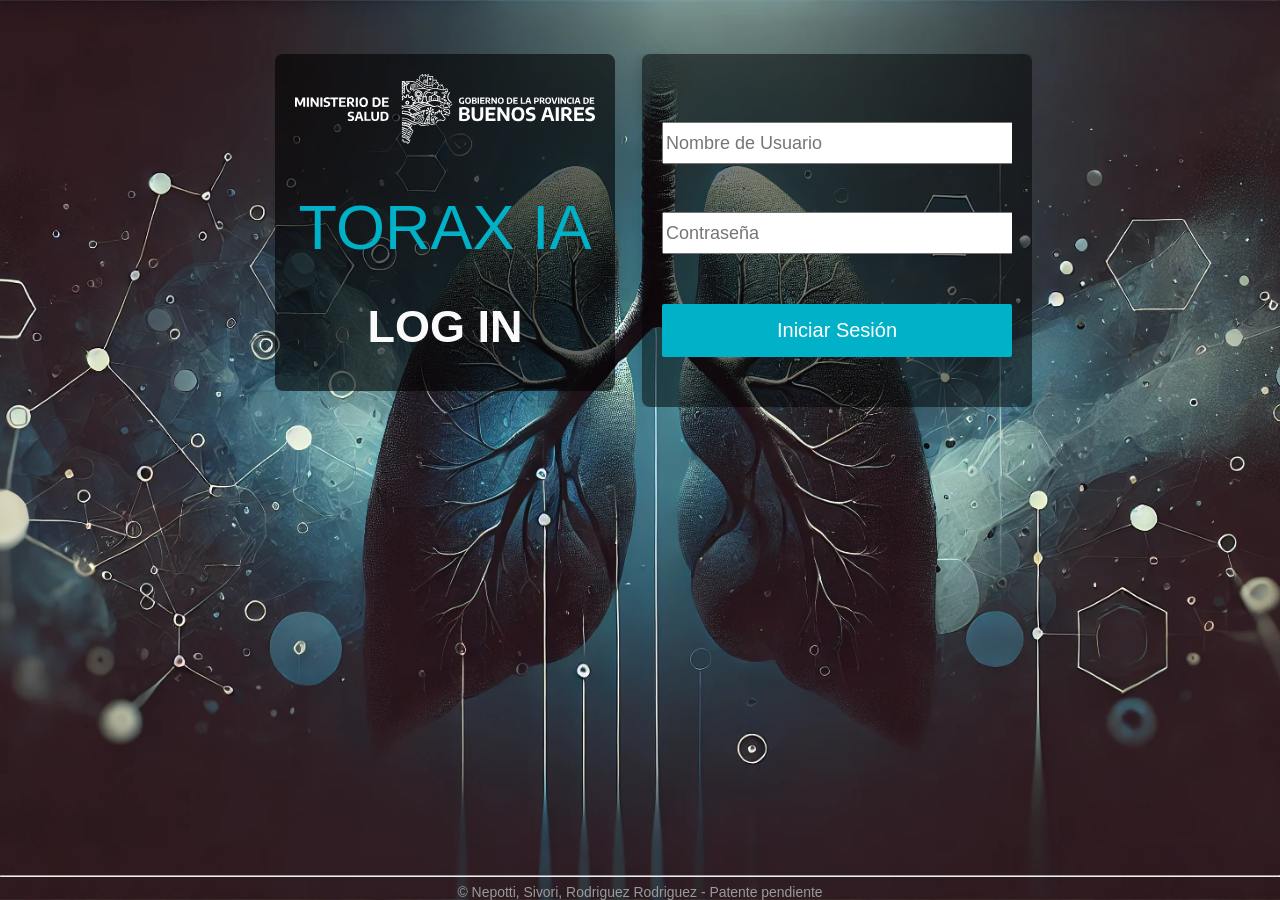
<file: frontEnd ToraxIA/index.html>
<!DOCTYPE html>
<html lang="en">

<head>
    <meta charset="UTF-8">
    <meta name="viewport" content="width=device-width, initial-scale=1.0">
    <title>Torax iA - Login</title>
    <link rel="icon" type="image/vnd.microsoft.icon" href="./assets/img/favicon.ico">
    <link href="./css/style.css" rel="stylesheet">
</head>

<body>
    <div class="content-wrapper"> <!-- Contenedor padre para flexbox -->
        <div class="col col-12 col-lg-7">
            <div class="card intranet-card intranet-card--left ">
                <div class="card-body intranet-card__body">
                    <div class="logo">
                        <svg xmlns="http://www.w3.org/2000/svg" width="100%" height="100%" viewBox="0 0 346.286 80.912">
                            <defs>
                                <style>
                                    .a {
                                        fill: #fff;
                                    }
                                </style>
                            </defs>
                            <g transform="translate(-7.3 -8.4)">
                                <path class="a"
                                    d="M347.629,260.1a8.648,8.648,0,0,1-1.533-.126,9.589,9.589,0,0,1-1.425-.325v-1.876a10.858,10.858,0,0,0,1.461.343,8.98,8.98,0,0,0,1.5.126,2.783,2.783,0,0,0,1.479-.307,1.012,1.012,0,0,0,.451-.92,1.071,1.071,0,0,0-.144-.559,1.414,1.414,0,0,0-.469-.4,4.3,4.3,0,0,0-.92-.325l-.794-.216a4.33,4.33,0,0,1-2.128-1.1,2.675,2.675,0,0,1-.7-1.93,2.782,2.782,0,0,1,1.118-2.363,5.432,5.432,0,0,1,3.3-.83c.469,0,.92.036,1.353.072a7.094,7.094,0,0,1,1.172.234V251.5a6.363,6.363,0,0,0-1.136-.234,9.627,9.627,0,0,0-1.245-.09,3.3,3.3,0,0,0-1.7.325.956.956,0,0,0-.379.379.9.9,0,0,0-.126.523,1,1,0,0,0,.126.541,1.189,1.189,0,0,0,.415.379,4.864,4.864,0,0,0,.812.307l.794.2a4.785,4.785,0,0,1,2.273,1.118,2.655,2.655,0,0,1,.721,1.948,2.926,2.926,0,0,1-.505,1.732,3.185,3.185,0,0,1-1.461,1.118A6.745,6.745,0,0,1,347.629,260.1Zm12.716-.126-.866-2.814h-3.932l-.866,2.814h-2.273l3.427-10.533h3.409l3.427,10.533Zm-4.239-4.653h2.8l-1.389-4.491Zm7.593,4.653V249.426h2.327v8.6h4.87v1.93h-7.2Zm12.409.126a4.642,4.642,0,0,1-3.391-1.1,4.7,4.7,0,0,1-1.082-3.391v-6.187h2.345v6.4a2.627,2.627,0,0,0,.523,1.8,2.521,2.521,0,0,0,3.211,0,2.626,2.626,0,0,0,.523-1.8v-6.4h2.291v6.169a4.668,4.668,0,0,1-1.082,3.391,4.31,4.31,0,0,1-3.337,1.118Zm9.2-.018a24.945,24.945,0,0,1-2.9-.162V249.679a16.215,16.215,0,0,1,3.373-.343,6.336,6.336,0,0,1,4.383,1.317,5.214,5.214,0,0,1,1.461,4.058,5.936,5.936,0,0,1-.7,3.066,4.15,4.15,0,0,1-2.074,1.75,9.88,9.88,0,0,1-3.535.559Zm.613-1.894a4.274,4.274,0,0,0,1.858-.343,2.184,2.184,0,0,0,1.082-1.118,4.88,4.88,0,0,0,.361-2.02,4.6,4.6,0,0,0-.361-2.02,2.251,2.251,0,0,0-1.082-1.118,4.229,4.229,0,0,0-1.84-.361,6.952,6.952,0,0,0-1.19.108v6.836C385.037,258.174,385.433,258.192,385.92,258.192Z"
                                    transform="translate(-276.298 -197.45)"></path>
                                <path class="a"
                                    d="M16.12,158.6h2.9v10.75H16.787v-7.611l-2.651,6.042H12.17l-2.651-5.844v7.413H7.3V158.6h2.9l2.994,6.782Z"
                                    transform="translate(0 -123.109)"></path>
                                <path class="a" d="M83.2,158.6h2.381v10.75H83.2Z"
                                    transform="translate(-62.21 -123.109)">
                                </path>
                                <path class="a"
                                    d="M114.27,158.6h2.255v10.75h-2.4l-4.69-7.2v7.2H107.2V158.6h2.4l4.69,7.2v-7.2Z"
                                    transform="translate(-81.881 -123.109)"></path>
                                <path class="a" d="M169.6,158.6h2.381v10.75H169.6Z"
                                    transform="translate(-133.026 -123.109)"></path>
                                <path class="a"
                                    d="M192.113,168.812a10.7,10.7,0,0,1-1.461-.343v-1.912a8.7,8.7,0,0,0,1.5.343,9.187,9.187,0,0,0,1.515.126,2.739,2.739,0,0,0,1.515-.325,1.046,1.046,0,0,0,.469-.92,1.1,1.1,0,0,0-.144-.577,1.414,1.414,0,0,0-.469-.4,4.446,4.446,0,0,0-.938-.325l-.812-.216a4.394,4.394,0,0,1-2.164-1.118,2.82,2.82,0,0,1-.721-1.984,2.85,2.85,0,0,1,1.136-2.417,5.507,5.507,0,0,1,3.373-.848,11.411,11.411,0,0,1,1.371.09,7.325,7.325,0,0,1,1.19.234v1.93a8.216,8.216,0,0,0-1.154-.253,9.906,9.906,0,0,0-1.263-.09,3.407,3.407,0,0,0-1.732.325,1,1,0,0,0-.4.379.9.9,0,0,0-.126.523,1.089,1.089,0,0,0,.126.541,1.188,1.188,0,0,0,.415.379,4.569,4.569,0,0,0,.83.307l.812.2a4.85,4.85,0,0,1,2.309,1.136,2.68,2.68,0,0,1,.74,1.984,3.011,3.011,0,0,1-.523,1.768,3.115,3.115,0,0,1-1.5,1.136,6.04,6.04,0,0,1-2.327.4A7.629,7.629,0,0,1,192.113,168.812Z"
                                    transform="translate(-150.075 -122.535)"></path>
                                <path class="a" d="M236.209,169.45v-8.784H232.8V158.7H242v1.966H238.59v8.784Z"
                                    transform="translate(-184.827 -123.191)"></path>
                                <path class="a"
                                    d="M292.045,167.556h5.321v1.894H289.7V158.7h7.593v1.894h-5.249v2.417h4.509v1.876h-4.509Z"
                                    transform="translate(-231.464 -123.191)"></path>
                                <path class="a"
                                    d="M342.845,163.022c.4.036.794.072,1.172.072a3.011,3.011,0,0,0,1.75-.415,1.494,1.494,0,0,0,.559-1.317,1.517,1.517,0,0,0-.541-1.3,2.735,2.735,0,0,0-1.659-.415,7.67,7.67,0,0,0-1.281.108Zm4.022,5.772-2.76-3.95h-.126c-.343,0-.721-.018-1.136-.036v3.986H340.5V158.279a14.837,14.837,0,0,1,1.641-.271,13.944,13.944,0,0,1,1.732-.108,5.921,5.921,0,0,1,3.517.848,3.026,3.026,0,0,1,1.172,2.615,3.339,3.339,0,0,1-.559,1.93,3.285,3.285,0,0,1-1.605,1.172l3.066,4.329Z"
                                    transform="translate(-273.102 -122.535)"></path>
                                <path class="a" d="M396.3,158.6h2.381v10.75H396.3Z"
                                    transform="translate(-318.837 -123.109)"></path>
                                <path class="a"
                                    d="M425.188,166.161a5.825,5.825,0,0,0,0-5.483,2.337,2.337,0,0,0-1.966-.866,2.436,2.436,0,0,0-1.984.848,4.348,4.348,0,0,0-.685,2.706,4.588,4.588,0,0,0,.667,2.8,2.373,2.373,0,0,0,1.984.866A2.477,2.477,0,0,0,425.188,166.161Zm-4.69,2.164a4.148,4.148,0,0,1-1.768-1.84,7.763,7.763,0,0,1,0-6.132,4.158,4.158,0,0,1,1.768-1.84,5.551,5.551,0,0,1,2.706-.613,5.76,5.76,0,0,1,2.705.613,4.253,4.253,0,0,1,1.768,1.84,7.762,7.762,0,0,1,0,6.132,4.067,4.067,0,0,1-1.768,1.84,5.6,5.6,0,0,1-2.705.613A6.1,6.1,0,0,1,420.5,168.325Z"
                                    transform="translate(-336.705 -122.535)"></path>
                                <path class="a"
                                    d="M509.283,166.694a2.327,2.327,0,0,0,1.1-1.136,5.1,5.1,0,0,0,.361-2.074,4.757,4.757,0,0,0-.379-2.056,2.288,2.288,0,0,0-1.1-1.154,4.344,4.344,0,0,0-1.876-.361,7.157,7.157,0,0,0-1.208.108V167a10.576,10.576,0,0,0,1.19.054A4.517,4.517,0,0,0,509.283,166.694ZM503.8,168.8V158.361a13.608,13.608,0,0,1,1.677-.271,14.877,14.877,0,0,1,1.768-.09,6.421,6.421,0,0,1,4.455,1.353,5.322,5.322,0,0,1,1.5,4.148,6.148,6.148,0,0,1-.7,3.12,4.109,4.109,0,0,1-2.128,1.786,9.708,9.708,0,0,1-3.589.577C505.73,168.966,504.738,168.912,503.8,168.8Z"
                                    transform="translate(-406.948 -122.617)"></path>
                                <path class="a"
                                    d="M566.945,167.556h5.339v1.894H564.6V158.7h7.611v1.894h-5.249v2.417h4.509v1.876h-4.509v2.669Z"
                                    transform="translate(-456.782 -123.191)"></path>
                                <path class="a"
                                    d="M1062.206,162.588v3.463a11.347,11.347,0,0,1-1.822.162,4.594,4.594,0,0,1-3.138-.9,3.511,3.511,0,0,1-1.046-2.778,3.55,3.55,0,0,1,1.064-2.8,4.475,4.475,0,0,1,3.084-.938,6.939,6.939,0,0,1,1.641.18V160.3a6.937,6.937,0,0,0-1.5-.18,3.761,3.761,0,0,0-1.479.253,1.691,1.691,0,0,0-.848.776,3.152,3.152,0,0,0-.271,1.407,2.039,2.039,0,0,0,2.363,2.345h.451v-2.291h1.5Z"
                                    transform="translate(-859.713 -123.273)"></path>
                                <path class="a"
                                    d="M1100.08,164.091a2.9,2.9,0,0,0,.469-1.822,3.009,3.009,0,0,0-.469-1.876,1.592,1.592,0,0,0-1.335-.6,1.631,1.631,0,0,0-1.335.577,2.9,2.9,0,0,0-.469,1.822,3.019,3.019,0,0,0,.451,1.876,1.63,1.63,0,0,0,1.335.577A1.516,1.516,0,0,0,1100.08,164.091Zm-3.174,1.461a2.741,2.741,0,0,1-1.19-1.245,5.394,5.394,0,0,1,0-4.148,2.843,2.843,0,0,1,1.19-1.245,3.9,3.9,0,0,1,1.84-.415,3.954,3.954,0,0,1,1.84.415,2.748,2.748,0,0,1,1.19,1.245,4.449,4.449,0,0,1,.415,2.056,4.58,4.58,0,0,1-.415,2.056,2.694,2.694,0,0,1-1.208,1.245,3.827,3.827,0,0,1-1.822.415A3.549,3.549,0,0,1,1096.905,165.552Z"
                                    transform="translate(-891.761 -123.027)"></path>
                                <path class="a"
                                    d="M1142.9,164.587a.87.87,0,0,0,.523-.343,1.14,1.14,0,0,0-.18-1.353,1.823,1.823,0,0,0-1.064-.234h-1.19v1.984a6.818,6.818,0,0,0,.9.036A3.206,3.206,0,0,0,1142.9,164.587Zm-1.912-4.888v1.786h1.028a1.66,1.66,0,0,0,1.028-.234.773.773,0,0,0,.307-.7.82.82,0,0,0-.144-.541.914.914,0,0,0-.433-.307,2.552,2.552,0,0,0-.83-.09A4.291,4.291,0,0,0,1140.987,159.7Zm3.715,2.9a1.749,1.749,0,0,1,.361,1.136,1.837,1.837,0,0,1-.361,1.154,2.147,2.147,0,0,1-1.154.7,7.347,7.347,0,0,1-2.092.234,15.76,15.76,0,0,1-2.056-.144v-7.034a9.39,9.39,0,0,1,1.136-.18,9.236,9.236,0,0,1,1.208-.072,4.218,4.218,0,0,1,2.363.505,1.679,1.679,0,0,1,.74,1.515,1.662,1.662,0,0,1-.307.992,1.579,1.579,0,0,1-.866.577A2.118,2.118,0,0,1,1144.7,162.6Z"
                                    transform="translate(-927.907 -122.945)"></path>
                                <path class="a" d="M1175.9,159.1h1.605v7.251H1175.9Z"
                                    transform="translate(-957.824 -123.519)"></path>
                                <path class="a"
                                    d="M1193.787,165.088h3.607v1.281H1192.2V159.1h5.14v1.281h-3.553V162h3.048v1.281h-3.048Z"
                                    transform="translate(-971.184 -123.519)"></path>
                                <path class="a"
                                    d="M1228.005,162.063a6.116,6.116,0,0,0,.794.036,2.008,2.008,0,0,0,1.172-.271,1.026,1.026,0,0,0,.379-.884,1.066,1.066,0,0,0-.361-.884,1.881,1.881,0,0,0-1.136-.271,4.678,4.678,0,0,0-.866.072v2.2Zm2.724,3.9-1.876-2.669h-.09c-.234,0-.487,0-.776-.018v2.687H1226.4v-7.106c.343-.072.721-.126,1.118-.18a8.7,8.7,0,0,1,1.172-.072,4.1,4.1,0,0,1,2.381.577,2.036,2.036,0,0,1,.794,1.75,2.131,2.131,0,0,1-.379,1.3,2.364,2.364,0,0,1-1.082.794l2.074,2.922h-1.75Z"
                                    transform="translate(-999.215 -123.109)"></path>
                                <path class="a"
                                    d="M1269,159.1h1.515v7.251h-1.623l-3.174-4.852v4.852H1264.2V159.1h1.623l3.174,4.87Z"
                                    transform="translate(-1030.197 -123.519)"></path>
                                <path class="a"
                                    d="M1309.98,164.091a2.91,2.91,0,0,0,.451-1.822,3.009,3.009,0,0,0-.469-1.876,1.592,1.592,0,0,0-1.335-.6,1.631,1.631,0,0,0-1.335.577,2.9,2.9,0,0,0-.469,1.822,3.019,3.019,0,0,0,.451,1.876,1.631,1.631,0,0,0,1.335.577A1.549,1.549,0,0,0,1309.98,164.091Zm-3.174,1.461a2.741,2.741,0,0,1-1.19-1.245,4.478,4.478,0,0,1-.415-2.074,4.719,4.719,0,0,1,.415-2.074,2.843,2.843,0,0,1,1.19-1.245,4.287,4.287,0,0,1,3.679,0,2.659,2.659,0,0,1,1.19,1.245,4.69,4.69,0,0,1,.415,2.056,4.58,4.58,0,0,1-.415,2.056,2.835,2.835,0,0,1-1.19,1.245,4.464,4.464,0,0,1-3.679.036Z"
                                    transform="translate(-1063.802 -123.027)"></path>
                                <path class="a"
                                    d="M1366.8,164.562a1.664,1.664,0,0,0,.758-.776,4.082,4.082,0,0,0-.018-2.778,1.513,1.513,0,0,0-.758-.776,2.913,2.913,0,0,0-1.263-.253,4.241,4.241,0,0,0-.812.072v4.708c.216.018.469.036.812.036A2.668,2.668,0,0,0,1366.8,164.562Zm-3.7,1.425v-7.052c.343-.072.721-.126,1.136-.18q.622-.054,1.19-.054a4.33,4.33,0,0,1,3.012.92,3.6,3.6,0,0,1,1.01,2.8,4.062,4.062,0,0,1-.487,2.11,2.84,2.84,0,0,1-1.443,1.208,6.7,6.7,0,0,1-2.435.379,17.469,17.469,0,0,1-1.984-.126Z"
                                    transform="translate(-1111.259 -123.191)"></path>
                                <path class="a"
                                    d="M1405.787,165.088h3.607v1.281H1404.2V159.1h5.14v1.281h-3.553V162h3.048v1.281h-3.048Z"
                                    transform="translate(-1144.946 -123.519)"></path>
                                <path class="a" d="M1452.3,166.451V159.2h1.605v5.916h3.355v1.335Z"
                                    transform="translate(-1184.37 -123.601)"></path>
                                <path class="a"
                                    d="M1483.143,163.158h1.93l-.974-3.084Zm2.922,3.211-.6-1.93h-2.705l-.6,1.93H1480.6l2.363-7.269h2.363l2.363,7.269Z"
                                    transform="translate(-1207.566 -123.519)"></path>
                                <path class="a"
                                    d="M1541.053,162.316a1.358,1.358,0,0,0,.379-1.082,1.454,1.454,0,0,0-.379-1.1,1.687,1.687,0,0,0-1.172-.343,5.349,5.349,0,0,0-.758.054v2.742a4.858,4.858,0,0,0,.721.054A1.672,1.672,0,0,0,1541.053,162.316Zm-3.553-3.5a11.845,11.845,0,0,1,2.219-.216,3.991,3.991,0,0,1,2.453.631,2.349,2.349,0,0,1,.812,1.984,2.388,2.388,0,0,1-.794,1.948,3.656,3.656,0,0,1-2.363.649c-.144,0-.379,0-.7-.018v2.128h-1.605l-.018-7.106Z"
                                    transform="translate(-1254.203 -123.109)"></path>
                                <path class="a"
                                    d="M1575.269,162.063a6.114,6.114,0,0,0,.794.036,2.046,2.046,0,0,0,1.172-.271,1.025,1.025,0,0,0,.379-.884,1.065,1.065,0,0,0-.361-.884,1.881,1.881,0,0,0-1.136-.271,4.675,4.675,0,0,0-.866.072v2.2Zm2.724,3.9-1.858-2.669h-.09c-.252,0-.505,0-.758-.018v2.687H1573.7v-7.106c.343-.072.721-.126,1.118-.18a8.527,8.527,0,0,1,1.172-.072,4.138,4.138,0,0,1,2.381.577,2.036,2.036,0,0,1,.794,1.75,2.131,2.131,0,0,1-.379,1.3,2.364,2.364,0,0,1-1.082.794l2.074,2.922h-1.786Z"
                                    transform="translate(-1283.874 -123.109)"></path>
                                <path class="a"
                                    d="M1612.88,164.091a2.9,2.9,0,0,0,.469-1.822,3.009,3.009,0,0,0-.469-1.876,1.592,1.592,0,0,0-1.335-.6,1.631,1.631,0,0,0-1.335.577,2.91,2.91,0,0,0-.451,1.822,3.019,3.019,0,0,0,.451,1.876,1.631,1.631,0,0,0,1.335.577A1.568,1.568,0,0,0,1612.88,164.091Zm-3.174,1.461a2.831,2.831,0,0,1-1.19-1.245,5.392,5.392,0,0,1,0-4.148,2.843,2.843,0,0,1,1.19-1.245,4.287,4.287,0,0,1,3.68,0,2.66,2.66,0,0,1,1.19,1.245,4.692,4.692,0,0,1,.415,2.056,4.582,4.582,0,0,1-.415,2.056,2.837,2.837,0,0,1-1.19,1.245,3.954,3.954,0,0,1-1.84.415A3.549,3.549,0,0,1,1609.705,165.552Z"
                                    transform="translate(-1312.069 -123.027)"></path>
                                <path class="a"
                                    d="M1653,159.1h1.569l-2.345,7.251h-2.381L1647.5,159.1h1.677l1.894,6.042Z"
                                    transform="translate(-1344.363 -123.519)"></path>
                                <path class="a" d="M1690.3,159.1h1.605v7.251H1690.3Z"
                                    transform="translate(-1379.443 -123.519)"></path>
                                <path class="a"
                                    d="M1711.3,159.1h1.515v7.251h-1.623l-3.174-4.852v4.852H1706.5V159.1h1.623l3.175,4.87Z"
                                    transform="translate(-1392.721 -123.519)"></path>
                                <path class="a"
                                    d="M1748.374,165.147a4.461,4.461,0,0,1,.036-5.609,4.077,4.077,0,0,1,2.9-.938,6.242,6.242,0,0,1,1.569.18V160.1a6.434,6.434,0,0,0-1.443-.162,2.811,2.811,0,0,0-1.317.253,1.62,1.62,0,0,0-.776.776,3.353,3.353,0,0,0-.252,1.389,3.445,3.445,0,0,0,.252,1.407,1.514,1.514,0,0,0,.758.776,2.9,2.9,0,0,0,1.281.234,5.056,5.056,0,0,0,1.5-.234v1.317a5.933,5.933,0,0,1-.776.162,7.009,7.009,0,0,1-.866.072A4.332,4.332,0,0,1,1748.374,165.147Z"
                                    transform="translate(-1426.244 -123.109)"></path>
                                <path class="a" d="M1782.7,159.1h1.605v7.251H1782.7Z"
                                    transform="translate(-1455.177 -123.519)"></path>
                                <path class="a"
                                    d="M1798.343,163.158h1.93l-.974-3.084Zm2.922,3.211-.6-1.93h-2.706l-.6,1.93H1795.8l2.363-7.269h2.345l2.363,7.269Z"
                                    transform="translate(-1465.914 -123.519)"></path>
                                <path class="a"
                                    d="M1856.4,164.562a1.549,1.549,0,0,0,.74-.776,3.945,3.945,0,0,0,0-2.778,1.512,1.512,0,0,0-.758-.776,2.857,2.857,0,0,0-1.262-.253,6.168,6.168,0,0,0-.812.072v4.708c.216.018.487.036.812.036A2.668,2.668,0,0,0,1856.4,164.562Zm-3.7,1.425v-7.052c.343-.072.721-.126,1.136-.18q.622-.054,1.19-.054a4.331,4.331,0,0,1,3.012.92,3.6,3.6,0,0,1,1.01,2.8,4.062,4.062,0,0,1-.487,2.11,2.915,2.915,0,0,1-1.443,1.208,6.633,6.633,0,0,1-2.435.379A17.469,17.469,0,0,1,1852.7,165.987Z"
                                    transform="translate(-1512.551 -123.191)"></path>
                                <path class="a"
                                    d="M1895.387,165.088h3.607v1.281H1893.8V159.1h5.141v1.281h-3.553V162h3.048v1.281h-3.048Z"
                                    transform="translate(-1546.238 -123.519)"></path>
                                <path class="a"
                                    d="M1065.647,233.473a1.829,1.829,0,0,0,1.5-1.984,1.9,1.9,0,0,0-.721-1.677,4.018,4.018,0,0,0-2.363-.523h-2.615v4.347c.541.054,1.208.09,1.984.09A8.722,8.722,0,0,0,1065.647,233.473Zm-4.2-10.732v3.914h2.273a3.819,3.819,0,0,0,2.255-.505,1.783,1.783,0,0,0,.667-1.551,2.157,2.157,0,0,0-.307-1.19,1.885,1.885,0,0,0-.974-.667,6.017,6.017,0,0,0-1.786-.216A13.953,13.953,0,0,0,1061.445,222.742Zm8.171,6.385a3.778,3.778,0,0,1,.794,2.489,3.966,3.966,0,0,1-.794,2.543,4.783,4.783,0,0,1-2.525,1.551,15.905,15.905,0,0,1-4.581.523c-.685,0-1.443-.036-2.255-.09-.757-.054-1.5-.126-2.255-.216V220.541a24.632,24.632,0,0,1,5.14-.541,9.582,9.582,0,0,1,5.177,1.082,3.71,3.71,0,0,1,1.641,3.337,3.564,3.564,0,0,1-.667,2.182,3.37,3.37,0,0,1-1.876,1.263A3.887,3.887,0,0,1,1069.616,229.127Z"
                                    transform="translate(-861.189 -173.434)"></path>
                                <path class="a"
                                    d="M1139.141,235.511c-1.1-1.118-1.641-2.814-1.641-5.122V221.1h3.535v9.632a3.93,3.93,0,0,0,.794,2.724,3.857,3.857,0,0,0,4.87,0,3.961,3.961,0,0,0,.794-2.724V221.1h3.463v9.289c0,2.309-.541,4.022-1.623,5.122-1.082,1.118-2.778,1.677-5.068,1.677C1141.937,237.189,1140.224,236.63,1139.141,235.511Z"
                                    transform="translate(-926.35 -174.336)"></path>
                                <path class="a"
                                    d="M1231.081,234.195h7.882v2.8H1227.6V221.1h11.255v2.8h-7.774v3.571h6.674v2.8h-6.674Z"
                                    transform="translate(-1000.199 -174.336)"></path>
                                <path class="a"
                                    d="M1313.315,221.1h3.319v15.89h-3.553l-6.962-10.642V236.99H1302.8V221.1h3.553l6.962,10.642Z"
                                    transform="translate(-1061.835 -174.336)"></path>
                                <path class="a"
                                    d="M1402.879,232.211a6.369,6.369,0,0,0,1.01-3.986,6.682,6.682,0,0,0-1.01-4.112,3.452,3.452,0,0,0-2.922-1.281,3.489,3.489,0,0,0-2.922,1.263,6.278,6.278,0,0,0-1.01,4,6.779,6.779,0,0,0,1.01,4.13,3.514,3.514,0,0,0,2.94,1.281A3.6,3.6,0,0,0,1402.879,232.211Zm-6.944,3.174a5.986,5.986,0,0,1-2.615-2.724,11.6,11.6,0,0,1,0-9.054,6.075,6.075,0,0,1,2.615-2.724,9.507,9.507,0,0,1,8.044.018,6.075,6.075,0,0,1,2.615,2.724,11.6,11.6,0,0,1,0,9.054,6.169,6.169,0,0,1-2.615,2.724,8.464,8.464,0,0,1-4,.9A8.565,8.565,0,0,1,1395.935,235.385Z"
                                    transform="translate(-1135.274 -173.434)"></path>
                                <path class="a"
                                    d="M1486.925,236.025a12.783,12.783,0,0,1-2.146-.505v-2.832a15.769,15.769,0,0,0,4.473.685,4.172,4.172,0,0,0,2.237-.469,1.53,1.53,0,0,0,.685-1.371,1.558,1.558,0,0,0-.217-.848,1.672,1.672,0,0,0-.7-.6,6.7,6.7,0,0,0-1.389-.487l-1.208-.307a6.363,6.363,0,0,1-3.193-1.641,4.1,4.1,0,0,1-1.064-2.922,4.222,4.222,0,0,1,1.677-3.571,8.171,8.171,0,0,1,4.978-1.263,14.638,14.638,0,0,1,2.02.126,13.994,13.994,0,0,1,1.768.343v2.85a11.132,11.132,0,0,0-1.714-.361,13.363,13.363,0,0,0-1.894-.126,5.232,5.232,0,0,0-2.561.469,1.507,1.507,0,0,0-.776,1.353,1.591,1.591,0,0,0,.18.812,1.5,1.5,0,0,0,.631.559,5.751,5.751,0,0,0,1.227.451l1.208.289a7.162,7.162,0,0,1,3.445,1.7,3.987,3.987,0,0,1,1.1,2.94,4.51,4.51,0,0,1-.758,2.615,4.761,4.761,0,0,1-2.219,1.7,9.04,9.04,0,0,1-3.463.577A12.623,12.623,0,0,1,1486.925,236.025Z"
                                    transform="translate(-1210.681 -173.352)"></path>
                                <path class="a"
                                    d="M1586.927,229.974h4.221l-2.11-6.782Zm6.385,7.016L1592,232.752h-5.934l-1.317,4.239H1581.3l5.177-15.89h5.141l5.177,15.89Z"
                                    transform="translate(-1290.103 -174.336)"></path>
                                <path class="a" d="M1676,221.1h3.517v15.89H1676Z"
                                    transform="translate(-1367.722 -174.336)">
                                </path>
                                <path class="a"
                                    d="M1714.963,227.639a14.774,14.774,0,0,0,1.75.09,4.463,4.463,0,0,0,2.579-.6,2.217,2.217,0,0,0,.83-1.948,2.279,2.279,0,0,0-.794-1.93,3.985,3.985,0,0,0-2.471-.613,11.189,11.189,0,0,0-1.894.162v4.834Zm5.97,8.531-4.094-5.826h-.2q-.758,0-1.677-.054v5.88H1711.5v-15.53c.812-.162,1.623-.307,2.435-.4a24.381,24.381,0,0,1,2.561-.144,8.861,8.861,0,0,1,5.195,1.245,4.413,4.413,0,0,1,1.731,3.842,4.715,4.715,0,0,1-.83,2.85,5.094,5.094,0,0,1-2.381,1.75l4.545,6.385h-3.824Z"
                                    transform="translate(-1396.819 -173.516)"></path>
                                <path class="a"
                                    d="M1797.581,234.195h7.882v2.8H1794.1V221.1h11.255v2.8h-7.774v3.571h6.674v2.8h-6.674Z"
                                    transform="translate(-1464.521 -174.336)"></path>
                                <path class="a"
                                    d="M1867.225,236.025a12.784,12.784,0,0,1-2.146-.505v-2.832a15.769,15.769,0,0,0,4.473.685,4.172,4.172,0,0,0,2.237-.469,1.732,1.732,0,0,0,.469-2.219,1.673,1.673,0,0,0-.7-.6,6.7,6.7,0,0,0-1.389-.487l-1.208-.307a6.363,6.363,0,0,1-3.192-1.641,4.1,4.1,0,0,1-1.064-2.922,4.191,4.191,0,0,1,1.7-3.571,8.208,8.208,0,0,1,4.978-1.263,14.635,14.635,0,0,1,2.02.126,13.991,13.991,0,0,1,1.768.343v2.85a11.132,11.132,0,0,0-1.714-.361,13.363,13.363,0,0,0-1.894-.126,5.233,5.233,0,0,0-2.561.469,1.507,1.507,0,0,0-.776,1.353,1.8,1.8,0,0,0,.18.812,1.557,1.557,0,0,0,.613.559,5.746,5.746,0,0,0,1.227.451l1.208.289a7.091,7.091,0,0,1,3.427,1.7,4.06,4.06,0,0,1,1.1,2.94,4.511,4.511,0,0,1-.758,2.615,4.854,4.854,0,0,1-2.219,1.7,9.04,9.04,0,0,1-3.463.577A12.429,12.429,0,0,1,1867.225,236.025Z"
                                    transform="translate(-1522.387 -173.352)"></path>
                                <path class="a" d="M770.285,80.842V78.1H769.6v2.742Z"
                                    transform="translate(-624.807 -57.128)"></path>
                                <path class="a" d="M779.885,80.842V78.1H779.2v2.742Z"
                                    transform="translate(-632.675 -57.128)"></path>
                                <path class="a"
                                    d="M746.247,74.219h-1.876l.126-1.407v-.018a.255.255,0,0,1,.234-.253h1.515v1.677Zm-1.353,2.561a.555.555,0,0,1,.541.541.546.546,0,0,1-.325.487.579.579,0,0,1-.307.036.527.527,0,0,1-.415-.415.445.445,0,0,1,.036-.307.5.5,0,0,1,.2-.234.34.34,0,0,1,.271-.108Zm4.816-5.88h-3.084a.4.4,0,0,0-.271.108.367.367,0,0,0-.108.271v.541h-1.515a.986.986,0,0,0-.974.974l-.144,1.659-.361.361a1.036,1.036,0,0,0-.253.721v1.8a.4.4,0,0,0,.018.144.789.789,0,0,0,.072.126.291.291,0,0,0,.126.072.424.424,0,0,0,.144.036h.289a1.315,1.315,0,0,0,.541.7,1.331,1.331,0,0,0,.866.18,1.206,1.206,0,0,0,.776-.433,1.265,1.265,0,0,0-.649-2.074,1.3,1.3,0,0,0-.83.072,1.455,1.455,0,0,0-.613.577v-.559h.144a.4.4,0,0,0,.271-.108.367.367,0,0,0,.108-.271.4.4,0,0,0-.108-.271.367.367,0,0,0-.271-.108h-.144a.334.334,0,0,1,.036-.126l.343-.343h2.128V77.3a.37.37,0,0,0,.379.379h.451c.379-.271.776-.505,1.172-.74h-1.263v-.758h2.994a14.847,14.847,0,0,1,2.8-.74h-5.79V71.658h3.9c-.361-.253-.776-.505-1.172-.758Z"
                                    transform="translate(-603.004 -51.227)"></path>
                                <path class="a" d="M789.151,78.1H788.7v2.742h.685V78.262a2.644,2.644,0,0,0-.234-.162Z"
                                    transform="translate(-640.461 -57.128)"></path>
                                <path class="a" d="M798.3,83.2V85h.685v-1.3c-.216-.162-.451-.325-.685-.505Z"
                                    transform="translate(-648.33 -61.309)"></path>
                                <path class="a"
                                    d="M692.066,62.179l1.5,1.1-1.5,1.407Zm0-4.148,1.479,1.19-1.479,1.19Zm0-3.211h1.3l-1.3,1.263V54.82ZM693.8,56.1v2.219l-1.515-1.226,1.515-1.479Zm0,6.295-1.461-1.082,1.461-1.172V62.4Zm0,4.834-1.533-1.515,1.533-1.443Zm.866-10.281,1.226.884-1.226.667V56.948Zm3.5-.451c-.126.108-.253.216-.361.325l-1.064.559-1.208-.866Zm.379,8.423.036.054-.487.451-.036-.054a1.808,1.808,0,0,1-.469-1.01A1.738,1.738,0,0,1,698.541,64.92Zm-6.475,4.888V66.742l1.858,1.822.74-.307V59.473l1.912-1.028a5.92,5.92,0,0,0-.487,1.335,6.423,6.423,0,0,0,.794,4.527l.018-.018a2.436,2.436,0,0,0,.631,1.5l.253.289a.321.321,0,0,0,.469.018l.253-.216.433.487a.322.322,0,0,0,.469.018.651.651,0,0,1,.469-.162.6.6,0,0,1,.451.216.741.741,0,0,1,.162.469.712.712,0,0,1-.216.451.676.676,0,0,1-.216.126.574.574,0,0,1-.253.036.637.637,0,0,1-.253-.054.8.8,0,0,1-.2-.144.322.322,0,0,0-.469-.018.3.3,0,0,0-.036.451,1.256,1.256,0,0,0,.92.415,1.29,1.29,0,0,0,.938-.343,1.33,1.33,0,0,0,.108-1.858,1.2,1.2,0,0,0-.74-.4,1.312,1.312,0,0,0-.83.126l-.253-.271.253-.216a.324.324,0,0,0,.036-.469l-.271-.289a2.406,2.406,0,0,0-1.227-.74l.036-.018a4.925,4.925,0,0,1,1.461-6.728l1.1-.6-.216-.812-5.5.054V54.333l-.433-.433h-2.6l-.433.433V70.349l.523-.379Z"
                                    transform="translate(-560.547 -37.293)"></path>
                                <path class="a"
                                    d="M715.19,182.7a.686.686,0,0,1-.144-.307.724.724,0,0,1-.018-.343,1.147,1.147,0,0,1,.108-.325.948.948,0,0,1,.216-.253.686.686,0,0,1,.307-.144.723.723,0,0,1,.343-.018,1.147,1.147,0,0,1,.325.108.951.951,0,0,1,.253.216.687.687,0,0,1,.144.307.723.723,0,0,1,.018.343.844.844,0,0,1-.343.577.883.883,0,0,1-.631.162h0A.976.976,0,0,1,715.19,182.7Zm.685,1.713a2.257,2.257,0,0,0,2.237-1.948,2.44,2.44,0,0,0-.054-.884,2.192,2.192,0,0,0-.4-.794,2.322,2.322,0,0,0-1.5-.866,2.44,2.44,0,0,0-.884.054,2.192,2.192,0,0,0-.794.4,2.063,2.063,0,0,0-.577.667,2.276,2.276,0,0,0-.289.83,2.432,2.432,0,0,0,.072.956,2.11,2.11,0,0,0,.469.83,2.317,2.317,0,0,0,1.714.758Z"
                                    transform="translate(-578.91 -140.567)"></path>
                                <path class="a"
                                    d="M955.307,120.505c-.072.072-.126.144-.2.216-.18.216-.613.613-.848.83l-.108.108a2.675,2.675,0,0,1-.812.433,2.113,2.113,0,0,0-1.407,1.659,3.23,3.23,0,0,1-.144-1.118,5.1,5.1,0,0,1,.866-1.984c.09-.162.2-.325.289-.487a.48.48,0,0,0,.054-.216.346.346,0,0,0-.072-.216.318.318,0,0,0-.162-.144.31.31,0,0,0-.216-.036,6.008,6.008,0,0,0-2.471.92,3.807,3.807,0,0,1,.866-1.3,1.27,1.27,0,0,0,.144-.18.356.356,0,0,0,.108-.253.536.536,0,0,0-.09-.271.4.4,0,0,0-.234-.144.454.454,0,0,0-.271.036c-.559.289-1.1.577-1.659.848-.469.216-.956.4-1.425.577a6.107,6.107,0,0,0-1.028.523,2.17,2.17,0,0,1,.289-.487,5.354,5.354,0,0,1,.776-.794c.144-.126.271-.253.415-.379a9.812,9.812,0,0,0,1.461-1.822.3.3,0,0,0,.054-.18.615.615,0,0,0-.018-.18.393.393,0,0,0-.09-.144.349.349,0,0,0-.162-.09,3.185,3.185,0,0,0-1.3-.162.982.982,0,0,0-.541.234l-.036.018a.056.056,0,0,1-.036.018c0-.036.018-.054.018-.09a1.467,1.467,0,0,1,.487-.7.141.141,0,0,0,.072-.072.611.611,0,0,0,.108-.216.6.6,0,0,0-.018-.253.564.564,0,0,0-.162-.2.363.363,0,0,0-.234-.072.352.352,0,0,0-.144.018,2.055,2.055,0,0,1-.992.036,6.115,6.115,0,0,0-2.074-.054c.036-.036.072-.054.09-.09a3.656,3.656,0,0,1,1.677-.812,6.434,6.434,0,0,0,1.19-.523c.126-.072.253-.126.379-.2a.541.541,0,0,0,.343-.469.527.527,0,0,0-.343-.487,2.129,2.129,0,0,0-1.136-.18,1.519,1.519,0,0,0,.505-.451c.108-.18.343-.253.7-.361l.036-.018a.406.406,0,0,0,.289-.325.361.361,0,0,0-.036-.234.706.706,0,0,0-.144-.18,1.555,1.555,0,0,1-.18-.126c-.126-.072-.234-.144-.343-.216a3.006,3.006,0,0,1-1.064-1.208,1.5,1.5,0,0,0-.794-.721,4.685,4.685,0,0,0-.758-.271,2.93,2.93,0,0,1,1.569.108,11.638,11.638,0,0,1,1.966.956h0a.558.558,0,0,0,.469.126.335.335,0,0,0,.216-.126.491.491,0,0,0,.108-.216,2.982,2.982,0,0,0-.794-2.435,5.917,5.917,0,0,1,1.677.812.356.356,0,0,0,.271.054.481.481,0,0,0,.253-.126.328.328,0,0,0,.108-.253.387.387,0,0,0-.072-.271,1.523,1.523,0,0,1-.253-.487,2.1,2.1,0,0,0-.108-.289,1.206,1.206,0,0,1-.036-.577c0-.108.018-.2.018-.325a2.75,2.75,0,0,1,.361-1.172c-.2-.162-.4-.343-.649-.541a3.874,3.874,0,0,0-.523,1.7,1.368,1.368,0,0,1-.018.271,2.2,2.2,0,0,0,.018.685,5.171,5.171,0,0,0-2.2-.505.512.512,0,0,0-.234.072.321.321,0,0,0-.144.2.352.352,0,0,0-.018.234.468.468,0,0,0,.126.2,3.7,3.7,0,0,1,1.407,1.966,13.528,13.528,0,0,0-1.641-.758,4.511,4.511,0,0,0-3.571.379.706.706,0,0,0-.18.144.513.513,0,0,0-.072.216.315.315,0,0,0,.072.216.36.36,0,0,0,.18.144,2.213,2.213,0,0,0,.379.09,6.222,6.222,0,0,1,1.75.433.835.835,0,0,1,.4.325,3.638,3.638,0,0,0,1.245,1.461,1.3,1.3,0,0,0-.433.4c-.144.216-.325.289-.685.253a.5.5,0,0,0-.541.18.486.486,0,0,0,.036.6v.018a1.348,1.348,0,0,0,.559.541,1.248,1.248,0,0,0,.758.144,3.587,3.587,0,0,1-.613.234,4.454,4.454,0,0,0-2.02,1.01.786.786,0,0,1-.523.2h-.036c-.415-.036-.577.18-.613.325a.7.7,0,0,0,.234.74.9.9,0,0,0,.613.289,2.71,2.71,0,0,0,.685-.054,5.428,5.428,0,0,1,2.02,0,1.779,1.779,0,0,0,.433.054,3.257,3.257,0,0,0-.144.379c-.108.361-.253.541-.487.613a.514.514,0,0,0-.253.144.481.481,0,0,0-.126.253.544.544,0,0,0,.234.523.91.91,0,0,0,.956.036,4.656,4.656,0,0,0,.776-.469l.18-.126.036-.036a.311.311,0,0,1,.126-.072,3.77,3.77,0,0,1,.451.018,8.322,8.322,0,0,1-1.425,1.551,8.283,8.283,0,0,0-.866.9,2.9,2.9,0,0,0-.631,1.822.64.64,0,0,0,.036.18.4.4,0,0,0,.433.234,1.127,1.127,0,0,0,.4-.18l.072-.054a6.634,6.634,0,0,1,1.335-.758c.487-.18.992-.379,1.5-.613a1.074,1.074,0,0,0,.144-.072,2.345,2.345,0,0,0-.2,1.443.343.343,0,0,0,.09.18.561.561,0,0,0,.162.126.767.767,0,0,0,.2.036.444.444,0,0,0,.2-.072,7.765,7.765,0,0,1,1.876-1.028,4.866,4.866,0,0,0-.776,1.948,5.04,5.04,0,0,0,.92,3.066.29.29,0,0,0,.2.09.31.31,0,0,0,.216-.036.458.458,0,0,0,.18-.144.346.346,0,0,0,.072-.216,9.694,9.694,0,0,1,.126-1.245,1.353,1.353,0,0,1,.92-1.208,2.728,2.728,0,0,0,1.064-.6l.108-.09c.162-.144.325-.307.505-.469l.216-.216C955.487,121.137,955.415,120.812,955.307,120.505Z"
                                    transform="translate(-766.684 -77.619)"></path>
                                <path class="a" d="M813.084,31.3H812.2v.884h.884Z"
                                    transform="translate(-659.723 -18.77)">
                                </path>
                                <path class="a" d="M831.584,31.3H830.7v.884h.884Z"
                                    transform="translate(-674.886 -18.77)">
                                </path>
                                <path class="a"
                                    d="M803.849,11.376l2.687-1.93v1.732a.526.526,0,0,0,.036.162.242.242,0,0,0,.108.126l.018-.018v.036a.352.352,0,0,0,.415,0l.126-.09h0l2.688-1.93V11.2a.527.527,0,0,0,.036.162.243.243,0,0,0,.108.126l.018-.018-.018.036a.352.352,0,0,0,.415,0l.144-.09h0l2.688-1.93v.92h.7V8.815a.526.526,0,0,0-.036-.162.243.243,0,0,0-.108-.126h0V8.508a.378.378,0,0,0-.2-.072.271.271,0,0,0-.2.072l-.126.09h0l-2.706,1.948V8.8a.526.526,0,0,0-.036-.162.242.242,0,0,0-.108-.126h0V8.49a.378.378,0,0,0-.2-.072.271.271,0,0,0-.2.072l-.126.09h0l-2.706,1.948V8.779a.526.526,0,0,0-.036-.162.242.242,0,0,0-.108-.126h0V8.472a.378.378,0,0,0-.2-.072.271.271,0,0,0-.2.072l-3.391,2.435c-.036.036-.09.072-.108.126a.526.526,0,0,0-.036.162V15.11c.234.162.469.325.7.505V11.376Z"
                                    transform="translate(-652.346)"></path>
                                <path class="a"
                                    d="M781.751,51.987l.379.216.451-.758-.379-.216a12.925,12.925,0,0,0-1.208-.631l-.4-.2-.4.794.4.2A9.988,9.988,0,0,1,781.751,51.987Z"
                                    transform="translate(-633.495 -34.425)"></path>
                                <path class="a"
                                    d="M869.694,91.856l.433-.09-.18-.866-.433.09c-.4.072-.83.126-1.281.18l-.433.036.072.884.433-.036C868.81,92,869.261,91.928,869.694,91.856Z"
                                    transform="translate(-705.294 -67.62)"></path>
                                <path class="a"
                                    d="M814.722,73.9l.505-.74-1.046-.7s-.162-.108-.415-.307l-.361-.253-.505.721.361.253c.253.18.433.307.433.307l1.028.721Z"
                                    transform="translate(-660.297 -52.047)"></path>
                                <path class="a"
                                    d="M797.712,61.635l.613.451.361.253.523-.721-.361-.271-.6-.433c-.162-.126-.307-.253-.469-.361l-.361-.253-.523.721.361.253.451.361Z"
                                    transform="translate(-647.183 -42.539)"></path>
                                <path class="a"
                                    d="M850.255,91.745l.072-.884-.433-.036a7.185,7.185,0,0,1-1.245-.216l-.433-.108-.216.866.433.108a9.622,9.622,0,0,0,1.389.216Z"
                                    transform="translate(-689.066 -67.292)"></path>
                                <path class="a"
                                    d="M831.238,84.686l.361-.812-.415-.18c-.4-.18-.776-.361-1.154-.577l-.4-.216-.433.776.4.216c.4.216.812.433,1.226.613Z"
                                    transform="translate(-673.657 -61.063)"></path>
                                <path class="a"
                                    d="M981.921,129.315c.649,3.553,4.094,5.555,4.329,5.682a9.292,9.292,0,0,0,.956.487,5.428,5.428,0,0,1-.649-1.479c-.7-.451-3.156-2.182-3.643-4.87a7.086,7.086,0,0,1,1.786-5.627,4.119,4.119,0,0,0-.09-1.407c-.09.09-.2.18-.289.289C982.318,124.751,981.506,127.078,981.921,129.315Z"
                                    transform="translate(-798.745 -93.192)"></path>
                                <path class="a"
                                    d="M906.2,244.636a.64.64,0,0,0-.18-.036,22.123,22.123,0,0,1-1.353-1.93c-.631-.938-1.317-2-1.912-2.742a1.858,1.858,0,0,0,.577-1.7c0-.018-.18-1.786-.938-1.876a.519.519,0,0,0-.361.09.5.5,0,0,0-.216.289v.018a2.9,2.9,0,0,1-.812,1.371,1.615,1.615,0,0,0-.415-.144,1.951,1.951,0,0,0-.216-2.128h0a.473.473,0,0,0-.433-.253.362.362,0,0,0-.234.072.4.4,0,0,0-.162.18,2.008,2.008,0,0,0-.126.289,1.747,1.747,0,0,1-1.064,1.082,1.95,1.95,0,0,0-1.172,1.515,2.6,2.6,0,0,0-.812-.307,1.4,1.4,0,0,0-.721.018,1.872,1.872,0,0,0-.667.307,1.038,1.038,0,0,0-.469.721,1.351,1.351,0,0,0,.6,1.01c-.4.072-.794.126-1.172.18a4.953,4.953,0,0,1-.74.974,18.442,18.442,0,0,0,3.12-.505.594.594,0,0,0,.234-.126.4.4,0,0,0,.108-.234.4.4,0,0,0-.036-.253.48.48,0,0,0-.18-.2,3.539,3.539,0,0,1-.992-.794.785.785,0,0,1,.343-.18.9.9,0,0,1,.379-.018,2.329,2.329,0,0,1,1.172.721l.018.036a.45.45,0,0,0,.631.216.427.427,0,0,0,.216-.253.453.453,0,0,0-.018-.343c-.451-1.172.289-1.533.541-1.641a3.084,3.084,0,0,0,1.136-.866,1.9,1.9,0,0,1-.721,1.154.4.4,0,0,0-.162.289.41.41,0,0,0,.09.325.456.456,0,0,0,.631.09.874.874,0,0,1,.938-.072.537.537,0,0,0,.541.09,2.571,2.571,0,0,0,1.154-1.208,2.214,2.214,0,0,1,.036,1.082.44.44,0,0,1-.289.343.706.706,0,0,0-.451.415.514.514,0,0,0,0,.234.609.609,0,0,0,.108.216c.6.685,1.425,1.948,2.164,3.048a9.293,9.293,0,0,0,1.659,2.219,1.314,1.314,0,0,0,.433.126l.2.036a2.145,2.145,0,0,1-.271,1.263l-.054.018a.373.373,0,0,0-.253.18,8.055,8.055,0,0,1-.776.92c-.289.253-.649.108-1.208-.162a3.541,3.541,0,0,0-.631-.253,7.637,7.637,0,0,0-3.391-.144,7.8,7.8,0,0,0-1.876.667c-.74.379-1.154,2.056-1.3,2.76a.37.37,0,0,0,0,.2.563.563,0,0,0,.09.18.393.393,0,0,0,.162.126.357.357,0,0,0,.2.036.462.462,0,0,0,.451-.361,4.781,4.781,0,0,1,.812-2.128,8,8,0,0,1,1.659-.6,6.739,6.739,0,0,1,2.994.126,2.149,2.149,0,0,1,.451.2,1.888,1.888,0,0,0,2.182.036,8.528,8.528,0,0,0,.83-.956l.108-.018a.293.293,0,0,0,.162-.09.486.486,0,0,0,.126-.144c.09-.162.848-1.569.253-2.453C906.782,244.763,906.529,244.709,906.2,244.636Z"
                                    transform="translate(-726.113 -186.221)"></path>
                                <path class="a"
                                    d="M961.067,235.895a3,3,0,0,0-2-.866,3.181,3.181,0,0,0-2.615-1.317,6.738,6.738,0,0,0-1.7-1.154,3.945,3.945,0,0,1,2.706-1.046,3.627,3.627,0,0,1,3.77,3.427A4.237,4.237,0,0,1,961.067,235.895ZM957.46,230.7a4.676,4.676,0,0,0-3.553,1.569h-.036v.054c-.09.108-.18.234-.271.361l.162.4a4.967,4.967,0,0,1,2.273,1.353l.162.18.234-.072a1.658,1.658,0,0,1,.884.126l-1.245,2.273c-.162,0-.325-.018-.487-.018H955.3c-.234,0-.469,0-.685.018-.271-.018-.541-.018-.812-.018l.848,1.1c.559,0,1.118.018,1.677.036a16.786,16.786,0,0,1,4.094.794c.216-.343.451-.631.667-.938a18.172,18.172,0,0,0-4.112-.92l1.064-1.93a1.14,1.14,0,0,1,.433.523l.108.4.4-.108a2.188,2.188,0,0,1,1.768.812v.018l.036.018c.108.108.2.216.307.343l.343.072a4.053,4.053,0,0,0,.649-2.164A4.505,4.505,0,0,0,957.46,230.7Z"
                                    transform="translate(-775.619 -182.204)"></path>
                                <path class="a"
                                    d="M882.057,279.241a.821.821,0,0,1,.144-.541.29.29,0,0,0,.054-.162.268.268,0,0,0-.036-.162,1.416,1.416,0,0,0-.758-.758,1.843,1.843,0,0,0-1.245-.054,1.221,1.221,0,0,0-.433.216,1.42,1.42,0,0,0-.307.361,2.888,2.888,0,0,0-.054,2.092h-.2a2.676,2.676,0,0,0-.036-.758.492.492,0,0,0-.108-.216.512.512,0,0,0-.2-.144,1.448,1.448,0,0,0-.83-.036,1.5,1.5,0,0,0-.7.433c-.271.325.036.74.126.884.036.054.072.126.126.216a1.266,1.266,0,0,0,.108.162c-.108.072-.2.126-.289.2a3.766,3.766,0,0,1-.289-1.732v-.018a3.993,3.993,0,0,1,.108-.577l.018-.072c0-.018,0-.018.018-.036a3.027,3.027,0,0,1,.992-1.569,3.267,3.267,0,0,1,1.605-.631c.938-.126,2.2,1.154,2.6,1.641a.332.332,0,0,0,.325.144.985.985,0,0,1,.794.18h-.018a2.107,2.107,0,0,0-.848.2A1.4,1.4,0,0,0,882.057,279.241Zm-4.094.649a.628.628,0,0,1,.271-.126.756.756,0,0,1,.289-.018,2.084,2.084,0,0,1-.036.631c-.054.018-.126.054-.18.072A1.939,1.939,0,0,1,877.962,279.89Zm1.605,3.445c-.108.036-.343-.018-.667-.253a4.514,4.514,0,0,1-1.19-1.425,2.1,2.1,0,0,1,1.912-.667c.054.325.126.812.126.92v.018A2.1,2.1,0,0,1,879.568,283.335Zm3.463-4.166a1.087,1.087,0,0,1,.794-.09.776.776,0,0,0,.289,0,.757.757,0,0,0,.253-.162.516.516,0,0,0,.072-.523,1.534,1.534,0,0,0-.541-.685,1.622,1.622,0,0,0-.992-.271,5.173,5.173,0,0,0-2.453-1.714,2.162,2.162,0,0,0-.685-.054,3.451,3.451,0,0,0-1.984.794,3.673,3.673,0,0,0-1.208,1.894,3.368,3.368,0,0,0-.162.848,4.442,4.442,0,0,0,.4,2.237l.18.379a5.758,5.758,0,0,0,1.5,1.84,1.7,1.7,0,0,0,1.028.415.782.782,0,0,0,.343-.072c.541-.216.758-.992.631-2.146a11.131,11.131,0,0,0-.271-1.515,6.156,6.156,0,0,1-.18-.83c0-.018-.144-1.1.4-1.281a.937.937,0,0,1,1.064.271,2.786,2.786,0,0,0-.126.415,1.55,1.55,0,0,0,.036.7,1.625,1.625,0,0,0,.361.613.679.679,0,0,0,.271.162.581.581,0,0,0,.307-.018.5.5,0,0,0,.234-.2.608.608,0,0,0,.09-.307c0-.361.108-.6.361-.7Z"
                                    transform="translate(-712.336 -219.057)"></path>
                                <path class="a"
                                    d="M887.967,310.354a.291.291,0,0,0-.162-.054.677.677,0,0,0-.18.018.641.641,0,0,0-.162.072.242.242,0,0,0-.108.126.291.291,0,0,0-.054.162.675.675,0,0,0,.018.18.354.354,0,0,0,.162.234.486.486,0,0,0,.271.09.428.428,0,0,0,.216-.054.354.354,0,0,0,.162-.162.555.555,0,0,0,.054-.343A.522.522,0,0,0,887.967,310.354Z"
                                    transform="translate(-721.277 -247.447)"></path>
                                <path class="a" d="M839.8,53.8h-2.4v.884h2.4Z" transform="translate(-680.378 -37.211)">
                                </path>
                                <path class="a" d="M837.4,62.9h2.4V62h-2.4Z" transform="translate(-680.378 -43.932)">
                                </path>
                                <path class="a"
                                    d="M866.284,31.7h-.92a.066.066,0,0,0-.054.018.039.039,0,0,0-.036.036c-.018.018-.018.018-.018.036v.848h-.83a.123.123,0,0,0-.126.126v.92c0,.036.018.054.036.09a.138.138,0,0,0,.09.036h.812V34.6a.123.123,0,0,0,.126.126h.92a.123.123,0,0,0,.126-.126V33.81h.812c.036,0,.054-.018.09-.036a.138.138,0,0,0,.036-.09V32.71a.063.063,0,0,0-.018-.036c-.018-.018-.018-.018-.036-.018h-.884v-.848a.063.063,0,0,0-.018-.036l-.036-.036c-.036-.018-.054-.018-.072-.036Z"
                                    transform="translate(-702.426 -19.097)"></path>
                                <path class="a"
                                    d="M865.884,64.381V62.505h.505V62H862.8v.505h.523V64.85c.162-.018.343-.018.505-.036V62.505h1.533v2.02c.18-.036.343-.09.523-.144Z"
                                    transform="translate(-701.196 -43.932)"></path>
                                <path class="a"
                                    d="M834.165,22.179v3.95H830.2a.34.34,0,0,0-.144.036.472.472,0,0,0-.216.216.424.424,0,0,0-.036.144V29.7l.758.487v-3.3h3.607V31.72a5.351,5.351,0,0,0,.776.126V22.558h5.231v8.1l.758-.541V26.886h3.589v1.533l.162.108a.849.849,0,0,1,.271-.234,1.088,1.088,0,0,1,.343-.108V26.508a.37.37,0,0,0-.379-.379h-3.986v-3.95a.37.37,0,0,0-.379-.379h-6.006a.37.37,0,0,0-.379.379Z"
                                    transform="translate(-674.148 -10.983)"></path>
                                <path class="a"
                                    d="M870.454,220.413l-.054,2.85a1.926,1.926,0,0,1,.451.054,1.542,1.542,0,0,1,.433.162l1.3-2.525A2.122,2.122,0,0,0,870.454,220.413Z"
                                    transform="translate(-707.426 -173.703)"></path>
                                <path class="a"
                                    d="M854.26,224.8l-.866-2.706a2.161,2.161,0,0,0-1.894,1.118l1.984,2.056A1.911,1.911,0,0,1,854.26,224.8Z"
                                    transform="translate(-691.934 -175.152)"></path>
                                <path class="a"
                                    d="M842.813,237.528l2.868.054a2.2,2.2,0,0,1,.054-.469,1.657,1.657,0,0,1,.162-.415l-2.543-1.3a2.144,2.144,0,0,0-.541,2.128Z"
                                    transform="translate(-684.744 -186.057)"></path>
                                <path class="a"
                                    d="M845.615,253.842l2.074-1.984a1.973,1.973,0,0,1-.469-.758l-2.724.866A2.14,2.14,0,0,0,845.615,253.842Z"
                                    transform="translate(-686.193 -198.925)"></path>
                                <path class="a"
                                    d="M857.9,260.207c0,.018.018.018,0,0l.018.018.036.018h0l.036.036a.018.018,0,0,1,.018.018c.018.018.036.036.054.036l.018.018.054.054h0l.072.054a.018.018,0,0,1,.018.018c.018.018.054.036.072.054l.018.018c.036.018.054.036.09.054h0l.108.054a.018.018,0,0,1,.018.018.256.256,0,0,0,.108.036l.018.018.126.036h0c.036.018.09.018.126.036h.036c.036.018.09.018.126.036h.036c.054,0,.09.018.144.018h.325a.4.4,0,0,0,.144-.018h.036l.108-.018h.036c.054-.018.09-.018.144-.036v-.072l.054-2.8a1.817,1.817,0,0,1-.451-.054,1.655,1.655,0,0,1-.415-.162l-1.1,2.128-.234.379Z"
                                    transform="translate(-697.18 -204.335)"></path>
                                <path class="a"
                                    d="M876.278,257.756l-2-2.056a1.872,1.872,0,0,1-.776.451l.884,2.724a2.146,2.146,0,0,0,1.894-1.118Z"
                                    transform="translate(-709.966 -202.695)"></path>
                                <path class="a"
                                    d="M883.1,247.954l-2.868-.054a2.068,2.068,0,0,1-.234.866l2.561,1.317A2.144,2.144,0,0,0,883.1,247.954Z"
                                    transform="translate(-715.294 -196.302)"></path>
                                <path class="a"
                                    d="M881.392,230.976a2.14,2.14,0,0,0-1.118-1.876l-2.074,1.984a2.132,2.132,0,0,1,.469.776Z"
                                    transform="translate(-713.819 -180.893)"></path>
                                <path class="a"
                                    d="M865,241.125a1.365,1.365,0,0,0-.433-1.01,1.43,1.43,0,0,0-1.028-.415,1.461,1.461,0,0,0-1.028.415,1.419,1.419,0,0,0-.415,1.01,1.539,1.539,0,0,0,.108.559,1.621,1.621,0,0,0,.307.469,1.411,1.411,0,0,0,.469.307,1.5,1.5,0,0,0,1.118,0,1.368,1.368,0,0,0,.776-.776A1.208,1.208,0,0,0,865,241.125Z"
                                    transform="translate(-700.623 -189.581)"></path>
                                <path class="a" d="M871.784,159.6H870.9v.884h.884Z"
                                    transform="translate(-707.835 -123.929)"></path>
                                <path class="a" d="M871.784,167.9H870.9v.884h.884Z"
                                    transform="translate(-707.835 -130.732)"></path>
                                <path class="a" d="M924.684,159.6H923.8v.884h.884Z"
                                    transform="translate(-751.194 -123.929)"></path>
                                <path class="a" d="M924.684,167.9H923.8v.884h.884Z"
                                    transform="translate(-751.194 -130.732)"></path>
                                <path class="a" d="M935.584,87.9H934.7v.884h.884Z"
                                    transform="translate(-760.128 -65.161)">
                                </path>
                                <path class="a" d="M905,73.384h.9V72.5H905Z" transform="translate(-735.785 -52.538)">
                                </path>
                                <path class="a"
                                    d="M700.353,220.525a15.227,15.227,0,0,1,7.612,4.094l1.01-.361c-1.7-2.128-5.1-3.968-8.405-4.708a14.966,14.966,0,0,0-9.469.794v1.118A13.11,13.11,0,0,1,700.353,220.525Z"
                                    transform="translate(-560.465 -172.714)"></path>
                                <path class="a"
                                    d="M705.106,68.975a15.761,15.761,0,0,1,4.852-1.479c.415-.054.812-.09,1.227-.126h.108c.379-.018,1.1-.018,1.569-.036h.974a22.793,22.793,0,0,0-6.746,2.85,5.024,5.024,0,0,0-.758.631,15.324,15.324,0,0,0-2.471-1.136A13.868,13.868,0,0,1,705.106,68.975Zm3.283-5.1A1.45,1.45,0,0,1,707,62.807h.794a1.459,1.459,0,0,1,1.371.974v.09Zm.6-2.9a.844.844,0,0,1-.18.09.369.369,0,0,1-.2,0h-.018a.46.46,0,0,1-.307-.253.933.933,0,0,1-.036-.2.363.363,0,0,1,.054-.2l.379-.667a2.422,2.422,0,0,0,.487.126v.758a.436.436,0,0,1-.18.343Zm-1.136-3.589a1.685,1.685,0,0,1,.523-1.172,1.7,1.7,0,0,1,2.381,0,1.685,1.685,0,0,1,.523,1.172,1.709,1.709,0,0,1-2.922,1.208,1.874,1.874,0,0,1-.505-1.208Zm-.271,2.6a.549.549,0,0,1-.144.144.378.378,0,0,1-.2.072.676.676,0,0,1-.2-.018.374.374,0,0,1-.18-.108l-.018-.018a.375.375,0,0,1-.108-.18.39.39,0,0,1-.018-.2.645.645,0,0,1,.072-.2.549.549,0,0,1,.144-.144l.667-.379a1.628,1.628,0,0,0,.361.343Zm-1.028-1.335a.364.364,0,0,1-.2.054.357.357,0,0,1-.2-.036.367.367,0,0,1-.162-.108.344.344,0,0,1-.09-.18v-.018a.44.44,0,0,1,0-.216.344.344,0,0,1,.09-.18.288.288,0,0,1,.162-.126.363.363,0,0,1,.2-.054h.758a2.422,2.422,0,0,0,.126.487Zm-.685-2.237h0a.517.517,0,0,1,.108-.2.325.325,0,0,1,.162-.108.93.93,0,0,1,.2-.036.411.411,0,0,1,.2.054l.667.379a2.149,2.149,0,0,0-.126.487h-.758a.363.363,0,0,1-.2-.054.561.561,0,0,1-.162-.126.841.841,0,0,1-.09-.18.432.432,0,0,1,0-.216Zm.992-1.713h0a1.1,1.1,0,0,1,.18-.126.39.39,0,0,1,.2-.018.5.5,0,0,1,.343.216l.379.667a2.275,2.275,0,0,0-.361.361l-.667-.379a.55.55,0,0,1-.144-.144.379.379,0,0,1-.072-.2.358.358,0,0,1,.018-.2A.648.648,0,0,1,706.856,54.69Zm1.407-.721a.46.46,0,0,1,.307-.253h.018a.369.369,0,0,1,.2,0,.344.344,0,0,1,.18.09.288.288,0,0,1,.126.162.364.364,0,0,1,.054.2v.758a2.422,2.422,0,0,0-.487.126l-.379-.667a.364.364,0,0,1-.054-.2A.776.776,0,0,1,708.263,53.969Zm1.714.162a.364.364,0,0,1,.054-.2.99.99,0,0,1,.126-.162.842.842,0,0,1,.18-.09.44.44,0,0,1,.216,0h.018a.564.564,0,0,1,.18.09.99.99,0,0,1,.126.162.768.768,0,0,1,.036.2.363.363,0,0,1-.054.2l-.379.667a2.422,2.422,0,0,0-.487-.126v-.74Zm1.569.649a.549.549,0,0,1,.144-.144.646.646,0,0,1,.2-.072.358.358,0,0,1,.2.018.374.374,0,0,1,.18.108l.018.018a.375.375,0,0,1,.108.18.39.39,0,0,1,.018.2.444.444,0,0,1-.072.2.549.549,0,0,1-.144.144l-.667.379a2.274,2.274,0,0,0-.361-.361l.379-.667Zm1.046,1.335h0a1.371,1.371,0,0,1,.2-.072.357.357,0,0,1,.2.036.43.43,0,0,1,.271.289v.018a.88.88,0,0,1,.018.216.486.486,0,0,1-.09.2.288.288,0,0,1-.162.126.364.364,0,0,1-.2.054h-.758a2.426,2.426,0,0,0-.126-.487l.649-.379Zm.667,2.237v.018a.565.565,0,0,1-.09.18.426.426,0,0,1-.162.108.648.648,0,0,1-.2.036.411.411,0,0,1-.2-.054l-.667-.379a2.146,2.146,0,0,0,.126-.487h.758a.471.471,0,0,1,.361.18.841.841,0,0,1,.09.18A.406.406,0,0,1,713.259,58.352Zm-.974,1.713h0a.409.409,0,0,1-.2.126.39.39,0,0,1-.2.018.878.878,0,0,1-.2-.072.549.549,0,0,1-.144-.144l-.379-.667a2.273,2.273,0,0,0,.361-.361l.667.379a.549.549,0,0,1,.144.144.647.647,0,0,1,.072.2.677.677,0,0,1-.018.2,1.6,1.6,0,0,1-.108.18Zm-1.425.721a.288.288,0,0,1-.126.162.344.344,0,0,1-.18.09h-.018a.44.44,0,0,1-.216,0,.344.344,0,0,1-.18-.09.288.288,0,0,1-.126-.162.364.364,0,0,1-.054-.2v-.758a2.423,2.423,0,0,0,.487-.126l.379.667a.364.364,0,0,1,.054.2A.222.222,0,0,1,710.86,60.786Zm.505,2h.794a1.4,1.4,0,0,1-.505.776,1.421,1.421,0,0,1-.884.307h-.74v-.18a1.425,1.425,0,0,1,.523-.649A1.531,1.531,0,0,1,711.365,62.789Zm2.886,2.922a6.8,6.8,0,0,0,.577-1.064,5.685,5.685,0,0,0,.343-3.5,22.33,22.33,0,0,1,2.9-.036,5.6,5.6,0,0,0,.036,3.084,5.745,5.745,0,0,0,.415,1.046l.09.18a9.188,9.188,0,0,0,.7,1.082c-.234.126-.487.271-.721.415-.018.018-.054.036-.072.054a19.358,19.358,0,0,0-2.507-.541c-.451-.072-.9-.108-1.353-.144-.271-.018-.541-.018-.812-.036C714,66.053,714.125,65.891,714.251,65.71Zm6.547,3.337a12.9,12.9,0,0,1,1.371.794,24.7,24.7,0,0,0-11.075,2.814,7.541,7.541,0,0,0-.685.451s-.253.2-.415.307c-.289-.253-.6-.505-.9-.758l.054-.036a7.22,7.22,0,0,1,.776-.541C712.267,70.653,717.75,68.921,720.8,69.047Zm-12.517,3.012c-.343-.253-.7-.487-1.064-.7a4.456,4.456,0,0,1,.7-.523,24.727,24.727,0,0,1,9.145-3.1c.108.018.216.054.325.072.451.108.9.234,1.335.379l.108.036A24.7,24.7,0,0,0,709.2,71.41a6.748,6.748,0,0,0-.649.469A1.011,1.011,0,0,0,708.281,72.059ZM731.62,49.225l3.048-2.2,1.317.92a.54.54,0,0,0,.18.072.3.3,0,0,0,.18-.036.487.487,0,0,0,.144-.126.348.348,0,0,0,.054-.18v-.721h.343v1.5a.377.377,0,0,0,.144.289l.667.487V52a37.383,37.383,0,0,1-4.185-.776c-.6-.144-1.245-.289-1.912-.415V49.225ZM724.153,60.8l.036,3.914-.162.036c-.649.144-1.245.307-1.75.469l-.036-4.4Zm3.752-2.76,2.868,1.8.036,4.635c-.505-.054-.992-.09-1.5-.108V62.951a1.353,1.353,0,0,0-2.706,0l.018,1.425h-.144c-.451.036-.9.09-1.353.144l-.036-4.671Zm2.363-2.687v.505l-1.93.018v-.505Zm-2.02,9.018c-.361-.018-.739-.018-1.1,0l-.018-1.407a.841.841,0,0,1,.054-.307,1.175,1.175,0,0,1,.18-.271.714.714,0,0,1,.271-.18,1.528,1.528,0,0,1,.307-.072.843.843,0,0,1,.307.054.788.788,0,0,1,.271.18.812.812,0,0,1,.18.253,1.525,1.525,0,0,1,.072.307l.018,1.407A2.916,2.916,0,0,1,728.247,64.376ZM733.6,60.75l.036,4.293a17.181,17.181,0,0,0-1.912-.415l-.036-3.86,1.912-.018ZM700.85,71.915a17.163,17.163,0,0,1,8.351,5l.992-.343-.018-.036a17.954,17.954,0,0,0-8.351-5.393,5.689,5.689,0,0,0,.577-.361c.144-.126.289-.253.451-.379a17.968,17.968,0,0,1,8.279,5.682.063.063,0,0,1,.018.036l.974-.343c-.054-.09-.108-.162-.162-.253a10.379,10.379,0,0,0-1.227-1.443c.343-.234.685-.469,1.046-.7,2.363-1.371,8.658-3.265,11.85-2.435.09.054.162.108.162.108a7.084,7.084,0,0,0,3.5,1.172.878.878,0,0,1,.216.018h.613a6.439,6.439,0,0,0,1.912-.433.641.641,0,0,0,.162-.072,2.946,2.946,0,0,1,1.822-.108,2.367,2.367,0,0,1,.776.433.317.317,0,0,1,.09.072l.325.253a7.507,7.507,0,0,0,3.589,1.732,8.118,8.118,0,0,0,2.561-.18l.433-.108a9.766,9.766,0,0,1,1.389-.487,6.241,6.241,0,0,1,2.579.054,3.472,3.472,0,0,1-.4-1.172c-.613-.018-.036,0-.7-.036a5.694,5.694,0,0,0-2.868.469l-.469.126a6.986,6.986,0,0,1-1.786.271h-.126a7.2,7.2,0,0,1-3.12-1.172,1.5,1.5,0,0,0-.216-.144c-.325-.234-.631-.523-.974-.74a3.539,3.539,0,0,0-.577-.307,3.711,3.711,0,0,0-2.814.072,5.322,5.322,0,0,1-2.309.361,7.83,7.83,0,0,1-3.427-1.353,14.332,14.332,0,0,0-4.022-2.363h-.018a15.873,15.873,0,0,1,4.672-1.659,14.551,14.551,0,0,1,1.984-.253c.451-.036,2.056-.036,2.056-.036.451,0,.9,0,1.353.036a15.449,15.449,0,0,1,7.954,2.742,2.824,2.824,0,0,1,.631-1.028,15.036,15.036,0,0,0-3.968-1.93l-.036-5.032a.642.642,0,0,0-.036-.18.393.393,0,0,0-.09-.144,1,1,0,0,0-.144-.108.533.533,0,0,0-.18-.036l-2.381.018v-.253a.48.48,0,0,0-.054-.216.354.354,0,0,0-.162-.162L728.41,57.2v-.469l2.381-.018a.641.641,0,0,0,.18-.036.281.281,0,0,0,.144-.108.392.392,0,0,0,.09-.144.534.534,0,0,0,.036-.18V54.834a.64.64,0,0,0-.036-.18.28.28,0,0,0-.108-.144.393.393,0,0,0-.144-.09.533.533,0,0,0-.18-.036h0l-2.832.018a.519.519,0,0,0-.325.126.435.435,0,0,0-.126.325l.018,2.345-3.156,2.056a.354.354,0,0,0-.162.162.48.48,0,0,0-.054.216v.253l-2.381.018a.641.641,0,0,0-.18.036.28.28,0,0,0-.144.108,1,1,0,0,0-.108.144.533.533,0,0,0-.036.18l.036,5.177c-.289.108-.577.234-.866.361-.054.036-.126.054-.18.09a7.138,7.138,0,0,1-.848-1.317,5.592,5.592,0,0,1-.379-1.046,4.88,4.88,0,0,1-.126-1.136,4.968,4.968,0,0,1,.18-1.154l.379-1.226c-.487-.054-.956-.09-1.443-.108v-.577a3.943,3.943,0,0,1,.054-.649,2.472,2.472,0,0,1,.144-.631c.018-.054.036-.126.054-.18.018-.018.018-.054.036-.072l.036-.072c.072-.144.162-.271.234-.4l.072-.108a.338.338,0,0,0,.054-.072c.036-.054.09-.108.144-.18a2.46,2.46,0,0,1,.307-.307,1.029,1.029,0,0,1,.144-.126l.054-.054a2.968,2.968,0,0,1,.4-.253.64.64,0,0,1,.162-.072c.036-.018.054-.036.09-.054a5.042,5.042,0,0,1,.74-.234c.036,0,.108-.018.144-.018h.018a4.078,4.078,0,0,1,.938,0c.018,0,.054.018.072,0h.036a6.153,6.153,0,0,1,.992.253c.018.018.054.018.072.036l-.054-.018.054.018c.072.036.144.072.234.108a2.214,2.214,0,0,0,.469.216,5.91,5.91,0,0,0,2.688-.2c.162-.036.325-.054.487-.09v-.9c-.126.018-.253.054-.379.072-.361.072-.7.126-1.064.216a2.032,2.032,0,0,1-.325.054.229.229,0,0,1-.108.018h-.054l-.216.018a3.475,3.475,0,0,1-.433.018h-.108c-.054-.018-.108-.018-.162-.036-.036-.018-.09-.018-.126-.036h0l-.18-.108a6.374,6.374,0,0,0-.613-.289A5.5,5.5,0,0,0,721.52,55a3.947,3.947,0,0,0-1.641.289,4.272,4.272,0,0,0-1.407.9,4,4,0,0,0-1.118,1.894,8.95,8.95,0,0,0-.162,1.84c-.379,0-.812.018-1.227.036a9.871,9.871,0,0,1,.451-2.814,2.844,2.844,0,0,1,.289-.631,4.5,4.5,0,0,1,.343-.541.261.261,0,0,1,.036-.054,4.012,4.012,0,0,1,.469-.487c.054-.036.09-.072.144-.108.018-.018.054-.036.072-.054l.018-.018c.09-.072.2-.126.289-.2a6.712,6.712,0,0,1,.613-.343.541.541,0,0,0,.144-.072.463.463,0,0,0,.09-.036c.108-.036.234-.09.343-.126a13.081,13.081,0,0,1,1.407-.307,3.147,3.147,0,0,0,1.461-.6c.379-.307.649-.721,1.01-1.028.09-.072.162-.126.271-.2a2.124,2.124,0,0,1,.343-.2,2.192,2.192,0,0,1,.361-.162c.018-.018.036-.018.054-.036h.018l.018-.018.2-.072c.433-.162.884-.289,1.353-.415l.144-.036a10.47,10.47,0,0,1,2.489-.2,25.808,25.808,0,0,1,5,.83,28.775,28.775,0,0,0,4.509.812,3.475,3.475,0,0,0,.433.018,6.949,6.949,0,0,0,4.437-1.623c-.234-.2-.469-.379-.7-.577A6.207,6.207,0,0,1,738.42,52V49.045a.526.526,0,0,0-.036-.162.242.242,0,0,0-.108-.126l-.667-.487V46.592a.37.37,0,0,0-.361-.361H736.2a.37.37,0,0,0-.361.361v.4l-.974-.685a.378.378,0,0,0-.2-.072.271.271,0,0,0-.2.072l-1.317.956v-.92a.528.528,0,0,0-.036-.162.243.243,0,0,0-.108-.126l-.667-.487V43.886a.37.37,0,0,0-.361-.361h-1.046a.356.356,0,0,0-.253.108.327.327,0,0,0-.108.253v.379L729.6,43.6a.309.309,0,0,0-.4,0l-3.409,2.489a.4.4,0,0,0-.144.234,10.3,10.3,0,0,1-6.493.577,18.528,18.528,0,0,1-6.2-3.517l-.072-.054a28.715,28.715,0,0,0-5.1-3.427,3.53,3.53,0,0,1-.758.613H707a27.011,27.011,0,0,1,5.14,3.337,21.9,21.9,0,0,0,6.583,3.86,11.031,11.031,0,0,0,6.908-.433v2.381l.7-.253V46.537l3.048-2.2,1.317.92a.372.372,0,0,0,.361.036.487.487,0,0,0,.144-.126.348.348,0,0,0,.054-.18v-.721h.343v1.5a.376.376,0,0,0,.144.289l.685.487v1.245l-1.371.992a.781.781,0,0,0-.108.126.526.526,0,0,0-.036.162V50.7a13.861,13.861,0,0,0-5.1-.09.352.352,0,0,0-.126.018,14.7,14.7,0,0,0-1.732.523,10.9,10.9,0,0,1-7.575-.649c-2.489-1.136-4.563-3.012-6.764-4.6-2.471-1.768-5.158-3.391-8.261-3.5-2.146-.072-4.293.072-6.421.072v.866c2-.018,3.986-.108,5.988-.09a9.542,9.542,0,0,1,3.409.577,24.388,24.388,0,0,1,4.924,2.868c1.75,1.263,3.409,2.705,5.285,3.806a22,22,0,0,0-4.076.108,14.768,14.768,0,0,0-5.231,1.569,10.623,10.623,0,0,0-2.363,1.732l.631.613c.144-.144.289-.271.451-.415a1.91,1.91,0,0,1,.216-.18l.126-.108a.063.063,0,0,1,.036-.018l.054-.054a11.447,11.447,0,0,1,2.182-1.263c.036-.018.09-.036.126-.054.325-.126.649-.253.974-.361a17.369,17.369,0,0,1,5.519-.758c1.136,0,2.255.09,3.373.2h.072a12,12,0,0,0,5.447.83c-.108.126-.216.253-.343.379a1.213,1.213,0,0,1-.271.253l-.036.018a1.65,1.65,0,0,1-.234.144.066.066,0,0,1-.054.018l-.054.018-.162.054a2.883,2.883,0,0,1-.379.09,13.935,13.935,0,0,0-1.461.289,6.324,6.324,0,0,0-1.389.6,4.829,4.829,0,0,0-2.038,2.363,10.2,10.2,0,0,0-.613,3.445l-.343.018c-.343.036-.685.072-1.028.126,0,0,.343,1.172.361,1.226a5.327,5.327,0,0,1,.108,1.064,4.594,4.594,0,0,1-.559,2.092,6.629,6.629,0,0,1-1.263,1.659h-.415c-.271,0-.541.018-.812.036l-.505.036-.559.054V64.448h1.046a1.7,1.7,0,0,0,.866-.234c.126-.108.307-.289.307-.289a2.087,2.087,0,0,0,.649-1.515.37.37,0,0,0-.361-.361h-1.172a2.113,2.113,0,0,0-1.335.469v-.74a1.356,1.356,0,0,0,.992-.072,1.3,1.3,0,0,0,.4-.307,1.083,1.083,0,0,0,.234-.451,1.243,1.243,0,0,0,.631-.018,1.046,1.046,0,0,0,.541-.325,1.122,1.122,0,0,0,.325-.541,1.249,1.249,0,0,0,.018-.631,1.28,1.28,0,0,0,.848-.9,1.5,1.5,0,0,0,.018-.631,1.309,1.309,0,0,0-.307-.559,1.214,1.214,0,0,0,.289-1.19,1.28,1.28,0,0,0-.848-.9,1.243,1.243,0,0,0-.018-.631,1.3,1.3,0,0,0-.866-.866,1.249,1.249,0,0,0-.631-.018,1.28,1.28,0,0,0-.9-.848,1.577,1.577,0,0,0-.649-.018,1.309,1.309,0,0,0-.559.307,1.424,1.424,0,0,0-.559-.307,1.138,1.138,0,0,0-.649.018,1.309,1.309,0,0,0-.559.307,1.046,1.046,0,0,0-.325.541,1.243,1.243,0,0,0-.631.018,1.176,1.176,0,0,0-.559.325,1.122,1.122,0,0,0-.325.541,1.249,1.249,0,0,0-.018.631,1.28,1.28,0,0,0-.848.9,1.247,1.247,0,0,0,0,.631,1.31,1.31,0,0,0,.307.559,1.31,1.31,0,0,0-.307.559,1.247,1.247,0,0,0,0,.631,1.28,1.28,0,0,0,.848.9,1.243,1.243,0,0,0,.018.631,1.3,1.3,0,0,0,.866.866,1.254,1.254,0,0,0,.631.018,1.694,1.694,0,0,0,.253.469,1.187,1.187,0,0,0,.415.307,1.6,1.6,0,0,0,.505.126,1.2,1.2,0,0,0,.505-.09v.794a2.091,2.091,0,0,0-1.371-.487h-1.19a.37.37,0,0,0-.361.361,2.143,2.143,0,0,0,.631,1.515,1.486,1.486,0,0,0,.812.505,13.061,13.061,0,0,0,1.461.036v2a16.348,16.348,0,0,0-5.014,1.732.262.262,0,0,1,.018-.108v-.343l.541-.2c.487-.18.956-.4,1.118-.469a.916.916,0,0,0,.325-.162.85.85,0,0,0,.234-.271v-.018a1.043,1.043,0,0,0,.09-.7v-.036l-.054-.216v-.018c-.018-.036-.018-.09-.036-.126a2.888,2.888,0,0,0-.09-.379,3.1,3.1,0,0,0-.126-.379c-.018-.036-.018-.09-.036-.126l-.072-.234-.018-.036a1.04,1.04,0,0,0-.325-.451.55.55,0,0,0-.126-.09l-.018-.018-.09-.054-.018-.018a.846.846,0,0,0-.6-.054c-.18.018-.7.072-1.208.144-.18.036-.379.072-.559.108-.036-.054-.054-.108-.09-.162a1.061,1.061,0,0,0-.072-.108c-.018-.018-.018-.018-.018-.036l-.018-.036-.18-.253c.108-.144.216-.307.325-.469.289-.433.541-.884.631-1.046a.925.925,0,0,0,.18-.685v-.018a1.131,1.131,0,0,0-.325-.613l-.036-.036a1.9,1.9,0,0,0-.162-.144l-.018-.018-.09-.09c-.108-.09-.2-.18-.325-.271l-.6-.451-.018-.018a1.127,1.127,0,0,0-.83-.162.924.924,0,0,0-.523.307c-.144.126-.523.469-.884.83-.126.126-.271.271-.4.415-.054-.018-.126-.054-.18-.072a.752.752,0,0,0-.162-.054l-.18-.072-.108-.036-.072-.018a12.655,12.655,0,0,0-.09-1.443l-.036-.307a.885.885,0,0,0-.162-.559,1.245,1.245,0,0,0-.325-.289,1.138,1.138,0,0,0-.415-.144,1.578,1.578,0,0,0-.289-.036h-.072c-.126-.018-.289-.018-.433-.036-.2-.018-.379-.018-.577-.018h-.216a1.24,1.24,0,0,0-.433.09,1.192,1.192,0,0,0-.361.253.87.87,0,0,0-.234.541c-.018.072-.036.2-.072.325-.054.271-.108.577-.144.866-.036.2-.054.4-.072.559H694.9a.2.2,0,0,1-.09.018l-.18.054a1.5,1.5,0,0,0-.271.072.881.881,0,0,1-.126.054,16.572,16.572,0,0,0-1.154-1.371.875.875,0,0,0-.487-.361,1.176,1.176,0,0,0-.433-.036,1.138,1.138,0,0,0-.415.144l-.649.379-.631.451a2.156,2.156,0,0,0-.216.2v1.407c.108.216.253.541.415.848.072.162.18.325.271.505-.036.036-.054.072-.09.09a1.916,1.916,0,0,0-.162.2h0l-.126.162-.054.09h-.018c0,.018-.018.018-.018.036-.072-.018-.144-.054-.216-.072v1.281c.126.036.216.072.271.09l.469.162.307-.505a2.639,2.639,0,0,1,.162-.234.547.547,0,0,0,.09-.126l.108-.144a.018.018,0,0,1,.018-.018l.054-.054v-.018c.072-.09.2-.2.325-.361l.4-.4-.234-.379-.054-.09a.392.392,0,0,1-.054-.09c-.126-.216-.271-.469-.4-.7a9.764,9.764,0,0,1-.451-.956l.451-.325.487-.289a12.777,12.777,0,0,1,1.19,1.425l.018.018.072.09.271.379.451-.162.072-.036.018-.018a2.469,2.469,0,0,0,.451-.162h.018a.135.135,0,0,1,.09-.018l.2-.054a.335.335,0,0,0,.126-.036h.018a1.366,1.366,0,0,1,.289-.054l.6-.072.036-.505c0-.072.036-.487.108-.938.036-.271.09-.559.144-.812.018-.09.036-.162.054-.234h.126a3.775,3.775,0,0,1,.433.018,4.082,4.082,0,0,0,.451.018h.126l.018.253c.036.289.054.559.072.812.018.4.018.758.018.956l-.018.469.649.162c.054.018.108.018.144.036l.09.036.09.036.162.054.18.072a.8.8,0,0,1,.216.108.844.844,0,0,1,.18.09c.018.018.054.018.072.036l.433.216.343-.4.09-.09c.162-.18.361-.4.541-.577a7.935,7.935,0,0,1,.776-.721l.469.361a2.156,2.156,0,0,1,.216.2l.108.108.054.054c-.108.2-.325.559-.559.9-.2.307-.415.6-.559.776l-.289.4.307.379c.018.018.036.036.036.054h.018c.162.216.271.361.361.469v.036a.018.018,0,0,0,.018.018l.271.469c.018.018.018.036.036.054s.018.018.018.036a.063.063,0,0,0,.018.036l.216.433.469-.108c.18-.036.559-.126.938-.18.415-.072.848-.126,1.046-.144l.018.072.144.451c.036.18.072.343.108.469a.108.108,0,0,0,.018.072c-.2.09-.6.271-.974.415-.343.126-.685.234-.9.307l-.469.144.036.487V68l-.072.649v.018l-.018.072-.054.289c-.325.234-.649.469-.956.721a13.521,13.521,0,0,1-1.84.92,19.323,19.323,0,0,0-8.8.469l.054-.036-.271-.451v-.018c-.018-.036-.018-.054-.036-.09l-.216-.415-.469.108v2.4c3.319-1.569,7.972-1.425,10.75-.721Z"
                                    transform="translate(-559.645 -25.818)"></path>
                                <path class="a"
                                    d="M697.024,404.614l.7-.866a7.252,7.252,0,0,1,1.028.758l-.758.974A5.577,5.577,0,0,0,697.024,404.614Zm-1.5-.938.685-.848c.361.2.7.4,1.046.6l-.685.848C696.231,404.073,695.888,403.856,695.527,403.676Zm-2.128-.884.721-.9a14.6,14.6,0,0,1,1.569.667l-.685.848c-.523-.234-1.064-.433-1.605-.613Zm-1.136-.289c-.253-.054-.505-.09-.758-.126l.721-.92c.126.018.253.018.361.036a6.737,6.737,0,0,1,.938.2l-.74.92c-.162-.018-.343-.072-.523-.108Zm8.153,3.445-.469.613a6.6,6.6,0,0,1-1.335-.667l.7-.92.451-.577a6.785,6.785,0,0,1-.559-.451,16.1,16.1,0,0,0-6.493-3.1H692.7c-.523-.054-1.064-.108-1.587-.144l-.036,1.19-.054.451v.758l.036-.054c.325.036.667.09.992.144a10.411,10.411,0,0,1,5.519,2.868c.054.054.234.216.234.216a4.731,4.731,0,0,0,2,.974,2.859,2.859,0,0,1-.866,1.623,2.242,2.242,0,0,0-.523-.487,2.769,2.769,0,0,0-1.8-.415,6.041,6.041,0,0,1-1.569-.253,4.97,4.97,0,0,1-1.714-1.3,5.344,5.344,0,0,0-.866-1.046A2.736,2.736,0,0,0,691,404.83v.685a2.049,2.049,0,0,1,.974.307,7.68,7.68,0,0,1,1.064,1.353,6.736,6.736,0,0,0,1.407,1.046,6.517,6.517,0,0,0,2.219.451h0a.229.229,0,0,0,.108-.018,2,2,0,0,1,1.172.234,3.63,3.63,0,0,1,.451.415c-.018,0-.018.018-.036.018l.379.6.108-.072h.018l.018.018c.036-.036.072-.054.108-.09a3.614,3.614,0,0,0,.433-.289l-.054-.072a4.562,4.562,0,0,0,1.154-2.038l.054-.2c.018-.09.054-.469.054-.469a2.69,2.69,0,0,1-.379-.036l.343-.451.289-.379.343-.415-1.7-.325Z"
                                    transform="translate(-560.383 -321.542)"></path>
                                <path class="a"
                                    d="M731.2,369.256a7.3,7.3,0,0,1,3.643,1.713l.487-.9a6.48,6.48,0,0,0-3.661-1.768Z"
                                    transform="translate(-593.333 -294.986)"></path>
                                <path class="a"
                                    d="M720.3,388.674a7.3,7.3,0,0,1,3.68,1.786l.487-.938a6.3,6.3,0,0,0-3.643-1.822Z"
                                    transform="translate(-584.399 -310.887)"></path>
                                <path class="a"
                                    d="M725.9,378.8a7.379,7.379,0,0,1,3.661,1.768l.487-.92a6.48,6.48,0,0,0-3.68-1.75Z"
                                    transform="translate(-588.989 -302.854)"></path>
                                <path class="a"
                                    d="M695.971,361.963a9.61,9.61,0,0,0-2.255-1.281c0-.018.018-.018.036-.018.108-.09.379-.487.253-.577s-.379.018-.559.144c-.018-.2-.09-.4-.216-.451-.144-.054-.307.415-.307.559v.054a8.131,8.131,0,0,0-1.587-.379l-.036.577v.487a9.96,9.96,0,0,1,4.2,1.786l.469-.9Z"
                                    transform="translate(-560.629 -287.999)"></path>
                                <path class="a"
                                    d="M691.259,374.046c0,.018.126.018.144.018a9.57,9.57,0,0,1,2.994,1.587l.469-.9A10.727,10.727,0,0,0,691.3,373,5.283,5.283,0,0,0,691.259,374.046Z"
                                    transform="translate(-560.588 -298.838)"></path>
                                <path class="a"
                                    d="M696.98,348.9c-.072-.036-.09-.054-.162-.09-.2-.108-.379-.2-.577-.307a.4.4,0,0,0,.271-.144c.108-.09.379-.487.253-.577s-.379.018-.577.144c-.018-.2-.09-.4-.216-.433-.144-.054-.289.415-.307.559a.371.371,0,0,0,0,.2,18.262,18.262,0,0,0-3.048-.992.465.465,0,0,0,.144-.234c.054-.126.126-.613-.036-.631s-.361.234-.469.433c-.108-.2-.307-.451-.469-.433s-.072.505-.036.631l.036.072-.685-.108v1.028a15.766,15.766,0,0,1,5.339,1.876Z"
                                    transform="translate(-560.465 -277.032)"></path>
                                <path class="a"
                                    d="M698.315,433.85a2.423,2.423,0,0,0-.577-.559,2.643,2.643,0,0,0-1.8-.415,5.318,5.318,0,0,1-1.569-.253,4.81,4.81,0,0,1-1.714-1.317,5.928,5.928,0,0,0-.866-1.046,2.749,2.749,0,0,0-.685-.361v.7c.072.036.126.054.2.09a7.682,7.682,0,0,1,1.064,1.353,6.736,6.736,0,0,0,1.407,1.046,6.517,6.517,0,0,0,2.219.451h.018a1.989,1.989,0,0,1,1.281.216,2.055,2.055,0,0,1,.451.415c-.018,0-.018.018-.036.018l.379.6a5.277,5.277,0,0,0,.667-.433l-.09-.09C698.549,434.139,698.441,433.994,698.315,433.85Z"
                                    transform="translate(-560.465 -345.475)"></path>
                                <path class="a"
                                    d="M761.674,294.487a.493.493,0,1,0-.144.343A.528.528,0,0,0,761.674,294.487Z"
                                    transform="translate(-617.512 -234.087)"></path>
                                <path class="a"
                                    d="M753.387,291.474a.485.485,0,0,0,.487-.487.487.487,0,0,0-.974,0A.485.485,0,0,0,753.387,291.474Z"
                                    transform="translate(-611.119 -231.219)"></path>
                                <path class="a" d="M795.713,285.324l1.317-2.4-.613-.325-1.317,2.417Z"
                                    transform="translate(-645.707 -224.743)"></path>
                                <path class="a" d="M804.2,289.842l1.317-2.417-.6-.325-1.317,2.417Z"
                                    transform="translate(-652.674 -228.432)"></path>
                                <path class="a" d="M812.513,294.424l1.317-2.4-.613-.325-1.317,2.417Z"
                                    transform="translate(-659.477 -232.202)"></path>
                                <path class="a"
                                    d="M702.217,312.765a14.22,14.22,0,0,1,1.281.938l-3.643,6.926c-.6-.415-1.912-1.263-2.4-1.515s-2.074-.884-2.778-1.154l3.86-6.818c.559.2,1.75.613,2.6,1.01A6.187,6.187,0,0,1,702.217,312.765Zm-3.5-7.611c.018,0,.018,0,.036-.018a.249.249,0,0,0,.072.054Zm22.113.974a2.355,2.355,0,0,0-1.118-.108,15.158,15.158,0,0,0-1.984.487c-.433.108-.866.271-1.317.379a4.275,4.275,0,0,1-1.263.18c-.108,0-.2-.018-.307-.018a.4.4,0,0,1-.144-.018h-.054c-.234-.036-.451-.09-.667-.144a6.951,6.951,0,0,1-1.154-.451,8.426,8.426,0,0,1-1.082-.685,7.149,7.149,0,0,0-1.118-.685,3.754,3.754,0,0,0-2.8-.144c-.379.108-.758.216-1.154.289a4.3,4.3,0,0,1-.469.09c-.072.018-.144.018-.216.036l-.108.018h-.054a6.621,6.621,0,0,1-1.335.018h-.036a.229.229,0,0,0-.108-.018,6.241,6.241,0,0,1-1.7-.559c-.18-.09-.361-.2-.541-.289-.126-.072-.234-.144-.361-.216h-.018a1.348,1.348,0,0,0-.216-.126,15.628,15.628,0,0,0-5.177-2.778,19,19,0,0,0-4.581-.848c-.307-.018-.613-.036-.92-.036v.884c.234,0,.451.018.667.018.307.018.613.036.92.072l.523.054.108.018h.054a1.577,1.577,0,0,0,.289.036,16.726,16.726,0,0,1,2.327.523c.415.126.848.271,1.245.415l.307.126.126.054.018.018.108.054a14.7,14.7,0,0,1,2.038,1.082,13.354,13.354,0,0,1,1.371.992l.018.018.018.018a9.535,9.535,0,0,0-.974.938c-.379-.2-.758-.4-1.154-.577.126.036.234-.036.343-.144.108-.09.4-.487.271-.577s-.4.018-.577.144c-.018-.2-.09-.4-.216-.433-.144-.054-.289.415-.307.559a.406.406,0,0,0,.018.253,19.889,19.889,0,0,0-3.193-1.01.486.486,0,0,0,.126-.144c.072-.108.289-.559.144-.613s-.379.09-.523.253c-.054-.2-.162-.379-.289-.4-.162-.018-.216.469-.216.6a.431.431,0,0,0,.036.162,20.855,20.855,0,0,0-2.164-.271.642.642,0,0,0,.072-.162c.054-.126.126-.613-.036-.631s-.361.234-.469.433c-.108-.2-.307-.451-.469-.433s-.072.505-.036.631c.018.036.018.072.036.108h-.09a3.924,3.924,0,0,1-.451-.018l-.018,1.263h.415a18.415,18.415,0,0,1,7.918,2,10.333,10.333,0,0,0-.685,1.118c-.4-.2-.812-.4-1.227-.559a.478.478,0,0,0,.108-.09c.108-.09.4-.487.253-.577-.126-.09-.379.018-.577.144-.018-.2-.09-.4-.216-.433-.144-.054-.289.415-.325.559v.126a16.868,16.868,0,0,0-2.074-.577l.018-.036c.072-.108.289-.559.144-.613s-.379.09-.541.234c-.054-.18-.162-.379-.289-.4-.162-.018-.216.469-.216.6v.054c-.469-.072-.956-.144-1.425-.18.018-.036.036-.09.054-.126.036-.126.126-.613-.036-.631s-.379.216-.469.433c-.108-.2-.307-.451-.469-.433s-.072.505-.036.631c0,.036.018.054.036.09h-.361l-.018,1.1h.379c4.185.126,8.026,1.822,10.191,4.365q-1.434-.622-2.922-1.136l-.4-.144-4.058,7.106a7.059,7.059,0,0,0-3.156-1.425q-.027,0-.054.108v.523l.018.271a5.718,5.718,0,0,1,2.9,1.533h0l.505.2c.018,0,2.182.848,2.832,1.19.631.343,2.435,1.587,2.453,1.605l.469.325,4.329-8.117-.289-.253a2.091,2.091,0,0,0-.361-.289l-.108-.253a9.992,9.992,0,0,0-2.4-3.084,9.631,9.631,0,0,1,1.569-1.858l.018-1.353a11.552,11.552,0,0,0-2.453,2.507c-.271-.2-.541-.379-.83-.559a.392.392,0,0,0,.09-.144,9.389,9.389,0,0,1,.559-1.01,8.464,8.464,0,0,1,.83-.974,12.228,12.228,0,0,1,1.01-.92,6.523,6.523,0,0,0,3.229.83,9.594,9.594,0,0,0,1.912-.289c.433-.108.848-.253,1.281-.343l.162-.036h.108a1.856,1.856,0,0,1,.307-.018,3.04,3.04,0,0,1,.6.054,7.136,7.136,0,0,1,2.219,1.245,7.207,7.207,0,0,0,2.453.974,4.867,4.867,0,0,0,1.353.054,7.351,7.351,0,0,0,1.389-.307c.4-.126.776-.216,1.172-.343.307-.09.613-.2.938-.271.162-.036.343-.072.505-.108h0a.066.066,0,0,0,.054-.018.352.352,0,0,0,.126-.018,1.356,1.356,0,0,1,.271,0h.162a1.886,1.886,0,0,1,.307.072l.018.018.108.054.162.108c.054.036.09.054.144.09.505-.018,1.01-.036,1.515-.09-.289-.18-.577-.361-.866-.559A2.755,2.755,0,0,0,720.831,306.127Z"
                                    transform="translate(-560.219 -239.415)"></path>
                                <path class="a"
                                    d="M722.215,248.117a4.767,4.767,0,0,0-1.515-.253l.794-3.084.938.234Zm-2.417-.162c-.361.072-.721.18-1.082.271-.307.072-.6.162-.9.253l1.912-4.148.938.234Zm-14.736-9.469,2.074.685-2.8,1.515ZM703.42,240.7c-.289-.162-.469-.289-.469-.289a13.36,13.36,0,0,0-1.3-.956l.054-.072,2.435-.866Zm-2.669-1.894-.144.054a17.7,17.7,0,0,0-6.872-2.02,18.878,18.878,0,0,0-2.02-.036l.884-1.641h.559a15.334,15.334,0,0,1,8.261,2.4Zm7.666-1.786-.487,1.515-1.948-.649Zm.956-.162,1.353.379-1.786.974.433-1.353Zm6.89-2.615-4.455,2.417-1.317-.361,5.772-2.056Zm.162,8.91-1.984,3.607-5.916-3.193,1.984-3.607,5.916,3.192Zm-1.8-3.643.92,2.4-3.716-2,2.8-.4ZM728.095,249c-.307.072-.613.162-.92.253-.216.054-.415.108-.631.144h-.234c-.108,0-.216-.018-.325-.018.072,0-.108-.018-.126-.018-.072-.018-.144-.018-.2-.036a10.441,10.441,0,0,1-1.8-.559l-.09-.036-.018-.018a.056.056,0,0,1-.036-.018l-.216-.09c-.126-.054-.271-.108-.415-.162l.541-8.153a2.832,2.832,0,0,1-.866.09l-.234,3.752-.776-.2.9-3.571a2.175,2.175,0,0,1-.83-.216l-.9,3.571-.776-.2,1.587-3.409a2.484,2.484,0,0,1-.721-.505l-4.058,8.712-.216.451h0a6.3,6.3,0,0,1-1.01.018c-.09-.018-.18-.018-.289-.036a5.918,5.918,0,0,1-1.1-.325.063.063,0,0,1-.036-.018l-.036-.018c-.036-.018-.054-.036-.09-.036l-.271-.126a4.582,4.582,0,0,1-.505-.289c-.343-.2-.649-.433-.974-.649a4.3,4.3,0,0,0-2.255-.83,8.321,8.321,0,0,0-2.309.451c-.271.054-.541.126-.812.162l-.18.036h-.018a.229.229,0,0,0-.108.018,4.931,4.931,0,0,1-1.263,0h-.018c-.054,0-.09-.018-.144-.018h0a7.8,7.8,0,0,0,1.822-4.148l.018-.343a3.47,3.47,0,0,0,.018-.433h-.018v-.361a5.825,5.825,0,0,1-.794,0,5.026,5.026,0,0,1-1.515-.415l11.814-6.385-.992,1.894a.335.335,0,0,0-.036.126.307.307,0,0,0,.018.126c.018.036.036.09.054.126a.478.478,0,0,0,.108.09l.144.09a.844.844,0,0,1,.343,1.154.888.888,0,0,1-.505.415.819.819,0,0,1-.649-.072.888.888,0,0,1-.415-.505.818.818,0,0,1,.072-.649l-.613-.325a1.42,1.42,0,0,0-.18.667,1.5,1.5,0,0,0,.126.685l-3.355.523-.234-.126a.334.334,0,0,0-.126-.036.307.307,0,0,0-.126.018c-.036.018-.09.036-.126.054-.036.036-.072.054-.09.108l-2.309,4.221a.334.334,0,0,0-.036.126.306.306,0,0,0,.018.126c.018.036.036.09.054.126.036.036.072.054.108.09l6.529,3.517a.339.339,0,0,0,.469-.144l2.309-4.221a.415.415,0,0,0,.036-.253.3.3,0,0,0-.162-.2l-.523-.289-.938-2.705a1.536,1.536,0,0,0,1.5-1.587,1.553,1.553,0,0,0-.18-.685,1.316,1.316,0,0,0-.469-.523l1.443-2.579.018-.018-.4-1.461-15.187,5.357.018-.036.559-1.028-.289-.144a15.228,15.228,0,0,0-2.778-1.605l.6-1.082.541-.974.631-1.082-3.752-.234,2.074,1.822-.7,1.281a17.363,17.363,0,0,0-5.988-1.118h-.018c-.415,0-.83,0-1.263.036l-.631,1.154-.018.018v2.651a18.837,18.837,0,0,1,2.255.018,15.233,15.233,0,0,1,8.874,3.481c.09.072.4.289.4.289a7.047,7.047,0,0,0,3.211,1.172,5.583,5.583,0,0,1-1.84,3.86c-.162-.072-.343-.144-.505-.234a10.62,10.62,0,0,1-1.154-.667,15.628,15.628,0,0,0-5.177-2.778,18.981,18.981,0,0,0-4.6-.848,13.717,13.717,0,0,0-1.5-.036v.884c.415,0,.83,0,1.245.036.307.018.613.036.92.072l.523.054.108.018c-.126-.018.018,0,.054,0a18.239,18.239,0,0,1,3.878.974l.307.126a.54.54,0,0,1,.144.072c.253.108.505.216.74.343A13.178,13.178,0,0,1,702,246.547l.018.018c.018.018.054.036.072.054a7.761,7.761,0,0,0,3.788,1.407,7.285,7.285,0,0,0,1.659-.144c.289-.054.577-.126.866-.18.4-.108.776-.234,1.19-.307a2.879,2.879,0,0,1,2.02.415c.325.2.613.415.938.631a9.023,9.023,0,0,0,.992.6,6.334,6.334,0,0,0,2.291.667,5.37,5.37,0,0,0,2-.253,2.553,2.553,0,0,0,.4-.126c.343-.108.685-.2,1.028-.289l.216-.072.09-.018c.162-.036.307-.072.469-.108.054-.018.108-.018.162-.036h.054c.054,0,.108-.018.144-.018h.09a4.583,4.583,0,0,1,.7.018h.054l.162.036a4.286,4.286,0,0,1,.685.2.066.066,0,0,0,.054.018,4.4,4.4,0,0,1,.433.18c.072.036.144.054.216.09l.072.036c.018.018.054.018.072.036l.036.018c.271.108.523.216.776.325a9.716,9.716,0,0,0,1.75.505,3.231,3.231,0,0,0,1.5-.018c.253-.054.487-.126.74-.2l.469-.126.162-.036h.343a.109.109,0,0,1,.072.018,1.963,1.963,0,0,1,.433.126c.379-.108.758-.2,1.118-.325a2.619,2.619,0,0,0-1.425-.667A1.546,1.546,0,0,0,728.095,249Z"
                                    transform="translate(-560.629 -183.352)"></path>
                                <path class="a"
                                    d="M937.2,193.073c0-.036-.018-.054-.018-.072l-.271-.667a.392.392,0,0,0,.09-.144.25.25,0,0,0,0-.162.563.563,0,0,0-.09-.18.374.374,0,0,0-.18-.108c-.054-.018-.072-.018-.09-.108a.844.844,0,0,0-.09-.18c-.18-.2-.379-.4-.577-.577a.232.232,0,0,0-.18-.072.3.3,0,0,0-.18.054.18.18,0,0,0-.072.09.257.257,0,0,0-.036.108.3.3,0,0,0,.09.216l.108.126.379.379c.018.018.018.036.036.054a.479.479,0,0,0-.09.108.34.34,0,0,0-.036.144.425.425,0,0,0,.036.144.265.265,0,0,0,.09.108.481.481,0,0,0,.253.126c.09.216.18.451.271.667a.135.135,0,0,0,.126.108,1.028,1.028,0,0,1,.234.018l.253.018-.054-.2Z"
                                    transform="translate(-760.784 -149.501)"></path>
                                <path class="a"
                                    d="M934.052,206.591l.433.271c.018-.072.018-.126.036-.2a3.149,3.149,0,0,1,.649-1.208l.054-.054h.108l1.84.09h.108c.018.018.018.036.036.072a3.54,3.54,0,0,1,.523,1.263,1.96,1.96,0,0,1,.018.721l-.036.2c.271-.036.577-.09.83-.144l.018-.108a4.326,4.326,0,0,0-.036-.83,4.144,4.144,0,0,0-.649-1.569,1.17,1.17,0,0,0-.289-.307,1.14,1.14,0,0,0-.469-.126l-1.84-.09a.922.922,0,0,0-.487.072.932.932,0,0,0-.325.271,4.078,4.078,0,0,0-.776,1.461l.054.036A1.8,1.8,0,0,0,934.052,206.591Z"
                                    transform="translate(-759.39 -160.782)"></path>
                            </g>
                        </svg>
                    </div>
                    <h1 class="titulo">TORAX IA</h1>
                    <h2 class="bajada">LOG IN</h2>
                </div>
            </div>
        </div>
        <div class="container">
            <div class="botonera">
                <form id="loginForm">
                    <br>
                    <input type="text" name="username" id="username" placeholder="Nombre de Usuario"
                        style="margin-top: 1.5em;" required><br><br>
                    <div class="password-wrapper">
                        <input type="password" name="password" id="passwordInput" placeholder="Contraseña"
                            style="margin-top: 1.5em;" required>
                        <span class="toggle-password"></span>
                    </div>
                    <button style="margin-top: 2.5em;" class="btn" type="submit" id="login">Iniciar
                        Sesión</button>
                </form>
            </div>
        </div>
    </div>
    <footer class="footer intranet-footer">
        <hr class="intranet-footer__hr">
        <div class="intranet-footer__copy">
            © Nepotti, Sivori, Rodriguez Rodriguez - Patente pendiente
        </div>
    </footer>
    <script src="js/login.js"></script>
</body>

</html>
</file>
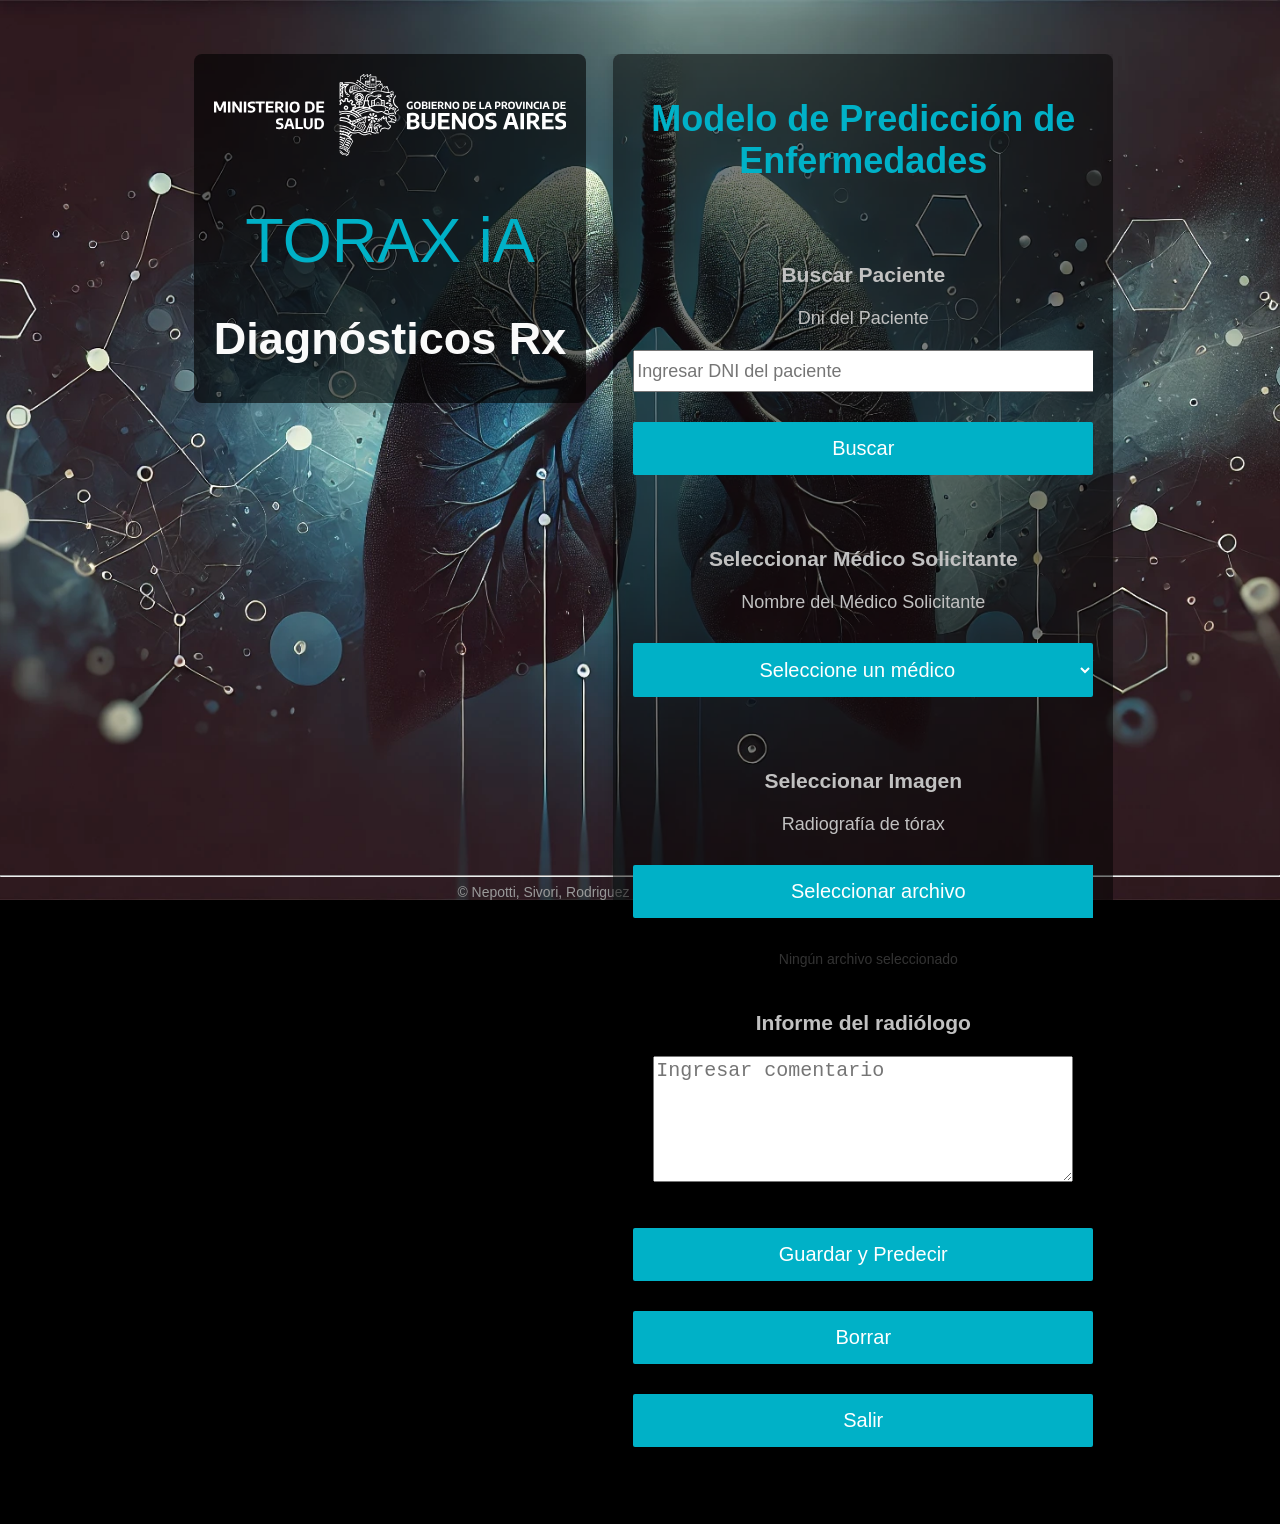
<file: frontEnd ToraxIA/predictions.html>
<!DOCTYPE html>
<html lang="en">

<head>
    <meta charset="UTF-8">
    <meta name="viewport" content="width=device-width, initial-scale=1.0">
    <link rel="icon" type="image/vnd.microsoft.icon" href="./assets/img/favicon.ico">
    <title>Torax iA - Modelo de predicciones</title>
    <link href="./css/style.css" rel="stylesheet">
</head>

<body>
    <div class="content-wrapper">
        <div class="col col-12 col-lg-7">
            <div class="card intranet-card intranet-card--left">
                <div class="card-body intranet-card__body">
                    <div class="logo">
                        <svg xmlns="http://www.w3.org/2000/svg" width="100%" height="100%" viewBox="0 0 346.286 80.912">
                            <defs>
                                <style>
                                    .a {
                                        fill: #fff;
                                    }
                                </style>
                            </defs>
                            <g transform="translate(-7.3 -8.4)">
                                <path class="a"
                                    d="M347.629,260.1a8.648,8.648,0,0,1-1.533-.126,9.589,9.589,0,0,1-1.425-.325v-1.876a10.858,10.858,0,0,0,1.461.343,8.98,8.98,0,0,0,1.5.126,2.783,2.783,0,0,0,1.479-.307,1.012,1.012,0,0,0,.451-.92,1.071,1.071,0,0,0-.144-.559,1.414,1.414,0,0,0-.469-.4,4.3,4.3,0,0,0-.92-.325l-.794-.216a4.33,4.33,0,0,1-2.128-1.1,2.675,2.675,0,0,1-.7-1.93,2.782,2.782,0,0,1,1.118-2.363,5.432,5.432,0,0,1,3.3-.83c.469,0,.92.036,1.353.072a7.094,7.094,0,0,1,1.172.234V251.5a6.363,6.363,0,0,0-1.136-.234,9.627,9.627,0,0,0-1.245-.09,3.3,3.3,0,0,0-1.7.325.956.956,0,0,0-.379.379.9.9,0,0,0-.126.523,1,1,0,0,0,.126.541,1.189,1.189,0,0,0,.415.379,4.864,4.864,0,0,0,.812.307l.794.2a4.785,4.785,0,0,1,2.273,1.118,2.655,2.655,0,0,1,.721,1.948,2.926,2.926,0,0,1-.505,1.732,3.185,3.185,0,0,1-1.461,1.118A6.745,6.745,0,0,1,347.629,260.1Zm12.716-.126-.866-2.814h-3.932l-.866,2.814h-2.273l3.427-10.533h3.409l3.427,10.533Zm-4.239-4.653h2.8l-1.389-4.491Zm7.593,4.653V249.426h2.327v8.6h4.87v1.93h-7.2Zm12.409.126a4.642,4.642,0,0,1-3.391-1.1,4.7,4.7,0,0,1-1.082-3.391v-6.187h2.345v6.4a2.627,2.627,0,0,0,.523,1.8,2.521,2.521,0,0,0,3.211,0,2.626,2.626,0,0,0,.523-1.8v-6.4h2.291v6.169a4.668,4.668,0,0,1-1.082,3.391,4.31,4.31,0,0,1-3.337,1.118Zm9.2-.018a24.945,24.945,0,0,1-2.9-.162V249.679a16.215,16.215,0,0,1,3.373-.343,6.336,6.336,0,0,1,4.383,1.317,5.214,5.214,0,0,1,1.461,4.058,5.936,5.936,0,0,1-.7,3.066,4.15,4.15,0,0,1-2.074,1.75,9.88,9.88,0,0,1-3.535.559Zm.613-1.894a4.274,4.274,0,0,0,1.858-.343,2.184,2.184,0,0,0,1.082-1.118,4.88,4.88,0,0,0,.361-2.02,4.6,4.6,0,0,0-.361-2.02,2.251,2.251,0,0,0-1.082-1.118,4.229,4.229,0,0,0-1.84-.361,6.952,6.952,0,0,0-1.19.108v6.836C385.037,258.174,385.433,258.192,385.92,258.192Z"
                                    transform="translate(-276.298 -197.45)"></path>
                                <path class="a"
                                    d="M16.12,158.6h2.9v10.75H16.787v-7.611l-2.651,6.042H12.17l-2.651-5.844v7.413H7.3V158.6h2.9l2.994,6.782Z"
                                    transform="translate(0 -123.109)"></path>
                                <path class="a" d="M83.2,158.6h2.381v10.75H83.2Z"
                                    transform="translate(-62.21 -123.109)">
                                </path>
                                <path class="a"
                                    d="M114.27,158.6h2.255v10.75h-2.4l-4.69-7.2v7.2H107.2V158.6h2.4l4.69,7.2v-7.2Z"
                                    transform="translate(-81.881 -123.109)"></path>
                                <path class="a" d="M169.6,158.6h2.381v10.75H169.6Z"
                                    transform="translate(-133.026 -123.109)"></path>
                                <path class="a"
                                    d="M192.113,168.812a10.7,10.7,0,0,1-1.461-.343v-1.912a8.7,8.7,0,0,0,1.5.343,9.187,9.187,0,0,0,1.515.126,2.739,2.739,0,0,0,1.515-.325,1.046,1.046,0,0,0,.469-.92,1.1,1.1,0,0,0-.144-.577,1.414,1.414,0,0,0-.469-.4,4.446,4.446,0,0,0-.938-.325l-.812-.216a4.394,4.394,0,0,1-2.164-1.118,2.82,2.82,0,0,1-.721-1.984,2.85,2.85,0,0,1,1.136-2.417,5.507,5.507,0,0,1,3.373-.848,11.411,11.411,0,0,1,1.371.09,7.325,7.325,0,0,1,1.19.234v1.93a8.216,8.216,0,0,0-1.154-.253,9.906,9.906,0,0,0-1.263-.09,3.407,3.407,0,0,0-1.732.325,1,1,0,0,0-.4.379.9.9,0,0,0-.126.523,1.089,1.089,0,0,0,.126.541,1.188,1.188,0,0,0,.415.379,4.569,4.569,0,0,0,.83.307l.812.2a4.85,4.85,0,0,1,2.309,1.136,2.68,2.68,0,0,1,.74,1.984,3.011,3.011,0,0,1-.523,1.768,3.115,3.115,0,0,1-1.5,1.136,6.04,6.04,0,0,1-2.327.4A7.629,7.629,0,0,1,192.113,168.812Z"
                                    transform="translate(-150.075 -122.535)"></path>
                                <path class="a" d="M236.209,169.45v-8.784H232.8V158.7H242v1.966H238.59v8.784Z"
                                    transform="translate(-184.827 -123.191)"></path>
                                <path class="a"
                                    d="M292.045,167.556h5.321v1.894H289.7V158.7h7.593v1.894h-5.249v2.417h4.509v1.876h-4.509Z"
                                    transform="translate(-231.464 -123.191)"></path>
                                <path class="a"
                                    d="M342.845,163.022c.4.036.794.072,1.172.072a3.011,3.011,0,0,0,1.75-.415,1.494,1.494,0,0,0,.559-1.317,1.517,1.517,0,0,0-.541-1.3,2.735,2.735,0,0,0-1.659-.415,7.67,7.67,0,0,0-1.281.108Zm4.022,5.772-2.76-3.95h-.126c-.343,0-.721-.018-1.136-.036v3.986H340.5V158.279a14.837,14.837,0,0,1,1.641-.271,13.944,13.944,0,0,1,1.732-.108,5.921,5.921,0,0,1,3.517.848,3.026,3.026,0,0,1,1.172,2.615,3.339,3.339,0,0,1-.559,1.93,3.285,3.285,0,0,1-1.605,1.172l3.066,4.329Z"
                                    transform="translate(-273.102 -122.535)"></path>
                                <path class="a" d="M396.3,158.6h2.381v10.75H396.3Z"
                                    transform="translate(-318.837 -123.109)"></path>
                                <path class="a"
                                    d="M425.188,166.161a5.825,5.825,0,0,0,0-5.483,2.337,2.337,0,0,0-1.966-.866,2.436,2.436,0,0,0-1.984.848,4.348,4.348,0,0,0-.685,2.706,4.588,4.588,0,0,0,.667,2.8,2.373,2.373,0,0,0,1.984.866A2.477,2.477,0,0,0,425.188,166.161Zm-4.69,2.164a4.148,4.148,0,0,1-1.768-1.84,7.763,7.763,0,0,1,0-6.132,4.158,4.158,0,0,1,1.768-1.84,5.551,5.551,0,0,1,2.706-.613,5.76,5.76,0,0,1,2.705.613,4.253,4.253,0,0,1,1.768,1.84,7.762,7.762,0,0,1,0,6.132,4.067,4.067,0,0,1-1.768,1.84,5.6,5.6,0,0,1-2.705.613A6.1,6.1,0,0,1,420.5,168.325Z"
                                    transform="translate(-336.705 -122.535)"></path>
                                <path class="a"
                                    d="M509.283,166.694a2.327,2.327,0,0,0,1.1-1.136,5.1,5.1,0,0,0,.361-2.074,4.757,4.757,0,0,0-.379-2.056,2.288,2.288,0,0,0-1.1-1.154,4.344,4.344,0,0,0-1.876-.361,7.157,7.157,0,0,0-1.208.108V167a10.576,10.576,0,0,0,1.19.054A4.517,4.517,0,0,0,509.283,166.694ZM503.8,168.8V158.361a13.608,13.608,0,0,1,1.677-.271,14.877,14.877,0,0,1,1.768-.09,6.421,6.421,0,0,1,4.455,1.353,5.322,5.322,0,0,1,1.5,4.148,6.148,6.148,0,0,1-.7,3.12,4.109,4.109,0,0,1-2.128,1.786,9.708,9.708,0,0,1-3.589.577C505.73,168.966,504.738,168.912,503.8,168.8Z"
                                    transform="translate(-406.948 -122.617)"></path>
                                <path class="a"
                                    d="M566.945,167.556h5.339v1.894H564.6V158.7h7.611v1.894h-5.249v2.417h4.509v1.876h-4.509v2.669Z"
                                    transform="translate(-456.782 -123.191)"></path>
                                <path class="a"
                                    d="M1062.206,162.588v3.463a11.347,11.347,0,0,1-1.822.162,4.594,4.594,0,0,1-3.138-.9,3.511,3.511,0,0,1-1.046-2.778,3.55,3.55,0,0,1,1.064-2.8,4.475,4.475,0,0,1,3.084-.938,6.939,6.939,0,0,1,1.641.18V160.3a6.937,6.937,0,0,0-1.5-.18,3.761,3.761,0,0,0-1.479.253,1.691,1.691,0,0,0-.848.776,3.152,3.152,0,0,0-.271,1.407,2.039,2.039,0,0,0,2.363,2.345h.451v-2.291h1.5Z"
                                    transform="translate(-859.713 -123.273)"></path>
                                <path class="a"
                                    d="M1100.08,164.091a2.9,2.9,0,0,0,.469-1.822,3.009,3.009,0,0,0-.469-1.876,1.592,1.592,0,0,0-1.335-.6,1.631,1.631,0,0,0-1.335.577,2.9,2.9,0,0,0-.469,1.822,3.019,3.019,0,0,0,.451,1.876,1.63,1.63,0,0,0,1.335.577A1.516,1.516,0,0,0,1100.08,164.091Zm-3.174,1.461a2.741,2.741,0,0,1-1.19-1.245,5.394,5.394,0,0,1,0-4.148,2.843,2.843,0,0,1,1.19-1.245,3.9,3.9,0,0,1,1.84-.415,3.954,3.954,0,0,1,1.84.415,2.748,2.748,0,0,1,1.19,1.245,4.449,4.449,0,0,1,.415,2.056,4.58,4.58,0,0,1-.415,2.056,2.694,2.694,0,0,1-1.208,1.245,3.827,3.827,0,0,1-1.822.415A3.549,3.549,0,0,1,1096.905,165.552Z"
                                    transform="translate(-891.761 -123.027)"></path>
                                <path class="a"
                                    d="M1142.9,164.587a.87.87,0,0,0,.523-.343,1.14,1.14,0,0,0-.18-1.353,1.823,1.823,0,0,0-1.064-.234h-1.19v1.984a6.818,6.818,0,0,0,.9.036A3.206,3.206,0,0,0,1142.9,164.587Zm-1.912-4.888v1.786h1.028a1.66,1.66,0,0,0,1.028-.234.773.773,0,0,0,.307-.7.82.82,0,0,0-.144-.541.914.914,0,0,0-.433-.307,2.552,2.552,0,0,0-.83-.09A4.291,4.291,0,0,0,1140.987,159.7Zm3.715,2.9a1.749,1.749,0,0,1,.361,1.136,1.837,1.837,0,0,1-.361,1.154,2.147,2.147,0,0,1-1.154.7,7.347,7.347,0,0,1-2.092.234,15.76,15.76,0,0,1-2.056-.144v-7.034a9.39,9.39,0,0,1,1.136-.18,9.236,9.236,0,0,1,1.208-.072,4.218,4.218,0,0,1,2.363.505,1.679,1.679,0,0,1,.74,1.515,1.662,1.662,0,0,1-.307.992,1.579,1.579,0,0,1-.866.577A2.118,2.118,0,0,1,1144.7,162.6Z"
                                    transform="translate(-927.907 -122.945)"></path>
                                <path class="a" d="M1175.9,159.1h1.605v7.251H1175.9Z"
                                    transform="translate(-957.824 -123.519)"></path>
                                <path class="a"
                                    d="M1193.787,165.088h3.607v1.281H1192.2V159.1h5.14v1.281h-3.553V162h3.048v1.281h-3.048Z"
                                    transform="translate(-971.184 -123.519)"></path>
                                <path class="a"
                                    d="M1228.005,162.063a6.116,6.116,0,0,0,.794.036,2.008,2.008,0,0,0,1.172-.271,1.026,1.026,0,0,0,.379-.884,1.066,1.066,0,0,0-.361-.884,1.881,1.881,0,0,0-1.136-.271,4.678,4.678,0,0,0-.866.072v2.2Zm2.724,3.9-1.876-2.669h-.09c-.234,0-.487,0-.776-.018v2.687H1226.4v-7.106c.343-.072.721-.126,1.118-.18a8.7,8.7,0,0,1,1.172-.072,4.1,4.1,0,0,1,2.381.577,2.036,2.036,0,0,1,.794,1.75,2.131,2.131,0,0,1-.379,1.3,2.364,2.364,0,0,1-1.082.794l2.074,2.922h-1.75Z"
                                    transform="translate(-999.215 -123.109)"></path>
                                <path class="a"
                                    d="M1269,159.1h1.515v7.251h-1.623l-3.174-4.852v4.852H1264.2V159.1h1.623l3.174,4.87Z"
                                    transform="translate(-1030.197 -123.519)"></path>
                                <path class="a"
                                    d="M1309.98,164.091a2.91,2.91,0,0,0,.451-1.822,3.009,3.009,0,0,0-.469-1.876,1.592,1.592,0,0,0-1.335-.6,1.631,1.631,0,0,0-1.335.577,2.9,2.9,0,0,0-.469,1.822,3.019,3.019,0,0,0,.451,1.876,1.631,1.631,0,0,0,1.335.577A1.549,1.549,0,0,0,1309.98,164.091Zm-3.174,1.461a2.741,2.741,0,0,1-1.19-1.245,4.478,4.478,0,0,1-.415-2.074,4.719,4.719,0,0,1,.415-2.074,2.843,2.843,0,0,1,1.19-1.245,4.287,4.287,0,0,1,3.679,0,2.659,2.659,0,0,1,1.19,1.245,4.69,4.69,0,0,1,.415,2.056,4.58,4.58,0,0,1-.415,2.056,2.835,2.835,0,0,1-1.19,1.245,4.464,4.464,0,0,1-3.679.036Z"
                                    transform="translate(-1063.802 -123.027)"></path>
                                <path class="a"
                                    d="M1366.8,164.562a1.664,1.664,0,0,0,.758-.776,4.082,4.082,0,0,0-.018-2.778,1.513,1.513,0,0,0-.758-.776,2.913,2.913,0,0,0-1.263-.253,4.241,4.241,0,0,0-.812.072v4.708c.216.018.469.036.812.036A2.668,2.668,0,0,0,1366.8,164.562Zm-3.7,1.425v-7.052c.343-.072.721-.126,1.136-.18q.622-.054,1.19-.054a4.33,4.33,0,0,1,3.012.92,3.6,3.6,0,0,1,1.01,2.8,4.062,4.062,0,0,1-.487,2.11,2.84,2.84,0,0,1-1.443,1.208,6.7,6.7,0,0,1-2.435.379,17.469,17.469,0,0,1-1.984-.126Z"
                                    transform="translate(-1111.259 -123.191)"></path>
                                <path class="a"
                                    d="M1405.787,165.088h3.607v1.281H1404.2V159.1h5.14v1.281h-3.553V162h3.048v1.281h-3.048Z"
                                    transform="translate(-1144.946 -123.519)"></path>
                                <path class="a" d="M1452.3,166.451V159.2h1.605v5.916h3.355v1.335Z"
                                    transform="translate(-1184.37 -123.601)"></path>
                                <path class="a"
                                    d="M1483.143,163.158h1.93l-.974-3.084Zm2.922,3.211-.6-1.93h-2.705l-.6,1.93H1480.6l2.363-7.269h2.363l2.363,7.269Z"
                                    transform="translate(-1207.566 -123.519)"></path>
                                <path class="a"
                                    d="M1541.053,162.316a1.358,1.358,0,0,0,.379-1.082,1.454,1.454,0,0,0-.379-1.1,1.687,1.687,0,0,0-1.172-.343,5.349,5.349,0,0,0-.758.054v2.742a4.858,4.858,0,0,0,.721.054A1.672,1.672,0,0,0,1541.053,162.316Zm-3.553-3.5a11.845,11.845,0,0,1,2.219-.216,3.991,3.991,0,0,1,2.453.631,2.349,2.349,0,0,1,.812,1.984,2.388,2.388,0,0,1-.794,1.948,3.656,3.656,0,0,1-2.363.649c-.144,0-.379,0-.7-.018v2.128h-1.605l-.018-7.106Z"
                                    transform="translate(-1254.203 -123.109)"></path>
                                <path class="a"
                                    d="M1575.269,162.063a6.114,6.114,0,0,0,.794.036,2.046,2.046,0,0,0,1.172-.271,1.025,1.025,0,0,0,.379-.884,1.065,1.065,0,0,0-.361-.884,1.881,1.881,0,0,0-1.136-.271,4.675,4.675,0,0,0-.866.072v2.2Zm2.724,3.9-1.858-2.669h-.09c-.252,0-.505,0-.758-.018v2.687H1573.7v-7.106c.343-.072.721-.126,1.118-.18a8.527,8.527,0,0,1,1.172-.072,4.138,4.138,0,0,1,2.381.577,2.036,2.036,0,0,1,.794,1.75,2.131,2.131,0,0,1-.379,1.3,2.364,2.364,0,0,1-1.082.794l2.074,2.922h-1.786Z"
                                    transform="translate(-1283.874 -123.109)"></path>
                                <path class="a"
                                    d="M1612.88,164.091a2.9,2.9,0,0,0,.469-1.822,3.009,3.009,0,0,0-.469-1.876,1.592,1.592,0,0,0-1.335-.6,1.631,1.631,0,0,0-1.335.577,2.91,2.91,0,0,0-.451,1.822,3.019,3.019,0,0,0,.451,1.876,1.631,1.631,0,0,0,1.335.577A1.568,1.568,0,0,0,1612.88,164.091Zm-3.174,1.461a2.831,2.831,0,0,1-1.19-1.245,5.392,5.392,0,0,1,0-4.148,2.843,2.843,0,0,1,1.19-1.245,4.287,4.287,0,0,1,3.68,0,2.66,2.66,0,0,1,1.19,1.245,4.692,4.692,0,0,1,.415,2.056,4.582,4.582,0,0,1-.415,2.056,2.837,2.837,0,0,1-1.19,1.245,3.954,3.954,0,0,1-1.84.415A3.549,3.549,0,0,1,1609.705,165.552Z"
                                    transform="translate(-1312.069 -123.027)"></path>
                                <path class="a"
                                    d="M1653,159.1h1.569l-2.345,7.251h-2.381L1647.5,159.1h1.677l1.894,6.042Z"
                                    transform="translate(-1344.363 -123.519)"></path>
                                <path class="a" d="M1690.3,159.1h1.605v7.251H1690.3Z"
                                    transform="translate(-1379.443 -123.519)"></path>
                                <path class="a"
                                    d="M1711.3,159.1h1.515v7.251h-1.623l-3.174-4.852v4.852H1706.5V159.1h1.623l3.175,4.87Z"
                                    transform="translate(-1392.721 -123.519)"></path>
                                <path class="a"
                                    d="M1748.374,165.147a4.461,4.461,0,0,1,.036-5.609,4.077,4.077,0,0,1,2.9-.938,6.242,6.242,0,0,1,1.569.18V160.1a6.434,6.434,0,0,0-1.443-.162,2.811,2.811,0,0,0-1.317.253,1.62,1.62,0,0,0-.776.776,3.353,3.353,0,0,0-.252,1.389,3.445,3.445,0,0,0,.252,1.407,1.514,1.514,0,0,0,.758.776,2.9,2.9,0,0,0,1.281.234,5.056,5.056,0,0,0,1.5-.234v1.317a5.933,5.933,0,0,1-.776.162,7.009,7.009,0,0,1-.866.072A4.332,4.332,0,0,1,1748.374,165.147Z"
                                    transform="translate(-1426.244 -123.109)"></path>
                                <path class="a" d="M1782.7,159.1h1.605v7.251H1782.7Z"
                                    transform="translate(-1455.177 -123.519)"></path>
                                <path class="a"
                                    d="M1798.343,163.158h1.93l-.974-3.084Zm2.922,3.211-.6-1.93h-2.706l-.6,1.93H1795.8l2.363-7.269h2.345l2.363,7.269Z"
                                    transform="translate(-1465.914 -123.519)"></path>
                                <path class="a"
                                    d="M1856.4,164.562a1.549,1.549,0,0,0,.74-.776,3.945,3.945,0,0,0,0-2.778,1.512,1.512,0,0,0-.758-.776,2.857,2.857,0,0,0-1.262-.253,6.168,6.168,0,0,0-.812.072v4.708c.216.018.487.036.812.036A2.668,2.668,0,0,0,1856.4,164.562Zm-3.7,1.425v-7.052c.343-.072.721-.126,1.136-.18q.622-.054,1.19-.054a4.331,4.331,0,0,1,3.012.92,3.6,3.6,0,0,1,1.01,2.8,4.062,4.062,0,0,1-.487,2.11,2.915,2.915,0,0,1-1.443,1.208,6.633,6.633,0,0,1-2.435.379A17.469,17.469,0,0,1,1852.7,165.987Z"
                                    transform="translate(-1512.551 -123.191)"></path>
                                <path class="a"
                                    d="M1895.387,165.088h3.607v1.281H1893.8V159.1h5.141v1.281h-3.553V162h3.048v1.281h-3.048Z"
                                    transform="translate(-1546.238 -123.519)"></path>
                                <path class="a"
                                    d="M1065.647,233.473a1.829,1.829,0,0,0,1.5-1.984,1.9,1.9,0,0,0-.721-1.677,4.018,4.018,0,0,0-2.363-.523h-2.615v4.347c.541.054,1.208.09,1.984.09A8.722,8.722,0,0,0,1065.647,233.473Zm-4.2-10.732v3.914h2.273a3.819,3.819,0,0,0,2.255-.505,1.783,1.783,0,0,0,.667-1.551,2.157,2.157,0,0,0-.307-1.19,1.885,1.885,0,0,0-.974-.667,6.017,6.017,0,0,0-1.786-.216A13.953,13.953,0,0,0,1061.445,222.742Zm8.171,6.385a3.778,3.778,0,0,1,.794,2.489,3.966,3.966,0,0,1-.794,2.543,4.783,4.783,0,0,1-2.525,1.551,15.905,15.905,0,0,1-4.581.523c-.685,0-1.443-.036-2.255-.09-.757-.054-1.5-.126-2.255-.216V220.541a24.632,24.632,0,0,1,5.14-.541,9.582,9.582,0,0,1,5.177,1.082,3.71,3.71,0,0,1,1.641,3.337,3.564,3.564,0,0,1-.667,2.182,3.37,3.37,0,0,1-1.876,1.263A3.887,3.887,0,0,1,1069.616,229.127Z"
                                    transform="translate(-861.189 -173.434)"></path>
                                <path class="a"
                                    d="M1139.141,235.511c-1.1-1.118-1.641-2.814-1.641-5.122V221.1h3.535v9.632a3.93,3.93,0,0,0,.794,2.724,3.857,3.857,0,0,0,4.87,0,3.961,3.961,0,0,0,.794-2.724V221.1h3.463v9.289c0,2.309-.541,4.022-1.623,5.122-1.082,1.118-2.778,1.677-5.068,1.677C1141.937,237.189,1140.224,236.63,1139.141,235.511Z"
                                    transform="translate(-926.35 -174.336)"></path>
                                <path class="a"
                                    d="M1231.081,234.195h7.882v2.8H1227.6V221.1h11.255v2.8h-7.774v3.571h6.674v2.8h-6.674Z"
                                    transform="translate(-1000.199 -174.336)"></path>
                                <path class="a"
                                    d="M1313.315,221.1h3.319v15.89h-3.553l-6.962-10.642V236.99H1302.8V221.1h3.553l6.962,10.642Z"
                                    transform="translate(-1061.835 -174.336)"></path>
                                <path class="a"
                                    d="M1402.879,232.211a6.369,6.369,0,0,0,1.01-3.986,6.682,6.682,0,0,0-1.01-4.112,3.452,3.452,0,0,0-2.922-1.281,3.489,3.489,0,0,0-2.922,1.263,6.278,6.278,0,0,0-1.01,4,6.779,6.779,0,0,0,1.01,4.13,3.514,3.514,0,0,0,2.94,1.281A3.6,3.6,0,0,0,1402.879,232.211Zm-6.944,3.174a5.986,5.986,0,0,1-2.615-2.724,11.6,11.6,0,0,1,0-9.054,6.075,6.075,0,0,1,2.615-2.724,9.507,9.507,0,0,1,8.044.018,6.075,6.075,0,0,1,2.615,2.724,11.6,11.6,0,0,1,0,9.054,6.169,6.169,0,0,1-2.615,2.724,8.464,8.464,0,0,1-4,.9A8.565,8.565,0,0,1,1395.935,235.385Z"
                                    transform="translate(-1135.274 -173.434)"></path>
                                <path class="a"
                                    d="M1486.925,236.025a12.783,12.783,0,0,1-2.146-.505v-2.832a15.769,15.769,0,0,0,4.473.685,4.172,4.172,0,0,0,2.237-.469,1.53,1.53,0,0,0,.685-1.371,1.558,1.558,0,0,0-.217-.848,1.672,1.672,0,0,0-.7-.6,6.7,6.7,0,0,0-1.389-.487l-1.208-.307a6.363,6.363,0,0,1-3.193-1.641,4.1,4.1,0,0,1-1.064-2.922,4.222,4.222,0,0,1,1.677-3.571,8.171,8.171,0,0,1,4.978-1.263,14.638,14.638,0,0,1,2.02.126,13.994,13.994,0,0,1,1.768.343v2.85a11.132,11.132,0,0,0-1.714-.361,13.363,13.363,0,0,0-1.894-.126,5.232,5.232,0,0,0-2.561.469,1.507,1.507,0,0,0-.776,1.353,1.591,1.591,0,0,0,.18.812,1.5,1.5,0,0,0,.631.559,5.751,5.751,0,0,0,1.227.451l1.208.289a7.162,7.162,0,0,1,3.445,1.7,3.987,3.987,0,0,1,1.1,2.94,4.51,4.51,0,0,1-.758,2.615,4.761,4.761,0,0,1-2.219,1.7,9.04,9.04,0,0,1-3.463.577A12.623,12.623,0,0,1,1486.925,236.025Z"
                                    transform="translate(-1210.681 -173.352)"></path>
                                <path class="a"
                                    d="M1586.927,229.974h4.221l-2.11-6.782Zm6.385,7.016L1592,232.752h-5.934l-1.317,4.239H1581.3l5.177-15.89h5.141l5.177,15.89Z"
                                    transform="translate(-1290.103 -174.336)"></path>
                                <path class="a" d="M1676,221.1h3.517v15.89H1676Z"
                                    transform="translate(-1367.722 -174.336)">
                                </path>
                                <path class="a"
                                    d="M1714.963,227.639a14.774,14.774,0,0,0,1.75.09,4.463,4.463,0,0,0,2.579-.6,2.217,2.217,0,0,0,.83-1.948,2.279,2.279,0,0,0-.794-1.93,3.985,3.985,0,0,0-2.471-.613,11.189,11.189,0,0,0-1.894.162v4.834Zm5.97,8.531-4.094-5.826h-.2q-.758,0-1.677-.054v5.88H1711.5v-15.53c.812-.162,1.623-.307,2.435-.4a24.381,24.381,0,0,1,2.561-.144,8.861,8.861,0,0,1,5.195,1.245,4.413,4.413,0,0,1,1.731,3.842,4.715,4.715,0,0,1-.83,2.85,5.094,5.094,0,0,1-2.381,1.75l4.545,6.385h-3.824Z"
                                    transform="translate(-1396.819 -173.516)"></path>
                                <path class="a"
                                    d="M1797.581,234.195h7.882v2.8H1794.1V221.1h11.255v2.8h-7.774v3.571h6.674v2.8h-6.674Z"
                                    transform="translate(-1464.521 -174.336)"></path>
                                <path class="a"
                                    d="M1867.225,236.025a12.784,12.784,0,0,1-2.146-.505v-2.832a15.769,15.769,0,0,0,4.473.685,4.172,4.172,0,0,0,2.237-.469,1.732,1.732,0,0,0,.469-2.219,1.673,1.673,0,0,0-.7-.6,6.7,6.7,0,0,0-1.389-.487l-1.208-.307a6.363,6.363,0,0,1-3.192-1.641,4.1,4.1,0,0,1-1.064-2.922,4.191,4.191,0,0,1,1.7-3.571,8.208,8.208,0,0,1,4.978-1.263,14.635,14.635,0,0,1,2.02.126,13.991,13.991,0,0,1,1.768.343v2.85a11.132,11.132,0,0,0-1.714-.361,13.363,13.363,0,0,0-1.894-.126,5.233,5.233,0,0,0-2.561.469,1.507,1.507,0,0,0-.776,1.353,1.8,1.8,0,0,0,.18.812,1.557,1.557,0,0,0,.613.559,5.746,5.746,0,0,0,1.227.451l1.208.289a7.091,7.091,0,0,1,3.427,1.7,4.06,4.06,0,0,1,1.1,2.94,4.511,4.511,0,0,1-.758,2.615,4.854,4.854,0,0,1-2.219,1.7,9.04,9.04,0,0,1-3.463.577A12.429,12.429,0,0,1,1867.225,236.025Z"
                                    transform="translate(-1522.387 -173.352)"></path>
                                <path class="a" d="M770.285,80.842V78.1H769.6v2.742Z"
                                    transform="translate(-624.807 -57.128)"></path>
                                <path class="a" d="M779.885,80.842V78.1H779.2v2.742Z"
                                    transform="translate(-632.675 -57.128)"></path>
                                <path class="a"
                                    d="M746.247,74.219h-1.876l.126-1.407v-.018a.255.255,0,0,1,.234-.253h1.515v1.677Zm-1.353,2.561a.555.555,0,0,1,.541.541.546.546,0,0,1-.325.487.579.579,0,0,1-.307.036.527.527,0,0,1-.415-.415.445.445,0,0,1,.036-.307.5.5,0,0,1,.2-.234.34.34,0,0,1,.271-.108Zm4.816-5.88h-3.084a.4.4,0,0,0-.271.108.367.367,0,0,0-.108.271v.541h-1.515a.986.986,0,0,0-.974.974l-.144,1.659-.361.361a1.036,1.036,0,0,0-.253.721v1.8a.4.4,0,0,0,.018.144.789.789,0,0,0,.072.126.291.291,0,0,0,.126.072.424.424,0,0,0,.144.036h.289a1.315,1.315,0,0,0,.541.7,1.331,1.331,0,0,0,.866.18,1.206,1.206,0,0,0,.776-.433,1.265,1.265,0,0,0-.649-2.074,1.3,1.3,0,0,0-.83.072,1.455,1.455,0,0,0-.613.577v-.559h.144a.4.4,0,0,0,.271-.108.367.367,0,0,0,.108-.271.4.4,0,0,0-.108-.271.367.367,0,0,0-.271-.108h-.144a.334.334,0,0,1,.036-.126l.343-.343h2.128V77.3a.37.37,0,0,0,.379.379h.451c.379-.271.776-.505,1.172-.74h-1.263v-.758h2.994a14.847,14.847,0,0,1,2.8-.74h-5.79V71.658h3.9c-.361-.253-.776-.505-1.172-.758Z"
                                    transform="translate(-603.004 -51.227)"></path>
                                <path class="a" d="M789.151,78.1H788.7v2.742h.685V78.262a2.644,2.644,0,0,0-.234-.162Z"
                                    transform="translate(-640.461 -57.128)"></path>
                                <path class="a" d="M798.3,83.2V85h.685v-1.3c-.216-.162-.451-.325-.685-.505Z"
                                    transform="translate(-648.33 -61.309)"></path>
                                <path class="a"
                                    d="M692.066,62.179l1.5,1.1-1.5,1.407Zm0-4.148,1.479,1.19-1.479,1.19Zm0-3.211h1.3l-1.3,1.263V54.82ZM693.8,56.1v2.219l-1.515-1.226,1.515-1.479Zm0,6.295-1.461-1.082,1.461-1.172V62.4Zm0,4.834-1.533-1.515,1.533-1.443Zm.866-10.281,1.226.884-1.226.667V56.948Zm3.5-.451c-.126.108-.253.216-.361.325l-1.064.559-1.208-.866Zm.379,8.423.036.054-.487.451-.036-.054a1.808,1.808,0,0,1-.469-1.01A1.738,1.738,0,0,1,698.541,64.92Zm-6.475,4.888V66.742l1.858,1.822.74-.307V59.473l1.912-1.028a5.92,5.92,0,0,0-.487,1.335,6.423,6.423,0,0,0,.794,4.527l.018-.018a2.436,2.436,0,0,0,.631,1.5l.253.289a.321.321,0,0,0,.469.018l.253-.216.433.487a.322.322,0,0,0,.469.018.651.651,0,0,1,.469-.162.6.6,0,0,1,.451.216.741.741,0,0,1,.162.469.712.712,0,0,1-.216.451.676.676,0,0,1-.216.126.574.574,0,0,1-.253.036.637.637,0,0,1-.253-.054.8.8,0,0,1-.2-.144.322.322,0,0,0-.469-.018.3.3,0,0,0-.036.451,1.256,1.256,0,0,0,.92.415,1.29,1.29,0,0,0,.938-.343,1.33,1.33,0,0,0,.108-1.858,1.2,1.2,0,0,0-.74-.4,1.312,1.312,0,0,0-.83.126l-.253-.271.253-.216a.324.324,0,0,0,.036-.469l-.271-.289a2.406,2.406,0,0,0-1.227-.74l.036-.018a4.925,4.925,0,0,1,1.461-6.728l1.1-.6-.216-.812-5.5.054V54.333l-.433-.433h-2.6l-.433.433V70.349l.523-.379Z"
                                    transform="translate(-560.547 -37.293)"></path>
                                <path class="a"
                                    d="M715.19,182.7a.686.686,0,0,1-.144-.307.724.724,0,0,1-.018-.343,1.147,1.147,0,0,1,.108-.325.948.948,0,0,1,.216-.253.686.686,0,0,1,.307-.144.723.723,0,0,1,.343-.018,1.147,1.147,0,0,1,.325.108.951.951,0,0,1,.253.216.687.687,0,0,1,.144.307.723.723,0,0,1,.018.343.844.844,0,0,1-.343.577.883.883,0,0,1-.631.162h0A.976.976,0,0,1,715.19,182.7Zm.685,1.713a2.257,2.257,0,0,0,2.237-1.948,2.44,2.44,0,0,0-.054-.884,2.192,2.192,0,0,0-.4-.794,2.322,2.322,0,0,0-1.5-.866,2.44,2.44,0,0,0-.884.054,2.192,2.192,0,0,0-.794.4,2.063,2.063,0,0,0-.577.667,2.276,2.276,0,0,0-.289.83,2.432,2.432,0,0,0,.072.956,2.11,2.11,0,0,0,.469.83,2.317,2.317,0,0,0,1.714.758Z"
                                    transform="translate(-578.91 -140.567)"></path>
                                <path class="a"
                                    d="M955.307,120.505c-.072.072-.126.144-.2.216-.18.216-.613.613-.848.83l-.108.108a2.675,2.675,0,0,1-.812.433,2.113,2.113,0,0,0-1.407,1.659,3.23,3.23,0,0,1-.144-1.118,5.1,5.1,0,0,1,.866-1.984c.09-.162.2-.325.289-.487a.48.48,0,0,0,.054-.216.346.346,0,0,0-.072-.216.318.318,0,0,0-.162-.144.31.31,0,0,0-.216-.036,6.008,6.008,0,0,0-2.471.92,3.807,3.807,0,0,1,.866-1.3,1.27,1.27,0,0,0,.144-.18.356.356,0,0,0,.108-.253.536.536,0,0,0-.09-.271.4.4,0,0,0-.234-.144.454.454,0,0,0-.271.036c-.559.289-1.1.577-1.659.848-.469.216-.956.4-1.425.577a6.107,6.107,0,0,0-1.028.523,2.17,2.17,0,0,1,.289-.487,5.354,5.354,0,0,1,.776-.794c.144-.126.271-.253.415-.379a9.812,9.812,0,0,0,1.461-1.822.3.3,0,0,0,.054-.18.615.615,0,0,0-.018-.18.393.393,0,0,0-.09-.144.349.349,0,0,0-.162-.09,3.185,3.185,0,0,0-1.3-.162.982.982,0,0,0-.541.234l-.036.018a.056.056,0,0,1-.036.018c0-.036.018-.054.018-.09a1.467,1.467,0,0,1,.487-.7.141.141,0,0,0,.072-.072.611.611,0,0,0,.108-.216.6.6,0,0,0-.018-.253.564.564,0,0,0-.162-.2.363.363,0,0,0-.234-.072.352.352,0,0,0-.144.018,2.055,2.055,0,0,1-.992.036,6.115,6.115,0,0,0-2.074-.054c.036-.036.072-.054.09-.09a3.656,3.656,0,0,1,1.677-.812,6.434,6.434,0,0,0,1.19-.523c.126-.072.253-.126.379-.2a.541.541,0,0,0,.343-.469.527.527,0,0,0-.343-.487,2.129,2.129,0,0,0-1.136-.18,1.519,1.519,0,0,0,.505-.451c.108-.18.343-.253.7-.361l.036-.018a.406.406,0,0,0,.289-.325.361.361,0,0,0-.036-.234.706.706,0,0,0-.144-.18,1.555,1.555,0,0,1-.18-.126c-.126-.072-.234-.144-.343-.216a3.006,3.006,0,0,1-1.064-1.208,1.5,1.5,0,0,0-.794-.721,4.685,4.685,0,0,0-.758-.271,2.93,2.93,0,0,1,1.569.108,11.638,11.638,0,0,1,1.966.956h0a.558.558,0,0,0,.469.126.335.335,0,0,0,.216-.126.491.491,0,0,0,.108-.216,2.982,2.982,0,0,0-.794-2.435,5.917,5.917,0,0,1,1.677.812.356.356,0,0,0,.271.054.481.481,0,0,0,.253-.126.328.328,0,0,0,.108-.253.387.387,0,0,0-.072-.271,1.523,1.523,0,0,1-.253-.487,2.1,2.1,0,0,0-.108-.289,1.206,1.206,0,0,1-.036-.577c0-.108.018-.2.018-.325a2.75,2.75,0,0,1,.361-1.172c-.2-.162-.4-.343-.649-.541a3.874,3.874,0,0,0-.523,1.7,1.368,1.368,0,0,1-.018.271,2.2,2.2,0,0,0,.018.685,5.171,5.171,0,0,0-2.2-.505.512.512,0,0,0-.234.072.321.321,0,0,0-.144.2.352.352,0,0,0-.018.234.468.468,0,0,0,.126.2,3.7,3.7,0,0,1,1.407,1.966,13.528,13.528,0,0,0-1.641-.758,4.511,4.511,0,0,0-3.571.379.706.706,0,0,0-.18.144.513.513,0,0,0-.072.216.315.315,0,0,0,.072.216.36.36,0,0,0,.18.144,2.213,2.213,0,0,0,.379.09,6.222,6.222,0,0,1,1.75.433.835.835,0,0,1,.4.325,3.638,3.638,0,0,0,1.245,1.461,1.3,1.3,0,0,0-.433.4c-.144.216-.325.289-.685.253a.5.5,0,0,0-.541.18.486.486,0,0,0,.036.6v.018a1.348,1.348,0,0,0,.559.541,1.248,1.248,0,0,0,.758.144,3.587,3.587,0,0,1-.613.234,4.454,4.454,0,0,0-2.02,1.01.786.786,0,0,1-.523.2h-.036c-.415-.036-.577.18-.613.325a.7.7,0,0,0,.234.74.9.9,0,0,0,.613.289,2.71,2.71,0,0,0,.685-.054,5.428,5.428,0,0,1,2.02,0,1.779,1.779,0,0,0,.433.054,3.257,3.257,0,0,0-.144.379c-.108.361-.253.541-.487.613a.514.514,0,0,0-.253.144.481.481,0,0,0-.126.253.544.544,0,0,0,.234.523.91.91,0,0,0,.956.036,4.656,4.656,0,0,0,.776-.469l.18-.126.036-.036a.311.311,0,0,1,.126-.072,3.77,3.77,0,0,1,.451.018,8.322,8.322,0,0,1-1.425,1.551,8.283,8.283,0,0,0-.866.9,2.9,2.9,0,0,0-.631,1.822.64.64,0,0,0,.036.18.4.4,0,0,0,.433.234,1.127,1.127,0,0,0,.4-.18l.072-.054a6.634,6.634,0,0,1,1.335-.758c.487-.18.992-.379,1.5-.613a1.074,1.074,0,0,0,.144-.072,2.345,2.345,0,0,0-.2,1.443.343.343,0,0,0,.09.18.561.561,0,0,0,.162.126.767.767,0,0,0,.2.036.444.444,0,0,0,.2-.072,7.765,7.765,0,0,1,1.876-1.028,4.866,4.866,0,0,0-.776,1.948,5.04,5.04,0,0,0,.92,3.066.29.29,0,0,0,.2.09.31.31,0,0,0,.216-.036.458.458,0,0,0,.18-.144.346.346,0,0,0,.072-.216,9.694,9.694,0,0,1,.126-1.245,1.353,1.353,0,0,1,.92-1.208,2.728,2.728,0,0,0,1.064-.6l.108-.09c.162-.144.325-.307.505-.469l.216-.216C955.487,121.137,955.415,120.812,955.307,120.505Z"
                                    transform="translate(-766.684 -77.619)"></path>
                                <path class="a" d="M813.084,31.3H812.2v.884h.884Z"
                                    transform="translate(-659.723 -18.77)">
                                </path>
                                <path class="a" d="M831.584,31.3H830.7v.884h.884Z"
                                    transform="translate(-674.886 -18.77)">
                                </path>
                                <path class="a"
                                    d="M803.849,11.376l2.687-1.93v1.732a.526.526,0,0,0,.036.162.242.242,0,0,0,.108.126l.018-.018v.036a.352.352,0,0,0,.415,0l.126-.09h0l2.688-1.93V11.2a.527.527,0,0,0,.036.162.243.243,0,0,0,.108.126l.018-.018-.018.036a.352.352,0,0,0,.415,0l.144-.09h0l2.688-1.93v.92h.7V8.815a.526.526,0,0,0-.036-.162.243.243,0,0,0-.108-.126h0V8.508a.378.378,0,0,0-.2-.072.271.271,0,0,0-.2.072l-.126.09h0l-2.706,1.948V8.8a.526.526,0,0,0-.036-.162.242.242,0,0,0-.108-.126h0V8.49a.378.378,0,0,0-.2-.072.271.271,0,0,0-.2.072l-.126.09h0l-2.706,1.948V8.779a.526.526,0,0,0-.036-.162.242.242,0,0,0-.108-.126h0V8.472a.378.378,0,0,0-.2-.072.271.271,0,0,0-.2.072l-3.391,2.435c-.036.036-.09.072-.108.126a.526.526,0,0,0-.036.162V15.11c.234.162.469.325.7.505V11.376Z"
                                    transform="translate(-652.346)"></path>
                                <path class="a"
                                    d="M781.751,51.987l.379.216.451-.758-.379-.216a12.925,12.925,0,0,0-1.208-.631l-.4-.2-.4.794.4.2A9.988,9.988,0,0,1,781.751,51.987Z"
                                    transform="translate(-633.495 -34.425)"></path>
                                <path class="a"
                                    d="M869.694,91.856l.433-.09-.18-.866-.433.09c-.4.072-.83.126-1.281.18l-.433.036.072.884.433-.036C868.81,92,869.261,91.928,869.694,91.856Z"
                                    transform="translate(-705.294 -67.62)"></path>
                                <path class="a"
                                    d="M814.722,73.9l.505-.74-1.046-.7s-.162-.108-.415-.307l-.361-.253-.505.721.361.253c.253.18.433.307.433.307l1.028.721Z"
                                    transform="translate(-660.297 -52.047)"></path>
                                <path class="a"
                                    d="M797.712,61.635l.613.451.361.253.523-.721-.361-.271-.6-.433c-.162-.126-.307-.253-.469-.361l-.361-.253-.523.721.361.253.451.361Z"
                                    transform="translate(-647.183 -42.539)"></path>
                                <path class="a"
                                    d="M850.255,91.745l.072-.884-.433-.036a7.185,7.185,0,0,1-1.245-.216l-.433-.108-.216.866.433.108a9.622,9.622,0,0,0,1.389.216Z"
                                    transform="translate(-689.066 -67.292)"></path>
                                <path class="a"
                                    d="M831.238,84.686l.361-.812-.415-.18c-.4-.18-.776-.361-1.154-.577l-.4-.216-.433.776.4.216c.4.216.812.433,1.226.613Z"
                                    transform="translate(-673.657 -61.063)"></path>
                                <path class="a"
                                    d="M981.921,129.315c.649,3.553,4.094,5.555,4.329,5.682a9.292,9.292,0,0,0,.956.487,5.428,5.428,0,0,1-.649-1.479c-.7-.451-3.156-2.182-3.643-4.87a7.086,7.086,0,0,1,1.786-5.627,4.119,4.119,0,0,0-.09-1.407c-.09.09-.2.18-.289.289C982.318,124.751,981.506,127.078,981.921,129.315Z"
                                    transform="translate(-798.745 -93.192)"></path>
                                <path class="a"
                                    d="M906.2,244.636a.64.64,0,0,0-.18-.036,22.123,22.123,0,0,1-1.353-1.93c-.631-.938-1.317-2-1.912-2.742a1.858,1.858,0,0,0,.577-1.7c0-.018-.18-1.786-.938-1.876a.519.519,0,0,0-.361.09.5.5,0,0,0-.216.289v.018a2.9,2.9,0,0,1-.812,1.371,1.615,1.615,0,0,0-.415-.144,1.951,1.951,0,0,0-.216-2.128h0a.473.473,0,0,0-.433-.253.362.362,0,0,0-.234.072.4.4,0,0,0-.162.18,2.008,2.008,0,0,0-.126.289,1.747,1.747,0,0,1-1.064,1.082,1.95,1.95,0,0,0-1.172,1.515,2.6,2.6,0,0,0-.812-.307,1.4,1.4,0,0,0-.721.018,1.872,1.872,0,0,0-.667.307,1.038,1.038,0,0,0-.469.721,1.351,1.351,0,0,0,.6,1.01c-.4.072-.794.126-1.172.18a4.953,4.953,0,0,1-.74.974,18.442,18.442,0,0,0,3.12-.505.594.594,0,0,0,.234-.126.4.4,0,0,0,.108-.234.4.4,0,0,0-.036-.253.48.48,0,0,0-.18-.2,3.539,3.539,0,0,1-.992-.794.785.785,0,0,1,.343-.18.9.9,0,0,1,.379-.018,2.329,2.329,0,0,1,1.172.721l.018.036a.45.45,0,0,0,.631.216.427.427,0,0,0,.216-.253.453.453,0,0,0-.018-.343c-.451-1.172.289-1.533.541-1.641a3.084,3.084,0,0,0,1.136-.866,1.9,1.9,0,0,1-.721,1.154.4.4,0,0,0-.162.289.41.41,0,0,0,.09.325.456.456,0,0,0,.631.09.874.874,0,0,1,.938-.072.537.537,0,0,0,.541.09,2.571,2.571,0,0,0,1.154-1.208,2.214,2.214,0,0,1,.036,1.082.44.44,0,0,1-.289.343.706.706,0,0,0-.451.415.514.514,0,0,0,0,.234.609.609,0,0,0,.108.216c.6.685,1.425,1.948,2.164,3.048a9.293,9.293,0,0,0,1.659,2.219,1.314,1.314,0,0,0,.433.126l.2.036a2.145,2.145,0,0,1-.271,1.263l-.054.018a.373.373,0,0,0-.253.18,8.055,8.055,0,0,1-.776.92c-.289.253-.649.108-1.208-.162a3.541,3.541,0,0,0-.631-.253,7.637,7.637,0,0,0-3.391-.144,7.8,7.8,0,0,0-1.876.667c-.74.379-1.154,2.056-1.3,2.76a.37.37,0,0,0,0,.2.563.563,0,0,0,.09.18.393.393,0,0,0,.162.126.357.357,0,0,0,.2.036.462.462,0,0,0,.451-.361,4.781,4.781,0,0,1,.812-2.128,8,8,0,0,1,1.659-.6,6.739,6.739,0,0,1,2.994.126,2.149,2.149,0,0,1,.451.2,1.888,1.888,0,0,0,2.182.036,8.528,8.528,0,0,0,.83-.956l.108-.018a.293.293,0,0,0,.162-.09.486.486,0,0,0,.126-.144c.09-.162.848-1.569.253-2.453C906.782,244.763,906.529,244.709,906.2,244.636Z"
                                    transform="translate(-726.113 -186.221)"></path>
                                <path class="a"
                                    d="M961.067,235.895a3,3,0,0,0-2-.866,3.181,3.181,0,0,0-2.615-1.317,6.738,6.738,0,0,0-1.7-1.154,3.945,3.945,0,0,1,2.706-1.046,3.627,3.627,0,0,1,3.77,3.427A4.237,4.237,0,0,1,961.067,235.895ZM957.46,230.7a4.676,4.676,0,0,0-3.553,1.569h-.036v.054c-.09.108-.18.234-.271.361l.162.4a4.967,4.967,0,0,1,2.273,1.353l.162.18.234-.072a1.658,1.658,0,0,1,.884.126l-1.245,2.273c-.162,0-.325-.018-.487-.018H955.3c-.234,0-.469,0-.685.018-.271-.018-.541-.018-.812-.018l.848,1.1c.559,0,1.118.018,1.677.036a16.786,16.786,0,0,1,4.094.794c.216-.343.451-.631.667-.938a18.172,18.172,0,0,0-4.112-.92l1.064-1.93a1.14,1.14,0,0,1,.433.523l.108.4.4-.108a2.188,2.188,0,0,1,1.768.812v.018l.036.018c.108.108.2.216.307.343l.343.072a4.053,4.053,0,0,0,.649-2.164A4.505,4.505,0,0,0,957.46,230.7Z"
                                    transform="translate(-775.619 -182.204)"></path>
                                <path class="a"
                                    d="M882.057,279.241a.821.821,0,0,1,.144-.541.29.29,0,0,0,.054-.162.268.268,0,0,0-.036-.162,1.416,1.416,0,0,0-.758-.758,1.843,1.843,0,0,0-1.245-.054,1.221,1.221,0,0,0-.433.216,1.42,1.42,0,0,0-.307.361,2.888,2.888,0,0,0-.054,2.092h-.2a2.676,2.676,0,0,0-.036-.758.492.492,0,0,0-.108-.216.512.512,0,0,0-.2-.144,1.448,1.448,0,0,0-.83-.036,1.5,1.5,0,0,0-.7.433c-.271.325.036.74.126.884.036.054.072.126.126.216a1.266,1.266,0,0,0,.108.162c-.108.072-.2.126-.289.2a3.766,3.766,0,0,1-.289-1.732v-.018a3.993,3.993,0,0,1,.108-.577l.018-.072c0-.018,0-.018.018-.036a3.027,3.027,0,0,1,.992-1.569,3.267,3.267,0,0,1,1.605-.631c.938-.126,2.2,1.154,2.6,1.641a.332.332,0,0,0,.325.144.985.985,0,0,1,.794.18h-.018a2.107,2.107,0,0,0-.848.2A1.4,1.4,0,0,0,882.057,279.241Zm-4.094.649a.628.628,0,0,1,.271-.126.756.756,0,0,1,.289-.018,2.084,2.084,0,0,1-.036.631c-.054.018-.126.054-.18.072A1.939,1.939,0,0,1,877.962,279.89Zm1.605,3.445c-.108.036-.343-.018-.667-.253a4.514,4.514,0,0,1-1.19-1.425,2.1,2.1,0,0,1,1.912-.667c.054.325.126.812.126.92v.018A2.1,2.1,0,0,1,879.568,283.335Zm3.463-4.166a1.087,1.087,0,0,1,.794-.09.776.776,0,0,0,.289,0,.757.757,0,0,0,.253-.162.516.516,0,0,0,.072-.523,1.534,1.534,0,0,0-.541-.685,1.622,1.622,0,0,0-.992-.271,5.173,5.173,0,0,0-2.453-1.714,2.162,2.162,0,0,0-.685-.054,3.451,3.451,0,0,0-1.984.794,3.673,3.673,0,0,0-1.208,1.894,3.368,3.368,0,0,0-.162.848,4.442,4.442,0,0,0,.4,2.237l.18.379a5.758,5.758,0,0,0,1.5,1.84,1.7,1.7,0,0,0,1.028.415.782.782,0,0,0,.343-.072c.541-.216.758-.992.631-2.146a11.131,11.131,0,0,0-.271-1.515,6.156,6.156,0,0,1-.18-.83c0-.018-.144-1.1.4-1.281a.937.937,0,0,1,1.064.271,2.786,2.786,0,0,0-.126.415,1.55,1.55,0,0,0,.036.7,1.625,1.625,0,0,0,.361.613.679.679,0,0,0,.271.162.581.581,0,0,0,.307-.018.5.5,0,0,0,.234-.2.608.608,0,0,0,.09-.307c0-.361.108-.6.361-.7Z"
                                    transform="translate(-712.336 -219.057)"></path>
                                <path class="a"
                                    d="M887.967,310.354a.291.291,0,0,0-.162-.054.677.677,0,0,0-.18.018.641.641,0,0,0-.162.072.242.242,0,0,0-.108.126.291.291,0,0,0-.054.162.675.675,0,0,0,.018.18.354.354,0,0,0,.162.234.486.486,0,0,0,.271.09.428.428,0,0,0,.216-.054.354.354,0,0,0,.162-.162.555.555,0,0,0,.054-.343A.522.522,0,0,0,887.967,310.354Z"
                                    transform="translate(-721.277 -247.447)"></path>
                                <path class="a" d="M839.8,53.8h-2.4v.884h2.4Z" transform="translate(-680.378 -37.211)">
                                </path>
                                <path class="a" d="M837.4,62.9h2.4V62h-2.4Z" transform="translate(-680.378 -43.932)">
                                </path>
                                <path class="a"
                                    d="M866.284,31.7h-.92a.066.066,0,0,0-.054.018.039.039,0,0,0-.036.036c-.018.018-.018.018-.018.036v.848h-.83a.123.123,0,0,0-.126.126v.92c0,.036.018.054.036.09a.138.138,0,0,0,.09.036h.812V34.6a.123.123,0,0,0,.126.126h.92a.123.123,0,0,0,.126-.126V33.81h.812c.036,0,.054-.018.09-.036a.138.138,0,0,0,.036-.09V32.71a.063.063,0,0,0-.018-.036c-.018-.018-.018-.018-.036-.018h-.884v-.848a.063.063,0,0,0-.018-.036l-.036-.036c-.036-.018-.054-.018-.072-.036Z"
                                    transform="translate(-702.426 -19.097)"></path>
                                <path class="a"
                                    d="M865.884,64.381V62.505h.505V62H862.8v.505h.523V64.85c.162-.018.343-.018.505-.036V62.505h1.533v2.02c.18-.036.343-.09.523-.144Z"
                                    transform="translate(-701.196 -43.932)"></path>
                                <path class="a"
                                    d="M834.165,22.179v3.95H830.2a.34.34,0,0,0-.144.036.472.472,0,0,0-.216.216.424.424,0,0,0-.036.144V29.7l.758.487v-3.3h3.607V31.72a5.351,5.351,0,0,0,.776.126V22.558h5.231v8.1l.758-.541V26.886h3.589v1.533l.162.108a.849.849,0,0,1,.271-.234,1.088,1.088,0,0,1,.343-.108V26.508a.37.37,0,0,0-.379-.379h-3.986v-3.95a.37.37,0,0,0-.379-.379h-6.006a.37.37,0,0,0-.379.379Z"
                                    transform="translate(-674.148 -10.983)"></path>
                                <path class="a"
                                    d="M870.454,220.413l-.054,2.85a1.926,1.926,0,0,1,.451.054,1.542,1.542,0,0,1,.433.162l1.3-2.525A2.122,2.122,0,0,0,870.454,220.413Z"
                                    transform="translate(-707.426 -173.703)"></path>
                                <path class="a"
                                    d="M854.26,224.8l-.866-2.706a2.161,2.161,0,0,0-1.894,1.118l1.984,2.056A1.911,1.911,0,0,1,854.26,224.8Z"
                                    transform="translate(-691.934 -175.152)"></path>
                                <path class="a"
                                    d="M842.813,237.528l2.868.054a2.2,2.2,0,0,1,.054-.469,1.657,1.657,0,0,1,.162-.415l-2.543-1.3a2.144,2.144,0,0,0-.541,2.128Z"
                                    transform="translate(-684.744 -186.057)"></path>
                                <path class="a"
                                    d="M845.615,253.842l2.074-1.984a1.973,1.973,0,0,1-.469-.758l-2.724.866A2.14,2.14,0,0,0,845.615,253.842Z"
                                    transform="translate(-686.193 -198.925)"></path>
                                <path class="a"
                                    d="M857.9,260.207c0,.018.018.018,0,0l.018.018.036.018h0l.036.036a.018.018,0,0,1,.018.018c.018.018.036.036.054.036l.018.018.054.054h0l.072.054a.018.018,0,0,1,.018.018c.018.018.054.036.072.054l.018.018c.036.018.054.036.09.054h0l.108.054a.018.018,0,0,1,.018.018.256.256,0,0,0,.108.036l.018.018.126.036h0c.036.018.09.018.126.036h.036c.036.018.09.018.126.036h.036c.054,0,.09.018.144.018h.325a.4.4,0,0,0,.144-.018h.036l.108-.018h.036c.054-.018.09-.018.144-.036v-.072l.054-2.8a1.817,1.817,0,0,1-.451-.054,1.655,1.655,0,0,1-.415-.162l-1.1,2.128-.234.379Z"
                                    transform="translate(-697.18 -204.335)"></path>
                                <path class="a"
                                    d="M876.278,257.756l-2-2.056a1.872,1.872,0,0,1-.776.451l.884,2.724a2.146,2.146,0,0,0,1.894-1.118Z"
                                    transform="translate(-709.966 -202.695)"></path>
                                <path class="a"
                                    d="M883.1,247.954l-2.868-.054a2.068,2.068,0,0,1-.234.866l2.561,1.317A2.144,2.144,0,0,0,883.1,247.954Z"
                                    transform="translate(-715.294 -196.302)"></path>
                                <path class="a"
                                    d="M881.392,230.976a2.14,2.14,0,0,0-1.118-1.876l-2.074,1.984a2.132,2.132,0,0,1,.469.776Z"
                                    transform="translate(-713.819 -180.893)"></path>
                                <path class="a"
                                    d="M865,241.125a1.365,1.365,0,0,0-.433-1.01,1.43,1.43,0,0,0-1.028-.415,1.461,1.461,0,0,0-1.028.415,1.419,1.419,0,0,0-.415,1.01,1.539,1.539,0,0,0,.108.559,1.621,1.621,0,0,0,.307.469,1.411,1.411,0,0,0,.469.307,1.5,1.5,0,0,0,1.118,0,1.368,1.368,0,0,0,.776-.776A1.208,1.208,0,0,0,865,241.125Z"
                                    transform="translate(-700.623 -189.581)"></path>
                                <path class="a" d="M871.784,159.6H870.9v.884h.884Z"
                                    transform="translate(-707.835 -123.929)"></path>
                                <path class="a" d="M871.784,167.9H870.9v.884h.884Z"
                                    transform="translate(-707.835 -130.732)"></path>
                                <path class="a" d="M924.684,159.6H923.8v.884h.884Z"
                                    transform="translate(-751.194 -123.929)"></path>
                                <path class="a" d="M924.684,167.9H923.8v.884h.884Z"
                                    transform="translate(-751.194 -130.732)"></path>
                                <path class="a" d="M935.584,87.9H934.7v.884h.884Z"
                                    transform="translate(-760.128 -65.161)">
                                </path>
                                <path class="a" d="M905,73.384h.9V72.5H905Z" transform="translate(-735.785 -52.538)">
                                </path>
                                <path class="a"
                                    d="M700.353,220.525a15.227,15.227,0,0,1,7.612,4.094l1.01-.361c-1.7-2.128-5.1-3.968-8.405-4.708a14.966,14.966,0,0,0-9.469.794v1.118A13.11,13.11,0,0,1,700.353,220.525Z"
                                    transform="translate(-560.465 -172.714)"></path>
                                <path class="a"
                                    d="M705.106,68.975a15.761,15.761,0,0,1,4.852-1.479c.415-.054.812-.09,1.227-.126h.108c.379-.018,1.1-.018,1.569-.036h.974a22.793,22.793,0,0,0-6.746,2.85,5.024,5.024,0,0,0-.758.631,15.324,15.324,0,0,0-2.471-1.136A13.868,13.868,0,0,1,705.106,68.975Zm3.283-5.1A1.45,1.45,0,0,1,707,62.807h.794a1.459,1.459,0,0,1,1.371.974v.09Zm.6-2.9a.844.844,0,0,1-.18.09.369.369,0,0,1-.2,0h-.018a.46.46,0,0,1-.307-.253.933.933,0,0,1-.036-.2.363.363,0,0,1,.054-.2l.379-.667a2.422,2.422,0,0,0,.487.126v.758a.436.436,0,0,1-.18.343Zm-1.136-3.589a1.685,1.685,0,0,1,.523-1.172,1.7,1.7,0,0,1,2.381,0,1.685,1.685,0,0,1,.523,1.172,1.709,1.709,0,0,1-2.922,1.208,1.874,1.874,0,0,1-.505-1.208Zm-.271,2.6a.549.549,0,0,1-.144.144.378.378,0,0,1-.2.072.676.676,0,0,1-.2-.018.374.374,0,0,1-.18-.108l-.018-.018a.375.375,0,0,1-.108-.18.39.39,0,0,1-.018-.2.645.645,0,0,1,.072-.2.549.549,0,0,1,.144-.144l.667-.379a1.628,1.628,0,0,0,.361.343Zm-1.028-1.335a.364.364,0,0,1-.2.054.357.357,0,0,1-.2-.036.367.367,0,0,1-.162-.108.344.344,0,0,1-.09-.18v-.018a.44.44,0,0,1,0-.216.344.344,0,0,1,.09-.18.288.288,0,0,1,.162-.126.363.363,0,0,1,.2-.054h.758a2.422,2.422,0,0,0,.126.487Zm-.685-2.237h0a.517.517,0,0,1,.108-.2.325.325,0,0,1,.162-.108.93.93,0,0,1,.2-.036.411.411,0,0,1,.2.054l.667.379a2.149,2.149,0,0,0-.126.487h-.758a.363.363,0,0,1-.2-.054.561.561,0,0,1-.162-.126.841.841,0,0,1-.09-.18.432.432,0,0,1,0-.216Zm.992-1.713h0a1.1,1.1,0,0,1,.18-.126.39.39,0,0,1,.2-.018.5.5,0,0,1,.343.216l.379.667a2.275,2.275,0,0,0-.361.361l-.667-.379a.55.55,0,0,1-.144-.144.379.379,0,0,1-.072-.2.358.358,0,0,1,.018-.2A.648.648,0,0,1,706.856,54.69Zm1.407-.721a.46.46,0,0,1,.307-.253h.018a.369.369,0,0,1,.2,0,.344.344,0,0,1,.18.09.288.288,0,0,1,.126.162.364.364,0,0,1,.054.2v.758a2.422,2.422,0,0,0-.487.126l-.379-.667a.364.364,0,0,1-.054-.2A.776.776,0,0,1,708.263,53.969Zm1.714.162a.364.364,0,0,1,.054-.2.99.99,0,0,1,.126-.162.842.842,0,0,1,.18-.09.44.44,0,0,1,.216,0h.018a.564.564,0,0,1,.18.09.99.99,0,0,1,.126.162.768.768,0,0,1,.036.2.363.363,0,0,1-.054.2l-.379.667a2.422,2.422,0,0,0-.487-.126v-.74Zm1.569.649a.549.549,0,0,1,.144-.144.646.646,0,0,1,.2-.072.358.358,0,0,1,.2.018.374.374,0,0,1,.18.108l.018.018a.375.375,0,0,1,.108.18.39.39,0,0,1,.018.2.444.444,0,0,1-.072.2.549.549,0,0,1-.144.144l-.667.379a2.274,2.274,0,0,0-.361-.361l.379-.667Zm1.046,1.335h0a1.371,1.371,0,0,1,.2-.072.357.357,0,0,1,.2.036.43.43,0,0,1,.271.289v.018a.88.88,0,0,1,.018.216.486.486,0,0,1-.09.2.288.288,0,0,1-.162.126.364.364,0,0,1-.2.054h-.758a2.426,2.426,0,0,0-.126-.487l.649-.379Zm.667,2.237v.018a.565.565,0,0,1-.09.18.426.426,0,0,1-.162.108.648.648,0,0,1-.2.036.411.411,0,0,1-.2-.054l-.667-.379a2.146,2.146,0,0,0,.126-.487h.758a.471.471,0,0,1,.361.18.841.841,0,0,1,.09.18A.406.406,0,0,1,713.259,58.352Zm-.974,1.713h0a.409.409,0,0,1-.2.126.39.39,0,0,1-.2.018.878.878,0,0,1-.2-.072.549.549,0,0,1-.144-.144l-.379-.667a2.273,2.273,0,0,0,.361-.361l.667.379a.549.549,0,0,1,.144.144.647.647,0,0,1,.072.2.677.677,0,0,1-.018.2,1.6,1.6,0,0,1-.108.18Zm-1.425.721a.288.288,0,0,1-.126.162.344.344,0,0,1-.18.09h-.018a.44.44,0,0,1-.216,0,.344.344,0,0,1-.18-.09.288.288,0,0,1-.126-.162.364.364,0,0,1-.054-.2v-.758a2.423,2.423,0,0,0,.487-.126l.379.667a.364.364,0,0,1,.054.2A.222.222,0,0,1,710.86,60.786Zm.505,2h.794a1.4,1.4,0,0,1-.505.776,1.421,1.421,0,0,1-.884.307h-.74v-.18a1.425,1.425,0,0,1,.523-.649A1.531,1.531,0,0,1,711.365,62.789Zm2.886,2.922a6.8,6.8,0,0,0,.577-1.064,5.685,5.685,0,0,0,.343-3.5,22.33,22.33,0,0,1,2.9-.036,5.6,5.6,0,0,0,.036,3.084,5.745,5.745,0,0,0,.415,1.046l.09.18a9.188,9.188,0,0,0,.7,1.082c-.234.126-.487.271-.721.415-.018.018-.054.036-.072.054a19.358,19.358,0,0,0-2.507-.541c-.451-.072-.9-.108-1.353-.144-.271-.018-.541-.018-.812-.036C714,66.053,714.125,65.891,714.251,65.71Zm6.547,3.337a12.9,12.9,0,0,1,1.371.794,24.7,24.7,0,0,0-11.075,2.814,7.541,7.541,0,0,0-.685.451s-.253.2-.415.307c-.289-.253-.6-.505-.9-.758l.054-.036a7.22,7.22,0,0,1,.776-.541C712.267,70.653,717.75,68.921,720.8,69.047Zm-12.517,3.012c-.343-.253-.7-.487-1.064-.7a4.456,4.456,0,0,1,.7-.523,24.727,24.727,0,0,1,9.145-3.1c.108.018.216.054.325.072.451.108.9.234,1.335.379l.108.036A24.7,24.7,0,0,0,709.2,71.41a6.748,6.748,0,0,0-.649.469A1.011,1.011,0,0,0,708.281,72.059ZM731.62,49.225l3.048-2.2,1.317.92a.54.54,0,0,0,.18.072.3.3,0,0,0,.18-.036.487.487,0,0,0,.144-.126.348.348,0,0,0,.054-.18v-.721h.343v1.5a.377.377,0,0,0,.144.289l.667.487V52a37.383,37.383,0,0,1-4.185-.776c-.6-.144-1.245-.289-1.912-.415V49.225ZM724.153,60.8l.036,3.914-.162.036c-.649.144-1.245.307-1.75.469l-.036-4.4Zm3.752-2.76,2.868,1.8.036,4.635c-.505-.054-.992-.09-1.5-.108V62.951a1.353,1.353,0,0,0-2.706,0l.018,1.425h-.144c-.451.036-.9.09-1.353.144l-.036-4.671Zm2.363-2.687v.505l-1.93.018v-.505Zm-2.02,9.018c-.361-.018-.739-.018-1.1,0l-.018-1.407a.841.841,0,0,1,.054-.307,1.175,1.175,0,0,1,.18-.271.714.714,0,0,1,.271-.18,1.528,1.528,0,0,1,.307-.072.843.843,0,0,1,.307.054.788.788,0,0,1,.271.18.812.812,0,0,1,.18.253,1.525,1.525,0,0,1,.072.307l.018,1.407A2.916,2.916,0,0,1,728.247,64.376ZM733.6,60.75l.036,4.293a17.181,17.181,0,0,0-1.912-.415l-.036-3.86,1.912-.018ZM700.85,71.915a17.163,17.163,0,0,1,8.351,5l.992-.343-.018-.036a17.954,17.954,0,0,0-8.351-5.393,5.689,5.689,0,0,0,.577-.361c.144-.126.289-.253.451-.379a17.968,17.968,0,0,1,8.279,5.682.063.063,0,0,1,.018.036l.974-.343c-.054-.09-.108-.162-.162-.253a10.379,10.379,0,0,0-1.227-1.443c.343-.234.685-.469,1.046-.7,2.363-1.371,8.658-3.265,11.85-2.435.09.054.162.108.162.108a7.084,7.084,0,0,0,3.5,1.172.878.878,0,0,1,.216.018h.613a6.439,6.439,0,0,0,1.912-.433.641.641,0,0,0,.162-.072,2.946,2.946,0,0,1,1.822-.108,2.367,2.367,0,0,1,.776.433.317.317,0,0,1,.09.072l.325.253a7.507,7.507,0,0,0,3.589,1.732,8.118,8.118,0,0,0,2.561-.18l.433-.108a9.766,9.766,0,0,1,1.389-.487,6.241,6.241,0,0,1,2.579.054,3.472,3.472,0,0,1-.4-1.172c-.613-.018-.036,0-.7-.036a5.694,5.694,0,0,0-2.868.469l-.469.126a6.986,6.986,0,0,1-1.786.271h-.126a7.2,7.2,0,0,1-3.12-1.172,1.5,1.5,0,0,0-.216-.144c-.325-.234-.631-.523-.974-.74a3.539,3.539,0,0,0-.577-.307,3.711,3.711,0,0,0-2.814.072,5.322,5.322,0,0,1-2.309.361,7.83,7.83,0,0,1-3.427-1.353,14.332,14.332,0,0,0-4.022-2.363h-.018a15.873,15.873,0,0,1,4.672-1.659,14.551,14.551,0,0,1,1.984-.253c.451-.036,2.056-.036,2.056-.036.451,0,.9,0,1.353.036a15.449,15.449,0,0,1,7.954,2.742,2.824,2.824,0,0,1,.631-1.028,15.036,15.036,0,0,0-3.968-1.93l-.036-5.032a.642.642,0,0,0-.036-.18.393.393,0,0,0-.09-.144,1,1,0,0,0-.144-.108.533.533,0,0,0-.18-.036l-2.381.018v-.253a.48.48,0,0,0-.054-.216.354.354,0,0,0-.162-.162L728.41,57.2v-.469l2.381-.018a.641.641,0,0,0,.18-.036.281.281,0,0,0,.144-.108.392.392,0,0,0,.09-.144.534.534,0,0,0,.036-.18V54.834a.64.64,0,0,0-.036-.18.28.28,0,0,0-.108-.144.393.393,0,0,0-.144-.09.533.533,0,0,0-.18-.036h0l-2.832.018a.519.519,0,0,0-.325.126.435.435,0,0,0-.126.325l.018,2.345-3.156,2.056a.354.354,0,0,0-.162.162.48.48,0,0,0-.054.216v.253l-2.381.018a.641.641,0,0,0-.18.036.28.28,0,0,0-.144.108,1,1,0,0,0-.108.144.533.533,0,0,0-.036.18l.036,5.177c-.289.108-.577.234-.866.361-.054.036-.126.054-.18.09a7.138,7.138,0,0,1-.848-1.317,5.592,5.592,0,0,1-.379-1.046,4.88,4.88,0,0,1-.126-1.136,4.968,4.968,0,0,1,.18-1.154l.379-1.226c-.487-.054-.956-.09-1.443-.108v-.577a3.943,3.943,0,0,1,.054-.649,2.472,2.472,0,0,1,.144-.631c.018-.054.036-.126.054-.18.018-.018.018-.054.036-.072l.036-.072c.072-.144.162-.271.234-.4l.072-.108a.338.338,0,0,0,.054-.072c.036-.054.09-.108.144-.18a2.46,2.46,0,0,1,.307-.307,1.029,1.029,0,0,1,.144-.126l.054-.054a2.968,2.968,0,0,1,.4-.253.64.64,0,0,1,.162-.072c.036-.018.054-.036.09-.054a5.042,5.042,0,0,1,.74-.234c.036,0,.108-.018.144-.018h.018a4.078,4.078,0,0,1,.938,0c.018,0,.054.018.072,0h.036a6.153,6.153,0,0,1,.992.253c.018.018.054.018.072.036l-.054-.018.054.018c.072.036.144.072.234.108a2.214,2.214,0,0,0,.469.216,5.91,5.91,0,0,0,2.688-.2c.162-.036.325-.054.487-.09v-.9c-.126.018-.253.054-.379.072-.361.072-.7.126-1.064.216a2.032,2.032,0,0,1-.325.054.229.229,0,0,1-.108.018h-.054l-.216.018a3.475,3.475,0,0,1-.433.018h-.108c-.054-.018-.108-.018-.162-.036-.036-.018-.09-.018-.126-.036h0l-.18-.108a6.374,6.374,0,0,0-.613-.289A5.5,5.5,0,0,0,721.52,55a3.947,3.947,0,0,0-1.641.289,4.272,4.272,0,0,0-1.407.9,4,4,0,0,0-1.118,1.894,8.95,8.95,0,0,0-.162,1.84c-.379,0-.812.018-1.227.036a9.871,9.871,0,0,1,.451-2.814,2.844,2.844,0,0,1,.289-.631,4.5,4.5,0,0,1,.343-.541.261.261,0,0,1,.036-.054,4.012,4.012,0,0,1,.469-.487c.054-.036.09-.072.144-.108.018-.018.054-.036.072-.054l.018-.018c.09-.072.2-.126.289-.2a6.712,6.712,0,0,1,.613-.343.541.541,0,0,0,.144-.072.463.463,0,0,0,.09-.036c.108-.036.234-.09.343-.126a13.081,13.081,0,0,1,1.407-.307,3.147,3.147,0,0,0,1.461-.6c.379-.307.649-.721,1.01-1.028.09-.072.162-.126.271-.2a2.124,2.124,0,0,1,.343-.2,2.192,2.192,0,0,1,.361-.162c.018-.018.036-.018.054-.036h.018l.018-.018.2-.072c.433-.162.884-.289,1.353-.415l.144-.036a10.47,10.47,0,0,1,2.489-.2,25.808,25.808,0,0,1,5,.83,28.775,28.775,0,0,0,4.509.812,3.475,3.475,0,0,0,.433.018,6.949,6.949,0,0,0,4.437-1.623c-.234-.2-.469-.379-.7-.577A6.207,6.207,0,0,1,738.42,52V49.045a.526.526,0,0,0-.036-.162.242.242,0,0,0-.108-.126l-.667-.487V46.592a.37.37,0,0,0-.361-.361H736.2a.37.37,0,0,0-.361.361v.4l-.974-.685a.378.378,0,0,0-.2-.072.271.271,0,0,0-.2.072l-1.317.956v-.92a.528.528,0,0,0-.036-.162.243.243,0,0,0-.108-.126l-.667-.487V43.886a.37.37,0,0,0-.361-.361h-1.046a.356.356,0,0,0-.253.108.327.327,0,0,0-.108.253v.379L729.6,43.6a.309.309,0,0,0-.4,0l-3.409,2.489a.4.4,0,0,0-.144.234,10.3,10.3,0,0,1-6.493.577,18.528,18.528,0,0,1-6.2-3.517l-.072-.054a28.715,28.715,0,0,0-5.1-3.427,3.53,3.53,0,0,1-.758.613H707a27.011,27.011,0,0,1,5.14,3.337,21.9,21.9,0,0,0,6.583,3.86,11.031,11.031,0,0,0,6.908-.433v2.381l.7-.253V46.537l3.048-2.2,1.317.92a.372.372,0,0,0,.361.036.487.487,0,0,0,.144-.126.348.348,0,0,0,.054-.18v-.721h.343v1.5a.376.376,0,0,0,.144.289l.685.487v1.245l-1.371.992a.781.781,0,0,0-.108.126.526.526,0,0,0-.036.162V50.7a13.861,13.861,0,0,0-5.1-.09.352.352,0,0,0-.126.018,14.7,14.7,0,0,0-1.732.523,10.9,10.9,0,0,1-7.575-.649c-2.489-1.136-4.563-3.012-6.764-4.6-2.471-1.768-5.158-3.391-8.261-3.5-2.146-.072-4.293.072-6.421.072v.866c2-.018,3.986-.108,5.988-.09a9.542,9.542,0,0,1,3.409.577,24.388,24.388,0,0,1,4.924,2.868c1.75,1.263,3.409,2.705,5.285,3.806a22,22,0,0,0-4.076.108,14.768,14.768,0,0,0-5.231,1.569,10.623,10.623,0,0,0-2.363,1.732l.631.613c.144-.144.289-.271.451-.415a1.91,1.91,0,0,1,.216-.18l.126-.108a.063.063,0,0,1,.036-.018l.054-.054a11.447,11.447,0,0,1,2.182-1.263c.036-.018.09-.036.126-.054.325-.126.649-.253.974-.361a17.369,17.369,0,0,1,5.519-.758c1.136,0,2.255.09,3.373.2h.072a12,12,0,0,0,5.447.83c-.108.126-.216.253-.343.379a1.213,1.213,0,0,1-.271.253l-.036.018a1.65,1.65,0,0,1-.234.144.066.066,0,0,1-.054.018l-.054.018-.162.054a2.883,2.883,0,0,1-.379.09,13.935,13.935,0,0,0-1.461.289,6.324,6.324,0,0,0-1.389.6,4.829,4.829,0,0,0-2.038,2.363,10.2,10.2,0,0,0-.613,3.445l-.343.018c-.343.036-.685.072-1.028.126,0,0,.343,1.172.361,1.226a5.327,5.327,0,0,1,.108,1.064,4.594,4.594,0,0,1-.559,2.092,6.629,6.629,0,0,1-1.263,1.659h-.415c-.271,0-.541.018-.812.036l-.505.036-.559.054V64.448h1.046a1.7,1.7,0,0,0,.866-.234c.126-.108.307-.289.307-.289a2.087,2.087,0,0,0,.649-1.515.37.37,0,0,0-.361-.361h-1.172a2.113,2.113,0,0,0-1.335.469v-.74a1.356,1.356,0,0,0,.992-.072,1.3,1.3,0,0,0,.4-.307,1.083,1.083,0,0,0,.234-.451,1.243,1.243,0,0,0,.631-.018,1.046,1.046,0,0,0,.541-.325,1.122,1.122,0,0,0,.325-.541,1.249,1.249,0,0,0,.018-.631,1.28,1.28,0,0,0,.848-.9,1.5,1.5,0,0,0,.018-.631,1.309,1.309,0,0,0-.307-.559,1.214,1.214,0,0,0,.289-1.19,1.28,1.28,0,0,0-.848-.9,1.243,1.243,0,0,0-.018-.631,1.3,1.3,0,0,0-.866-.866,1.249,1.249,0,0,0-.631-.018,1.28,1.28,0,0,0-.9-.848,1.577,1.577,0,0,0-.649-.018,1.309,1.309,0,0,0-.559.307,1.424,1.424,0,0,0-.559-.307,1.138,1.138,0,0,0-.649.018,1.309,1.309,0,0,0-.559.307,1.046,1.046,0,0,0-.325.541,1.243,1.243,0,0,0-.631.018,1.176,1.176,0,0,0-.559.325,1.122,1.122,0,0,0-.325.541,1.249,1.249,0,0,0-.018.631,1.28,1.28,0,0,0-.848.9,1.247,1.247,0,0,0,0,.631,1.31,1.31,0,0,0,.307.559,1.31,1.31,0,0,0-.307.559,1.247,1.247,0,0,0,0,.631,1.28,1.28,0,0,0,.848.9,1.243,1.243,0,0,0,.018.631,1.3,1.3,0,0,0,.866.866,1.254,1.254,0,0,0,.631.018,1.694,1.694,0,0,0,.253.469,1.187,1.187,0,0,0,.415.307,1.6,1.6,0,0,0,.505.126,1.2,1.2,0,0,0,.505-.09v.794a2.091,2.091,0,0,0-1.371-.487h-1.19a.37.37,0,0,0-.361.361,2.143,2.143,0,0,0,.631,1.515,1.486,1.486,0,0,0,.812.505,13.061,13.061,0,0,0,1.461.036v2a16.348,16.348,0,0,0-5.014,1.732.262.262,0,0,1,.018-.108v-.343l.541-.2c.487-.18.956-.4,1.118-.469a.916.916,0,0,0,.325-.162.85.85,0,0,0,.234-.271v-.018a1.043,1.043,0,0,0,.09-.7v-.036l-.054-.216v-.018c-.018-.036-.018-.09-.036-.126a2.888,2.888,0,0,0-.09-.379,3.1,3.1,0,0,0-.126-.379c-.018-.036-.018-.09-.036-.126l-.072-.234-.018-.036a1.04,1.04,0,0,0-.325-.451.55.55,0,0,0-.126-.09l-.018-.018-.09-.054-.018-.018a.846.846,0,0,0-.6-.054c-.18.018-.7.072-1.208.144-.18.036-.379.072-.559.108-.036-.054-.054-.108-.09-.162a1.061,1.061,0,0,0-.072-.108c-.018-.018-.018-.018-.018-.036l-.018-.036-.18-.253c.108-.144.216-.307.325-.469.289-.433.541-.884.631-1.046a.925.925,0,0,0,.18-.685v-.018a1.131,1.131,0,0,0-.325-.613l-.036-.036a1.9,1.9,0,0,0-.162-.144l-.018-.018-.09-.09c-.108-.09-.2-.18-.325-.271l-.6-.451-.018-.018a1.127,1.127,0,0,0-.83-.162.924.924,0,0,0-.523.307c-.144.126-.523.469-.884.83-.126.126-.271.271-.4.415-.054-.018-.126-.054-.18-.072a.752.752,0,0,0-.162-.054l-.18-.072-.108-.036-.072-.018a12.655,12.655,0,0,0-.09-1.443l-.036-.307a.885.885,0,0,0-.162-.559,1.245,1.245,0,0,0-.325-.289,1.138,1.138,0,0,0-.415-.144,1.578,1.578,0,0,0-.289-.036h-.072c-.126-.018-.289-.018-.433-.036-.2-.018-.379-.018-.577-.018h-.216a1.24,1.24,0,0,0-.433.09,1.192,1.192,0,0,0-.361.253.87.87,0,0,0-.234.541c-.018.072-.036.2-.072.325-.054.271-.108.577-.144.866-.036.2-.054.4-.072.559H694.9a.2.2,0,0,1-.09.018l-.18.054a1.5,1.5,0,0,0-.271.072.881.881,0,0,1-.126.054,16.572,16.572,0,0,0-1.154-1.371.875.875,0,0,0-.487-.361,1.176,1.176,0,0,0-.433-.036,1.138,1.138,0,0,0-.415.144l-.649.379-.631.451a2.156,2.156,0,0,0-.216.2v1.407c.108.216.253.541.415.848.072.162.18.325.271.505-.036.036-.054.072-.09.09a1.916,1.916,0,0,0-.162.2h0l-.126.162-.054.09h-.018c0,.018-.018.018-.018.036-.072-.018-.144-.054-.216-.072v1.281c.126.036.216.072.271.09l.469.162.307-.505a2.639,2.639,0,0,1,.162-.234.547.547,0,0,0,.09-.126l.108-.144a.018.018,0,0,1,.018-.018l.054-.054v-.018c.072-.09.2-.2.325-.361l.4-.4-.234-.379-.054-.09a.392.392,0,0,1-.054-.09c-.126-.216-.271-.469-.4-.7a9.764,9.764,0,0,1-.451-.956l.451-.325.487-.289a12.777,12.777,0,0,1,1.19,1.425l.018.018.072.09.271.379.451-.162.072-.036.018-.018a2.469,2.469,0,0,0,.451-.162h.018a.135.135,0,0,1,.09-.018l.2-.054a.335.335,0,0,0,.126-.036h.018a1.366,1.366,0,0,1,.289-.054l.6-.072.036-.505c0-.072.036-.487.108-.938.036-.271.09-.559.144-.812.018-.09.036-.162.054-.234h.126a3.775,3.775,0,0,1,.433.018,4.082,4.082,0,0,0,.451.018h.126l.018.253c.036.289.054.559.072.812.018.4.018.758.018.956l-.018.469.649.162c.054.018.108.018.144.036l.09.036.09.036.162.054.18.072a.8.8,0,0,1,.216.108.844.844,0,0,1,.18.09c.018.018.054.018.072.036l.433.216.343-.4.09-.09c.162-.18.361-.4.541-.577a7.935,7.935,0,0,1,.776-.721l.469.361a2.156,2.156,0,0,1,.216.2l.108.108.054.054c-.108.2-.325.559-.559.9-.2.307-.415.6-.559.776l-.289.4.307.379c.018.018.036.036.036.054h.018c.162.216.271.361.361.469v.036a.018.018,0,0,0,.018.018l.271.469c.018.018.018.036.036.054s.018.018.018.036a.063.063,0,0,0,.018.036l.216.433.469-.108c.18-.036.559-.126.938-.18.415-.072.848-.126,1.046-.144l.018.072.144.451c.036.18.072.343.108.469a.108.108,0,0,0,.018.072c-.2.09-.6.271-.974.415-.343.126-.685.234-.9.307l-.469.144.036.487V68l-.072.649v.018l-.018.072-.054.289c-.325.234-.649.469-.956.721a13.521,13.521,0,0,1-1.84.92,19.323,19.323,0,0,0-8.8.469l.054-.036-.271-.451v-.018c-.018-.036-.018-.054-.036-.09l-.216-.415-.469.108v2.4c3.319-1.569,7.972-1.425,10.75-.721Z"
                                    transform="translate(-559.645 -25.818)"></path>
                                <path class="a"
                                    d="M697.024,404.614l.7-.866a7.252,7.252,0,0,1,1.028.758l-.758.974A5.577,5.577,0,0,0,697.024,404.614Zm-1.5-.938.685-.848c.361.2.7.4,1.046.6l-.685.848C696.231,404.073,695.888,403.856,695.527,403.676Zm-2.128-.884.721-.9a14.6,14.6,0,0,1,1.569.667l-.685.848c-.523-.234-1.064-.433-1.605-.613Zm-1.136-.289c-.253-.054-.505-.09-.758-.126l.721-.92c.126.018.253.018.361.036a6.737,6.737,0,0,1,.938.2l-.74.92c-.162-.018-.343-.072-.523-.108Zm8.153,3.445-.469.613a6.6,6.6,0,0,1-1.335-.667l.7-.92.451-.577a6.785,6.785,0,0,1-.559-.451,16.1,16.1,0,0,0-6.493-3.1H692.7c-.523-.054-1.064-.108-1.587-.144l-.036,1.19-.054.451v.758l.036-.054c.325.036.667.09.992.144a10.411,10.411,0,0,1,5.519,2.868c.054.054.234.216.234.216a4.731,4.731,0,0,0,2,.974,2.859,2.859,0,0,1-.866,1.623,2.242,2.242,0,0,0-.523-.487,2.769,2.769,0,0,0-1.8-.415,6.041,6.041,0,0,1-1.569-.253,4.97,4.97,0,0,1-1.714-1.3,5.344,5.344,0,0,0-.866-1.046A2.736,2.736,0,0,0,691,404.83v.685a2.049,2.049,0,0,1,.974.307,7.68,7.68,0,0,1,1.064,1.353,6.736,6.736,0,0,0,1.407,1.046,6.517,6.517,0,0,0,2.219.451h0a.229.229,0,0,0,.108-.018,2,2,0,0,1,1.172.234,3.63,3.63,0,0,1,.451.415c-.018,0-.018.018-.036.018l.379.6.108-.072h.018l.018.018c.036-.036.072-.054.108-.09a3.614,3.614,0,0,0,.433-.289l-.054-.072a4.562,4.562,0,0,0,1.154-2.038l.054-.2c.018-.09.054-.469.054-.469a2.69,2.69,0,0,1-.379-.036l.343-.451.289-.379.343-.415-1.7-.325Z"
                                    transform="translate(-560.383 -321.542)"></path>
                                <path class="a"
                                    d="M731.2,369.256a7.3,7.3,0,0,1,3.643,1.713l.487-.9a6.48,6.48,0,0,0-3.661-1.768Z"
                                    transform="translate(-593.333 -294.986)"></path>
                                <path class="a"
                                    d="M720.3,388.674a7.3,7.3,0,0,1,3.68,1.786l.487-.938a6.3,6.3,0,0,0-3.643-1.822Z"
                                    transform="translate(-584.399 -310.887)"></path>
                                <path class="a"
                                    d="M725.9,378.8a7.379,7.379,0,0,1,3.661,1.768l.487-.92a6.48,6.48,0,0,0-3.68-1.75Z"
                                    transform="translate(-588.989 -302.854)"></path>
                                <path class="a"
                                    d="M695.971,361.963a9.61,9.61,0,0,0-2.255-1.281c0-.018.018-.018.036-.018.108-.09.379-.487.253-.577s-.379.018-.559.144c-.018-.2-.09-.4-.216-.451-.144-.054-.307.415-.307.559v.054a8.131,8.131,0,0,0-1.587-.379l-.036.577v.487a9.96,9.96,0,0,1,4.2,1.786l.469-.9Z"
                                    transform="translate(-560.629 -287.999)"></path>
                                <path class="a"
                                    d="M691.259,374.046c0,.018.126.018.144.018a9.57,9.57,0,0,1,2.994,1.587l.469-.9A10.727,10.727,0,0,0,691.3,373,5.283,5.283,0,0,0,691.259,374.046Z"
                                    transform="translate(-560.588 -298.838)"></path>
                                <path class="a"
                                    d="M696.98,348.9c-.072-.036-.09-.054-.162-.09-.2-.108-.379-.2-.577-.307a.4.4,0,0,0,.271-.144c.108-.09.379-.487.253-.577s-.379.018-.577.144c-.018-.2-.09-.4-.216-.433-.144-.054-.289.415-.307.559a.371.371,0,0,0,0,.2,18.262,18.262,0,0,0-3.048-.992.465.465,0,0,0,.144-.234c.054-.126.126-.613-.036-.631s-.361.234-.469.433c-.108-.2-.307-.451-.469-.433s-.072.505-.036.631l.036.072-.685-.108v1.028a15.766,15.766,0,0,1,5.339,1.876Z"
                                    transform="translate(-560.465 -277.032)"></path>
                                <path class="a"
                                    d="M698.315,433.85a2.423,2.423,0,0,0-.577-.559,2.643,2.643,0,0,0-1.8-.415,5.318,5.318,0,0,1-1.569-.253,4.81,4.81,0,0,1-1.714-1.317,5.928,5.928,0,0,0-.866-1.046,2.749,2.749,0,0,0-.685-.361v.7c.072.036.126.054.2.09a7.682,7.682,0,0,1,1.064,1.353,6.736,6.736,0,0,0,1.407,1.046,6.517,6.517,0,0,0,2.219.451h.018a1.989,1.989,0,0,1,1.281.216,2.055,2.055,0,0,1,.451.415c-.018,0-.018.018-.036.018l.379.6a5.277,5.277,0,0,0,.667-.433l-.09-.09C698.549,434.139,698.441,433.994,698.315,433.85Z"
                                    transform="translate(-560.465 -345.475)"></path>
                                <path class="a"
                                    d="M761.674,294.487a.493.493,0,1,0-.144.343A.528.528,0,0,0,761.674,294.487Z"
                                    transform="translate(-617.512 -234.087)"></path>
                                <path class="a"
                                    d="M753.387,291.474a.485.485,0,0,0,.487-.487.487.487,0,0,0-.974,0A.485.485,0,0,0,753.387,291.474Z"
                                    transform="translate(-611.119 -231.219)"></path>
                                <path class="a" d="M795.713,285.324l1.317-2.4-.613-.325-1.317,2.417Z"
                                    transform="translate(-645.707 -224.743)"></path>
                                <path class="a" d="M804.2,289.842l1.317-2.417-.6-.325-1.317,2.417Z"
                                    transform="translate(-652.674 -228.432)"></path>
                                <path class="a" d="M812.513,294.424l1.317-2.4-.613-.325-1.317,2.417Z"
                                    transform="translate(-659.477 -232.202)"></path>
                                <path class="a"
                                    d="M702.217,312.765a14.22,14.22,0,0,1,1.281.938l-3.643,6.926c-.6-.415-1.912-1.263-2.4-1.515s-2.074-.884-2.778-1.154l3.86-6.818c.559.2,1.75.613,2.6,1.01A6.187,6.187,0,0,1,702.217,312.765Zm-3.5-7.611c.018,0,.018,0,.036-.018a.249.249,0,0,0,.072.054Zm22.113.974a2.355,2.355,0,0,0-1.118-.108,15.158,15.158,0,0,0-1.984.487c-.433.108-.866.271-1.317.379a4.275,4.275,0,0,1-1.263.18c-.108,0-.2-.018-.307-.018a.4.4,0,0,1-.144-.018h-.054c-.234-.036-.451-.09-.667-.144a6.951,6.951,0,0,1-1.154-.451,8.426,8.426,0,0,1-1.082-.685,7.149,7.149,0,0,0-1.118-.685,3.754,3.754,0,0,0-2.8-.144c-.379.108-.758.216-1.154.289a4.3,4.3,0,0,1-.469.09c-.072.018-.144.018-.216.036l-.108.018h-.054a6.621,6.621,0,0,1-1.335.018h-.036a.229.229,0,0,0-.108-.018,6.241,6.241,0,0,1-1.7-.559c-.18-.09-.361-.2-.541-.289-.126-.072-.234-.144-.361-.216h-.018a1.348,1.348,0,0,0-.216-.126,15.628,15.628,0,0,0-5.177-2.778,19,19,0,0,0-4.581-.848c-.307-.018-.613-.036-.92-.036v.884c.234,0,.451.018.667.018.307.018.613.036.92.072l.523.054.108.018h.054a1.577,1.577,0,0,0,.289.036,16.726,16.726,0,0,1,2.327.523c.415.126.848.271,1.245.415l.307.126.126.054.018.018.108.054a14.7,14.7,0,0,1,2.038,1.082,13.354,13.354,0,0,1,1.371.992l.018.018.018.018a9.535,9.535,0,0,0-.974.938c-.379-.2-.758-.4-1.154-.577.126.036.234-.036.343-.144.108-.09.4-.487.271-.577s-.4.018-.577.144c-.018-.2-.09-.4-.216-.433-.144-.054-.289.415-.307.559a.406.406,0,0,0,.018.253,19.889,19.889,0,0,0-3.193-1.01.486.486,0,0,0,.126-.144c.072-.108.289-.559.144-.613s-.379.09-.523.253c-.054-.2-.162-.379-.289-.4-.162-.018-.216.469-.216.6a.431.431,0,0,0,.036.162,20.855,20.855,0,0,0-2.164-.271.642.642,0,0,0,.072-.162c.054-.126.126-.613-.036-.631s-.361.234-.469.433c-.108-.2-.307-.451-.469-.433s-.072.505-.036.631c.018.036.018.072.036.108h-.09a3.924,3.924,0,0,1-.451-.018l-.018,1.263h.415a18.415,18.415,0,0,1,7.918,2,10.333,10.333,0,0,0-.685,1.118c-.4-.2-.812-.4-1.227-.559a.478.478,0,0,0,.108-.09c.108-.09.4-.487.253-.577-.126-.09-.379.018-.577.144-.018-.2-.09-.4-.216-.433-.144-.054-.289.415-.325.559v.126a16.868,16.868,0,0,0-2.074-.577l.018-.036c.072-.108.289-.559.144-.613s-.379.09-.541.234c-.054-.18-.162-.379-.289-.4-.162-.018-.216.469-.216.6v.054c-.469-.072-.956-.144-1.425-.18.018-.036.036-.09.054-.126.036-.126.126-.613-.036-.631s-.379.216-.469.433c-.108-.2-.307-.451-.469-.433s-.072.505-.036.631c0,.036.018.054.036.09h-.361l-.018,1.1h.379c4.185.126,8.026,1.822,10.191,4.365q-1.434-.622-2.922-1.136l-.4-.144-4.058,7.106a7.059,7.059,0,0,0-3.156-1.425q-.027,0-.054.108v.523l.018.271a5.718,5.718,0,0,1,2.9,1.533h0l.505.2c.018,0,2.182.848,2.832,1.19.631.343,2.435,1.587,2.453,1.605l.469.325,4.329-8.117-.289-.253a2.091,2.091,0,0,0-.361-.289l-.108-.253a9.992,9.992,0,0,0-2.4-3.084,9.631,9.631,0,0,1,1.569-1.858l.018-1.353a11.552,11.552,0,0,0-2.453,2.507c-.271-.2-.541-.379-.83-.559a.392.392,0,0,0,.09-.144,9.389,9.389,0,0,1,.559-1.01,8.464,8.464,0,0,1,.83-.974,12.228,12.228,0,0,1,1.01-.92,6.523,6.523,0,0,0,3.229.83,9.594,9.594,0,0,0,1.912-.289c.433-.108.848-.253,1.281-.343l.162-.036h.108a1.856,1.856,0,0,1,.307-.018,3.04,3.04,0,0,1,.6.054,7.136,7.136,0,0,1,2.219,1.245,7.207,7.207,0,0,0,2.453.974,4.867,4.867,0,0,0,1.353.054,7.351,7.351,0,0,0,1.389-.307c.4-.126.776-.216,1.172-.343.307-.09.613-.2.938-.271.162-.036.343-.072.505-.108h0a.066.066,0,0,0,.054-.018.352.352,0,0,0,.126-.018,1.356,1.356,0,0,1,.271,0h.162a1.886,1.886,0,0,1,.307.072l.018.018.108.054.162.108c.054.036.09.054.144.09.505-.018,1.01-.036,1.515-.09-.289-.18-.577-.361-.866-.559A2.755,2.755,0,0,0,720.831,306.127Z"
                                    transform="translate(-560.219 -239.415)"></path>
                                <path class="a"
                                    d="M722.215,248.117a4.767,4.767,0,0,0-1.515-.253l.794-3.084.938.234Zm-2.417-.162c-.361.072-.721.18-1.082.271-.307.072-.6.162-.9.253l1.912-4.148.938.234Zm-14.736-9.469,2.074.685-2.8,1.515ZM703.42,240.7c-.289-.162-.469-.289-.469-.289a13.36,13.36,0,0,0-1.3-.956l.054-.072,2.435-.866Zm-2.669-1.894-.144.054a17.7,17.7,0,0,0-6.872-2.02,18.878,18.878,0,0,0-2.02-.036l.884-1.641h.559a15.334,15.334,0,0,1,8.261,2.4Zm7.666-1.786-.487,1.515-1.948-.649Zm.956-.162,1.353.379-1.786.974.433-1.353Zm6.89-2.615-4.455,2.417-1.317-.361,5.772-2.056Zm.162,8.91-1.984,3.607-5.916-3.193,1.984-3.607,5.916,3.192Zm-1.8-3.643.92,2.4-3.716-2,2.8-.4ZM728.095,249c-.307.072-.613.162-.92.253-.216.054-.415.108-.631.144h-.234c-.108,0-.216-.018-.325-.018.072,0-.108-.018-.126-.018-.072-.018-.144-.018-.2-.036a10.441,10.441,0,0,1-1.8-.559l-.09-.036-.018-.018a.056.056,0,0,1-.036-.018l-.216-.09c-.126-.054-.271-.108-.415-.162l.541-8.153a2.832,2.832,0,0,1-.866.09l-.234,3.752-.776-.2.9-3.571a2.175,2.175,0,0,1-.83-.216l-.9,3.571-.776-.2,1.587-3.409a2.484,2.484,0,0,1-.721-.505l-4.058,8.712-.216.451h0a6.3,6.3,0,0,1-1.01.018c-.09-.018-.18-.018-.289-.036a5.918,5.918,0,0,1-1.1-.325.063.063,0,0,1-.036-.018l-.036-.018c-.036-.018-.054-.036-.09-.036l-.271-.126a4.582,4.582,0,0,1-.505-.289c-.343-.2-.649-.433-.974-.649a4.3,4.3,0,0,0-2.255-.83,8.321,8.321,0,0,0-2.309.451c-.271.054-.541.126-.812.162l-.18.036h-.018a.229.229,0,0,0-.108.018,4.931,4.931,0,0,1-1.263,0h-.018c-.054,0-.09-.018-.144-.018h0a7.8,7.8,0,0,0,1.822-4.148l.018-.343a3.47,3.47,0,0,0,.018-.433h-.018v-.361a5.825,5.825,0,0,1-.794,0,5.026,5.026,0,0,1-1.515-.415l11.814-6.385-.992,1.894a.335.335,0,0,0-.036.126.307.307,0,0,0,.018.126c.018.036.036.09.054.126a.478.478,0,0,0,.108.09l.144.09a.844.844,0,0,1,.343,1.154.888.888,0,0,1-.505.415.819.819,0,0,1-.649-.072.888.888,0,0,1-.415-.505.818.818,0,0,1,.072-.649l-.613-.325a1.42,1.42,0,0,0-.18.667,1.5,1.5,0,0,0,.126.685l-3.355.523-.234-.126a.334.334,0,0,0-.126-.036.307.307,0,0,0-.126.018c-.036.018-.09.036-.126.054-.036.036-.072.054-.09.108l-2.309,4.221a.334.334,0,0,0-.036.126.306.306,0,0,0,.018.126c.018.036.036.09.054.126.036.036.072.054.108.09l6.529,3.517a.339.339,0,0,0,.469-.144l2.309-4.221a.415.415,0,0,0,.036-.253.3.3,0,0,0-.162-.2l-.523-.289-.938-2.705a1.536,1.536,0,0,0,1.5-1.587,1.553,1.553,0,0,0-.18-.685,1.316,1.316,0,0,0-.469-.523l1.443-2.579.018-.018-.4-1.461-15.187,5.357.018-.036.559-1.028-.289-.144a15.228,15.228,0,0,0-2.778-1.605l.6-1.082.541-.974.631-1.082-3.752-.234,2.074,1.822-.7,1.281a17.363,17.363,0,0,0-5.988-1.118h-.018c-.415,0-.83,0-1.263.036l-.631,1.154-.018.018v2.651a18.837,18.837,0,0,1,2.255.018,15.233,15.233,0,0,1,8.874,3.481c.09.072.4.289.4.289a7.047,7.047,0,0,0,3.211,1.172,5.583,5.583,0,0,1-1.84,3.86c-.162-.072-.343-.144-.505-.234a10.62,10.62,0,0,1-1.154-.667,15.628,15.628,0,0,0-5.177-2.778,18.981,18.981,0,0,0-4.6-.848,13.717,13.717,0,0,0-1.5-.036v.884c.415,0,.83,0,1.245.036.307.018.613.036.92.072l.523.054.108.018c-.126-.018.018,0,.054,0a18.239,18.239,0,0,1,3.878.974l.307.126a.54.54,0,0,1,.144.072c.253.108.505.216.74.343A13.178,13.178,0,0,1,702,246.547l.018.018c.018.018.054.036.072.054a7.761,7.761,0,0,0,3.788,1.407,7.285,7.285,0,0,0,1.659-.144c.289-.054.577-.126.866-.18.4-.108.776-.234,1.19-.307a2.879,2.879,0,0,1,2.02.415c.325.2.613.415.938.631a9.023,9.023,0,0,0,.992.6,6.334,6.334,0,0,0,2.291.667,5.37,5.37,0,0,0,2-.253,2.553,2.553,0,0,0,.4-.126c.343-.108.685-.2,1.028-.289l.216-.072.09-.018c.162-.036.307-.072.469-.108.054-.018.108-.018.162-.036h.054c.054,0,.108-.018.144-.018h.09a4.583,4.583,0,0,1,.7.018h.054l.162.036a4.286,4.286,0,0,1,.685.2.066.066,0,0,0,.054.018,4.4,4.4,0,0,1,.433.18c.072.036.144.054.216.09l.072.036c.018.018.054.018.072.036l.036.018c.271.108.523.216.776.325a9.716,9.716,0,0,0,1.75.505,3.231,3.231,0,0,0,1.5-.018c.253-.054.487-.126.74-.2l.469-.126.162-.036h.343a.109.109,0,0,1,.072.018,1.963,1.963,0,0,1,.433.126c.379-.108.758-.2,1.118-.325a2.619,2.619,0,0,0-1.425-.667A1.546,1.546,0,0,0,728.095,249Z"
                                    transform="translate(-560.629 -183.352)"></path>
                                <path class="a"
                                    d="M937.2,193.073c0-.036-.018-.054-.018-.072l-.271-.667a.392.392,0,0,0,.09-.144.25.25,0,0,0,0-.162.563.563,0,0,0-.09-.18.374.374,0,0,0-.18-.108c-.054-.018-.072-.018-.09-.108a.844.844,0,0,0-.09-.18c-.18-.2-.379-.4-.577-.577a.232.232,0,0,0-.18-.072.3.3,0,0,0-.18.054.18.18,0,0,0-.072.09.257.257,0,0,0-.036.108.3.3,0,0,0,.09.216l.108.126.379.379c.018.018.018.036.036.054a.479.479,0,0,0-.09.108.34.34,0,0,0-.036.144.425.425,0,0,0,.036.144.265.265,0,0,0,.09.108.481.481,0,0,0,.253.126c.09.216.18.451.271.667a.135.135,0,0,0,.126.108,1.028,1.028,0,0,1,.234.018l.253.018-.054-.2Z"
                                    transform="translate(-760.784 -149.501)"></path>
                                <path class="a"
                                    d="M934.052,206.591l.433.271c.018-.072.018-.126.036-.2a3.149,3.149,0,0,1,.649-1.208l.054-.054h.108l1.84.09h.108c.018.018.018.036.036.072a3.54,3.54,0,0,1,.523,1.263,1.96,1.96,0,0,1,.018.721l-.036.2c.271-.036.577-.09.83-.144l.018-.108a4.326,4.326,0,0,0-.036-.83,4.144,4.144,0,0,0-.649-1.569,1.17,1.17,0,0,0-.289-.307,1.14,1.14,0,0,0-.469-.126l-1.84-.09a.922.922,0,0,0-.487.072.932.932,0,0,0-.325.271,4.078,4.078,0,0,0-.776,1.461l.054.036A1.8,1.8,0,0,0,934.052,206.591Z"
                                    transform="translate(-759.39 -160.782)"></path>
                            </g>
                        </svg>
                    </div>
                    <h1 class="titulo">TORAX iA</h1>
                    <h2 class="bajada">Diagnósticos Rx</h2>
                    <p><span id="nombreUsuario"></span></p>
                </div>
            </div>
        </div>
        <div class="container">
            <div class="botonera">
                <h1>Modelo de Predicción de Enfermedades</h1>
                <br><br>
                <form id="diagnostic-form">
                    <h3>Buscar Paciente</h3>
                    <label for="patientDni">Dni del Paciente</label><br><br>
                    <input type="text" id="patientDni" name="patientDni" placeholder="Ingresar DNI del paciente">
                    <button class="btn" id="buscarPatient" type="button">Buscar</button>

                    <p id="patientNameLabel">Nombre del Paciente</p>
                    <h3 id="patientName" name="patientName"></h3><br>

                    <h3>Seleccionar Médico Solicitante</h3>
                    <label for="doctorName">Nombre del Médico Solicitante</label>
                    <select id="doctorName" name="doctorName" class="btn" required>
                        <option value="" disabled selected>Seleccione un médico</option>
                        <option value="Dr. Rodriguez" data-matricula="MP1234">Dr. Rodriguez</option>
                        <option value="Dra. Garcia" data-matricula="MP5678">Dra. Garcia</option>
                        <option value="Dr. Perez" data-matricula="MP9101">Dr. Perez</option>
                    </select>

                    <p id="doctorMatriculaLabel">Matrícula del Médico</p>
                    <h3 id="doctorMatricula" name="doctorMatricula"></h3><br>

                    <h3>Seleccionar Imagen</h3>
                    <label for="imageInput">Radiografía de tórax</label>
                    <label for="imageInput" class="btn">
                        Seleccionar archivo
                    </label>
                    <span id="file-name">Ningún archivo seleccionado</span>
                    <input type="file" id="imageInput" name="imageInput" accept="image/*" required>
                    <img id="imagen" alt="Vista previa de la imagen seleccionada"><br><br>

                    <h3>Informe del radiólogo</h3>
                    <!--<label for="descripcion">Información extra</label><br><br>-->
                    <textarea type="text" id="descripcion" name="descripcion" placeholder="Ingresar comentario" rows="4"
                        cols="50"></textarea><br><br>

                    <div id="loading" style="display: none;">Procesando imagen...</div>
                    <div id="result"></div>
                    <button class="btn" id="predictButton" type="submit">Guardar y Predecir</button>
                    <button class="btn" id="reportButton" type="button" style="display: none;">Generar Reporte</button>
                </form>

                <button class="btn" id="LimpiarButton" type="button">Borrar</button>
                <button class="btn" id="volverButton" type="button" onclick="window.history.back()">Salir</button>
            </div>
        </div>
    </div>
    <footer class="footer intranet-footer">
        <hr class="intranet-footer__hr">
        <div class="intranet-footer__copy">
            © Nepotti, Sivori, Rodriguez Rodriguez - Patente pendiente
        </div>
    </footer>
    <div id="reportModal" class="modalReporte">
        <div class="modal-content" style="overflow: auto;">
            <span class="close" style="color:black">&times;</span>
            <div id="reportContent">
                <h2>Informe de Radiología</h2>
                <div>
                    <img id="reportImage" alt="Radiografía de tórax" style="width: 100%; max-height: 500px;">
                </div>
                <div>
                    <p><strong>Hospital:</strong> <span id="reportHospital"></span></p>
                    <p id="fecha"></p>
                    <p><strong>Paciente:</strong> <span id="reportPatient"></span></p>
                    <p><strong>DNI de paciente:</strong> <span id="reportPatientDni"></span></p>
                    <p><strong>ID de radiografía:</strong> <span id="reportRadiographyId"></span></p>
                    <p><strong>Médico solicitante:</strong> <span id="reportDoctor"></span></p>
                    <p><strong>Predicción de diagnóstico:</strong> <span id="reportPrediccion"></span></p>
                    <p><strong>Probabilidad:</strong> <span id="reportProbability"></span></p>
                    <p><strong>Confianza:</strong> <span id="reportConfidence"></span></p>
                    <p><strong>Incertidumbre:</strong> <span id="reportEntropy"></span></p>
                    <p><strong>Descripción:</strong> <span id="reportDescripcion"></span></p>
                    <p><strong>Firma:</strong></p><br>
                    <p>Informe con prediccion de anomalías mediante inteligencia artificial</p>
                    <p><strong>Nota:</strong>No es valido como diagnostico medico</p>
                </div>
                <button class="no-print" onclick="printReport()">Imprimir o Descargar Reporte</button>
            </div>
        </div>
    </div>

    <script>
        const admin = localStorage.getItem('nombreAdmin');
        const tecniconombre = localStorage.getItem('nombreTecnico');
        if (admin !== null && admin !== '') {
            document.getElementById("nombreUsuario").textContent = admin;
        } else if (tecniconombre !== null && tecniconombre !== '') {
            document.getElementById("nombreUsuario").textContent = tecniconombre;
        }

    </script>

    <script src="js/app.js"></script>

</body>

</html>
</file>
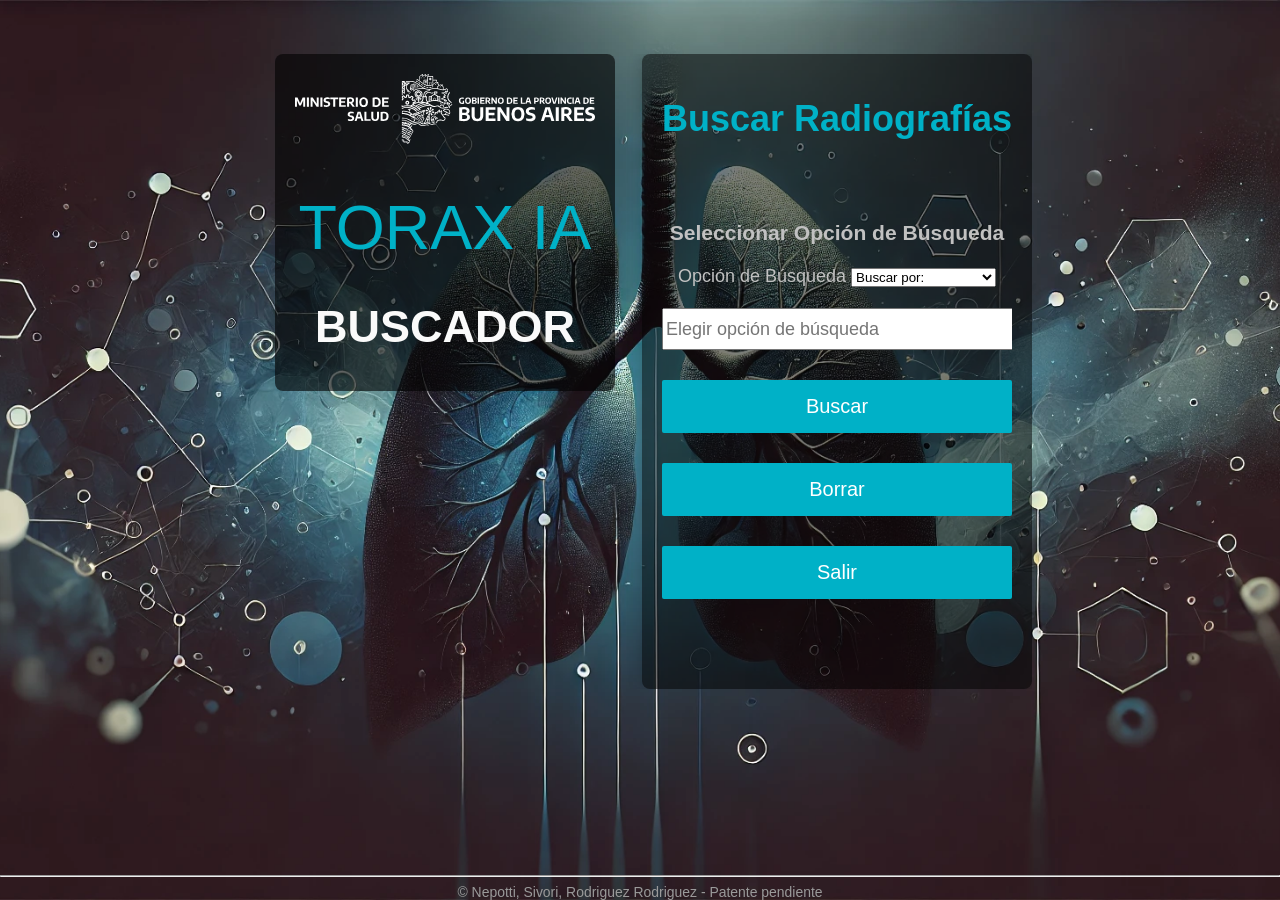
<file: frontEnd ToraxIA/searchAdministrador.html>
<!DOCTYPE html>
<html lang="en">

<head>
    <meta charset="UTF-8">
    <meta name="viewport" content="width=device-width, initial-scale=1.0">
    <link rel="icon" type="image/vnd.microsoft.icon" href="./assets/img/favicon.ico">
    <title>Torax iA - Búsqueda de diagnósticos</title>
    <link href="./css/style.css" rel="stylesheet">
</head>

<body>
    <div class="content-wrapper"> <!-- Contenedor padre para flexbox -->
        <div class="col col-12 col-lg-7">
            <div class="card intranet-card intranet-card--left ">
                <div class="card-body intranet-card__body">
                    <div class="logo">
                        <svg xmlns="http://www.w3.org/2000/svg" width="100%" height="100%" viewBox="0 0 346.286 80.912">
                            <defs>
                                <style>
                                    .a {
                                        fill: #fff;
                                    }
                                </style>
                            </defs>
                            <g transform="translate(-7.3 -8.4)">
                                <path class="a"
                                    d="M347.629,260.1a8.648,8.648,0,0,1-1.533-.126,9.589,9.589,0,0,1-1.425-.325v-1.876a10.858,10.858,0,0,0,1.461.343,8.98,8.98,0,0,0,1.5.126,2.783,2.783,0,0,0,1.479-.307,1.012,1.012,0,0,0,.451-.92,1.071,1.071,0,0,0-.144-.559,1.414,1.414,0,0,0-.469-.4,4.3,4.3,0,0,0-.92-.325l-.794-.216a4.33,4.33,0,0,1-2.128-1.1,2.675,2.675,0,0,1-.7-1.93,2.782,2.782,0,0,1,1.118-2.363,5.432,5.432,0,0,1,3.3-.83c.469,0,.92.036,1.353.072a7.094,7.094,0,0,1,1.172.234V251.5a6.363,6.363,0,0,0-1.136-.234,9.627,9.627,0,0,0-1.245-.09,3.3,3.3,0,0,0-1.7.325.956.956,0,0,0-.379.379.9.9,0,0,0-.126.523,1,1,0,0,0,.126.541,1.189,1.189,0,0,0,.415.379,4.864,4.864,0,0,0,.812.307l.794.2a4.785,4.785,0,0,1,2.273,1.118,2.655,2.655,0,0,1,.721,1.948,2.926,2.926,0,0,1-.505,1.732,3.185,3.185,0,0,1-1.461,1.118A6.745,6.745,0,0,1,347.629,260.1Zm12.716-.126-.866-2.814h-3.932l-.866,2.814h-2.273l3.427-10.533h3.409l3.427,10.533Zm-4.239-4.653h2.8l-1.389-4.491Zm7.593,4.653V249.426h2.327v8.6h4.87v1.93h-7.2Zm12.409.126a4.642,4.642,0,0,1-3.391-1.1,4.7,4.7,0,0,1-1.082-3.391v-6.187h2.345v6.4a2.627,2.627,0,0,0,.523,1.8,2.521,2.521,0,0,0,3.211,0,2.626,2.626,0,0,0,.523-1.8v-6.4h2.291v6.169a4.668,4.668,0,0,1-1.082,3.391,4.31,4.31,0,0,1-3.337,1.118Zm9.2-.018a24.945,24.945,0,0,1-2.9-.162V249.679a16.215,16.215,0,0,1,3.373-.343,6.336,6.336,0,0,1,4.383,1.317,5.214,5.214,0,0,1,1.461,4.058,5.936,5.936,0,0,1-.7,3.066,4.15,4.15,0,0,1-2.074,1.75,9.88,9.88,0,0,1-3.535.559Zm.613-1.894a4.274,4.274,0,0,0,1.858-.343,2.184,2.184,0,0,0,1.082-1.118,4.88,4.88,0,0,0,.361-2.02,4.6,4.6,0,0,0-.361-2.02,2.251,2.251,0,0,0-1.082-1.118,4.229,4.229,0,0,0-1.84-.361,6.952,6.952,0,0,0-1.19.108v6.836C385.037,258.174,385.433,258.192,385.92,258.192Z"
                                    transform="translate(-276.298 -197.45)"></path>
                                <path class="a"
                                    d="M16.12,158.6h2.9v10.75H16.787v-7.611l-2.651,6.042H12.17l-2.651-5.844v7.413H7.3V158.6h2.9l2.994,6.782Z"
                                    transform="translate(0 -123.109)"></path>
                                <path class="a" d="M83.2,158.6h2.381v10.75H83.2Z"
                                    transform="translate(-62.21 -123.109)">
                                </path>
                                <path class="a"
                                    d="M114.27,158.6h2.255v10.75h-2.4l-4.69-7.2v7.2H107.2V158.6h2.4l4.69,7.2v-7.2Z"
                                    transform="translate(-81.881 -123.109)"></path>
                                <path class="a" d="M169.6,158.6h2.381v10.75H169.6Z"
                                    transform="translate(-133.026 -123.109)"></path>
                                <path class="a"
                                    d="M192.113,168.812a10.7,10.7,0,0,1-1.461-.343v-1.912a8.7,8.7,0,0,0,1.5.343,9.187,9.187,0,0,0,1.515.126,2.739,2.739,0,0,0,1.515-.325,1.046,1.046,0,0,0,.469-.92,1.1,1.1,0,0,0-.144-.577,1.414,1.414,0,0,0-.469-.4,4.446,4.446,0,0,0-.938-.325l-.812-.216a4.394,4.394,0,0,1-2.164-1.118,2.82,2.82,0,0,1-.721-1.984,2.85,2.85,0,0,1,1.136-2.417,5.507,5.507,0,0,1,3.373-.848,11.411,11.411,0,0,1,1.371.09,7.325,7.325,0,0,1,1.19.234v1.93a8.216,8.216,0,0,0-1.154-.253,9.906,9.906,0,0,0-1.263-.09,3.407,3.407,0,0,0-1.732.325,1,1,0,0,0-.4.379.9.9,0,0,0-.126.523,1.089,1.089,0,0,0,.126.541,1.188,1.188,0,0,0,.415.379,4.569,4.569,0,0,0,.83.307l.812.2a4.85,4.85,0,0,1,2.309,1.136,2.68,2.68,0,0,1,.74,1.984,3.011,3.011,0,0,1-.523,1.768,3.115,3.115,0,0,1-1.5,1.136,6.04,6.04,0,0,1-2.327.4A7.629,7.629,0,0,1,192.113,168.812Z"
                                    transform="translate(-150.075 -122.535)"></path>
                                <path class="a" d="M236.209,169.45v-8.784H232.8V158.7H242v1.966H238.59v8.784Z"
                                    transform="translate(-184.827 -123.191)"></path>
                                <path class="a"
                                    d="M292.045,167.556h5.321v1.894H289.7V158.7h7.593v1.894h-5.249v2.417h4.509v1.876h-4.509Z"
                                    transform="translate(-231.464 -123.191)"></path>
                                <path class="a"
                                    d="M342.845,163.022c.4.036.794.072,1.172.072a3.011,3.011,0,0,0,1.75-.415,1.494,1.494,0,0,0,.559-1.317,1.517,1.517,0,0,0-.541-1.3,2.735,2.735,0,0,0-1.659-.415,7.67,7.67,0,0,0-1.281.108Zm4.022,5.772-2.76-3.95h-.126c-.343,0-.721-.018-1.136-.036v3.986H340.5V158.279a14.837,14.837,0,0,1,1.641-.271,13.944,13.944,0,0,1,1.732-.108,5.921,5.921,0,0,1,3.517.848,3.026,3.026,0,0,1,1.172,2.615,3.339,3.339,0,0,1-.559,1.93,3.285,3.285,0,0,1-1.605,1.172l3.066,4.329Z"
                                    transform="translate(-273.102 -122.535)"></path>
                                <path class="a" d="M396.3,158.6h2.381v10.75H396.3Z"
                                    transform="translate(-318.837 -123.109)"></path>
                                <path class="a"
                                    d="M425.188,166.161a5.825,5.825,0,0,0,0-5.483,2.337,2.337,0,0,0-1.966-.866,2.436,2.436,0,0,0-1.984.848,4.348,4.348,0,0,0-.685,2.706,4.588,4.588,0,0,0,.667,2.8,2.373,2.373,0,0,0,1.984.866A2.477,2.477,0,0,0,425.188,166.161Zm-4.69,2.164a4.148,4.148,0,0,1-1.768-1.84,7.763,7.763,0,0,1,0-6.132,4.158,4.158,0,0,1,1.768-1.84,5.551,5.551,0,0,1,2.706-.613,5.76,5.76,0,0,1,2.705.613,4.253,4.253,0,0,1,1.768,1.84,7.762,7.762,0,0,1,0,6.132,4.067,4.067,0,0,1-1.768,1.84,5.6,5.6,0,0,1-2.705.613A6.1,6.1,0,0,1,420.5,168.325Z"
                                    transform="translate(-336.705 -122.535)"></path>
                                <path class="a"
                                    d="M509.283,166.694a2.327,2.327,0,0,0,1.1-1.136,5.1,5.1,0,0,0,.361-2.074,4.757,4.757,0,0,0-.379-2.056,2.288,2.288,0,0,0-1.1-1.154,4.344,4.344,0,0,0-1.876-.361,7.157,7.157,0,0,0-1.208.108V167a10.576,10.576,0,0,0,1.19.054A4.517,4.517,0,0,0,509.283,166.694ZM503.8,168.8V158.361a13.608,13.608,0,0,1,1.677-.271,14.877,14.877,0,0,1,1.768-.09,6.421,6.421,0,0,1,4.455,1.353,5.322,5.322,0,0,1,1.5,4.148,6.148,6.148,0,0,1-.7,3.12,4.109,4.109,0,0,1-2.128,1.786,9.708,9.708,0,0,1-3.589.577C505.73,168.966,504.738,168.912,503.8,168.8Z"
                                    transform="translate(-406.948 -122.617)"></path>
                                <path class="a"
                                    d="M566.945,167.556h5.339v1.894H564.6V158.7h7.611v1.894h-5.249v2.417h4.509v1.876h-4.509v2.669Z"
                                    transform="translate(-456.782 -123.191)"></path>
                                <path class="a"
                                    d="M1062.206,162.588v3.463a11.347,11.347,0,0,1-1.822.162,4.594,4.594,0,0,1-3.138-.9,3.511,3.511,0,0,1-1.046-2.778,3.55,3.55,0,0,1,1.064-2.8,4.475,4.475,0,0,1,3.084-.938,6.939,6.939,0,0,1,1.641.18V160.3a6.937,6.937,0,0,0-1.5-.18,3.761,3.761,0,0,0-1.479.253,1.691,1.691,0,0,0-.848.776,3.152,3.152,0,0,0-.271,1.407,2.039,2.039,0,0,0,2.363,2.345h.451v-2.291h1.5Z"
                                    transform="translate(-859.713 -123.273)"></path>
                                <path class="a"
                                    d="M1100.08,164.091a2.9,2.9,0,0,0,.469-1.822,3.009,3.009,0,0,0-.469-1.876,1.592,1.592,0,0,0-1.335-.6,1.631,1.631,0,0,0-1.335.577,2.9,2.9,0,0,0-.469,1.822,3.019,3.019,0,0,0,.451,1.876,1.63,1.63,0,0,0,1.335.577A1.516,1.516,0,0,0,1100.08,164.091Zm-3.174,1.461a2.741,2.741,0,0,1-1.19-1.245,5.394,5.394,0,0,1,0-4.148,2.843,2.843,0,0,1,1.19-1.245,3.9,3.9,0,0,1,1.84-.415,3.954,3.954,0,0,1,1.84.415,2.748,2.748,0,0,1,1.19,1.245,4.449,4.449,0,0,1,.415,2.056,4.58,4.58,0,0,1-.415,2.056,2.694,2.694,0,0,1-1.208,1.245,3.827,3.827,0,0,1-1.822.415A3.549,3.549,0,0,1,1096.905,165.552Z"
                                    transform="translate(-891.761 -123.027)"></path>
                                <path class="a"
                                    d="M1142.9,164.587a.87.87,0,0,0,.523-.343,1.14,1.14,0,0,0-.18-1.353,1.823,1.823,0,0,0-1.064-.234h-1.19v1.984a6.818,6.818,0,0,0,.9.036A3.206,3.206,0,0,0,1142.9,164.587Zm-1.912-4.888v1.786h1.028a1.66,1.66,0,0,0,1.028-.234.773.773,0,0,0,.307-.7.82.82,0,0,0-.144-.541.914.914,0,0,0-.433-.307,2.552,2.552,0,0,0-.83-.09A4.291,4.291,0,0,0,1140.987,159.7Zm3.715,2.9a1.749,1.749,0,0,1,.361,1.136,1.837,1.837,0,0,1-.361,1.154,2.147,2.147,0,0,1-1.154.7,7.347,7.347,0,0,1-2.092.234,15.76,15.76,0,0,1-2.056-.144v-7.034a9.39,9.39,0,0,1,1.136-.18,9.236,9.236,0,0,1,1.208-.072,4.218,4.218,0,0,1,2.363.505,1.679,1.679,0,0,1,.74,1.515,1.662,1.662,0,0,1-.307.992,1.579,1.579,0,0,1-.866.577A2.118,2.118,0,0,1,1144.7,162.6Z"
                                    transform="translate(-927.907 -122.945)"></path>
                                <path class="a" d="M1175.9,159.1h1.605v7.251H1175.9Z"
                                    transform="translate(-957.824 -123.519)"></path>
                                <path class="a"
                                    d="M1193.787,165.088h3.607v1.281H1192.2V159.1h5.14v1.281h-3.553V162h3.048v1.281h-3.048Z"
                                    transform="translate(-971.184 -123.519)"></path>
                                <path class="a"
                                    d="M1228.005,162.063a6.116,6.116,0,0,0,.794.036,2.008,2.008,0,0,0,1.172-.271,1.026,1.026,0,0,0,.379-.884,1.066,1.066,0,0,0-.361-.884,1.881,1.881,0,0,0-1.136-.271,4.678,4.678,0,0,0-.866.072v2.2Zm2.724,3.9-1.876-2.669h-.09c-.234,0-.487,0-.776-.018v2.687H1226.4v-7.106c.343-.072.721-.126,1.118-.18a8.7,8.7,0,0,1,1.172-.072,4.1,4.1,0,0,1,2.381.577,2.036,2.036,0,0,1,.794,1.75,2.131,2.131,0,0,1-.379,1.3,2.364,2.364,0,0,1-1.082.794l2.074,2.922h-1.75Z"
                                    transform="translate(-999.215 -123.109)"></path>
                                <path class="a"
                                    d="M1269,159.1h1.515v7.251h-1.623l-3.174-4.852v4.852H1264.2V159.1h1.623l3.174,4.87Z"
                                    transform="translate(-1030.197 -123.519)"></path>
                                <path class="a"
                                    d="M1309.98,164.091a2.91,2.91,0,0,0,.451-1.822,3.009,3.009,0,0,0-.469-1.876,1.592,1.592,0,0,0-1.335-.6,1.631,1.631,0,0,0-1.335.577,2.9,2.9,0,0,0-.469,1.822,3.019,3.019,0,0,0,.451,1.876,1.631,1.631,0,0,0,1.335.577A1.549,1.549,0,0,0,1309.98,164.091Zm-3.174,1.461a2.741,2.741,0,0,1-1.19-1.245,4.478,4.478,0,0,1-.415-2.074,4.719,4.719,0,0,1,.415-2.074,2.843,2.843,0,0,1,1.19-1.245,4.287,4.287,0,0,1,3.679,0,2.659,2.659,0,0,1,1.19,1.245,4.69,4.69,0,0,1,.415,2.056,4.58,4.58,0,0,1-.415,2.056,2.835,2.835,0,0,1-1.19,1.245,4.464,4.464,0,0,1-3.679.036Z"
                                    transform="translate(-1063.802 -123.027)"></path>
                                <path class="a"
                                    d="M1366.8,164.562a1.664,1.664,0,0,0,.758-.776,4.082,4.082,0,0,0-.018-2.778,1.513,1.513,0,0,0-.758-.776,2.913,2.913,0,0,0-1.263-.253,4.241,4.241,0,0,0-.812.072v4.708c.216.018.469.036.812.036A2.668,2.668,0,0,0,1366.8,164.562Zm-3.7,1.425v-7.052c.343-.072.721-.126,1.136-.18q.622-.054,1.19-.054a4.33,4.33,0,0,1,3.012.92,3.6,3.6,0,0,1,1.01,2.8,4.062,4.062,0,0,1-.487,2.11,2.84,2.84,0,0,1-1.443,1.208,6.7,6.7,0,0,1-2.435.379,17.469,17.469,0,0,1-1.984-.126Z"
                                    transform="translate(-1111.259 -123.191)"></path>
                                <path class="a"
                                    d="M1405.787,165.088h3.607v1.281H1404.2V159.1h5.14v1.281h-3.553V162h3.048v1.281h-3.048Z"
                                    transform="translate(-1144.946 -123.519)"></path>
                                <path class="a" d="M1452.3,166.451V159.2h1.605v5.916h3.355v1.335Z"
                                    transform="translate(-1184.37 -123.601)"></path>
                                <path class="a"
                                    d="M1483.143,163.158h1.93l-.974-3.084Zm2.922,3.211-.6-1.93h-2.705l-.6,1.93H1480.6l2.363-7.269h2.363l2.363,7.269Z"
                                    transform="translate(-1207.566 -123.519)"></path>
                                <path class="a"
                                    d="M1541.053,162.316a1.358,1.358,0,0,0,.379-1.082,1.454,1.454,0,0,0-.379-1.1,1.687,1.687,0,0,0-1.172-.343,5.349,5.349,0,0,0-.758.054v2.742a4.858,4.858,0,0,0,.721.054A1.672,1.672,0,0,0,1541.053,162.316Zm-3.553-3.5a11.845,11.845,0,0,1,2.219-.216,3.991,3.991,0,0,1,2.453.631,2.349,2.349,0,0,1,.812,1.984,2.388,2.388,0,0,1-.794,1.948,3.656,3.656,0,0,1-2.363.649c-.144,0-.379,0-.7-.018v2.128h-1.605l-.018-7.106Z"
                                    transform="translate(-1254.203 -123.109)"></path>
                                <path class="a"
                                    d="M1575.269,162.063a6.114,6.114,0,0,0,.794.036,2.046,2.046,0,0,0,1.172-.271,1.025,1.025,0,0,0,.379-.884,1.065,1.065,0,0,0-.361-.884,1.881,1.881,0,0,0-1.136-.271,4.675,4.675,0,0,0-.866.072v2.2Zm2.724,3.9-1.858-2.669h-.09c-.252,0-.505,0-.758-.018v2.687H1573.7v-7.106c.343-.072.721-.126,1.118-.18a8.527,8.527,0,0,1,1.172-.072,4.138,4.138,0,0,1,2.381.577,2.036,2.036,0,0,1,.794,1.75,2.131,2.131,0,0,1-.379,1.3,2.364,2.364,0,0,1-1.082.794l2.074,2.922h-1.786Z"
                                    transform="translate(-1283.874 -123.109)"></path>
                                <path class="a"
                                    d="M1612.88,164.091a2.9,2.9,0,0,0,.469-1.822,3.009,3.009,0,0,0-.469-1.876,1.592,1.592,0,0,0-1.335-.6,1.631,1.631,0,0,0-1.335.577,2.91,2.91,0,0,0-.451,1.822,3.019,3.019,0,0,0,.451,1.876,1.631,1.631,0,0,0,1.335.577A1.568,1.568,0,0,0,1612.88,164.091Zm-3.174,1.461a2.831,2.831,0,0,1-1.19-1.245,5.392,5.392,0,0,1,0-4.148,2.843,2.843,0,0,1,1.19-1.245,4.287,4.287,0,0,1,3.68,0,2.66,2.66,0,0,1,1.19,1.245,4.692,4.692,0,0,1,.415,2.056,4.582,4.582,0,0,1-.415,2.056,2.837,2.837,0,0,1-1.19,1.245,3.954,3.954,0,0,1-1.84.415A3.549,3.549,0,0,1,1609.705,165.552Z"
                                    transform="translate(-1312.069 -123.027)"></path>
                                <path class="a"
                                    d="M1653,159.1h1.569l-2.345,7.251h-2.381L1647.5,159.1h1.677l1.894,6.042Z"
                                    transform="translate(-1344.363 -123.519)"></path>
                                <path class="a" d="M1690.3,159.1h1.605v7.251H1690.3Z"
                                    transform="translate(-1379.443 -123.519)"></path>
                                <path class="a"
                                    d="M1711.3,159.1h1.515v7.251h-1.623l-3.174-4.852v4.852H1706.5V159.1h1.623l3.175,4.87Z"
                                    transform="translate(-1392.721 -123.519)"></path>
                                <path class="a"
                                    d="M1748.374,165.147a4.461,4.461,0,0,1,.036-5.609,4.077,4.077,0,0,1,2.9-.938,6.242,6.242,0,0,1,1.569.18V160.1a6.434,6.434,0,0,0-1.443-.162,2.811,2.811,0,0,0-1.317.253,1.62,1.62,0,0,0-.776.776,3.353,3.353,0,0,0-.252,1.389,3.445,3.445,0,0,0,.252,1.407,1.514,1.514,0,0,0,.758.776,2.9,2.9,0,0,0,1.281.234,5.056,5.056,0,0,0,1.5-.234v1.317a5.933,5.933,0,0,1-.776.162,7.009,7.009,0,0,1-.866.072A4.332,4.332,0,0,1,1748.374,165.147Z"
                                    transform="translate(-1426.244 -123.109)"></path>
                                <path class="a" d="M1782.7,159.1h1.605v7.251H1782.7Z"
                                    transform="translate(-1455.177 -123.519)"></path>
                                <path class="a"
                                    d="M1798.343,163.158h1.93l-.974-3.084Zm2.922,3.211-.6-1.93h-2.706l-.6,1.93H1795.8l2.363-7.269h2.345l2.363,7.269Z"
                                    transform="translate(-1465.914 -123.519)"></path>
                                <path class="a"
                                    d="M1856.4,164.562a1.549,1.549,0,0,0,.74-.776,3.945,3.945,0,0,0,0-2.778,1.512,1.512,0,0,0-.758-.776,2.857,2.857,0,0,0-1.262-.253,6.168,6.168,0,0,0-.812.072v4.708c.216.018.487.036.812.036A2.668,2.668,0,0,0,1856.4,164.562Zm-3.7,1.425v-7.052c.343-.072.721-.126,1.136-.18q.622-.054,1.19-.054a4.331,4.331,0,0,1,3.012.92,3.6,3.6,0,0,1,1.01,2.8,4.062,4.062,0,0,1-.487,2.11,2.915,2.915,0,0,1-1.443,1.208,6.633,6.633,0,0,1-2.435.379A17.469,17.469,0,0,1,1852.7,165.987Z"
                                    transform="translate(-1512.551 -123.191)"></path>
                                <path class="a"
                                    d="M1895.387,165.088h3.607v1.281H1893.8V159.1h5.141v1.281h-3.553V162h3.048v1.281h-3.048Z"
                                    transform="translate(-1546.238 -123.519)"></path>
                                <path class="a"
                                    d="M1065.647,233.473a1.829,1.829,0,0,0,1.5-1.984,1.9,1.9,0,0,0-.721-1.677,4.018,4.018,0,0,0-2.363-.523h-2.615v4.347c.541.054,1.208.09,1.984.09A8.722,8.722,0,0,0,1065.647,233.473Zm-4.2-10.732v3.914h2.273a3.819,3.819,0,0,0,2.255-.505,1.783,1.783,0,0,0,.667-1.551,2.157,2.157,0,0,0-.307-1.19,1.885,1.885,0,0,0-.974-.667,6.017,6.017,0,0,0-1.786-.216A13.953,13.953,0,0,0,1061.445,222.742Zm8.171,6.385a3.778,3.778,0,0,1,.794,2.489,3.966,3.966,0,0,1-.794,2.543,4.783,4.783,0,0,1-2.525,1.551,15.905,15.905,0,0,1-4.581.523c-.685,0-1.443-.036-2.255-.09-.757-.054-1.5-.126-2.255-.216V220.541a24.632,24.632,0,0,1,5.14-.541,9.582,9.582,0,0,1,5.177,1.082,3.71,3.71,0,0,1,1.641,3.337,3.564,3.564,0,0,1-.667,2.182,3.37,3.37,0,0,1-1.876,1.263A3.887,3.887,0,0,1,1069.616,229.127Z"
                                    transform="translate(-861.189 -173.434)"></path>
                                <path class="a"
                                    d="M1139.141,235.511c-1.1-1.118-1.641-2.814-1.641-5.122V221.1h3.535v9.632a3.93,3.93,0,0,0,.794,2.724,3.857,3.857,0,0,0,4.87,0,3.961,3.961,0,0,0,.794-2.724V221.1h3.463v9.289c0,2.309-.541,4.022-1.623,5.122-1.082,1.118-2.778,1.677-5.068,1.677C1141.937,237.189,1140.224,236.63,1139.141,235.511Z"
                                    transform="translate(-926.35 -174.336)"></path>
                                <path class="a"
                                    d="M1231.081,234.195h7.882v2.8H1227.6V221.1h11.255v2.8h-7.774v3.571h6.674v2.8h-6.674Z"
                                    transform="translate(-1000.199 -174.336)"></path>
                                <path class="a"
                                    d="M1313.315,221.1h3.319v15.89h-3.553l-6.962-10.642V236.99H1302.8V221.1h3.553l6.962,10.642Z"
                                    transform="translate(-1061.835 -174.336)"></path>
                                <path class="a"
                                    d="M1402.879,232.211a6.369,6.369,0,0,0,1.01-3.986,6.682,6.682,0,0,0-1.01-4.112,3.452,3.452,0,0,0-2.922-1.281,3.489,3.489,0,0,0-2.922,1.263,6.278,6.278,0,0,0-1.01,4,6.779,6.779,0,0,0,1.01,4.13,3.514,3.514,0,0,0,2.94,1.281A3.6,3.6,0,0,0,1402.879,232.211Zm-6.944,3.174a5.986,5.986,0,0,1-2.615-2.724,11.6,11.6,0,0,1,0-9.054,6.075,6.075,0,0,1,2.615-2.724,9.507,9.507,0,0,1,8.044.018,6.075,6.075,0,0,1,2.615,2.724,11.6,11.6,0,0,1,0,9.054,6.169,6.169,0,0,1-2.615,2.724,8.464,8.464,0,0,1-4,.9A8.565,8.565,0,0,1,1395.935,235.385Z"
                                    transform="translate(-1135.274 -173.434)"></path>
                                <path class="a"
                                    d="M1486.925,236.025a12.783,12.783,0,0,1-2.146-.505v-2.832a15.769,15.769,0,0,0,4.473.685,4.172,4.172,0,0,0,2.237-.469,1.53,1.53,0,0,0,.685-1.371,1.558,1.558,0,0,0-.217-.848,1.672,1.672,0,0,0-.7-.6,6.7,6.7,0,0,0-1.389-.487l-1.208-.307a6.363,6.363,0,0,1-3.193-1.641,4.1,4.1,0,0,1-1.064-2.922,4.222,4.222,0,0,1,1.677-3.571,8.171,8.171,0,0,1,4.978-1.263,14.638,14.638,0,0,1,2.02.126,13.994,13.994,0,0,1,1.768.343v2.85a11.132,11.132,0,0,0-1.714-.361,13.363,13.363,0,0,0-1.894-.126,5.232,5.232,0,0,0-2.561.469,1.507,1.507,0,0,0-.776,1.353,1.591,1.591,0,0,0,.18.812,1.5,1.5,0,0,0,.631.559,5.751,5.751,0,0,0,1.227.451l1.208.289a7.162,7.162,0,0,1,3.445,1.7,3.987,3.987,0,0,1,1.1,2.94,4.51,4.51,0,0,1-.758,2.615,4.761,4.761,0,0,1-2.219,1.7,9.04,9.04,0,0,1-3.463.577A12.623,12.623,0,0,1,1486.925,236.025Z"
                                    transform="translate(-1210.681 -173.352)"></path>
                                <path class="a"
                                    d="M1586.927,229.974h4.221l-2.11-6.782Zm6.385,7.016L1592,232.752h-5.934l-1.317,4.239H1581.3l5.177-15.89h5.141l5.177,15.89Z"
                                    transform="translate(-1290.103 -174.336)"></path>
                                <path class="a" d="M1676,221.1h3.517v15.89H1676Z"
                                    transform="translate(-1367.722 -174.336)">
                                </path>
                                <path class="a"
                                    d="M1714.963,227.639a14.774,14.774,0,0,0,1.75.09,4.463,4.463,0,0,0,2.579-.6,2.217,2.217,0,0,0,.83-1.948,2.279,2.279,0,0,0-.794-1.93,3.985,3.985,0,0,0-2.471-.613,11.189,11.189,0,0,0-1.894.162v4.834Zm5.97,8.531-4.094-5.826h-.2q-.758,0-1.677-.054v5.88H1711.5v-15.53c.812-.162,1.623-.307,2.435-.4a24.381,24.381,0,0,1,2.561-.144,8.861,8.861,0,0,1,5.195,1.245,4.413,4.413,0,0,1,1.731,3.842,4.715,4.715,0,0,1-.83,2.85,5.094,5.094,0,0,1-2.381,1.75l4.545,6.385h-3.824Z"
                                    transform="translate(-1396.819 -173.516)"></path>
                                <path class="a"
                                    d="M1797.581,234.195h7.882v2.8H1794.1V221.1h11.255v2.8h-7.774v3.571h6.674v2.8h-6.674Z"
                                    transform="translate(-1464.521 -174.336)"></path>
                                <path class="a"
                                    d="M1867.225,236.025a12.784,12.784,0,0,1-2.146-.505v-2.832a15.769,15.769,0,0,0,4.473.685,4.172,4.172,0,0,0,2.237-.469,1.732,1.732,0,0,0,.469-2.219,1.673,1.673,0,0,0-.7-.6,6.7,6.7,0,0,0-1.389-.487l-1.208-.307a6.363,6.363,0,0,1-3.192-1.641,4.1,4.1,0,0,1-1.064-2.922,4.191,4.191,0,0,1,1.7-3.571,8.208,8.208,0,0,1,4.978-1.263,14.635,14.635,0,0,1,2.02.126,13.991,13.991,0,0,1,1.768.343v2.85a11.132,11.132,0,0,0-1.714-.361,13.363,13.363,0,0,0-1.894-.126,5.233,5.233,0,0,0-2.561.469,1.507,1.507,0,0,0-.776,1.353,1.8,1.8,0,0,0,.18.812,1.557,1.557,0,0,0,.613.559,5.746,5.746,0,0,0,1.227.451l1.208.289a7.091,7.091,0,0,1,3.427,1.7,4.06,4.06,0,0,1,1.1,2.94,4.511,4.511,0,0,1-.758,2.615,4.854,4.854,0,0,1-2.219,1.7,9.04,9.04,0,0,1-3.463.577A12.429,12.429,0,0,1,1867.225,236.025Z"
                                    transform="translate(-1522.387 -173.352)"></path>
                                <path class="a" d="M770.285,80.842V78.1H769.6v2.742Z"
                                    transform="translate(-624.807 -57.128)"></path>
                                <path class="a" d="M779.885,80.842V78.1H779.2v2.742Z"
                                    transform="translate(-632.675 -57.128)"></path>
                                <path class="a"
                                    d="M746.247,74.219h-1.876l.126-1.407v-.018a.255.255,0,0,1,.234-.253h1.515v1.677Zm-1.353,2.561a.555.555,0,0,1,.541.541.546.546,0,0,1-.325.487.579.579,0,0,1-.307.036.527.527,0,0,1-.415-.415.445.445,0,0,1,.036-.307.5.5,0,0,1,.2-.234.34.34,0,0,1,.271-.108Zm4.816-5.88h-3.084a.4.4,0,0,0-.271.108.367.367,0,0,0-.108.271v.541h-1.515a.986.986,0,0,0-.974.974l-.144,1.659-.361.361a1.036,1.036,0,0,0-.253.721v1.8a.4.4,0,0,0,.018.144.789.789,0,0,0,.072.126.291.291,0,0,0,.126.072.424.424,0,0,0,.144.036h.289a1.315,1.315,0,0,0,.541.7,1.331,1.331,0,0,0,.866.18,1.206,1.206,0,0,0,.776-.433,1.265,1.265,0,0,0-.649-2.074,1.3,1.3,0,0,0-.83.072,1.455,1.455,0,0,0-.613.577v-.559h.144a.4.4,0,0,0,.271-.108.367.367,0,0,0,.108-.271.4.4,0,0,0-.108-.271.367.367,0,0,0-.271-.108h-.144a.334.334,0,0,1,.036-.126l.343-.343h2.128V77.3a.37.37,0,0,0,.379.379h.451c.379-.271.776-.505,1.172-.74h-1.263v-.758h2.994a14.847,14.847,0,0,1,2.8-.74h-5.79V71.658h3.9c-.361-.253-.776-.505-1.172-.758Z"
                                    transform="translate(-603.004 -51.227)"></path>
                                <path class="a" d="M789.151,78.1H788.7v2.742h.685V78.262a2.644,2.644,0,0,0-.234-.162Z"
                                    transform="translate(-640.461 -57.128)"></path>
                                <path class="a" d="M798.3,83.2V85h.685v-1.3c-.216-.162-.451-.325-.685-.505Z"
                                    transform="translate(-648.33 -61.309)"></path>
                                <path class="a"
                                    d="M692.066,62.179l1.5,1.1-1.5,1.407Zm0-4.148,1.479,1.19-1.479,1.19Zm0-3.211h1.3l-1.3,1.263V54.82ZM693.8,56.1v2.219l-1.515-1.226,1.515-1.479Zm0,6.295-1.461-1.082,1.461-1.172V62.4Zm0,4.834-1.533-1.515,1.533-1.443Zm.866-10.281,1.226.884-1.226.667V56.948Zm3.5-.451c-.126.108-.253.216-.361.325l-1.064.559-1.208-.866Zm.379,8.423.036.054-.487.451-.036-.054a1.808,1.808,0,0,1-.469-1.01A1.738,1.738,0,0,1,698.541,64.92Zm-6.475,4.888V66.742l1.858,1.822.74-.307V59.473l1.912-1.028a5.92,5.92,0,0,0-.487,1.335,6.423,6.423,0,0,0,.794,4.527l.018-.018a2.436,2.436,0,0,0,.631,1.5l.253.289a.321.321,0,0,0,.469.018l.253-.216.433.487a.322.322,0,0,0,.469.018.651.651,0,0,1,.469-.162.6.6,0,0,1,.451.216.741.741,0,0,1,.162.469.712.712,0,0,1-.216.451.676.676,0,0,1-.216.126.574.574,0,0,1-.253.036.637.637,0,0,1-.253-.054.8.8,0,0,1-.2-.144.322.322,0,0,0-.469-.018.3.3,0,0,0-.036.451,1.256,1.256,0,0,0,.92.415,1.29,1.29,0,0,0,.938-.343,1.33,1.33,0,0,0,.108-1.858,1.2,1.2,0,0,0-.74-.4,1.312,1.312,0,0,0-.83.126l-.253-.271.253-.216a.324.324,0,0,0,.036-.469l-.271-.289a2.406,2.406,0,0,0-1.227-.74l.036-.018a4.925,4.925,0,0,1,1.461-6.728l1.1-.6-.216-.812-5.5.054V54.333l-.433-.433h-2.6l-.433.433V70.349l.523-.379Z"
                                    transform="translate(-560.547 -37.293)"></path>
                                <path class="a"
                                    d="M715.19,182.7a.686.686,0,0,1-.144-.307.724.724,0,0,1-.018-.343,1.147,1.147,0,0,1,.108-.325.948.948,0,0,1,.216-.253.686.686,0,0,1,.307-.144.723.723,0,0,1,.343-.018,1.147,1.147,0,0,1,.325.108.951.951,0,0,1,.253.216.687.687,0,0,1,.144.307.723.723,0,0,1,.018.343.844.844,0,0,1-.343.577.883.883,0,0,1-.631.162h0A.976.976,0,0,1,715.19,182.7Zm.685,1.713a2.257,2.257,0,0,0,2.237-1.948,2.44,2.44,0,0,0-.054-.884,2.192,2.192,0,0,0-.4-.794,2.322,2.322,0,0,0-1.5-.866,2.44,2.44,0,0,0-.884.054,2.192,2.192,0,0,0-.794.4,2.063,2.063,0,0,0-.577.667,2.276,2.276,0,0,0-.289.83,2.432,2.432,0,0,0,.072.956,2.11,2.11,0,0,0,.469.83,2.317,2.317,0,0,0,1.714.758Z"
                                    transform="translate(-578.91 -140.567)"></path>
                                <path class="a"
                                    d="M955.307,120.505c-.072.072-.126.144-.2.216-.18.216-.613.613-.848.83l-.108.108a2.675,2.675,0,0,1-.812.433,2.113,2.113,0,0,0-1.407,1.659,3.23,3.23,0,0,1-.144-1.118,5.1,5.1,0,0,1,.866-1.984c.09-.162.2-.325.289-.487a.48.48,0,0,0,.054-.216.346.346,0,0,0-.072-.216.318.318,0,0,0-.162-.144.31.31,0,0,0-.216-.036,6.008,6.008,0,0,0-2.471.92,3.807,3.807,0,0,1,.866-1.3,1.27,1.27,0,0,0,.144-.18.356.356,0,0,0,.108-.253.536.536,0,0,0-.09-.271.4.4,0,0,0-.234-.144.454.454,0,0,0-.271.036c-.559.289-1.1.577-1.659.848-.469.216-.956.4-1.425.577a6.107,6.107,0,0,0-1.028.523,2.17,2.17,0,0,1,.289-.487,5.354,5.354,0,0,1,.776-.794c.144-.126.271-.253.415-.379a9.812,9.812,0,0,0,1.461-1.822.3.3,0,0,0,.054-.18.615.615,0,0,0-.018-.18.393.393,0,0,0-.09-.144.349.349,0,0,0-.162-.09,3.185,3.185,0,0,0-1.3-.162.982.982,0,0,0-.541.234l-.036.018a.056.056,0,0,1-.036.018c0-.036.018-.054.018-.09a1.467,1.467,0,0,1,.487-.7.141.141,0,0,0,.072-.072.611.611,0,0,0,.108-.216.6.6,0,0,0-.018-.253.564.564,0,0,0-.162-.2.363.363,0,0,0-.234-.072.352.352,0,0,0-.144.018,2.055,2.055,0,0,1-.992.036,6.115,6.115,0,0,0-2.074-.054c.036-.036.072-.054.09-.09a3.656,3.656,0,0,1,1.677-.812,6.434,6.434,0,0,0,1.19-.523c.126-.072.253-.126.379-.2a.541.541,0,0,0,.343-.469.527.527,0,0,0-.343-.487,2.129,2.129,0,0,0-1.136-.18,1.519,1.519,0,0,0,.505-.451c.108-.18.343-.253.7-.361l.036-.018a.406.406,0,0,0,.289-.325.361.361,0,0,0-.036-.234.706.706,0,0,0-.144-.18,1.555,1.555,0,0,1-.18-.126c-.126-.072-.234-.144-.343-.216a3.006,3.006,0,0,1-1.064-1.208,1.5,1.5,0,0,0-.794-.721,4.685,4.685,0,0,0-.758-.271,2.93,2.93,0,0,1,1.569.108,11.638,11.638,0,0,1,1.966.956h0a.558.558,0,0,0,.469.126.335.335,0,0,0,.216-.126.491.491,0,0,0,.108-.216,2.982,2.982,0,0,0-.794-2.435,5.917,5.917,0,0,1,1.677.812.356.356,0,0,0,.271.054.481.481,0,0,0,.253-.126.328.328,0,0,0,.108-.253.387.387,0,0,0-.072-.271,1.523,1.523,0,0,1-.253-.487,2.1,2.1,0,0,0-.108-.289,1.206,1.206,0,0,1-.036-.577c0-.108.018-.2.018-.325a2.75,2.75,0,0,1,.361-1.172c-.2-.162-.4-.343-.649-.541a3.874,3.874,0,0,0-.523,1.7,1.368,1.368,0,0,1-.018.271,2.2,2.2,0,0,0,.018.685,5.171,5.171,0,0,0-2.2-.505.512.512,0,0,0-.234.072.321.321,0,0,0-.144.2.352.352,0,0,0-.018.234.468.468,0,0,0,.126.2,3.7,3.7,0,0,1,1.407,1.966,13.528,13.528,0,0,0-1.641-.758,4.511,4.511,0,0,0-3.571.379.706.706,0,0,0-.18.144.513.513,0,0,0-.072.216.315.315,0,0,0,.072.216.36.36,0,0,0,.18.144,2.213,2.213,0,0,0,.379.09,6.222,6.222,0,0,1,1.75.433.835.835,0,0,1,.4.325,3.638,3.638,0,0,0,1.245,1.461,1.3,1.3,0,0,0-.433.4c-.144.216-.325.289-.685.253a.5.5,0,0,0-.541.18.486.486,0,0,0,.036.6v.018a1.348,1.348,0,0,0,.559.541,1.248,1.248,0,0,0,.758.144,3.587,3.587,0,0,1-.613.234,4.454,4.454,0,0,0-2.02,1.01.786.786,0,0,1-.523.2h-.036c-.415-.036-.577.18-.613.325a.7.7,0,0,0,.234.74.9.9,0,0,0,.613.289,2.71,2.71,0,0,0,.685-.054,5.428,5.428,0,0,1,2.02,0,1.779,1.779,0,0,0,.433.054,3.257,3.257,0,0,0-.144.379c-.108.361-.253.541-.487.613a.514.514,0,0,0-.253.144.481.481,0,0,0-.126.253.544.544,0,0,0,.234.523.91.91,0,0,0,.956.036,4.656,4.656,0,0,0,.776-.469l.18-.126.036-.036a.311.311,0,0,1,.126-.072,3.77,3.77,0,0,1,.451.018,8.322,8.322,0,0,1-1.425,1.551,8.283,8.283,0,0,0-.866.9,2.9,2.9,0,0,0-.631,1.822.64.64,0,0,0,.036.18.4.4,0,0,0,.433.234,1.127,1.127,0,0,0,.4-.18l.072-.054a6.634,6.634,0,0,1,1.335-.758c.487-.18.992-.379,1.5-.613a1.074,1.074,0,0,0,.144-.072,2.345,2.345,0,0,0-.2,1.443.343.343,0,0,0,.09.18.561.561,0,0,0,.162.126.767.767,0,0,0,.2.036.444.444,0,0,0,.2-.072,7.765,7.765,0,0,1,1.876-1.028,4.866,4.866,0,0,0-.776,1.948,5.04,5.04,0,0,0,.92,3.066.29.29,0,0,0,.2.09.31.31,0,0,0,.216-.036.458.458,0,0,0,.18-.144.346.346,0,0,0,.072-.216,9.694,9.694,0,0,1,.126-1.245,1.353,1.353,0,0,1,.92-1.208,2.728,2.728,0,0,0,1.064-.6l.108-.09c.162-.144.325-.307.505-.469l.216-.216C955.487,121.137,955.415,120.812,955.307,120.505Z"
                                    transform="translate(-766.684 -77.619)"></path>
                                <path class="a" d="M813.084,31.3H812.2v.884h.884Z"
                                    transform="translate(-659.723 -18.77)">
                                </path>
                                <path class="a" d="M831.584,31.3H830.7v.884h.884Z"
                                    transform="translate(-674.886 -18.77)">
                                </path>
                                <path class="a"
                                    d="M803.849,11.376l2.687-1.93v1.732a.526.526,0,0,0,.036.162.242.242,0,0,0,.108.126l.018-.018v.036a.352.352,0,0,0,.415,0l.126-.09h0l2.688-1.93V11.2a.527.527,0,0,0,.036.162.243.243,0,0,0,.108.126l.018-.018-.018.036a.352.352,0,0,0,.415,0l.144-.09h0l2.688-1.93v.92h.7V8.815a.526.526,0,0,0-.036-.162.243.243,0,0,0-.108-.126h0V8.508a.378.378,0,0,0-.2-.072.271.271,0,0,0-.2.072l-.126.09h0l-2.706,1.948V8.8a.526.526,0,0,0-.036-.162.242.242,0,0,0-.108-.126h0V8.49a.378.378,0,0,0-.2-.072.271.271,0,0,0-.2.072l-.126.09h0l-2.706,1.948V8.779a.526.526,0,0,0-.036-.162.242.242,0,0,0-.108-.126h0V8.472a.378.378,0,0,0-.2-.072.271.271,0,0,0-.2.072l-3.391,2.435c-.036.036-.09.072-.108.126a.526.526,0,0,0-.036.162V15.11c.234.162.469.325.7.505V11.376Z"
                                    transform="translate(-652.346)"></path>
                                <path class="a"
                                    d="M781.751,51.987l.379.216.451-.758-.379-.216a12.925,12.925,0,0,0-1.208-.631l-.4-.2-.4.794.4.2A9.988,9.988,0,0,1,781.751,51.987Z"
                                    transform="translate(-633.495 -34.425)"></path>
                                <path class="a"
                                    d="M869.694,91.856l.433-.09-.18-.866-.433.09c-.4.072-.83.126-1.281.18l-.433.036.072.884.433-.036C868.81,92,869.261,91.928,869.694,91.856Z"
                                    transform="translate(-705.294 -67.62)"></path>
                                <path class="a"
                                    d="M814.722,73.9l.505-.74-1.046-.7s-.162-.108-.415-.307l-.361-.253-.505.721.361.253c.253.18.433.307.433.307l1.028.721Z"
                                    transform="translate(-660.297 -52.047)"></path>
                                <path class="a"
                                    d="M797.712,61.635l.613.451.361.253.523-.721-.361-.271-.6-.433c-.162-.126-.307-.253-.469-.361l-.361-.253-.523.721.361.253.451.361Z"
                                    transform="translate(-647.183 -42.539)"></path>
                                <path class="a"
                                    d="M850.255,91.745l.072-.884-.433-.036a7.185,7.185,0,0,1-1.245-.216l-.433-.108-.216.866.433.108a9.622,9.622,0,0,0,1.389.216Z"
                                    transform="translate(-689.066 -67.292)"></path>
                                <path class="a"
                                    d="M831.238,84.686l.361-.812-.415-.18c-.4-.18-.776-.361-1.154-.577l-.4-.216-.433.776.4.216c.4.216.812.433,1.226.613Z"
                                    transform="translate(-673.657 -61.063)"></path>
                                <path class="a"
                                    d="M981.921,129.315c.649,3.553,4.094,5.555,4.329,5.682a9.292,9.292,0,0,0,.956.487,5.428,5.428,0,0,1-.649-1.479c-.7-.451-3.156-2.182-3.643-4.87a7.086,7.086,0,0,1,1.786-5.627,4.119,4.119,0,0,0-.09-1.407c-.09.09-.2.18-.289.289C982.318,124.751,981.506,127.078,981.921,129.315Z"
                                    transform="translate(-798.745 -93.192)"></path>
                                <path class="a"
                                    d="M906.2,244.636a.64.64,0,0,0-.18-.036,22.123,22.123,0,0,1-1.353-1.93c-.631-.938-1.317-2-1.912-2.742a1.858,1.858,0,0,0,.577-1.7c0-.018-.18-1.786-.938-1.876a.519.519,0,0,0-.361.09.5.5,0,0,0-.216.289v.018a2.9,2.9,0,0,1-.812,1.371,1.615,1.615,0,0,0-.415-.144,1.951,1.951,0,0,0-.216-2.128h0a.473.473,0,0,0-.433-.253.362.362,0,0,0-.234.072.4.4,0,0,0-.162.18,2.008,2.008,0,0,0-.126.289,1.747,1.747,0,0,1-1.064,1.082,1.95,1.95,0,0,0-1.172,1.515,2.6,2.6,0,0,0-.812-.307,1.4,1.4,0,0,0-.721.018,1.872,1.872,0,0,0-.667.307,1.038,1.038,0,0,0-.469.721,1.351,1.351,0,0,0,.6,1.01c-.4.072-.794.126-1.172.18a4.953,4.953,0,0,1-.74.974,18.442,18.442,0,0,0,3.12-.505.594.594,0,0,0,.234-.126.4.4,0,0,0,.108-.234.4.4,0,0,0-.036-.253.48.48,0,0,0-.18-.2,3.539,3.539,0,0,1-.992-.794.785.785,0,0,1,.343-.18.9.9,0,0,1,.379-.018,2.329,2.329,0,0,1,1.172.721l.018.036a.45.45,0,0,0,.631.216.427.427,0,0,0,.216-.253.453.453,0,0,0-.018-.343c-.451-1.172.289-1.533.541-1.641a3.084,3.084,0,0,0,1.136-.866,1.9,1.9,0,0,1-.721,1.154.4.4,0,0,0-.162.289.41.41,0,0,0,.09.325.456.456,0,0,0,.631.09.874.874,0,0,1,.938-.072.537.537,0,0,0,.541.09,2.571,2.571,0,0,0,1.154-1.208,2.214,2.214,0,0,1,.036,1.082.44.44,0,0,1-.289.343.706.706,0,0,0-.451.415.514.514,0,0,0,0,.234.609.609,0,0,0,.108.216c.6.685,1.425,1.948,2.164,3.048a9.293,9.293,0,0,0,1.659,2.219,1.314,1.314,0,0,0,.433.126l.2.036a2.145,2.145,0,0,1-.271,1.263l-.054.018a.373.373,0,0,0-.253.18,8.055,8.055,0,0,1-.776.92c-.289.253-.649.108-1.208-.162a3.541,3.541,0,0,0-.631-.253,7.637,7.637,0,0,0-3.391-.144,7.8,7.8,0,0,0-1.876.667c-.74.379-1.154,2.056-1.3,2.76a.37.37,0,0,0,0,.2.563.563,0,0,0,.09.18.393.393,0,0,0,.162.126.357.357,0,0,0,.2.036.462.462,0,0,0,.451-.361,4.781,4.781,0,0,1,.812-2.128,8,8,0,0,1,1.659-.6,6.739,6.739,0,0,1,2.994.126,2.149,2.149,0,0,1,.451.2,1.888,1.888,0,0,0,2.182.036,8.528,8.528,0,0,0,.83-.956l.108-.018a.293.293,0,0,0,.162-.09.486.486,0,0,0,.126-.144c.09-.162.848-1.569.253-2.453C906.782,244.763,906.529,244.709,906.2,244.636Z"
                                    transform="translate(-726.113 -186.221)"></path>
                                <path class="a"
                                    d="M961.067,235.895a3,3,0,0,0-2-.866,3.181,3.181,0,0,0-2.615-1.317,6.738,6.738,0,0,0-1.7-1.154,3.945,3.945,0,0,1,2.706-1.046,3.627,3.627,0,0,1,3.77,3.427A4.237,4.237,0,0,1,961.067,235.895ZM957.46,230.7a4.676,4.676,0,0,0-3.553,1.569h-.036v.054c-.09.108-.18.234-.271.361l.162.4a4.967,4.967,0,0,1,2.273,1.353l.162.18.234-.072a1.658,1.658,0,0,1,.884.126l-1.245,2.273c-.162,0-.325-.018-.487-.018H955.3c-.234,0-.469,0-.685.018-.271-.018-.541-.018-.812-.018l.848,1.1c.559,0,1.118.018,1.677.036a16.786,16.786,0,0,1,4.094.794c.216-.343.451-.631.667-.938a18.172,18.172,0,0,0-4.112-.92l1.064-1.93a1.14,1.14,0,0,1,.433.523l.108.4.4-.108a2.188,2.188,0,0,1,1.768.812v.018l.036.018c.108.108.2.216.307.343l.343.072a4.053,4.053,0,0,0,.649-2.164A4.505,4.505,0,0,0,957.46,230.7Z"
                                    transform="translate(-775.619 -182.204)"></path>
                                <path class="a"
                                    d="M882.057,279.241a.821.821,0,0,1,.144-.541.29.29,0,0,0,.054-.162.268.268,0,0,0-.036-.162,1.416,1.416,0,0,0-.758-.758,1.843,1.843,0,0,0-1.245-.054,1.221,1.221,0,0,0-.433.216,1.42,1.42,0,0,0-.307.361,2.888,2.888,0,0,0-.054,2.092h-.2a2.676,2.676,0,0,0-.036-.758.492.492,0,0,0-.108-.216.512.512,0,0,0-.2-.144,1.448,1.448,0,0,0-.83-.036,1.5,1.5,0,0,0-.7.433c-.271.325.036.74.126.884.036.054.072.126.126.216a1.266,1.266,0,0,0,.108.162c-.108.072-.2.126-.289.2a3.766,3.766,0,0,1-.289-1.732v-.018a3.993,3.993,0,0,1,.108-.577l.018-.072c0-.018,0-.018.018-.036a3.027,3.027,0,0,1,.992-1.569,3.267,3.267,0,0,1,1.605-.631c.938-.126,2.2,1.154,2.6,1.641a.332.332,0,0,0,.325.144.985.985,0,0,1,.794.18h-.018a2.107,2.107,0,0,0-.848.2A1.4,1.4,0,0,0,882.057,279.241Zm-4.094.649a.628.628,0,0,1,.271-.126.756.756,0,0,1,.289-.018,2.084,2.084,0,0,1-.036.631c-.054.018-.126.054-.18.072A1.939,1.939,0,0,1,877.962,279.89Zm1.605,3.445c-.108.036-.343-.018-.667-.253a4.514,4.514,0,0,1-1.19-1.425,2.1,2.1,0,0,1,1.912-.667c.054.325.126.812.126.92v.018A2.1,2.1,0,0,1,879.568,283.335Zm3.463-4.166a1.087,1.087,0,0,1,.794-.09.776.776,0,0,0,.289,0,.757.757,0,0,0,.253-.162.516.516,0,0,0,.072-.523,1.534,1.534,0,0,0-.541-.685,1.622,1.622,0,0,0-.992-.271,5.173,5.173,0,0,0-2.453-1.714,2.162,2.162,0,0,0-.685-.054,3.451,3.451,0,0,0-1.984.794,3.673,3.673,0,0,0-1.208,1.894,3.368,3.368,0,0,0-.162.848,4.442,4.442,0,0,0,.4,2.237l.18.379a5.758,5.758,0,0,0,1.5,1.84,1.7,1.7,0,0,0,1.028.415.782.782,0,0,0,.343-.072c.541-.216.758-.992.631-2.146a11.131,11.131,0,0,0-.271-1.515,6.156,6.156,0,0,1-.18-.83c0-.018-.144-1.1.4-1.281a.937.937,0,0,1,1.064.271,2.786,2.786,0,0,0-.126.415,1.55,1.55,0,0,0,.036.7,1.625,1.625,0,0,0,.361.613.679.679,0,0,0,.271.162.581.581,0,0,0,.307-.018.5.5,0,0,0,.234-.2.608.608,0,0,0,.09-.307c0-.361.108-.6.361-.7Z"
                                    transform="translate(-712.336 -219.057)"></path>
                                <path class="a"
                                    d="M887.967,310.354a.291.291,0,0,0-.162-.054.677.677,0,0,0-.18.018.641.641,0,0,0-.162.072.242.242,0,0,0-.108.126.291.291,0,0,0-.054.162.675.675,0,0,0,.018.18.354.354,0,0,0,.162.234.486.486,0,0,0,.271.09.428.428,0,0,0,.216-.054.354.354,0,0,0,.162-.162.555.555,0,0,0,.054-.343A.522.522,0,0,0,887.967,310.354Z"
                                    transform="translate(-721.277 -247.447)"></path>
                                <path class="a" d="M839.8,53.8h-2.4v.884h2.4Z" transform="translate(-680.378 -37.211)">
                                </path>
                                <path class="a" d="M837.4,62.9h2.4V62h-2.4Z" transform="translate(-680.378 -43.932)">
                                </path>
                                <path class="a"
                                    d="M866.284,31.7h-.92a.066.066,0,0,0-.054.018.039.039,0,0,0-.036.036c-.018.018-.018.018-.018.036v.848h-.83a.123.123,0,0,0-.126.126v.92c0,.036.018.054.036.09a.138.138,0,0,0,.09.036h.812V34.6a.123.123,0,0,0,.126.126h.92a.123.123,0,0,0,.126-.126V33.81h.812c.036,0,.054-.018.09-.036a.138.138,0,0,0,.036-.09V32.71a.063.063,0,0,0-.018-.036c-.018-.018-.018-.018-.036-.018h-.884v-.848a.063.063,0,0,0-.018-.036l-.036-.036c-.036-.018-.054-.018-.072-.036Z"
                                    transform="translate(-702.426 -19.097)"></path>
                                <path class="a"
                                    d="M865.884,64.381V62.505h.505V62H862.8v.505h.523V64.85c.162-.018.343-.018.505-.036V62.505h1.533v2.02c.18-.036.343-.09.523-.144Z"
                                    transform="translate(-701.196 -43.932)"></path>
                                <path class="a"
                                    d="M834.165,22.179v3.95H830.2a.34.34,0,0,0-.144.036.472.472,0,0,0-.216.216.424.424,0,0,0-.036.144V29.7l.758.487v-3.3h3.607V31.72a5.351,5.351,0,0,0,.776.126V22.558h5.231v8.1l.758-.541V26.886h3.589v1.533l.162.108a.849.849,0,0,1,.271-.234,1.088,1.088,0,0,1,.343-.108V26.508a.37.37,0,0,0-.379-.379h-3.986v-3.95a.37.37,0,0,0-.379-.379h-6.006a.37.37,0,0,0-.379.379Z"
                                    transform="translate(-674.148 -10.983)"></path>
                                <path class="a"
                                    d="M870.454,220.413l-.054,2.85a1.926,1.926,0,0,1,.451.054,1.542,1.542,0,0,1,.433.162l1.3-2.525A2.122,2.122,0,0,0,870.454,220.413Z"
                                    transform="translate(-707.426 -173.703)"></path>
                                <path class="a"
                                    d="M854.26,224.8l-.866-2.706a2.161,2.161,0,0,0-1.894,1.118l1.984,2.056A1.911,1.911,0,0,1,854.26,224.8Z"
                                    transform="translate(-691.934 -175.152)"></path>
                                <path class="a"
                                    d="M842.813,237.528l2.868.054a2.2,2.2,0,0,1,.054-.469,1.657,1.657,0,0,1,.162-.415l-2.543-1.3a2.144,2.144,0,0,0-.541,2.128Z"
                                    transform="translate(-684.744 -186.057)"></path>
                                <path class="a"
                                    d="M845.615,253.842l2.074-1.984a1.973,1.973,0,0,1-.469-.758l-2.724.866A2.14,2.14,0,0,0,845.615,253.842Z"
                                    transform="translate(-686.193 -198.925)"></path>
                                <path class="a"
                                    d="M857.9,260.207c0,.018.018.018,0,0l.018.018.036.018h0l.036.036a.018.018,0,0,1,.018.018c.018.018.036.036.054.036l.018.018.054.054h0l.072.054a.018.018,0,0,1,.018.018c.018.018.054.036.072.054l.018.018c.036.018.054.036.09.054h0l.108.054a.018.018,0,0,1,.018.018.256.256,0,0,0,.108.036l.018.018.126.036h0c.036.018.09.018.126.036h.036c.036.018.09.018.126.036h.036c.054,0,.09.018.144.018h.325a.4.4,0,0,0,.144-.018h.036l.108-.018h.036c.054-.018.09-.018.144-.036v-.072l.054-2.8a1.817,1.817,0,0,1-.451-.054,1.655,1.655,0,0,1-.415-.162l-1.1,2.128-.234.379Z"
                                    transform="translate(-697.18 -204.335)"></path>
                                <path class="a"
                                    d="M876.278,257.756l-2-2.056a1.872,1.872,0,0,1-.776.451l.884,2.724a2.146,2.146,0,0,0,1.894-1.118Z"
                                    transform="translate(-709.966 -202.695)"></path>
                                <path class="a"
                                    d="M883.1,247.954l-2.868-.054a2.068,2.068,0,0,1-.234.866l2.561,1.317A2.144,2.144,0,0,0,883.1,247.954Z"
                                    transform="translate(-715.294 -196.302)"></path>
                                <path class="a"
                                    d="M881.392,230.976a2.14,2.14,0,0,0-1.118-1.876l-2.074,1.984a2.132,2.132,0,0,1,.469.776Z"
                                    transform="translate(-713.819 -180.893)"></path>
                                <path class="a"
                                    d="M865,241.125a1.365,1.365,0,0,0-.433-1.01,1.43,1.43,0,0,0-1.028-.415,1.461,1.461,0,0,0-1.028.415,1.419,1.419,0,0,0-.415,1.01,1.539,1.539,0,0,0,.108.559,1.621,1.621,0,0,0,.307.469,1.411,1.411,0,0,0,.469.307,1.5,1.5,0,0,0,1.118,0,1.368,1.368,0,0,0,.776-.776A1.208,1.208,0,0,0,865,241.125Z"
                                    transform="translate(-700.623 -189.581)"></path>
                                <path class="a" d="M871.784,159.6H870.9v.884h.884Z"
                                    transform="translate(-707.835 -123.929)"></path>
                                <path class="a" d="M871.784,167.9H870.9v.884h.884Z"
                                    transform="translate(-707.835 -130.732)"></path>
                                <path class="a" d="M924.684,159.6H923.8v.884h.884Z"
                                    transform="translate(-751.194 -123.929)"></path>
                                <path class="a" d="M924.684,167.9H923.8v.884h.884Z"
                                    transform="translate(-751.194 -130.732)"></path>
                                <path class="a" d="M935.584,87.9H934.7v.884h.884Z"
                                    transform="translate(-760.128 -65.161)">
                                </path>
                                <path class="a" d="M905,73.384h.9V72.5H905Z" transform="translate(-735.785 -52.538)">
                                </path>
                                <path class="a"
                                    d="M700.353,220.525a15.227,15.227,0,0,1,7.612,4.094l1.01-.361c-1.7-2.128-5.1-3.968-8.405-4.708a14.966,14.966,0,0,0-9.469.794v1.118A13.11,13.11,0,0,1,700.353,220.525Z"
                                    transform="translate(-560.465 -172.714)"></path>
                                <path class="a"
                                    d="M705.106,68.975a15.761,15.761,0,0,1,4.852-1.479c.415-.054.812-.09,1.227-.126h.108c.379-.018,1.1-.018,1.569-.036h.974a22.793,22.793,0,0,0-6.746,2.85,5.024,5.024,0,0,0-.758.631,15.324,15.324,0,0,0-2.471-1.136A13.868,13.868,0,0,1,705.106,68.975Zm3.283-5.1A1.45,1.45,0,0,1,707,62.807h.794a1.459,1.459,0,0,1,1.371.974v.09Zm.6-2.9a.844.844,0,0,1-.18.09.369.369,0,0,1-.2,0h-.018a.46.46,0,0,1-.307-.253.933.933,0,0,1-.036-.2.363.363,0,0,1,.054-.2l.379-.667a2.422,2.422,0,0,0,.487.126v.758a.436.436,0,0,1-.18.343Zm-1.136-3.589a1.685,1.685,0,0,1,.523-1.172,1.7,1.7,0,0,1,2.381,0,1.685,1.685,0,0,1,.523,1.172,1.709,1.709,0,0,1-2.922,1.208,1.874,1.874,0,0,1-.505-1.208Zm-.271,2.6a.549.549,0,0,1-.144.144.378.378,0,0,1-.2.072.676.676,0,0,1-.2-.018.374.374,0,0,1-.18-.108l-.018-.018a.375.375,0,0,1-.108-.18.39.39,0,0,1-.018-.2.645.645,0,0,1,.072-.2.549.549,0,0,1,.144-.144l.667-.379a1.628,1.628,0,0,0,.361.343Zm-1.028-1.335a.364.364,0,0,1-.2.054.357.357,0,0,1-.2-.036.367.367,0,0,1-.162-.108.344.344,0,0,1-.09-.18v-.018a.44.44,0,0,1,0-.216.344.344,0,0,1,.09-.18.288.288,0,0,1,.162-.126.363.363,0,0,1,.2-.054h.758a2.422,2.422,0,0,0,.126.487Zm-.685-2.237h0a.517.517,0,0,1,.108-.2.325.325,0,0,1,.162-.108.93.93,0,0,1,.2-.036.411.411,0,0,1,.2.054l.667.379a2.149,2.149,0,0,0-.126.487h-.758a.363.363,0,0,1-.2-.054.561.561,0,0,1-.162-.126.841.841,0,0,1-.09-.18.432.432,0,0,1,0-.216Zm.992-1.713h0a1.1,1.1,0,0,1,.18-.126.39.39,0,0,1,.2-.018.5.5,0,0,1,.343.216l.379.667a2.275,2.275,0,0,0-.361.361l-.667-.379a.55.55,0,0,1-.144-.144.379.379,0,0,1-.072-.2.358.358,0,0,1,.018-.2A.648.648,0,0,1,706.856,54.69Zm1.407-.721a.46.46,0,0,1,.307-.253h.018a.369.369,0,0,1,.2,0,.344.344,0,0,1,.18.09.288.288,0,0,1,.126.162.364.364,0,0,1,.054.2v.758a2.422,2.422,0,0,0-.487.126l-.379-.667a.364.364,0,0,1-.054-.2A.776.776,0,0,1,708.263,53.969Zm1.714.162a.364.364,0,0,1,.054-.2.99.99,0,0,1,.126-.162.842.842,0,0,1,.18-.09.44.44,0,0,1,.216,0h.018a.564.564,0,0,1,.18.09.99.99,0,0,1,.126.162.768.768,0,0,1,.036.2.363.363,0,0,1-.054.2l-.379.667a2.422,2.422,0,0,0-.487-.126v-.74Zm1.569.649a.549.549,0,0,1,.144-.144.646.646,0,0,1,.2-.072.358.358,0,0,1,.2.018.374.374,0,0,1,.18.108l.018.018a.375.375,0,0,1,.108.18.39.39,0,0,1,.018.2.444.444,0,0,1-.072.2.549.549,0,0,1-.144.144l-.667.379a2.274,2.274,0,0,0-.361-.361l.379-.667Zm1.046,1.335h0a1.371,1.371,0,0,1,.2-.072.357.357,0,0,1,.2.036.43.43,0,0,1,.271.289v.018a.88.88,0,0,1,.018.216.486.486,0,0,1-.09.2.288.288,0,0,1-.162.126.364.364,0,0,1-.2.054h-.758a2.426,2.426,0,0,0-.126-.487l.649-.379Zm.667,2.237v.018a.565.565,0,0,1-.09.18.426.426,0,0,1-.162.108.648.648,0,0,1-.2.036.411.411,0,0,1-.2-.054l-.667-.379a2.146,2.146,0,0,0,.126-.487h.758a.471.471,0,0,1,.361.18.841.841,0,0,1,.09.18A.406.406,0,0,1,713.259,58.352Zm-.974,1.713h0a.409.409,0,0,1-.2.126.39.39,0,0,1-.2.018.878.878,0,0,1-.2-.072.549.549,0,0,1-.144-.144l-.379-.667a2.273,2.273,0,0,0,.361-.361l.667.379a.549.549,0,0,1,.144.144.647.647,0,0,1,.072.2.677.677,0,0,1-.018.2,1.6,1.6,0,0,1-.108.18Zm-1.425.721a.288.288,0,0,1-.126.162.344.344,0,0,1-.18.09h-.018a.44.44,0,0,1-.216,0,.344.344,0,0,1-.18-.09.288.288,0,0,1-.126-.162.364.364,0,0,1-.054-.2v-.758a2.423,2.423,0,0,0,.487-.126l.379.667a.364.364,0,0,1,.054.2A.222.222,0,0,1,710.86,60.786Zm.505,2h.794a1.4,1.4,0,0,1-.505.776,1.421,1.421,0,0,1-.884.307h-.74v-.18a1.425,1.425,0,0,1,.523-.649A1.531,1.531,0,0,1,711.365,62.789Zm2.886,2.922a6.8,6.8,0,0,0,.577-1.064,5.685,5.685,0,0,0,.343-3.5,22.33,22.33,0,0,1,2.9-.036,5.6,5.6,0,0,0,.036,3.084,5.745,5.745,0,0,0,.415,1.046l.09.18a9.188,9.188,0,0,0,.7,1.082c-.234.126-.487.271-.721.415-.018.018-.054.036-.072.054a19.358,19.358,0,0,0-2.507-.541c-.451-.072-.9-.108-1.353-.144-.271-.018-.541-.018-.812-.036C714,66.053,714.125,65.891,714.251,65.71Zm6.547,3.337a12.9,12.9,0,0,1,1.371.794,24.7,24.7,0,0,0-11.075,2.814,7.541,7.541,0,0,0-.685.451s-.253.2-.415.307c-.289-.253-.6-.505-.9-.758l.054-.036a7.22,7.22,0,0,1,.776-.541C712.267,70.653,717.75,68.921,720.8,69.047Zm-12.517,3.012c-.343-.253-.7-.487-1.064-.7a4.456,4.456,0,0,1,.7-.523,24.727,24.727,0,0,1,9.145-3.1c.108.018.216.054.325.072.451.108.9.234,1.335.379l.108.036A24.7,24.7,0,0,0,709.2,71.41a6.748,6.748,0,0,0-.649.469A1.011,1.011,0,0,0,708.281,72.059ZM731.62,49.225l3.048-2.2,1.317.92a.54.54,0,0,0,.18.072.3.3,0,0,0,.18-.036.487.487,0,0,0,.144-.126.348.348,0,0,0,.054-.18v-.721h.343v1.5a.377.377,0,0,0,.144.289l.667.487V52a37.383,37.383,0,0,1-4.185-.776c-.6-.144-1.245-.289-1.912-.415V49.225ZM724.153,60.8l.036,3.914-.162.036c-.649.144-1.245.307-1.75.469l-.036-4.4Zm3.752-2.76,2.868,1.8.036,4.635c-.505-.054-.992-.09-1.5-.108V62.951a1.353,1.353,0,0,0-2.706,0l.018,1.425h-.144c-.451.036-.9.09-1.353.144l-.036-4.671Zm2.363-2.687v.505l-1.93.018v-.505Zm-2.02,9.018c-.361-.018-.739-.018-1.1,0l-.018-1.407a.841.841,0,0,1,.054-.307,1.175,1.175,0,0,1,.18-.271.714.714,0,0,1,.271-.18,1.528,1.528,0,0,1,.307-.072.843.843,0,0,1,.307.054.788.788,0,0,1,.271.18.812.812,0,0,1,.18.253,1.525,1.525,0,0,1,.072.307l.018,1.407A2.916,2.916,0,0,1,728.247,64.376ZM733.6,60.75l.036,4.293a17.181,17.181,0,0,0-1.912-.415l-.036-3.86,1.912-.018ZM700.85,71.915a17.163,17.163,0,0,1,8.351,5l.992-.343-.018-.036a17.954,17.954,0,0,0-8.351-5.393,5.689,5.689,0,0,0,.577-.361c.144-.126.289-.253.451-.379a17.968,17.968,0,0,1,8.279,5.682.063.063,0,0,1,.018.036l.974-.343c-.054-.09-.108-.162-.162-.253a10.379,10.379,0,0,0-1.227-1.443c.343-.234.685-.469,1.046-.7,2.363-1.371,8.658-3.265,11.85-2.435.09.054.162.108.162.108a7.084,7.084,0,0,0,3.5,1.172.878.878,0,0,1,.216.018h.613a6.439,6.439,0,0,0,1.912-.433.641.641,0,0,0,.162-.072,2.946,2.946,0,0,1,1.822-.108,2.367,2.367,0,0,1,.776.433.317.317,0,0,1,.09.072l.325.253a7.507,7.507,0,0,0,3.589,1.732,8.118,8.118,0,0,0,2.561-.18l.433-.108a9.766,9.766,0,0,1,1.389-.487,6.241,6.241,0,0,1,2.579.054,3.472,3.472,0,0,1-.4-1.172c-.613-.018-.036,0-.7-.036a5.694,5.694,0,0,0-2.868.469l-.469.126a6.986,6.986,0,0,1-1.786.271h-.126a7.2,7.2,0,0,1-3.12-1.172,1.5,1.5,0,0,0-.216-.144c-.325-.234-.631-.523-.974-.74a3.539,3.539,0,0,0-.577-.307,3.711,3.711,0,0,0-2.814.072,5.322,5.322,0,0,1-2.309.361,7.83,7.83,0,0,1-3.427-1.353,14.332,14.332,0,0,0-4.022-2.363h-.018a15.873,15.873,0,0,1,4.672-1.659,14.551,14.551,0,0,1,1.984-.253c.451-.036,2.056-.036,2.056-.036.451,0,.9,0,1.353.036a15.449,15.449,0,0,1,7.954,2.742,2.824,2.824,0,0,1,.631-1.028,15.036,15.036,0,0,0-3.968-1.93l-.036-5.032a.642.642,0,0,0-.036-.18.393.393,0,0,0-.09-.144,1,1,0,0,0-.144-.108.533.533,0,0,0-.18-.036l-2.381.018v-.253a.48.48,0,0,0-.054-.216.354.354,0,0,0-.162-.162L728.41,57.2v-.469l2.381-.018a.641.641,0,0,0,.18-.036.281.281,0,0,0,.144-.108.392.392,0,0,0,.09-.144.534.534,0,0,0,.036-.18V54.834a.64.64,0,0,0-.036-.18.28.28,0,0,0-.108-.144.393.393,0,0,0-.144-.09.533.533,0,0,0-.18-.036h0l-2.832.018a.519.519,0,0,0-.325.126.435.435,0,0,0-.126.325l.018,2.345-3.156,2.056a.354.354,0,0,0-.162.162.48.48,0,0,0-.054.216v.253l-2.381.018a.641.641,0,0,0-.18.036.28.28,0,0,0-.144.108,1,1,0,0,0-.108.144.533.533,0,0,0-.036.18l.036,5.177c-.289.108-.577.234-.866.361-.054.036-.126.054-.18.09a7.138,7.138,0,0,1-.848-1.317,5.592,5.592,0,0,1-.379-1.046,4.88,4.88,0,0,1-.126-1.136,4.968,4.968,0,0,1,.18-1.154l.379-1.226c-.487-.054-.956-.09-1.443-.108v-.577a3.943,3.943,0,0,1,.054-.649,2.472,2.472,0,0,1,.144-.631c.018-.054.036-.126.054-.18.018-.018.018-.054.036-.072l.036-.072c.072-.144.162-.271.234-.4l.072-.108a.338.338,0,0,0,.054-.072c.036-.054.09-.108.144-.18a2.46,2.46,0,0,1,.307-.307,1.029,1.029,0,0,1,.144-.126l.054-.054a2.968,2.968,0,0,1,.4-.253.64.64,0,0,1,.162-.072c.036-.018.054-.036.09-.054a5.042,5.042,0,0,1,.74-.234c.036,0,.108-.018.144-.018h.018a4.078,4.078,0,0,1,.938,0c.018,0,.054.018.072,0h.036a6.153,6.153,0,0,1,.992.253c.018.018.054.018.072.036l-.054-.018.054.018c.072.036.144.072.234.108a2.214,2.214,0,0,0,.469.216,5.91,5.91,0,0,0,2.688-.2c.162-.036.325-.054.487-.09v-.9c-.126.018-.253.054-.379.072-.361.072-.7.126-1.064.216a2.032,2.032,0,0,1-.325.054.229.229,0,0,1-.108.018h-.054l-.216.018a3.475,3.475,0,0,1-.433.018h-.108c-.054-.018-.108-.018-.162-.036-.036-.018-.09-.018-.126-.036h0l-.18-.108a6.374,6.374,0,0,0-.613-.289A5.5,5.5,0,0,0,721.52,55a3.947,3.947,0,0,0-1.641.289,4.272,4.272,0,0,0-1.407.9,4,4,0,0,0-1.118,1.894,8.95,8.95,0,0,0-.162,1.84c-.379,0-.812.018-1.227.036a9.871,9.871,0,0,1,.451-2.814,2.844,2.844,0,0,1,.289-.631,4.5,4.5,0,0,1,.343-.541.261.261,0,0,1,.036-.054,4.012,4.012,0,0,1,.469-.487c.054-.036.09-.072.144-.108.018-.018.054-.036.072-.054l.018-.018c.09-.072.2-.126.289-.2a6.712,6.712,0,0,1,.613-.343.541.541,0,0,0,.144-.072.463.463,0,0,0,.09-.036c.108-.036.234-.09.343-.126a13.081,13.081,0,0,1,1.407-.307,3.147,3.147,0,0,0,1.461-.6c.379-.307.649-.721,1.01-1.028.09-.072.162-.126.271-.2a2.124,2.124,0,0,1,.343-.2,2.192,2.192,0,0,1,.361-.162c.018-.018.036-.018.054-.036h.018l.018-.018.2-.072c.433-.162.884-.289,1.353-.415l.144-.036a10.47,10.47,0,0,1,2.489-.2,25.808,25.808,0,0,1,5,.83,28.775,28.775,0,0,0,4.509.812,3.475,3.475,0,0,0,.433.018,6.949,6.949,0,0,0,4.437-1.623c-.234-.2-.469-.379-.7-.577A6.207,6.207,0,0,1,738.42,52V49.045a.526.526,0,0,0-.036-.162.242.242,0,0,0-.108-.126l-.667-.487V46.592a.37.37,0,0,0-.361-.361H736.2a.37.37,0,0,0-.361.361v.4l-.974-.685a.378.378,0,0,0-.2-.072.271.271,0,0,0-.2.072l-1.317.956v-.92a.528.528,0,0,0-.036-.162.243.243,0,0,0-.108-.126l-.667-.487V43.886a.37.37,0,0,0-.361-.361h-1.046a.356.356,0,0,0-.253.108.327.327,0,0,0-.108.253v.379L729.6,43.6a.309.309,0,0,0-.4,0l-3.409,2.489a.4.4,0,0,0-.144.234,10.3,10.3,0,0,1-6.493.577,18.528,18.528,0,0,1-6.2-3.517l-.072-.054a28.715,28.715,0,0,0-5.1-3.427,3.53,3.53,0,0,1-.758.613H707a27.011,27.011,0,0,1,5.14,3.337,21.9,21.9,0,0,0,6.583,3.86,11.031,11.031,0,0,0,6.908-.433v2.381l.7-.253V46.537l3.048-2.2,1.317.92a.372.372,0,0,0,.361.036.487.487,0,0,0,.144-.126.348.348,0,0,0,.054-.18v-.721h.343v1.5a.376.376,0,0,0,.144.289l.685.487v1.245l-1.371.992a.781.781,0,0,0-.108.126.526.526,0,0,0-.036.162V50.7a13.861,13.861,0,0,0-5.1-.09.352.352,0,0,0-.126.018,14.7,14.7,0,0,0-1.732.523,10.9,10.9,0,0,1-7.575-.649c-2.489-1.136-4.563-3.012-6.764-4.6-2.471-1.768-5.158-3.391-8.261-3.5-2.146-.072-4.293.072-6.421.072v.866c2-.018,3.986-.108,5.988-.09a9.542,9.542,0,0,1,3.409.577,24.388,24.388,0,0,1,4.924,2.868c1.75,1.263,3.409,2.705,5.285,3.806a22,22,0,0,0-4.076.108,14.768,14.768,0,0,0-5.231,1.569,10.623,10.623,0,0,0-2.363,1.732l.631.613c.144-.144.289-.271.451-.415a1.91,1.91,0,0,1,.216-.18l.126-.108a.063.063,0,0,1,.036-.018l.054-.054a11.447,11.447,0,0,1,2.182-1.263c.036-.018.09-.036.126-.054.325-.126.649-.253.974-.361a17.369,17.369,0,0,1,5.519-.758c1.136,0,2.255.09,3.373.2h.072a12,12,0,0,0,5.447.83c-.108.126-.216.253-.343.379a1.213,1.213,0,0,1-.271.253l-.036.018a1.65,1.65,0,0,1-.234.144.066.066,0,0,1-.054.018l-.054.018-.162.054a2.883,2.883,0,0,1-.379.09,13.935,13.935,0,0,0-1.461.289,6.324,6.324,0,0,0-1.389.6,4.829,4.829,0,0,0-2.038,2.363,10.2,10.2,0,0,0-.613,3.445l-.343.018c-.343.036-.685.072-1.028.126,0,0,.343,1.172.361,1.226a5.327,5.327,0,0,1,.108,1.064,4.594,4.594,0,0,1-.559,2.092,6.629,6.629,0,0,1-1.263,1.659h-.415c-.271,0-.541.018-.812.036l-.505.036-.559.054V64.448h1.046a1.7,1.7,0,0,0,.866-.234c.126-.108.307-.289.307-.289a2.087,2.087,0,0,0,.649-1.515.37.37,0,0,0-.361-.361h-1.172a2.113,2.113,0,0,0-1.335.469v-.74a1.356,1.356,0,0,0,.992-.072,1.3,1.3,0,0,0,.4-.307,1.083,1.083,0,0,0,.234-.451,1.243,1.243,0,0,0,.631-.018,1.046,1.046,0,0,0,.541-.325,1.122,1.122,0,0,0,.325-.541,1.249,1.249,0,0,0,.018-.631,1.28,1.28,0,0,0,.848-.9,1.5,1.5,0,0,0,.018-.631,1.309,1.309,0,0,0-.307-.559,1.214,1.214,0,0,0,.289-1.19,1.28,1.28,0,0,0-.848-.9,1.243,1.243,0,0,0-.018-.631,1.3,1.3,0,0,0-.866-.866,1.249,1.249,0,0,0-.631-.018,1.28,1.28,0,0,0-.9-.848,1.577,1.577,0,0,0-.649-.018,1.309,1.309,0,0,0-.559.307,1.424,1.424,0,0,0-.559-.307,1.138,1.138,0,0,0-.649.018,1.309,1.309,0,0,0-.559.307,1.046,1.046,0,0,0-.325.541,1.243,1.243,0,0,0-.631.018,1.176,1.176,0,0,0-.559.325,1.122,1.122,0,0,0-.325.541,1.249,1.249,0,0,0-.018.631,1.28,1.28,0,0,0-.848.9,1.247,1.247,0,0,0,0,.631,1.31,1.31,0,0,0,.307.559,1.31,1.31,0,0,0-.307.559,1.247,1.247,0,0,0,0,.631,1.28,1.28,0,0,0,.848.9,1.243,1.243,0,0,0,.018.631,1.3,1.3,0,0,0,.866.866,1.254,1.254,0,0,0,.631.018,1.694,1.694,0,0,0,.253.469,1.187,1.187,0,0,0,.415.307,1.6,1.6,0,0,0,.505.126,1.2,1.2,0,0,0,.505-.09v.794a2.091,2.091,0,0,0-1.371-.487h-1.19a.37.37,0,0,0-.361.361,2.143,2.143,0,0,0,.631,1.515,1.486,1.486,0,0,0,.812.505,13.061,13.061,0,0,0,1.461.036v2a16.348,16.348,0,0,0-5.014,1.732.262.262,0,0,1,.018-.108v-.343l.541-.2c.487-.18.956-.4,1.118-.469a.916.916,0,0,0,.325-.162.85.85,0,0,0,.234-.271v-.018a1.043,1.043,0,0,0,.09-.7v-.036l-.054-.216v-.018c-.018-.036-.018-.09-.036-.126a2.888,2.888,0,0,0-.09-.379,3.1,3.1,0,0,0-.126-.379c-.018-.036-.018-.09-.036-.126l-.072-.234-.018-.036a1.04,1.04,0,0,0-.325-.451.55.55,0,0,0-.126-.09l-.018-.018-.09-.054-.018-.018a.846.846,0,0,0-.6-.054c-.18.018-.7.072-1.208.144-.18.036-.379.072-.559.108-.036-.054-.054-.108-.09-.162a1.061,1.061,0,0,0-.072-.108c-.018-.018-.018-.018-.018-.036l-.018-.036-.18-.253c.108-.144.216-.307.325-.469.289-.433.541-.884.631-1.046a.925.925,0,0,0,.18-.685v-.018a1.131,1.131,0,0,0-.325-.613l-.036-.036a1.9,1.9,0,0,0-.162-.144l-.018-.018-.09-.09c-.108-.09-.2-.18-.325-.271l-.6-.451-.018-.018a1.127,1.127,0,0,0-.83-.162.924.924,0,0,0-.523.307c-.144.126-.523.469-.884.83-.126.126-.271.271-.4.415-.054-.018-.126-.054-.18-.072a.752.752,0,0,0-.162-.054l-.18-.072-.108-.036-.072-.018a12.655,12.655,0,0,0-.09-1.443l-.036-.307a.885.885,0,0,0-.162-.559,1.245,1.245,0,0,0-.325-.289,1.138,1.138,0,0,0-.415-.144,1.578,1.578,0,0,0-.289-.036h-.072c-.126-.018-.289-.018-.433-.036-.2-.018-.379-.018-.577-.018h-.216a1.24,1.24,0,0,0-.433.09,1.192,1.192,0,0,0-.361.253.87.87,0,0,0-.234.541c-.018.072-.036.2-.072.325-.054.271-.108.577-.144.866-.036.2-.054.4-.072.559H694.9a.2.2,0,0,1-.09.018l-.18.054a1.5,1.5,0,0,0-.271.072.881.881,0,0,1-.126.054,16.572,16.572,0,0,0-1.154-1.371.875.875,0,0,0-.487-.361,1.176,1.176,0,0,0-.433-.036,1.138,1.138,0,0,0-.415.144l-.649.379-.631.451a2.156,2.156,0,0,0-.216.2v1.407c.108.216.253.541.415.848.072.162.18.325.271.505-.036.036-.054.072-.09.09a1.916,1.916,0,0,0-.162.2h0l-.126.162-.054.09h-.018c0,.018-.018.018-.018.036-.072-.018-.144-.054-.216-.072v1.281c.126.036.216.072.271.09l.469.162.307-.505a2.639,2.639,0,0,1,.162-.234.547.547,0,0,0,.09-.126l.108-.144a.018.018,0,0,1,.018-.018l.054-.054v-.018c.072-.09.2-.2.325-.361l.4-.4-.234-.379-.054-.09a.392.392,0,0,1-.054-.09c-.126-.216-.271-.469-.4-.7a9.764,9.764,0,0,1-.451-.956l.451-.325.487-.289a12.777,12.777,0,0,1,1.19,1.425l.018.018.072.09.271.379.451-.162.072-.036.018-.018a2.469,2.469,0,0,0,.451-.162h.018a.135.135,0,0,1,.09-.018l.2-.054a.335.335,0,0,0,.126-.036h.018a1.366,1.366,0,0,1,.289-.054l.6-.072.036-.505c0-.072.036-.487.108-.938.036-.271.09-.559.144-.812.018-.09.036-.162.054-.234h.126a3.775,3.775,0,0,1,.433.018,4.082,4.082,0,0,0,.451.018h.126l.018.253c.036.289.054.559.072.812.018.4.018.758.018.956l-.018.469.649.162c.054.018.108.018.144.036l.09.036.09.036.162.054.18.072a.8.8,0,0,1,.216.108.844.844,0,0,1,.18.09c.018.018.054.018.072.036l.433.216.343-.4.09-.09c.162-.18.361-.4.541-.577a7.935,7.935,0,0,1,.776-.721l.469.361a2.156,2.156,0,0,1,.216.2l.108.108.054.054c-.108.2-.325.559-.559.9-.2.307-.415.6-.559.776l-.289.4.307.379c.018.018.036.036.036.054h.018c.162.216.271.361.361.469v.036a.018.018,0,0,0,.018.018l.271.469c.018.018.018.036.036.054s.018.018.018.036a.063.063,0,0,0,.018.036l.216.433.469-.108c.18-.036.559-.126.938-.18.415-.072.848-.126,1.046-.144l.018.072.144.451c.036.18.072.343.108.469a.108.108,0,0,0,.018.072c-.2.09-.6.271-.974.415-.343.126-.685.234-.9.307l-.469.144.036.487V68l-.072.649v.018l-.018.072-.054.289c-.325.234-.649.469-.956.721a13.521,13.521,0,0,1-1.84.92,19.323,19.323,0,0,0-8.8.469l.054-.036-.271-.451v-.018c-.018-.036-.018-.054-.036-.09l-.216-.415-.469.108v2.4c3.319-1.569,7.972-1.425,10.75-.721Z"
                                    transform="translate(-559.645 -25.818)"></path>
                                <path class="a"
                                    d="M697.024,404.614l.7-.866a7.252,7.252,0,0,1,1.028.758l-.758.974A5.577,5.577,0,0,0,697.024,404.614Zm-1.5-.938.685-.848c.361.2.7.4,1.046.6l-.685.848C696.231,404.073,695.888,403.856,695.527,403.676Zm-2.128-.884.721-.9a14.6,14.6,0,0,1,1.569.667l-.685.848c-.523-.234-1.064-.433-1.605-.613Zm-1.136-.289c-.253-.054-.505-.09-.758-.126l.721-.92c.126.018.253.018.361.036a6.737,6.737,0,0,1,.938.2l-.74.92c-.162-.018-.343-.072-.523-.108Zm8.153,3.445-.469.613a6.6,6.6,0,0,1-1.335-.667l.7-.92.451-.577a6.785,6.785,0,0,1-.559-.451,16.1,16.1,0,0,0-6.493-3.1H692.7c-.523-.054-1.064-.108-1.587-.144l-.036,1.19-.054.451v.758l.036-.054c.325.036.667.09.992.144a10.411,10.411,0,0,1,5.519,2.868c.054.054.234.216.234.216a4.731,4.731,0,0,0,2,.974,2.859,2.859,0,0,1-.866,1.623,2.242,2.242,0,0,0-.523-.487,2.769,2.769,0,0,0-1.8-.415,6.041,6.041,0,0,1-1.569-.253,4.97,4.97,0,0,1-1.714-1.3,5.344,5.344,0,0,0-.866-1.046A2.736,2.736,0,0,0,691,404.83v.685a2.049,2.049,0,0,1,.974.307,7.68,7.68,0,0,1,1.064,1.353,6.736,6.736,0,0,0,1.407,1.046,6.517,6.517,0,0,0,2.219.451h0a.229.229,0,0,0,.108-.018,2,2,0,0,1,1.172.234,3.63,3.63,0,0,1,.451.415c-.018,0-.018.018-.036.018l.379.6.108-.072h.018l.018.018c.036-.036.072-.054.108-.09a3.614,3.614,0,0,0,.433-.289l-.054-.072a4.562,4.562,0,0,0,1.154-2.038l.054-.2c.018-.09.054-.469.054-.469a2.69,2.69,0,0,1-.379-.036l.343-.451.289-.379.343-.415-1.7-.325Z"
                                    transform="translate(-560.383 -321.542)"></path>
                                <path class="a"
                                    d="M731.2,369.256a7.3,7.3,0,0,1,3.643,1.713l.487-.9a6.48,6.48,0,0,0-3.661-1.768Z"
                                    transform="translate(-593.333 -294.986)"></path>
                                <path class="a"
                                    d="M720.3,388.674a7.3,7.3,0,0,1,3.68,1.786l.487-.938a6.3,6.3,0,0,0-3.643-1.822Z"
                                    transform="translate(-584.399 -310.887)"></path>
                                <path class="a"
                                    d="M725.9,378.8a7.379,7.379,0,0,1,3.661,1.768l.487-.92a6.48,6.48,0,0,0-3.68-1.75Z"
                                    transform="translate(-588.989 -302.854)"></path>
                                <path class="a"
                                    d="M695.971,361.963a9.61,9.61,0,0,0-2.255-1.281c0-.018.018-.018.036-.018.108-.09.379-.487.253-.577s-.379.018-.559.144c-.018-.2-.09-.4-.216-.451-.144-.054-.307.415-.307.559v.054a8.131,8.131,0,0,0-1.587-.379l-.036.577v.487a9.96,9.96,0,0,1,4.2,1.786l.469-.9Z"
                                    transform="translate(-560.629 -287.999)"></path>
                                <path class="a"
                                    d="M691.259,374.046c0,.018.126.018.144.018a9.57,9.57,0,0,1,2.994,1.587l.469-.9A10.727,10.727,0,0,0,691.3,373,5.283,5.283,0,0,0,691.259,374.046Z"
                                    transform="translate(-560.588 -298.838)"></path>
                                <path class="a"
                                    d="M696.98,348.9c-.072-.036-.09-.054-.162-.09-.2-.108-.379-.2-.577-.307a.4.4,0,0,0,.271-.144c.108-.09.379-.487.253-.577s-.379.018-.577.144c-.018-.2-.09-.4-.216-.433-.144-.054-.289.415-.307.559a.371.371,0,0,0,0,.2,18.262,18.262,0,0,0-3.048-.992.465.465,0,0,0,.144-.234c.054-.126.126-.613-.036-.631s-.361.234-.469.433c-.108-.2-.307-.451-.469-.433s-.072.505-.036.631l.036.072-.685-.108v1.028a15.766,15.766,0,0,1,5.339,1.876Z"
                                    transform="translate(-560.465 -277.032)"></path>
                                <path class="a"
                                    d="M698.315,433.85a2.423,2.423,0,0,0-.577-.559,2.643,2.643,0,0,0-1.8-.415,5.318,5.318,0,0,1-1.569-.253,4.81,4.81,0,0,1-1.714-1.317,5.928,5.928,0,0,0-.866-1.046,2.749,2.749,0,0,0-.685-.361v.7c.072.036.126.054.2.09a7.682,7.682,0,0,1,1.064,1.353,6.736,6.736,0,0,0,1.407,1.046,6.517,6.517,0,0,0,2.219.451h.018a1.989,1.989,0,0,1,1.281.216,2.055,2.055,0,0,1,.451.415c-.018,0-.018.018-.036.018l.379.6a5.277,5.277,0,0,0,.667-.433l-.09-.09C698.549,434.139,698.441,433.994,698.315,433.85Z"
                                    transform="translate(-560.465 -345.475)"></path>
                                <path class="a"
                                    d="M761.674,294.487a.493.493,0,1,0-.144.343A.528.528,0,0,0,761.674,294.487Z"
                                    transform="translate(-617.512 -234.087)"></path>
                                <path class="a"
                                    d="M753.387,291.474a.485.485,0,0,0,.487-.487.487.487,0,0,0-.974,0A.485.485,0,0,0,753.387,291.474Z"
                                    transform="translate(-611.119 -231.219)"></path>
                                <path class="a" d="M795.713,285.324l1.317-2.4-.613-.325-1.317,2.417Z"
                                    transform="translate(-645.707 -224.743)"></path>
                                <path class="a" d="M804.2,289.842l1.317-2.417-.6-.325-1.317,2.417Z"
                                    transform="translate(-652.674 -228.432)"></path>
                                <path class="a" d="M812.513,294.424l1.317-2.4-.613-.325-1.317,2.417Z"
                                    transform="translate(-659.477 -232.202)"></path>
                                <path class="a"
                                    d="M702.217,312.765a14.22,14.22,0,0,1,1.281.938l-3.643,6.926c-.6-.415-1.912-1.263-2.4-1.515s-2.074-.884-2.778-1.154l3.86-6.818c.559.2,1.75.613,2.6,1.01A6.187,6.187,0,0,1,702.217,312.765Zm-3.5-7.611c.018,0,.018,0,.036-.018a.249.249,0,0,0,.072.054Zm22.113.974a2.355,2.355,0,0,0-1.118-.108,15.158,15.158,0,0,0-1.984.487c-.433.108-.866.271-1.317.379a4.275,4.275,0,0,1-1.263.18c-.108,0-.2-.018-.307-.018a.4.4,0,0,1-.144-.018h-.054c-.234-.036-.451-.09-.667-.144a6.951,6.951,0,0,1-1.154-.451,8.426,8.426,0,0,1-1.082-.685,7.149,7.149,0,0,0-1.118-.685,3.754,3.754,0,0,0-2.8-.144c-.379.108-.758.216-1.154.289a4.3,4.3,0,0,1-.469.09c-.072.018-.144.018-.216.036l-.108.018h-.054a6.621,6.621,0,0,1-1.335.018h-.036a.229.229,0,0,0-.108-.018,6.241,6.241,0,0,1-1.7-.559c-.18-.09-.361-.2-.541-.289-.126-.072-.234-.144-.361-.216h-.018a1.348,1.348,0,0,0-.216-.126,15.628,15.628,0,0,0-5.177-2.778,19,19,0,0,0-4.581-.848c-.307-.018-.613-.036-.92-.036v.884c.234,0,.451.018.667.018.307.018.613.036.92.072l.523.054.108.018h.054a1.577,1.577,0,0,0,.289.036,16.726,16.726,0,0,1,2.327.523c.415.126.848.271,1.245.415l.307.126.126.054.018.018.108.054a14.7,14.7,0,0,1,2.038,1.082,13.354,13.354,0,0,1,1.371.992l.018.018.018.018a9.535,9.535,0,0,0-.974.938c-.379-.2-.758-.4-1.154-.577.126.036.234-.036.343-.144.108-.09.4-.487.271-.577s-.4.018-.577.144c-.018-.2-.09-.4-.216-.433-.144-.054-.289.415-.307.559a.406.406,0,0,0,.018.253,19.889,19.889,0,0,0-3.193-1.01.486.486,0,0,0,.126-.144c.072-.108.289-.559.144-.613s-.379.09-.523.253c-.054-.2-.162-.379-.289-.4-.162-.018-.216.469-.216.6a.431.431,0,0,0,.036.162,20.855,20.855,0,0,0-2.164-.271.642.642,0,0,0,.072-.162c.054-.126.126-.613-.036-.631s-.361.234-.469.433c-.108-.2-.307-.451-.469-.433s-.072.505-.036.631c.018.036.018.072.036.108h-.09a3.924,3.924,0,0,1-.451-.018l-.018,1.263h.415a18.415,18.415,0,0,1,7.918,2,10.333,10.333,0,0,0-.685,1.118c-.4-.2-.812-.4-1.227-.559a.478.478,0,0,0,.108-.09c.108-.09.4-.487.253-.577-.126-.09-.379.018-.577.144-.018-.2-.09-.4-.216-.433-.144-.054-.289.415-.325.559v.126a16.868,16.868,0,0,0-2.074-.577l.018-.036c.072-.108.289-.559.144-.613s-.379.09-.541.234c-.054-.18-.162-.379-.289-.4-.162-.018-.216.469-.216.6v.054c-.469-.072-.956-.144-1.425-.18.018-.036.036-.09.054-.126.036-.126.126-.613-.036-.631s-.379.216-.469.433c-.108-.2-.307-.451-.469-.433s-.072.505-.036.631c0,.036.018.054.036.09h-.361l-.018,1.1h.379c4.185.126,8.026,1.822,10.191,4.365q-1.434-.622-2.922-1.136l-.4-.144-4.058,7.106a7.059,7.059,0,0,0-3.156-1.425q-.027,0-.054.108v.523l.018.271a5.718,5.718,0,0,1,2.9,1.533h0l.505.2c.018,0,2.182.848,2.832,1.19.631.343,2.435,1.587,2.453,1.605l.469.325,4.329-8.117-.289-.253a2.091,2.091,0,0,0-.361-.289l-.108-.253a9.992,9.992,0,0,0-2.4-3.084,9.631,9.631,0,0,1,1.569-1.858l.018-1.353a11.552,11.552,0,0,0-2.453,2.507c-.271-.2-.541-.379-.83-.559a.392.392,0,0,0,.09-.144,9.389,9.389,0,0,1,.559-1.01,8.464,8.464,0,0,1,.83-.974,12.228,12.228,0,0,1,1.01-.92,6.523,6.523,0,0,0,3.229.83,9.594,9.594,0,0,0,1.912-.289c.433-.108.848-.253,1.281-.343l.162-.036h.108a1.856,1.856,0,0,1,.307-.018,3.04,3.04,0,0,1,.6.054,7.136,7.136,0,0,1,2.219,1.245,7.207,7.207,0,0,0,2.453.974,4.867,4.867,0,0,0,1.353.054,7.351,7.351,0,0,0,1.389-.307c.4-.126.776-.216,1.172-.343.307-.09.613-.2.938-.271.162-.036.343-.072.505-.108h0a.066.066,0,0,0,.054-.018.352.352,0,0,0,.126-.018,1.356,1.356,0,0,1,.271,0h.162a1.886,1.886,0,0,1,.307.072l.018.018.108.054.162.108c.054.036.09.054.144.09.505-.018,1.01-.036,1.515-.09-.289-.18-.577-.361-.866-.559A2.755,2.755,0,0,0,720.831,306.127Z"
                                    transform="translate(-560.219 -239.415)"></path>
                                <path class="a"
                                    d="M722.215,248.117a4.767,4.767,0,0,0-1.515-.253l.794-3.084.938.234Zm-2.417-.162c-.361.072-.721.18-1.082.271-.307.072-.6.162-.9.253l1.912-4.148.938.234Zm-14.736-9.469,2.074.685-2.8,1.515ZM703.42,240.7c-.289-.162-.469-.289-.469-.289a13.36,13.36,0,0,0-1.3-.956l.054-.072,2.435-.866Zm-2.669-1.894-.144.054a17.7,17.7,0,0,0-6.872-2.02,18.878,18.878,0,0,0-2.02-.036l.884-1.641h.559a15.334,15.334,0,0,1,8.261,2.4Zm7.666-1.786-.487,1.515-1.948-.649Zm.956-.162,1.353.379-1.786.974.433-1.353Zm6.89-2.615-4.455,2.417-1.317-.361,5.772-2.056Zm.162,8.91-1.984,3.607-5.916-3.193,1.984-3.607,5.916,3.192Zm-1.8-3.643.92,2.4-3.716-2,2.8-.4ZM728.095,249c-.307.072-.613.162-.92.253-.216.054-.415.108-.631.144h-.234c-.108,0-.216-.018-.325-.018.072,0-.108-.018-.126-.018-.072-.018-.144-.018-.2-.036a10.441,10.441,0,0,1-1.8-.559l-.09-.036-.018-.018a.056.056,0,0,1-.036-.018l-.216-.09c-.126-.054-.271-.108-.415-.162l.541-8.153a2.832,2.832,0,0,1-.866.09l-.234,3.752-.776-.2.9-3.571a2.175,2.175,0,0,1-.83-.216l-.9,3.571-.776-.2,1.587-3.409a2.484,2.484,0,0,1-.721-.505l-4.058,8.712-.216.451h0a6.3,6.3,0,0,1-1.01.018c-.09-.018-.18-.018-.289-.036a5.918,5.918,0,0,1-1.1-.325.063.063,0,0,1-.036-.018l-.036-.018c-.036-.018-.054-.036-.09-.036l-.271-.126a4.582,4.582,0,0,1-.505-.289c-.343-.2-.649-.433-.974-.649a4.3,4.3,0,0,0-2.255-.83,8.321,8.321,0,0,0-2.309.451c-.271.054-.541.126-.812.162l-.18.036h-.018a.229.229,0,0,0-.108.018,4.931,4.931,0,0,1-1.263,0h-.018c-.054,0-.09-.018-.144-.018h0a7.8,7.8,0,0,0,1.822-4.148l.018-.343a3.47,3.47,0,0,0,.018-.433h-.018v-.361a5.825,5.825,0,0,1-.794,0,5.026,5.026,0,0,1-1.515-.415l11.814-6.385-.992,1.894a.335.335,0,0,0-.036.126.307.307,0,0,0,.018.126c.018.036.036.09.054.126a.478.478,0,0,0,.108.09l.144.09a.844.844,0,0,1,.343,1.154.888.888,0,0,1-.505.415.819.819,0,0,1-.649-.072.888.888,0,0,1-.415-.505.818.818,0,0,1,.072-.649l-.613-.325a1.42,1.42,0,0,0-.18.667,1.5,1.5,0,0,0,.126.685l-3.355.523-.234-.126a.334.334,0,0,0-.126-.036.307.307,0,0,0-.126.018c-.036.018-.09.036-.126.054-.036.036-.072.054-.09.108l-2.309,4.221a.334.334,0,0,0-.036.126.306.306,0,0,0,.018.126c.018.036.036.09.054.126.036.036.072.054.108.09l6.529,3.517a.339.339,0,0,0,.469-.144l2.309-4.221a.415.415,0,0,0,.036-.253.3.3,0,0,0-.162-.2l-.523-.289-.938-2.705a1.536,1.536,0,0,0,1.5-1.587,1.553,1.553,0,0,0-.18-.685,1.316,1.316,0,0,0-.469-.523l1.443-2.579.018-.018-.4-1.461-15.187,5.357.018-.036.559-1.028-.289-.144a15.228,15.228,0,0,0-2.778-1.605l.6-1.082.541-.974.631-1.082-3.752-.234,2.074,1.822-.7,1.281a17.363,17.363,0,0,0-5.988-1.118h-.018c-.415,0-.83,0-1.263.036l-.631,1.154-.018.018v2.651a18.837,18.837,0,0,1,2.255.018,15.233,15.233,0,0,1,8.874,3.481c.09.072.4.289.4.289a7.047,7.047,0,0,0,3.211,1.172,5.583,5.583,0,0,1-1.84,3.86c-.162-.072-.343-.144-.505-.234a10.62,10.62,0,0,1-1.154-.667,15.628,15.628,0,0,0-5.177-2.778,18.981,18.981,0,0,0-4.6-.848,13.717,13.717,0,0,0-1.5-.036v.884c.415,0,.83,0,1.245.036.307.018.613.036.92.072l.523.054.108.018c-.126-.018.018,0,.054,0a18.239,18.239,0,0,1,3.878.974l.307.126a.54.54,0,0,1,.144.072c.253.108.505.216.74.343A13.178,13.178,0,0,1,702,246.547l.018.018c.018.018.054.036.072.054a7.761,7.761,0,0,0,3.788,1.407,7.285,7.285,0,0,0,1.659-.144c.289-.054.577-.126.866-.18.4-.108.776-.234,1.19-.307a2.879,2.879,0,0,1,2.02.415c.325.2.613.415.938.631a9.023,9.023,0,0,0,.992.6,6.334,6.334,0,0,0,2.291.667,5.37,5.37,0,0,0,2-.253,2.553,2.553,0,0,0,.4-.126c.343-.108.685-.2,1.028-.289l.216-.072.09-.018c.162-.036.307-.072.469-.108.054-.018.108-.018.162-.036h.054c.054,0,.108-.018.144-.018h.09a4.583,4.583,0,0,1,.7.018h.054l.162.036a4.286,4.286,0,0,1,.685.2.066.066,0,0,0,.054.018,4.4,4.4,0,0,1,.433.18c.072.036.144.054.216.09l.072.036c.018.018.054.018.072.036l.036.018c.271.108.523.216.776.325a9.716,9.716,0,0,0,1.75.505,3.231,3.231,0,0,0,1.5-.018c.253-.054.487-.126.74-.2l.469-.126.162-.036h.343a.109.109,0,0,1,.072.018,1.963,1.963,0,0,1,.433.126c.379-.108.758-.2,1.118-.325a2.619,2.619,0,0,0-1.425-.667A1.546,1.546,0,0,0,728.095,249Z"
                                    transform="translate(-560.629 -183.352)"></path>
                                <path class="a"
                                    d="M937.2,193.073c0-.036-.018-.054-.018-.072l-.271-.667a.392.392,0,0,0,.09-.144.25.25,0,0,0,0-.162.563.563,0,0,0-.09-.18.374.374,0,0,0-.18-.108c-.054-.018-.072-.018-.09-.108a.844.844,0,0,0-.09-.18c-.18-.2-.379-.4-.577-.577a.232.232,0,0,0-.18-.072.3.3,0,0,0-.18.054.18.18,0,0,0-.072.09.257.257,0,0,0-.036.108.3.3,0,0,0,.09.216l.108.126.379.379c.018.018.018.036.036.054a.479.479,0,0,0-.09.108.34.34,0,0,0-.036.144.425.425,0,0,0,.036.144.265.265,0,0,0,.09.108.481.481,0,0,0,.253.126c.09.216.18.451.271.667a.135.135,0,0,0,.126.108,1.028,1.028,0,0,1,.234.018l.253.018-.054-.2Z"
                                    transform="translate(-760.784 -149.501)"></path>
                                <path class="a"
                                    d="M934.052,206.591l.433.271c.018-.072.018-.126.036-.2a3.149,3.149,0,0,1,.649-1.208l.054-.054h.108l1.84.09h.108c.018.018.018.036.036.072a3.54,3.54,0,0,1,.523,1.263,1.96,1.96,0,0,1,.018.721l-.036.2c.271-.036.577-.09.83-.144l.018-.108a4.326,4.326,0,0,0-.036-.83,4.144,4.144,0,0,0-.649-1.569,1.17,1.17,0,0,0-.289-.307,1.14,1.14,0,0,0-.469-.126l-1.84-.09a.922.922,0,0,0-.487.072.932.932,0,0,0-.325.271,4.078,4.078,0,0,0-.776,1.461l.054.036A1.8,1.8,0,0,0,934.052,206.591Z"
                                    transform="translate(-759.39 -160.782)"></path>
                            </g>
                        </svg>
                    </div>
                    <h1 class="titulo">TORAX IA</h1>
                    <h2 class="bajada">BUSCADOR</h2>
                    <p><span id="nombreUsuario"></span></p>
                </div>
            </div>
        </div>
        <div class="container">
            <div class="botonera">
                <h1>Buscar Radiografías</h1><br><br>
                <form method="POST" id="search-form">
                    <h3>Seleccionar Opción de Búsqueda</h3>
                    <label for="opcionDeBusqueda">Opción de Búsqueda</label>
                    <select id="opcionDeBusqueda" name="opcionDeBusqueda" required>
                        <option value="" disabled selected>Buscar por: </option>
                        <option value="dni" data-opcion="Ingresar DNI del paciente">DNI de Paciente</option>
                        <option value="matricula" data-opcion="Ingresar matrícula del médico">Matrícula del Médico
                        </option>
                        <option value="idRx" data-opcion="Ingresar ID de radiografía">ID de Radiografía</option>
                    </select><br><br>
                    <input type="text" id="filtroDeBusqueda" name="search_value" placeholder="Elegir opción de búsqueda"
                        required><br>
                    <button class="btn" type="submit">Buscar</button>
                    <button class="btn" id="LimpiarButton1" type="button"
                        onclick="document.getElementById('search-form').reset()">Borrar</button>
                    <button class="btn" id="volverButton" type="button"
                        onclick="window.location.href='./index.html'">Salir</button>

                </form>
                <!-- Contenedor para mostrar el nombre del paciente -->
                <div id="patient-name-container"></div>

                <!-- Contenedor de imágenes -->
                <div id="radiography-container" class="image-list">
                    <!-- Aquí se agregarán las imágenes dinámicamente -->
                </div>
                <!-- Fin del contenedor de imágenes -->
            </div>
        </div>
    </div>

    <!-- Modal para el popup de la imagen -->
    <div id="myModal" class="modal">
        <span class="close">&times;</span>
        <div class="zoom-img">
            <img id="modal-image" class="modal-content" alt="Imagen ampliada">
        </div>
    </div>

    <footer class="footer intranet-footer">
        <hr class="intranet-footer__hr">
        <div class="intranet-footer__copy">
            © Nepotti, Sivori, Rodriguez Rodriguez - Patente pendiente
        </div>
    </footer>
    <script>
        const admin = localStorage.getItem('nombreAdmin');
        document.getElementById("nombreUsuario").textContent = admin;
    </script>
    <script src="js/searchTecnico.js"></script>

</body>

</html>
</file>
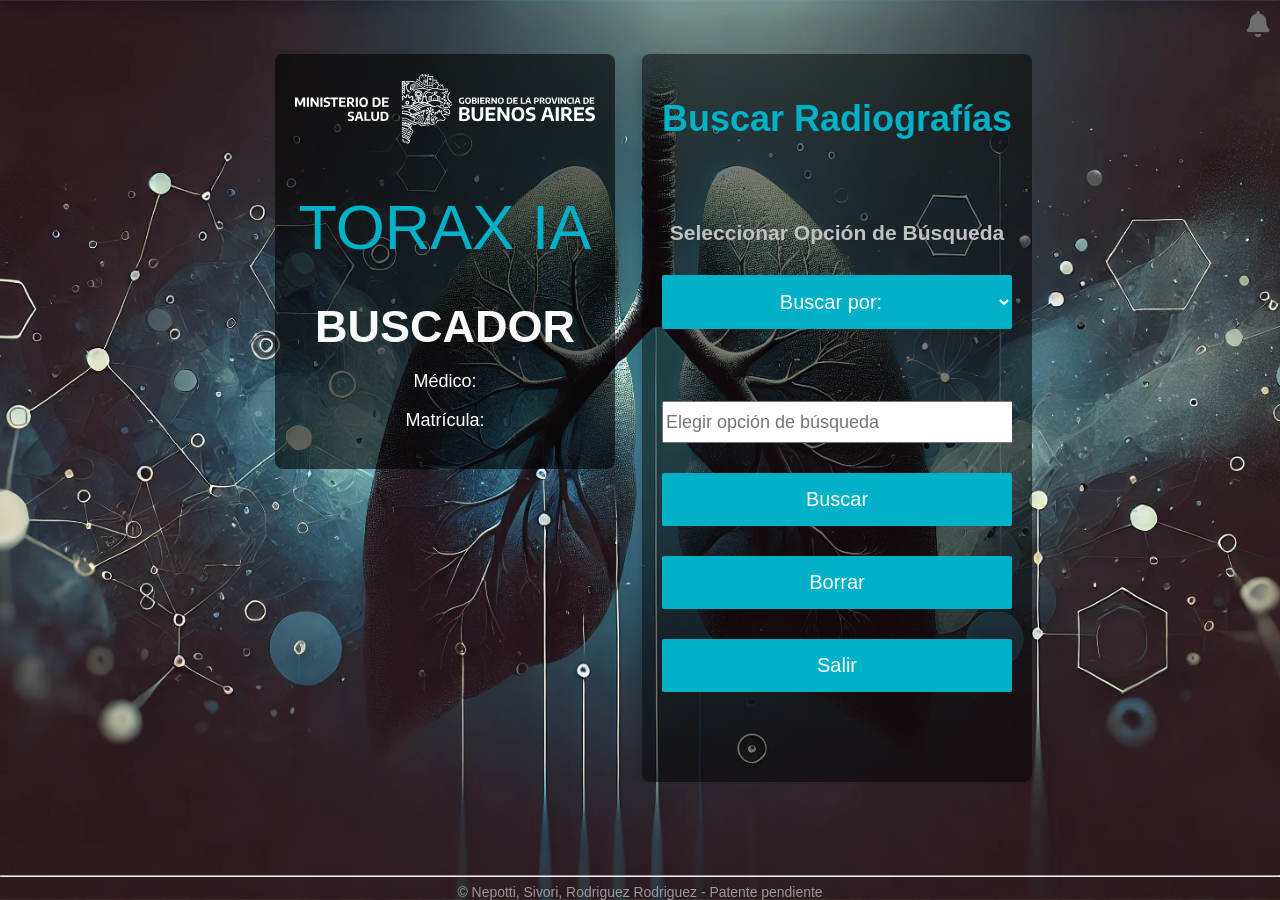
<file: frontEnd ToraxIA/searchMedico.html>
<!DOCTYPE html>
<html lang="en">

<head>
    <meta charset="UTF-8">
    <meta name="viewport" content="width=device-width, initial-scale=1.0">
    <link rel="icon" type="image/vnd.microsoft.icon" href="./assets/img/favicon.ico">
    <title>Torax iA - Búsqueda de diagnósticos</title>
    <link href="./css/style.css" rel="stylesheet">
    <link rel="stylesheet" href="https://cdnjs.cloudflare.com/ajax/libs/font-awesome/6.0.0-beta3/css/all.min.css">
</head>

<body>
    <div class="notification-icon">
        <i id="notificationIcon" class="fa fa-bell" title="Radiografías sin diagnóstico validado"></i>
        <span class="notification-badge" id="notificationBadge"></span>
    </div>

    <div class="content-wrapper"> <!-- Contenedor padre para flexbox -->
        <div class="col col-12 col-lg-7">
            <div class="card intranet-card intranet-card--left ">
                <div class="card-body intranet-card__body">
                    <div class="logo">
                        <svg xmlns="http://www.w3.org/2000/svg" width="100%" height="100%" viewBox="0 0 346.286 80.912">
                            <defs>
                                <style>
                                    .a {
                                        fill: #fff;
                                    }
                                </style>
                            </defs>
                            <g transform="translate(-7.3 -8.4)">
                                <path class="a"
                                    d="M347.629,260.1a8.648,8.648,0,0,1-1.533-.126,9.589,9.589,0,0,1-1.425-.325v-1.876a10.858,10.858,0,0,0,1.461.343,8.98,8.98,0,0,0,1.5.126,2.783,2.783,0,0,0,1.479-.307,1.012,1.012,0,0,0,.451-.92,1.071,1.071,0,0,0-.144-.559,1.414,1.414,0,0,0-.469-.4,4.3,4.3,0,0,0-.92-.325l-.794-.216a4.33,4.33,0,0,1-2.128-1.1,2.675,2.675,0,0,1-.7-1.93,2.782,2.782,0,0,1,1.118-2.363,5.432,5.432,0,0,1,3.3-.83c.469,0,.92.036,1.353.072a7.094,7.094,0,0,1,1.172.234V251.5a6.363,6.363,0,0,0-1.136-.234,9.627,9.627,0,0,0-1.245-.09,3.3,3.3,0,0,0-1.7.325.956.956,0,0,0-.379.379.9.9,0,0,0-.126.523,1,1,0,0,0,.126.541,1.189,1.189,0,0,0,.415.379,4.864,4.864,0,0,0,.812.307l.794.2a4.785,4.785,0,0,1,2.273,1.118,2.655,2.655,0,0,1,.721,1.948,2.926,2.926,0,0,1-.505,1.732,3.185,3.185,0,0,1-1.461,1.118A6.745,6.745,0,0,1,347.629,260.1Zm12.716-.126-.866-2.814h-3.932l-.866,2.814h-2.273l3.427-10.533h3.409l3.427,10.533Zm-4.239-4.653h2.8l-1.389-4.491Zm7.593,4.653V249.426h2.327v8.6h4.87v1.93h-7.2Zm12.409.126a4.642,4.642,0,0,1-3.391-1.1,4.7,4.7,0,0,1-1.082-3.391v-6.187h2.345v6.4a2.627,2.627,0,0,0,.523,1.8,2.521,2.521,0,0,0,3.211,0,2.626,2.626,0,0,0,.523-1.8v-6.4h2.291v6.169a4.668,4.668,0,0,1-1.082,3.391,4.31,4.31,0,0,1-3.337,1.118Zm9.2-.018a24.945,24.945,0,0,1-2.9-.162V249.679a16.215,16.215,0,0,1,3.373-.343,6.336,6.336,0,0,1,4.383,1.317,5.214,5.214,0,0,1,1.461,4.058,5.936,5.936,0,0,1-.7,3.066,4.15,4.15,0,0,1-2.074,1.75,9.88,9.88,0,0,1-3.535.559Zm.613-1.894a4.274,4.274,0,0,0,1.858-.343,2.184,2.184,0,0,0,1.082-1.118,4.88,4.88,0,0,0,.361-2.02,4.6,4.6,0,0,0-.361-2.02,2.251,2.251,0,0,0-1.082-1.118,4.229,4.229,0,0,0-1.84-.361,6.952,6.952,0,0,0-1.19.108v6.836C385.037,258.174,385.433,258.192,385.92,258.192Z"
                                    transform="translate(-276.298 -197.45)"></path>
                                <path class="a"
                                    d="M16.12,158.6h2.9v10.75H16.787v-7.611l-2.651,6.042H12.17l-2.651-5.844v7.413H7.3V158.6h2.9l2.994,6.782Z"
                                    transform="translate(0 -123.109)"></path>
                                <path class="a" d="M83.2,158.6h2.381v10.75H83.2Z"
                                    transform="translate(-62.21 -123.109)">
                                </path>
                                <path class="a"
                                    d="M114.27,158.6h2.255v10.75h-2.4l-4.69-7.2v7.2H107.2V158.6h2.4l4.69,7.2v-7.2Z"
                                    transform="translate(-81.881 -123.109)"></path>
                                <path class="a" d="M169.6,158.6h2.381v10.75H169.6Z"
                                    transform="translate(-133.026 -123.109)"></path>
                                <path class="a"
                                    d="M192.113,168.812a10.7,10.7,0,0,1-1.461-.343v-1.912a8.7,8.7,0,0,0,1.5.343,9.187,9.187,0,0,0,1.515.126,2.739,2.739,0,0,0,1.515-.325,1.046,1.046,0,0,0,.469-.92,1.1,1.1,0,0,0-.144-.577,1.414,1.414,0,0,0-.469-.4,4.446,4.446,0,0,0-.938-.325l-.812-.216a4.394,4.394,0,0,1-2.164-1.118,2.82,2.82,0,0,1-.721-1.984,2.85,2.85,0,0,1,1.136-2.417,5.507,5.507,0,0,1,3.373-.848,11.411,11.411,0,0,1,1.371.09,7.325,7.325,0,0,1,1.19.234v1.93a8.216,8.216,0,0,0-1.154-.253,9.906,9.906,0,0,0-1.263-.09,3.407,3.407,0,0,0-1.732.325,1,1,0,0,0-.4.379.9.9,0,0,0-.126.523,1.089,1.089,0,0,0,.126.541,1.188,1.188,0,0,0,.415.379,4.569,4.569,0,0,0,.83.307l.812.2a4.85,4.85,0,0,1,2.309,1.136,2.68,2.68,0,0,1,.74,1.984,3.011,3.011,0,0,1-.523,1.768,3.115,3.115,0,0,1-1.5,1.136,6.04,6.04,0,0,1-2.327.4A7.629,7.629,0,0,1,192.113,168.812Z"
                                    transform="translate(-150.075 -122.535)"></path>
                                <path class="a" d="M236.209,169.45v-8.784H232.8V158.7H242v1.966H238.59v8.784Z"
                                    transform="translate(-184.827 -123.191)"></path>
                                <path class="a"
                                    d="M292.045,167.556h5.321v1.894H289.7V158.7h7.593v1.894h-5.249v2.417h4.509v1.876h-4.509Z"
                                    transform="translate(-231.464 -123.191)"></path>
                                <path class="a"
                                    d="M342.845,163.022c.4.036.794.072,1.172.072a3.011,3.011,0,0,0,1.75-.415,1.494,1.494,0,0,0,.559-1.317,1.517,1.517,0,0,0-.541-1.3,2.735,2.735,0,0,0-1.659-.415,7.67,7.67,0,0,0-1.281.108Zm4.022,5.772-2.76-3.95h-.126c-.343,0-.721-.018-1.136-.036v3.986H340.5V158.279a14.837,14.837,0,0,1,1.641-.271,13.944,13.944,0,0,1,1.732-.108,5.921,5.921,0,0,1,3.517.848,3.026,3.026,0,0,1,1.172,2.615,3.339,3.339,0,0,1-.559,1.93,3.285,3.285,0,0,1-1.605,1.172l3.066,4.329Z"
                                    transform="translate(-273.102 -122.535)"></path>
                                <path class="a" d="M396.3,158.6h2.381v10.75H396.3Z"
                                    transform="translate(-318.837 -123.109)"></path>
                                <path class="a"
                                    d="M425.188,166.161a5.825,5.825,0,0,0,0-5.483,2.337,2.337,0,0,0-1.966-.866,2.436,2.436,0,0,0-1.984.848,4.348,4.348,0,0,0-.685,2.706,4.588,4.588,0,0,0,.667,2.8,2.373,2.373,0,0,0,1.984.866A2.477,2.477,0,0,0,425.188,166.161Zm-4.69,2.164a4.148,4.148,0,0,1-1.768-1.84,7.763,7.763,0,0,1,0-6.132,4.158,4.158,0,0,1,1.768-1.84,5.551,5.551,0,0,1,2.706-.613,5.76,5.76,0,0,1,2.705.613,4.253,4.253,0,0,1,1.768,1.84,7.762,7.762,0,0,1,0,6.132,4.067,4.067,0,0,1-1.768,1.84,5.6,5.6,0,0,1-2.705.613A6.1,6.1,0,0,1,420.5,168.325Z"
                                    transform="translate(-336.705 -122.535)"></path>
                                <path class="a"
                                    d="M509.283,166.694a2.327,2.327,0,0,0,1.1-1.136,5.1,5.1,0,0,0,.361-2.074,4.757,4.757,0,0,0-.379-2.056,2.288,2.288,0,0,0-1.1-1.154,4.344,4.344,0,0,0-1.876-.361,7.157,7.157,0,0,0-1.208.108V167a10.576,10.576,0,0,0,1.19.054A4.517,4.517,0,0,0,509.283,166.694ZM503.8,168.8V158.361a13.608,13.608,0,0,1,1.677-.271,14.877,14.877,0,0,1,1.768-.09,6.421,6.421,0,0,1,4.455,1.353,5.322,5.322,0,0,1,1.5,4.148,6.148,6.148,0,0,1-.7,3.12,4.109,4.109,0,0,1-2.128,1.786,9.708,9.708,0,0,1-3.589.577C505.73,168.966,504.738,168.912,503.8,168.8Z"
                                    transform="translate(-406.948 -122.617)"></path>
                                <path class="a"
                                    d="M566.945,167.556h5.339v1.894H564.6V158.7h7.611v1.894h-5.249v2.417h4.509v1.876h-4.509v2.669Z"
                                    transform="translate(-456.782 -123.191)"></path>
                                <path class="a"
                                    d="M1062.206,162.588v3.463a11.347,11.347,0,0,1-1.822.162,4.594,4.594,0,0,1-3.138-.9,3.511,3.511,0,0,1-1.046-2.778,3.55,3.55,0,0,1,1.064-2.8,4.475,4.475,0,0,1,3.084-.938,6.939,6.939,0,0,1,1.641.18V160.3a6.937,6.937,0,0,0-1.5-.18,3.761,3.761,0,0,0-1.479.253,1.691,1.691,0,0,0-.848.776,3.152,3.152,0,0,0-.271,1.407,2.039,2.039,0,0,0,2.363,2.345h.451v-2.291h1.5Z"
                                    transform="translate(-859.713 -123.273)"></path>
                                <path class="a"
                                    d="M1100.08,164.091a2.9,2.9,0,0,0,.469-1.822,3.009,3.009,0,0,0-.469-1.876,1.592,1.592,0,0,0-1.335-.6,1.631,1.631,0,0,0-1.335.577,2.9,2.9,0,0,0-.469,1.822,3.019,3.019,0,0,0,.451,1.876,1.63,1.63,0,0,0,1.335.577A1.516,1.516,0,0,0,1100.08,164.091Zm-3.174,1.461a2.741,2.741,0,0,1-1.19-1.245,5.394,5.394,0,0,1,0-4.148,2.843,2.843,0,0,1,1.19-1.245,3.9,3.9,0,0,1,1.84-.415,3.954,3.954,0,0,1,1.84.415,2.748,2.748,0,0,1,1.19,1.245,4.449,4.449,0,0,1,.415,2.056,4.58,4.58,0,0,1-.415,2.056,2.694,2.694,0,0,1-1.208,1.245,3.827,3.827,0,0,1-1.822.415A3.549,3.549,0,0,1,1096.905,165.552Z"
                                    transform="translate(-891.761 -123.027)"></path>
                                <path class="a"
                                    d="M1142.9,164.587a.87.87,0,0,0,.523-.343,1.14,1.14,0,0,0-.18-1.353,1.823,1.823,0,0,0-1.064-.234h-1.19v1.984a6.818,6.818,0,0,0,.9.036A3.206,3.206,0,0,0,1142.9,164.587Zm-1.912-4.888v1.786h1.028a1.66,1.66,0,0,0,1.028-.234.773.773,0,0,0,.307-.7.82.82,0,0,0-.144-.541.914.914,0,0,0-.433-.307,2.552,2.552,0,0,0-.83-.09A4.291,4.291,0,0,0,1140.987,159.7Zm3.715,2.9a1.749,1.749,0,0,1,.361,1.136,1.837,1.837,0,0,1-.361,1.154,2.147,2.147,0,0,1-1.154.7,7.347,7.347,0,0,1-2.092.234,15.76,15.76,0,0,1-2.056-.144v-7.034a9.39,9.39,0,0,1,1.136-.18,9.236,9.236,0,0,1,1.208-.072,4.218,4.218,0,0,1,2.363.505,1.679,1.679,0,0,1,.74,1.515,1.662,1.662,0,0,1-.307.992,1.579,1.579,0,0,1-.866.577A2.118,2.118,0,0,1,1144.7,162.6Z"
                                    transform="translate(-927.907 -122.945)"></path>
                                <path class="a" d="M1175.9,159.1h1.605v7.251H1175.9Z"
                                    transform="translate(-957.824 -123.519)"></path>
                                <path class="a"
                                    d="M1193.787,165.088h3.607v1.281H1192.2V159.1h5.14v1.281h-3.553V162h3.048v1.281h-3.048Z"
                                    transform="translate(-971.184 -123.519)"></path>
                                <path class="a"
                                    d="M1228.005,162.063a6.116,6.116,0,0,0,.794.036,2.008,2.008,0,0,0,1.172-.271,1.026,1.026,0,0,0,.379-.884,1.066,1.066,0,0,0-.361-.884,1.881,1.881,0,0,0-1.136-.271,4.678,4.678,0,0,0-.866.072v2.2Zm2.724,3.9-1.876-2.669h-.09c-.234,0-.487,0-.776-.018v2.687H1226.4v-7.106c.343-.072.721-.126,1.118-.18a8.7,8.7,0,0,1,1.172-.072,4.1,4.1,0,0,1,2.381.577,2.036,2.036,0,0,1,.794,1.75,2.131,2.131,0,0,1-.379,1.3,2.364,2.364,0,0,1-1.082.794l2.074,2.922h-1.75Z"
                                    transform="translate(-999.215 -123.109)"></path>
                                <path class="a"
                                    d="M1269,159.1h1.515v7.251h-1.623l-3.174-4.852v4.852H1264.2V159.1h1.623l3.174,4.87Z"
                                    transform="translate(-1030.197 -123.519)"></path>
                                <path class="a"
                                    d="M1309.98,164.091a2.91,2.91,0,0,0,.451-1.822,3.009,3.009,0,0,0-.469-1.876,1.592,1.592,0,0,0-1.335-.6,1.631,1.631,0,0,0-1.335.577,2.9,2.9,0,0,0-.469,1.822,3.019,3.019,0,0,0,.451,1.876,1.631,1.631,0,0,0,1.335.577A1.549,1.549,0,0,0,1309.98,164.091Zm-3.174,1.461a2.741,2.741,0,0,1-1.19-1.245,4.478,4.478,0,0,1-.415-2.074,4.719,4.719,0,0,1,.415-2.074,2.843,2.843,0,0,1,1.19-1.245,4.287,4.287,0,0,1,3.679,0,2.659,2.659,0,0,1,1.19,1.245,4.69,4.69,0,0,1,.415,2.056,4.58,4.58,0,0,1-.415,2.056,2.835,2.835,0,0,1-1.19,1.245,4.464,4.464,0,0,1-3.679.036Z"
                                    transform="translate(-1063.802 -123.027)"></path>
                                <path class="a"
                                    d="M1366.8,164.562a1.664,1.664,0,0,0,.758-.776,4.082,4.082,0,0,0-.018-2.778,1.513,1.513,0,0,0-.758-.776,2.913,2.913,0,0,0-1.263-.253,4.241,4.241,0,0,0-.812.072v4.708c.216.018.469.036.812.036A2.668,2.668,0,0,0,1366.8,164.562Zm-3.7,1.425v-7.052c.343-.072.721-.126,1.136-.18q.622-.054,1.19-.054a4.33,4.33,0,0,1,3.012.92,3.6,3.6,0,0,1,1.01,2.8,4.062,4.062,0,0,1-.487,2.11,2.84,2.84,0,0,1-1.443,1.208,6.7,6.7,0,0,1-2.435.379,17.469,17.469,0,0,1-1.984-.126Z"
                                    transform="translate(-1111.259 -123.191)"></path>
                                <path class="a"
                                    d="M1405.787,165.088h3.607v1.281H1404.2V159.1h5.14v1.281h-3.553V162h3.048v1.281h-3.048Z"
                                    transform="translate(-1144.946 -123.519)"></path>
                                <path class="a" d="M1452.3,166.451V159.2h1.605v5.916h3.355v1.335Z"
                                    transform="translate(-1184.37 -123.601)"></path>
                                <path class="a"
                                    d="M1483.143,163.158h1.93l-.974-3.084Zm2.922,3.211-.6-1.93h-2.705l-.6,1.93H1480.6l2.363-7.269h2.363l2.363,7.269Z"
                                    transform="translate(-1207.566 -123.519)"></path>
                                <path class="a"
                                    d="M1541.053,162.316a1.358,1.358,0,0,0,.379-1.082,1.454,1.454,0,0,0-.379-1.1,1.687,1.687,0,0,0-1.172-.343,5.349,5.349,0,0,0-.758.054v2.742a4.858,4.858,0,0,0,.721.054A1.672,1.672,0,0,0,1541.053,162.316Zm-3.553-3.5a11.845,11.845,0,0,1,2.219-.216,3.991,3.991,0,0,1,2.453.631,2.349,2.349,0,0,1,.812,1.984,2.388,2.388,0,0,1-.794,1.948,3.656,3.656,0,0,1-2.363.649c-.144,0-.379,0-.7-.018v2.128h-1.605l-.018-7.106Z"
                                    transform="translate(-1254.203 -123.109)"></path>
                                <path class="a"
                                    d="M1575.269,162.063a6.114,6.114,0,0,0,.794.036,2.046,2.046,0,0,0,1.172-.271,1.025,1.025,0,0,0,.379-.884,1.065,1.065,0,0,0-.361-.884,1.881,1.881,0,0,0-1.136-.271,4.675,4.675,0,0,0-.866.072v2.2Zm2.724,3.9-1.858-2.669h-.09c-.252,0-.505,0-.758-.018v2.687H1573.7v-7.106c.343-.072.721-.126,1.118-.18a8.527,8.527,0,0,1,1.172-.072,4.138,4.138,0,0,1,2.381.577,2.036,2.036,0,0,1,.794,1.75,2.131,2.131,0,0,1-.379,1.3,2.364,2.364,0,0,1-1.082.794l2.074,2.922h-1.786Z"
                                    transform="translate(-1283.874 -123.109)"></path>
                                <path class="a"
                                    d="M1612.88,164.091a2.9,2.9,0,0,0,.469-1.822,3.009,3.009,0,0,0-.469-1.876,1.592,1.592,0,0,0-1.335-.6,1.631,1.631,0,0,0-1.335.577,2.91,2.91,0,0,0-.451,1.822,3.019,3.019,0,0,0,.451,1.876,1.631,1.631,0,0,0,1.335.577A1.568,1.568,0,0,0,1612.88,164.091Zm-3.174,1.461a2.831,2.831,0,0,1-1.19-1.245,5.392,5.392,0,0,1,0-4.148,2.843,2.843,0,0,1,1.19-1.245,4.287,4.287,0,0,1,3.68,0,2.66,2.66,0,0,1,1.19,1.245,4.692,4.692,0,0,1,.415,2.056,4.582,4.582,0,0,1-.415,2.056,2.837,2.837,0,0,1-1.19,1.245,3.954,3.954,0,0,1-1.84.415A3.549,3.549,0,0,1,1609.705,165.552Z"
                                    transform="translate(-1312.069 -123.027)"></path>
                                <path class="a"
                                    d="M1653,159.1h1.569l-2.345,7.251h-2.381L1647.5,159.1h1.677l1.894,6.042Z"
                                    transform="translate(-1344.363 -123.519)"></path>
                                <path class="a" d="M1690.3,159.1h1.605v7.251H1690.3Z"
                                    transform="translate(-1379.443 -123.519)"></path>
                                <path class="a"
                                    d="M1711.3,159.1h1.515v7.251h-1.623l-3.174-4.852v4.852H1706.5V159.1h1.623l3.175,4.87Z"
                                    transform="translate(-1392.721 -123.519)"></path>
                                <path class="a"
                                    d="M1748.374,165.147a4.461,4.461,0,0,1,.036-5.609,4.077,4.077,0,0,1,2.9-.938,6.242,6.242,0,0,1,1.569.18V160.1a6.434,6.434,0,0,0-1.443-.162,2.811,2.811,0,0,0-1.317.253,1.62,1.62,0,0,0-.776.776,3.353,3.353,0,0,0-.252,1.389,3.445,3.445,0,0,0,.252,1.407,1.514,1.514,0,0,0,.758.776,2.9,2.9,0,0,0,1.281.234,5.056,5.056,0,0,0,1.5-.234v1.317a5.933,5.933,0,0,1-.776.162,7.009,7.009,0,0,1-.866.072A4.332,4.332,0,0,1,1748.374,165.147Z"
                                    transform="translate(-1426.244 -123.109)"></path>
                                <path class="a" d="M1782.7,159.1h1.605v7.251H1782.7Z"
                                    transform="translate(-1455.177 -123.519)"></path>
                                <path class="a"
                                    d="M1798.343,163.158h1.93l-.974-3.084Zm2.922,3.211-.6-1.93h-2.706l-.6,1.93H1795.8l2.363-7.269h2.345l2.363,7.269Z"
                                    transform="translate(-1465.914 -123.519)"></path>
                                <path class="a"
                                    d="M1856.4,164.562a1.549,1.549,0,0,0,.74-.776,3.945,3.945,0,0,0,0-2.778,1.512,1.512,0,0,0-.758-.776,2.857,2.857,0,0,0-1.262-.253,6.168,6.168,0,0,0-.812.072v4.708c.216.018.487.036.812.036A2.668,2.668,0,0,0,1856.4,164.562Zm-3.7,1.425v-7.052c.343-.072.721-.126,1.136-.18q.622-.054,1.19-.054a4.331,4.331,0,0,1,3.012.92,3.6,3.6,0,0,1,1.01,2.8,4.062,4.062,0,0,1-.487,2.11,2.915,2.915,0,0,1-1.443,1.208,6.633,6.633,0,0,1-2.435.379A17.469,17.469,0,0,1,1852.7,165.987Z"
                                    transform="translate(-1512.551 -123.191)"></path>
                                <path class="a"
                                    d="M1895.387,165.088h3.607v1.281H1893.8V159.1h5.141v1.281h-3.553V162h3.048v1.281h-3.048Z"
                                    transform="translate(-1546.238 -123.519)"></path>
                                <path class="a"
                                    d="M1065.647,233.473a1.829,1.829,0,0,0,1.5-1.984,1.9,1.9,0,0,0-.721-1.677,4.018,4.018,0,0,0-2.363-.523h-2.615v4.347c.541.054,1.208.09,1.984.09A8.722,8.722,0,0,0,1065.647,233.473Zm-4.2-10.732v3.914h2.273a3.819,3.819,0,0,0,2.255-.505,1.783,1.783,0,0,0,.667-1.551,2.157,2.157,0,0,0-.307-1.19,1.885,1.885,0,0,0-.974-.667,6.017,6.017,0,0,0-1.786-.216A13.953,13.953,0,0,0,1061.445,222.742Zm8.171,6.385a3.778,3.778,0,0,1,.794,2.489,3.966,3.966,0,0,1-.794,2.543,4.783,4.783,0,0,1-2.525,1.551,15.905,15.905,0,0,1-4.581.523c-.685,0-1.443-.036-2.255-.09-.757-.054-1.5-.126-2.255-.216V220.541a24.632,24.632,0,0,1,5.14-.541,9.582,9.582,0,0,1,5.177,1.082,3.71,3.71,0,0,1,1.641,3.337,3.564,3.564,0,0,1-.667,2.182,3.37,3.37,0,0,1-1.876,1.263A3.887,3.887,0,0,1,1069.616,229.127Z"
                                    transform="translate(-861.189 -173.434)"></path>
                                <path class="a"
                                    d="M1139.141,235.511c-1.1-1.118-1.641-2.814-1.641-5.122V221.1h3.535v9.632a3.93,3.93,0,0,0,.794,2.724,3.857,3.857,0,0,0,4.87,0,3.961,3.961,0,0,0,.794-2.724V221.1h3.463v9.289c0,2.309-.541,4.022-1.623,5.122-1.082,1.118-2.778,1.677-5.068,1.677C1141.937,237.189,1140.224,236.63,1139.141,235.511Z"
                                    transform="translate(-926.35 -174.336)"></path>
                                <path class="a"
                                    d="M1231.081,234.195h7.882v2.8H1227.6V221.1h11.255v2.8h-7.774v3.571h6.674v2.8h-6.674Z"
                                    transform="translate(-1000.199 -174.336)"></path>
                                <path class="a"
                                    d="M1313.315,221.1h3.319v15.89h-3.553l-6.962-10.642V236.99H1302.8V221.1h3.553l6.962,10.642Z"
                                    transform="translate(-1061.835 -174.336)"></path>
                                <path class="a"
                                    d="M1402.879,232.211a6.369,6.369,0,0,0,1.01-3.986,6.682,6.682,0,0,0-1.01-4.112,3.452,3.452,0,0,0-2.922-1.281,3.489,3.489,0,0,0-2.922,1.263,6.278,6.278,0,0,0-1.01,4,6.779,6.779,0,0,0,1.01,4.13,3.514,3.514,0,0,0,2.94,1.281A3.6,3.6,0,0,0,1402.879,232.211Zm-6.944,3.174a5.986,5.986,0,0,1-2.615-2.724,11.6,11.6,0,0,1,0-9.054,6.075,6.075,0,0,1,2.615-2.724,9.507,9.507,0,0,1,8.044.018,6.075,6.075,0,0,1,2.615,2.724,11.6,11.6,0,0,1,0,9.054,6.169,6.169,0,0,1-2.615,2.724,8.464,8.464,0,0,1-4,.9A8.565,8.565,0,0,1,1395.935,235.385Z"
                                    transform="translate(-1135.274 -173.434)"></path>
                                <path class="a"
                                    d="M1486.925,236.025a12.783,12.783,0,0,1-2.146-.505v-2.832a15.769,15.769,0,0,0,4.473.685,4.172,4.172,0,0,0,2.237-.469,1.53,1.53,0,0,0,.685-1.371,1.558,1.558,0,0,0-.217-.848,1.672,1.672,0,0,0-.7-.6,6.7,6.7,0,0,0-1.389-.487l-1.208-.307a6.363,6.363,0,0,1-3.193-1.641,4.1,4.1,0,0,1-1.064-2.922,4.222,4.222,0,0,1,1.677-3.571,8.171,8.171,0,0,1,4.978-1.263,14.638,14.638,0,0,1,2.02.126,13.994,13.994,0,0,1,1.768.343v2.85a11.132,11.132,0,0,0-1.714-.361,13.363,13.363,0,0,0-1.894-.126,5.232,5.232,0,0,0-2.561.469,1.507,1.507,0,0,0-.776,1.353,1.591,1.591,0,0,0,.18.812,1.5,1.5,0,0,0,.631.559,5.751,5.751,0,0,0,1.227.451l1.208.289a7.162,7.162,0,0,1,3.445,1.7,3.987,3.987,0,0,1,1.1,2.94,4.51,4.51,0,0,1-.758,2.615,4.761,4.761,0,0,1-2.219,1.7,9.04,9.04,0,0,1-3.463.577A12.623,12.623,0,0,1,1486.925,236.025Z"
                                    transform="translate(-1210.681 -173.352)"></path>
                                <path class="a"
                                    d="M1586.927,229.974h4.221l-2.11-6.782Zm6.385,7.016L1592,232.752h-5.934l-1.317,4.239H1581.3l5.177-15.89h5.141l5.177,15.89Z"
                                    transform="translate(-1290.103 -174.336)"></path>
                                <path class="a" d="M1676,221.1h3.517v15.89H1676Z"
                                    transform="translate(-1367.722 -174.336)">
                                </path>
                                <path class="a"
                                    d="M1714.963,227.639a14.774,14.774,0,0,0,1.75.09,4.463,4.463,0,0,0,2.579-.6,2.217,2.217,0,0,0,.83-1.948,2.279,2.279,0,0,0-.794-1.93,3.985,3.985,0,0,0-2.471-.613,11.189,11.189,0,0,0-1.894.162v4.834Zm5.97,8.531-4.094-5.826h-.2q-.758,0-1.677-.054v5.88H1711.5v-15.53c.812-.162,1.623-.307,2.435-.4a24.381,24.381,0,0,1,2.561-.144,8.861,8.861,0,0,1,5.195,1.245,4.413,4.413,0,0,1,1.731,3.842,4.715,4.715,0,0,1-.83,2.85,5.094,5.094,0,0,1-2.381,1.75l4.545,6.385h-3.824Z"
                                    transform="translate(-1396.819 -173.516)"></path>
                                <path class="a"
                                    d="M1797.581,234.195h7.882v2.8H1794.1V221.1h11.255v2.8h-7.774v3.571h6.674v2.8h-6.674Z"
                                    transform="translate(-1464.521 -174.336)"></path>
                                <path class="a"
                                    d="M1867.225,236.025a12.784,12.784,0,0,1-2.146-.505v-2.832a15.769,15.769,0,0,0,4.473.685,4.172,4.172,0,0,0,2.237-.469,1.732,1.732,0,0,0,.469-2.219,1.673,1.673,0,0,0-.7-.6,6.7,6.7,0,0,0-1.389-.487l-1.208-.307a6.363,6.363,0,0,1-3.192-1.641,4.1,4.1,0,0,1-1.064-2.922,4.191,4.191,0,0,1,1.7-3.571,8.208,8.208,0,0,1,4.978-1.263,14.635,14.635,0,0,1,2.02.126,13.991,13.991,0,0,1,1.768.343v2.85a11.132,11.132,0,0,0-1.714-.361,13.363,13.363,0,0,0-1.894-.126,5.233,5.233,0,0,0-2.561.469,1.507,1.507,0,0,0-.776,1.353,1.8,1.8,0,0,0,.18.812,1.557,1.557,0,0,0,.613.559,5.746,5.746,0,0,0,1.227.451l1.208.289a7.091,7.091,0,0,1,3.427,1.7,4.06,4.06,0,0,1,1.1,2.94,4.511,4.511,0,0,1-.758,2.615,4.854,4.854,0,0,1-2.219,1.7,9.04,9.04,0,0,1-3.463.577A12.429,12.429,0,0,1,1867.225,236.025Z"
                                    transform="translate(-1522.387 -173.352)"></path>
                                <path class="a" d="M770.285,80.842V78.1H769.6v2.742Z"
                                    transform="translate(-624.807 -57.128)"></path>
                                <path class="a" d="M779.885,80.842V78.1H779.2v2.742Z"
                                    transform="translate(-632.675 -57.128)"></path>
                                <path class="a"
                                    d="M746.247,74.219h-1.876l.126-1.407v-.018a.255.255,0,0,1,.234-.253h1.515v1.677Zm-1.353,2.561a.555.555,0,0,1,.541.541.546.546,0,0,1-.325.487.579.579,0,0,1-.307.036.527.527,0,0,1-.415-.415.445.445,0,0,1,.036-.307.5.5,0,0,1,.2-.234.34.34,0,0,1,.271-.108Zm4.816-5.88h-3.084a.4.4,0,0,0-.271.108.367.367,0,0,0-.108.271v.541h-1.515a.986.986,0,0,0-.974.974l-.144,1.659-.361.361a1.036,1.036,0,0,0-.253.721v1.8a.4.4,0,0,0,.018.144.789.789,0,0,0,.072.126.291.291,0,0,0,.126.072.424.424,0,0,0,.144.036h.289a1.315,1.315,0,0,0,.541.7,1.331,1.331,0,0,0,.866.18,1.206,1.206,0,0,0,.776-.433,1.265,1.265,0,0,0-.649-2.074,1.3,1.3,0,0,0-.83.072,1.455,1.455,0,0,0-.613.577v-.559h.144a.4.4,0,0,0,.271-.108.367.367,0,0,0,.108-.271.4.4,0,0,0-.108-.271.367.367,0,0,0-.271-.108h-.144a.334.334,0,0,1,.036-.126l.343-.343h2.128V77.3a.37.37,0,0,0,.379.379h.451c.379-.271.776-.505,1.172-.74h-1.263v-.758h2.994a14.847,14.847,0,0,1,2.8-.74h-5.79V71.658h3.9c-.361-.253-.776-.505-1.172-.758Z"
                                    transform="translate(-603.004 -51.227)"></path>
                                <path class="a" d="M789.151,78.1H788.7v2.742h.685V78.262a2.644,2.644,0,0,0-.234-.162Z"
                                    transform="translate(-640.461 -57.128)"></path>
                                <path class="a" d="M798.3,83.2V85h.685v-1.3c-.216-.162-.451-.325-.685-.505Z"
                                    transform="translate(-648.33 -61.309)"></path>
                                <path class="a"
                                    d="M692.066,62.179l1.5,1.1-1.5,1.407Zm0-4.148,1.479,1.19-1.479,1.19Zm0-3.211h1.3l-1.3,1.263V54.82ZM693.8,56.1v2.219l-1.515-1.226,1.515-1.479Zm0,6.295-1.461-1.082,1.461-1.172V62.4Zm0,4.834-1.533-1.515,1.533-1.443Zm.866-10.281,1.226.884-1.226.667V56.948Zm3.5-.451c-.126.108-.253.216-.361.325l-1.064.559-1.208-.866Zm.379,8.423.036.054-.487.451-.036-.054a1.808,1.808,0,0,1-.469-1.01A1.738,1.738,0,0,1,698.541,64.92Zm-6.475,4.888V66.742l1.858,1.822.74-.307V59.473l1.912-1.028a5.92,5.92,0,0,0-.487,1.335,6.423,6.423,0,0,0,.794,4.527l.018-.018a2.436,2.436,0,0,0,.631,1.5l.253.289a.321.321,0,0,0,.469.018l.253-.216.433.487a.322.322,0,0,0,.469.018.651.651,0,0,1,.469-.162.6.6,0,0,1,.451.216.741.741,0,0,1,.162.469.712.712,0,0,1-.216.451.676.676,0,0,1-.216.126.574.574,0,0,1-.253.036.637.637,0,0,1-.253-.054.8.8,0,0,1-.2-.144.322.322,0,0,0-.469-.018.3.3,0,0,0-.036.451,1.256,1.256,0,0,0,.92.415,1.29,1.29,0,0,0,.938-.343,1.33,1.33,0,0,0,.108-1.858,1.2,1.2,0,0,0-.74-.4,1.312,1.312,0,0,0-.83.126l-.253-.271.253-.216a.324.324,0,0,0,.036-.469l-.271-.289a2.406,2.406,0,0,0-1.227-.74l.036-.018a4.925,4.925,0,0,1,1.461-6.728l1.1-.6-.216-.812-5.5.054V54.333l-.433-.433h-2.6l-.433.433V70.349l.523-.379Z"
                                    transform="translate(-560.547 -37.293)"></path>
                                <path class="a"
                                    d="M715.19,182.7a.686.686,0,0,1-.144-.307.724.724,0,0,1-.018-.343,1.147,1.147,0,0,1,.108-.325.948.948,0,0,1,.216-.253.686.686,0,0,1,.307-.144.723.723,0,0,1,.343-.018,1.147,1.147,0,0,1,.325.108.951.951,0,0,1,.253.216.687.687,0,0,1,.144.307.723.723,0,0,1,.018.343.844.844,0,0,1-.343.577.883.883,0,0,1-.631.162h0A.976.976,0,0,1,715.19,182.7Zm.685,1.713a2.257,2.257,0,0,0,2.237-1.948,2.44,2.44,0,0,0-.054-.884,2.192,2.192,0,0,0-.4-.794,2.322,2.322,0,0,0-1.5-.866,2.44,2.44,0,0,0-.884.054,2.192,2.192,0,0,0-.794.4,2.063,2.063,0,0,0-.577.667,2.276,2.276,0,0,0-.289.83,2.432,2.432,0,0,0,.072.956,2.11,2.11,0,0,0,.469.83,2.317,2.317,0,0,0,1.714.758Z"
                                    transform="translate(-578.91 -140.567)"></path>
                                <path class="a"
                                    d="M955.307,120.505c-.072.072-.126.144-.2.216-.18.216-.613.613-.848.83l-.108.108a2.675,2.675,0,0,1-.812.433,2.113,2.113,0,0,0-1.407,1.659,3.23,3.23,0,0,1-.144-1.118,5.1,5.1,0,0,1,.866-1.984c.09-.162.2-.325.289-.487a.48.48,0,0,0,.054-.216.346.346,0,0,0-.072-.216.318.318,0,0,0-.162-.144.31.31,0,0,0-.216-.036,6.008,6.008,0,0,0-2.471.92,3.807,3.807,0,0,1,.866-1.3,1.27,1.27,0,0,0,.144-.18.356.356,0,0,0,.108-.253.536.536,0,0,0-.09-.271.4.4,0,0,0-.234-.144.454.454,0,0,0-.271.036c-.559.289-1.1.577-1.659.848-.469.216-.956.4-1.425.577a6.107,6.107,0,0,0-1.028.523,2.17,2.17,0,0,1,.289-.487,5.354,5.354,0,0,1,.776-.794c.144-.126.271-.253.415-.379a9.812,9.812,0,0,0,1.461-1.822.3.3,0,0,0,.054-.18.615.615,0,0,0-.018-.18.393.393,0,0,0-.09-.144.349.349,0,0,0-.162-.09,3.185,3.185,0,0,0-1.3-.162.982.982,0,0,0-.541.234l-.036.018a.056.056,0,0,1-.036.018c0-.036.018-.054.018-.09a1.467,1.467,0,0,1,.487-.7.141.141,0,0,0,.072-.072.611.611,0,0,0,.108-.216.6.6,0,0,0-.018-.253.564.564,0,0,0-.162-.2.363.363,0,0,0-.234-.072.352.352,0,0,0-.144.018,2.055,2.055,0,0,1-.992.036,6.115,6.115,0,0,0-2.074-.054c.036-.036.072-.054.09-.09a3.656,3.656,0,0,1,1.677-.812,6.434,6.434,0,0,0,1.19-.523c.126-.072.253-.126.379-.2a.541.541,0,0,0,.343-.469.527.527,0,0,0-.343-.487,2.129,2.129,0,0,0-1.136-.18,1.519,1.519,0,0,0,.505-.451c.108-.18.343-.253.7-.361l.036-.018a.406.406,0,0,0,.289-.325.361.361,0,0,0-.036-.234.706.706,0,0,0-.144-.18,1.555,1.555,0,0,1-.18-.126c-.126-.072-.234-.144-.343-.216a3.006,3.006,0,0,1-1.064-1.208,1.5,1.5,0,0,0-.794-.721,4.685,4.685,0,0,0-.758-.271,2.93,2.93,0,0,1,1.569.108,11.638,11.638,0,0,1,1.966.956h0a.558.558,0,0,0,.469.126.335.335,0,0,0,.216-.126.491.491,0,0,0,.108-.216,2.982,2.982,0,0,0-.794-2.435,5.917,5.917,0,0,1,1.677.812.356.356,0,0,0,.271.054.481.481,0,0,0,.253-.126.328.328,0,0,0,.108-.253.387.387,0,0,0-.072-.271,1.523,1.523,0,0,1-.253-.487,2.1,2.1,0,0,0-.108-.289,1.206,1.206,0,0,1-.036-.577c0-.108.018-.2.018-.325a2.75,2.75,0,0,1,.361-1.172c-.2-.162-.4-.343-.649-.541a3.874,3.874,0,0,0-.523,1.7,1.368,1.368,0,0,1-.018.271,2.2,2.2,0,0,0,.018.685,5.171,5.171,0,0,0-2.2-.505.512.512,0,0,0-.234.072.321.321,0,0,0-.144.2.352.352,0,0,0-.018.234.468.468,0,0,0,.126.2,3.7,3.7,0,0,1,1.407,1.966,13.528,13.528,0,0,0-1.641-.758,4.511,4.511,0,0,0-3.571.379.706.706,0,0,0-.18.144.513.513,0,0,0-.072.216.315.315,0,0,0,.072.216.36.36,0,0,0,.18.144,2.213,2.213,0,0,0,.379.09,6.222,6.222,0,0,1,1.75.433.835.835,0,0,1,.4.325,3.638,3.638,0,0,0,1.245,1.461,1.3,1.3,0,0,0-.433.4c-.144.216-.325.289-.685.253a.5.5,0,0,0-.541.18.486.486,0,0,0,.036.6v.018a1.348,1.348,0,0,0,.559.541,1.248,1.248,0,0,0,.758.144,3.587,3.587,0,0,1-.613.234,4.454,4.454,0,0,0-2.02,1.01.786.786,0,0,1-.523.2h-.036c-.415-.036-.577.18-.613.325a.7.7,0,0,0,.234.74.9.9,0,0,0,.613.289,2.71,2.71,0,0,0,.685-.054,5.428,5.428,0,0,1,2.02,0,1.779,1.779,0,0,0,.433.054,3.257,3.257,0,0,0-.144.379c-.108.361-.253.541-.487.613a.514.514,0,0,0-.253.144.481.481,0,0,0-.126.253.544.544,0,0,0,.234.523.91.91,0,0,0,.956.036,4.656,4.656,0,0,0,.776-.469l.18-.126.036-.036a.311.311,0,0,1,.126-.072,3.77,3.77,0,0,1,.451.018,8.322,8.322,0,0,1-1.425,1.551,8.283,8.283,0,0,0-.866.9,2.9,2.9,0,0,0-.631,1.822.64.64,0,0,0,.036.18.4.4,0,0,0,.433.234,1.127,1.127,0,0,0,.4-.18l.072-.054a6.634,6.634,0,0,1,1.335-.758c.487-.18.992-.379,1.5-.613a1.074,1.074,0,0,0,.144-.072,2.345,2.345,0,0,0-.2,1.443.343.343,0,0,0,.09.18.561.561,0,0,0,.162.126.767.767,0,0,0,.2.036.444.444,0,0,0,.2-.072,7.765,7.765,0,0,1,1.876-1.028,4.866,4.866,0,0,0-.776,1.948,5.04,5.04,0,0,0,.92,3.066.29.29,0,0,0,.2.09.31.31,0,0,0,.216-.036.458.458,0,0,0,.18-.144.346.346,0,0,0,.072-.216,9.694,9.694,0,0,1,.126-1.245,1.353,1.353,0,0,1,.92-1.208,2.728,2.728,0,0,0,1.064-.6l.108-.09c.162-.144.325-.307.505-.469l.216-.216C955.487,121.137,955.415,120.812,955.307,120.505Z"
                                    transform="translate(-766.684 -77.619)"></path>
                                <path class="a" d="M813.084,31.3H812.2v.884h.884Z"
                                    transform="translate(-659.723 -18.77)">
                                </path>
                                <path class="a" d="M831.584,31.3H830.7v.884h.884Z"
                                    transform="translate(-674.886 -18.77)">
                                </path>
                                <path class="a"
                                    d="M803.849,11.376l2.687-1.93v1.732a.526.526,0,0,0,.036.162.242.242,0,0,0,.108.126l.018-.018v.036a.352.352,0,0,0,.415,0l.126-.09h0l2.688-1.93V11.2a.527.527,0,0,0,.036.162.243.243,0,0,0,.108.126l.018-.018-.018.036a.352.352,0,0,0,.415,0l.144-.09h0l2.688-1.93v.92h.7V8.815a.526.526,0,0,0-.036-.162.243.243,0,0,0-.108-.126h0V8.508a.378.378,0,0,0-.2-.072.271.271,0,0,0-.2.072l-.126.09h0l-2.706,1.948V8.8a.526.526,0,0,0-.036-.162.242.242,0,0,0-.108-.126h0V8.49a.378.378,0,0,0-.2-.072.271.271,0,0,0-.2.072l-.126.09h0l-2.706,1.948V8.779a.526.526,0,0,0-.036-.162.242.242,0,0,0-.108-.126h0V8.472a.378.378,0,0,0-.2-.072.271.271,0,0,0-.2.072l-3.391,2.435c-.036.036-.09.072-.108.126a.526.526,0,0,0-.036.162V15.11c.234.162.469.325.7.505V11.376Z"
                                    transform="translate(-652.346)"></path>
                                <path class="a"
                                    d="M781.751,51.987l.379.216.451-.758-.379-.216a12.925,12.925,0,0,0-1.208-.631l-.4-.2-.4.794.4.2A9.988,9.988,0,0,1,781.751,51.987Z"
                                    transform="translate(-633.495 -34.425)"></path>
                                <path class="a"
                                    d="M869.694,91.856l.433-.09-.18-.866-.433.09c-.4.072-.83.126-1.281.18l-.433.036.072.884.433-.036C868.81,92,869.261,91.928,869.694,91.856Z"
                                    transform="translate(-705.294 -67.62)"></path>
                                <path class="a"
                                    d="M814.722,73.9l.505-.74-1.046-.7s-.162-.108-.415-.307l-.361-.253-.505.721.361.253c.253.18.433.307.433.307l1.028.721Z"
                                    transform="translate(-660.297 -52.047)"></path>
                                <path class="a"
                                    d="M797.712,61.635l.613.451.361.253.523-.721-.361-.271-.6-.433c-.162-.126-.307-.253-.469-.361l-.361-.253-.523.721.361.253.451.361Z"
                                    transform="translate(-647.183 -42.539)"></path>
                                <path class="a"
                                    d="M850.255,91.745l.072-.884-.433-.036a7.185,7.185,0,0,1-1.245-.216l-.433-.108-.216.866.433.108a9.622,9.622,0,0,0,1.389.216Z"
                                    transform="translate(-689.066 -67.292)"></path>
                                <path class="a"
                                    d="M831.238,84.686l.361-.812-.415-.18c-.4-.18-.776-.361-1.154-.577l-.4-.216-.433.776.4.216c.4.216.812.433,1.226.613Z"
                                    transform="translate(-673.657 -61.063)"></path>
                                <path class="a"
                                    d="M981.921,129.315c.649,3.553,4.094,5.555,4.329,5.682a9.292,9.292,0,0,0,.956.487,5.428,5.428,0,0,1-.649-1.479c-.7-.451-3.156-2.182-3.643-4.87a7.086,7.086,0,0,1,1.786-5.627,4.119,4.119,0,0,0-.09-1.407c-.09.09-.2.18-.289.289C982.318,124.751,981.506,127.078,981.921,129.315Z"
                                    transform="translate(-798.745 -93.192)"></path>
                                <path class="a"
                                    d="M906.2,244.636a.64.64,0,0,0-.18-.036,22.123,22.123,0,0,1-1.353-1.93c-.631-.938-1.317-2-1.912-2.742a1.858,1.858,0,0,0,.577-1.7c0-.018-.18-1.786-.938-1.876a.519.519,0,0,0-.361.09.5.5,0,0,0-.216.289v.018a2.9,2.9,0,0,1-.812,1.371,1.615,1.615,0,0,0-.415-.144,1.951,1.951,0,0,0-.216-2.128h0a.473.473,0,0,0-.433-.253.362.362,0,0,0-.234.072.4.4,0,0,0-.162.18,2.008,2.008,0,0,0-.126.289,1.747,1.747,0,0,1-1.064,1.082,1.95,1.95,0,0,0-1.172,1.515,2.6,2.6,0,0,0-.812-.307,1.4,1.4,0,0,0-.721.018,1.872,1.872,0,0,0-.667.307,1.038,1.038,0,0,0-.469.721,1.351,1.351,0,0,0,.6,1.01c-.4.072-.794.126-1.172.18a4.953,4.953,0,0,1-.74.974,18.442,18.442,0,0,0,3.12-.505.594.594,0,0,0,.234-.126.4.4,0,0,0,.108-.234.4.4,0,0,0-.036-.253.48.48,0,0,0-.18-.2,3.539,3.539,0,0,1-.992-.794.785.785,0,0,1,.343-.18.9.9,0,0,1,.379-.018,2.329,2.329,0,0,1,1.172.721l.018.036a.45.45,0,0,0,.631.216.427.427,0,0,0,.216-.253.453.453,0,0,0-.018-.343c-.451-1.172.289-1.533.541-1.641a3.084,3.084,0,0,0,1.136-.866,1.9,1.9,0,0,1-.721,1.154.4.4,0,0,0-.162.289.41.41,0,0,0,.09.325.456.456,0,0,0,.631.09.874.874,0,0,1,.938-.072.537.537,0,0,0,.541.09,2.571,2.571,0,0,0,1.154-1.208,2.214,2.214,0,0,1,.036,1.082.44.44,0,0,1-.289.343.706.706,0,0,0-.451.415.514.514,0,0,0,0,.234.609.609,0,0,0,.108.216c.6.685,1.425,1.948,2.164,3.048a9.293,9.293,0,0,0,1.659,2.219,1.314,1.314,0,0,0,.433.126l.2.036a2.145,2.145,0,0,1-.271,1.263l-.054.018a.373.373,0,0,0-.253.18,8.055,8.055,0,0,1-.776.92c-.289.253-.649.108-1.208-.162a3.541,3.541,0,0,0-.631-.253,7.637,7.637,0,0,0-3.391-.144,7.8,7.8,0,0,0-1.876.667c-.74.379-1.154,2.056-1.3,2.76a.37.37,0,0,0,0,.2.563.563,0,0,0,.09.18.393.393,0,0,0,.162.126.357.357,0,0,0,.2.036.462.462,0,0,0,.451-.361,4.781,4.781,0,0,1,.812-2.128,8,8,0,0,1,1.659-.6,6.739,6.739,0,0,1,2.994.126,2.149,2.149,0,0,1,.451.2,1.888,1.888,0,0,0,2.182.036,8.528,8.528,0,0,0,.83-.956l.108-.018a.293.293,0,0,0,.162-.09.486.486,0,0,0,.126-.144c.09-.162.848-1.569.253-2.453C906.782,244.763,906.529,244.709,906.2,244.636Z"
                                    transform="translate(-726.113 -186.221)"></path>
                                <path class="a"
                                    d="M961.067,235.895a3,3,0,0,0-2-.866,3.181,3.181,0,0,0-2.615-1.317,6.738,6.738,0,0,0-1.7-1.154,3.945,3.945,0,0,1,2.706-1.046,3.627,3.627,0,0,1,3.77,3.427A4.237,4.237,0,0,1,961.067,235.895ZM957.46,230.7a4.676,4.676,0,0,0-3.553,1.569h-.036v.054c-.09.108-.18.234-.271.361l.162.4a4.967,4.967,0,0,1,2.273,1.353l.162.18.234-.072a1.658,1.658,0,0,1,.884.126l-1.245,2.273c-.162,0-.325-.018-.487-.018H955.3c-.234,0-.469,0-.685.018-.271-.018-.541-.018-.812-.018l.848,1.1c.559,0,1.118.018,1.677.036a16.786,16.786,0,0,1,4.094.794c.216-.343.451-.631.667-.938a18.172,18.172,0,0,0-4.112-.92l1.064-1.93a1.14,1.14,0,0,1,.433.523l.108.4.4-.108a2.188,2.188,0,0,1,1.768.812v.018l.036.018c.108.108.2.216.307.343l.343.072a4.053,4.053,0,0,0,.649-2.164A4.505,4.505,0,0,0,957.46,230.7Z"
                                    transform="translate(-775.619 -182.204)"></path>
                                <path class="a"
                                    d="M882.057,279.241a.821.821,0,0,1,.144-.541.29.29,0,0,0,.054-.162.268.268,0,0,0-.036-.162,1.416,1.416,0,0,0-.758-.758,1.843,1.843,0,0,0-1.245-.054,1.221,1.221,0,0,0-.433.216,1.42,1.42,0,0,0-.307.361,2.888,2.888,0,0,0-.054,2.092h-.2a2.676,2.676,0,0,0-.036-.758.492.492,0,0,0-.108-.216.512.512,0,0,0-.2-.144,1.448,1.448,0,0,0-.83-.036,1.5,1.5,0,0,0-.7.433c-.271.325.036.74.126.884.036.054.072.126.126.216a1.266,1.266,0,0,0,.108.162c-.108.072-.2.126-.289.2a3.766,3.766,0,0,1-.289-1.732v-.018a3.993,3.993,0,0,1,.108-.577l.018-.072c0-.018,0-.018.018-.036a3.027,3.027,0,0,1,.992-1.569,3.267,3.267,0,0,1,1.605-.631c.938-.126,2.2,1.154,2.6,1.641a.332.332,0,0,0,.325.144.985.985,0,0,1,.794.18h-.018a2.107,2.107,0,0,0-.848.2A1.4,1.4,0,0,0,882.057,279.241Zm-4.094.649a.628.628,0,0,1,.271-.126.756.756,0,0,1,.289-.018,2.084,2.084,0,0,1-.036.631c-.054.018-.126.054-.18.072A1.939,1.939,0,0,1,877.962,279.89Zm1.605,3.445c-.108.036-.343-.018-.667-.253a4.514,4.514,0,0,1-1.19-1.425,2.1,2.1,0,0,1,1.912-.667c.054.325.126.812.126.92v.018A2.1,2.1,0,0,1,879.568,283.335Zm3.463-4.166a1.087,1.087,0,0,1,.794-.09.776.776,0,0,0,.289,0,.757.757,0,0,0,.253-.162.516.516,0,0,0,.072-.523,1.534,1.534,0,0,0-.541-.685,1.622,1.622,0,0,0-.992-.271,5.173,5.173,0,0,0-2.453-1.714,2.162,2.162,0,0,0-.685-.054,3.451,3.451,0,0,0-1.984.794,3.673,3.673,0,0,0-1.208,1.894,3.368,3.368,0,0,0-.162.848,4.442,4.442,0,0,0,.4,2.237l.18.379a5.758,5.758,0,0,0,1.5,1.84,1.7,1.7,0,0,0,1.028.415.782.782,0,0,0,.343-.072c.541-.216.758-.992.631-2.146a11.131,11.131,0,0,0-.271-1.515,6.156,6.156,0,0,1-.18-.83c0-.018-.144-1.1.4-1.281a.937.937,0,0,1,1.064.271,2.786,2.786,0,0,0-.126.415,1.55,1.55,0,0,0,.036.7,1.625,1.625,0,0,0,.361.613.679.679,0,0,0,.271.162.581.581,0,0,0,.307-.018.5.5,0,0,0,.234-.2.608.608,0,0,0,.09-.307c0-.361.108-.6.361-.7Z"
                                    transform="translate(-712.336 -219.057)"></path>
                                <path class="a"
                                    d="M887.967,310.354a.291.291,0,0,0-.162-.054.677.677,0,0,0-.18.018.641.641,0,0,0-.162.072.242.242,0,0,0-.108.126.291.291,0,0,0-.054.162.675.675,0,0,0,.018.18.354.354,0,0,0,.162.234.486.486,0,0,0,.271.09.428.428,0,0,0,.216-.054.354.354,0,0,0,.162-.162.555.555,0,0,0,.054-.343A.522.522,0,0,0,887.967,310.354Z"
                                    transform="translate(-721.277 -247.447)"></path>
                                <path class="a" d="M839.8,53.8h-2.4v.884h2.4Z" transform="translate(-680.378 -37.211)">
                                </path>
                                <path class="a" d="M837.4,62.9h2.4V62h-2.4Z" transform="translate(-680.378 -43.932)">
                                </path>
                                <path class="a"
                                    d="M866.284,31.7h-.92a.066.066,0,0,0-.054.018.039.039,0,0,0-.036.036c-.018.018-.018.018-.018.036v.848h-.83a.123.123,0,0,0-.126.126v.92c0,.036.018.054.036.09a.138.138,0,0,0,.09.036h.812V34.6a.123.123,0,0,0,.126.126h.92a.123.123,0,0,0,.126-.126V33.81h.812c.036,0,.054-.018.09-.036a.138.138,0,0,0,.036-.09V32.71a.063.063,0,0,0-.018-.036c-.018-.018-.018-.018-.036-.018h-.884v-.848a.063.063,0,0,0-.018-.036l-.036-.036c-.036-.018-.054-.018-.072-.036Z"
                                    transform="translate(-702.426 -19.097)"></path>
                                <path class="a"
                                    d="M865.884,64.381V62.505h.505V62H862.8v.505h.523V64.85c.162-.018.343-.018.505-.036V62.505h1.533v2.02c.18-.036.343-.09.523-.144Z"
                                    transform="translate(-701.196 -43.932)"></path>
                                <path class="a"
                                    d="M834.165,22.179v3.95H830.2a.34.34,0,0,0-.144.036.472.472,0,0,0-.216.216.424.424,0,0,0-.036.144V29.7l.758.487v-3.3h3.607V31.72a5.351,5.351,0,0,0,.776.126V22.558h5.231v8.1l.758-.541V26.886h3.589v1.533l.162.108a.849.849,0,0,1,.271-.234,1.088,1.088,0,0,1,.343-.108V26.508a.37.37,0,0,0-.379-.379h-3.986v-3.95a.37.37,0,0,0-.379-.379h-6.006a.37.37,0,0,0-.379.379Z"
                                    transform="translate(-674.148 -10.983)"></path>
                                <path class="a"
                                    d="M870.454,220.413l-.054,2.85a1.926,1.926,0,0,1,.451.054,1.542,1.542,0,0,1,.433.162l1.3-2.525A2.122,2.122,0,0,0,870.454,220.413Z"
                                    transform="translate(-707.426 -173.703)"></path>
                                <path class="a"
                                    d="M854.26,224.8l-.866-2.706a2.161,2.161,0,0,0-1.894,1.118l1.984,2.056A1.911,1.911,0,0,1,854.26,224.8Z"
                                    transform="translate(-691.934 -175.152)"></path>
                                <path class="a"
                                    d="M842.813,237.528l2.868.054a2.2,2.2,0,0,1,.054-.469,1.657,1.657,0,0,1,.162-.415l-2.543-1.3a2.144,2.144,0,0,0-.541,2.128Z"
                                    transform="translate(-684.744 -186.057)"></path>
                                <path class="a"
                                    d="M845.615,253.842l2.074-1.984a1.973,1.973,0,0,1-.469-.758l-2.724.866A2.14,2.14,0,0,0,845.615,253.842Z"
                                    transform="translate(-686.193 -198.925)"></path>
                                <path class="a"
                                    d="M857.9,260.207c0,.018.018.018,0,0l.018.018.036.018h0l.036.036a.018.018,0,0,1,.018.018c.018.018.036.036.054.036l.018.018.054.054h0l.072.054a.018.018,0,0,1,.018.018c.018.018.054.036.072.054l.018.018c.036.018.054.036.09.054h0l.108.054a.018.018,0,0,1,.018.018.256.256,0,0,0,.108.036l.018.018.126.036h0c.036.018.09.018.126.036h.036c.036.018.09.018.126.036h.036c.054,0,.09.018.144.018h.325a.4.4,0,0,0,.144-.018h.036l.108-.018h.036c.054-.018.09-.018.144-.036v-.072l.054-2.8a1.817,1.817,0,0,1-.451-.054,1.655,1.655,0,0,1-.415-.162l-1.1,2.128-.234.379Z"
                                    transform="translate(-697.18 -204.335)"></path>
                                <path class="a"
                                    d="M876.278,257.756l-2-2.056a1.872,1.872,0,0,1-.776.451l.884,2.724a2.146,2.146,0,0,0,1.894-1.118Z"
                                    transform="translate(-709.966 -202.695)"></path>
                                <path class="a"
                                    d="M883.1,247.954l-2.868-.054a2.068,2.068,0,0,1-.234.866l2.561,1.317A2.144,2.144,0,0,0,883.1,247.954Z"
                                    transform="translate(-715.294 -196.302)"></path>
                                <path class="a"
                                    d="M881.392,230.976a2.14,2.14,0,0,0-1.118-1.876l-2.074,1.984a2.132,2.132,0,0,1,.469.776Z"
                                    transform="translate(-713.819 -180.893)"></path>
                                <path class="a"
                                    d="M865,241.125a1.365,1.365,0,0,0-.433-1.01,1.43,1.43,0,0,0-1.028-.415,1.461,1.461,0,0,0-1.028.415,1.419,1.419,0,0,0-.415,1.01,1.539,1.539,0,0,0,.108.559,1.621,1.621,0,0,0,.307.469,1.411,1.411,0,0,0,.469.307,1.5,1.5,0,0,0,1.118,0,1.368,1.368,0,0,0,.776-.776A1.208,1.208,0,0,0,865,241.125Z"
                                    transform="translate(-700.623 -189.581)"></path>
                                <path class="a" d="M871.784,159.6H870.9v.884h.884Z"
                                    transform="translate(-707.835 -123.929)"></path>
                                <path class="a" d="M871.784,167.9H870.9v.884h.884Z"
                                    transform="translate(-707.835 -130.732)"></path>
                                <path class="a" d="M924.684,159.6H923.8v.884h.884Z"
                                    transform="translate(-751.194 -123.929)"></path>
                                <path class="a" d="M924.684,167.9H923.8v.884h.884Z"
                                    transform="translate(-751.194 -130.732)"></path>
                                <path class="a" d="M935.584,87.9H934.7v.884h.884Z"
                                    transform="translate(-760.128 -65.161)">
                                </path>
                                <path class="a" d="M905,73.384h.9V72.5H905Z" transform="translate(-735.785 -52.538)">
                                </path>
                                <path class="a"
                                    d="M700.353,220.525a15.227,15.227,0,0,1,7.612,4.094l1.01-.361c-1.7-2.128-5.1-3.968-8.405-4.708a14.966,14.966,0,0,0-9.469.794v1.118A13.11,13.11,0,0,1,700.353,220.525Z"
                                    transform="translate(-560.465 -172.714)"></path>
                                <path class="a"
                                    d="M705.106,68.975a15.761,15.761,0,0,1,4.852-1.479c.415-.054.812-.09,1.227-.126h.108c.379-.018,1.1-.018,1.569-.036h.974a22.793,22.793,0,0,0-6.746,2.85,5.024,5.024,0,0,0-.758.631,15.324,15.324,0,0,0-2.471-1.136A13.868,13.868,0,0,1,705.106,68.975Zm3.283-5.1A1.45,1.45,0,0,1,707,62.807h.794a1.459,1.459,0,0,1,1.371.974v.09Zm.6-2.9a.844.844,0,0,1-.18.09.369.369,0,0,1-.2,0h-.018a.46.46,0,0,1-.307-.253.933.933,0,0,1-.036-.2.363.363,0,0,1,.054-.2l.379-.667a2.422,2.422,0,0,0,.487.126v.758a.436.436,0,0,1-.18.343Zm-1.136-3.589a1.685,1.685,0,0,1,.523-1.172,1.7,1.7,0,0,1,2.381,0,1.685,1.685,0,0,1,.523,1.172,1.709,1.709,0,0,1-2.922,1.208,1.874,1.874,0,0,1-.505-1.208Zm-.271,2.6a.549.549,0,0,1-.144.144.378.378,0,0,1-.2.072.676.676,0,0,1-.2-.018.374.374,0,0,1-.18-.108l-.018-.018a.375.375,0,0,1-.108-.18.39.39,0,0,1-.018-.2.645.645,0,0,1,.072-.2.549.549,0,0,1,.144-.144l.667-.379a1.628,1.628,0,0,0,.361.343Zm-1.028-1.335a.364.364,0,0,1-.2.054.357.357,0,0,1-.2-.036.367.367,0,0,1-.162-.108.344.344,0,0,1-.09-.18v-.018a.44.44,0,0,1,0-.216.344.344,0,0,1,.09-.18.288.288,0,0,1,.162-.126.363.363,0,0,1,.2-.054h.758a2.422,2.422,0,0,0,.126.487Zm-.685-2.237h0a.517.517,0,0,1,.108-.2.325.325,0,0,1,.162-.108.93.93,0,0,1,.2-.036.411.411,0,0,1,.2.054l.667.379a2.149,2.149,0,0,0-.126.487h-.758a.363.363,0,0,1-.2-.054.561.561,0,0,1-.162-.126.841.841,0,0,1-.09-.18.432.432,0,0,1,0-.216Zm.992-1.713h0a1.1,1.1,0,0,1,.18-.126.39.39,0,0,1,.2-.018.5.5,0,0,1,.343.216l.379.667a2.275,2.275,0,0,0-.361.361l-.667-.379a.55.55,0,0,1-.144-.144.379.379,0,0,1-.072-.2.358.358,0,0,1,.018-.2A.648.648,0,0,1,706.856,54.69Zm1.407-.721a.46.46,0,0,1,.307-.253h.018a.369.369,0,0,1,.2,0,.344.344,0,0,1,.18.09.288.288,0,0,1,.126.162.364.364,0,0,1,.054.2v.758a2.422,2.422,0,0,0-.487.126l-.379-.667a.364.364,0,0,1-.054-.2A.776.776,0,0,1,708.263,53.969Zm1.714.162a.364.364,0,0,1,.054-.2.99.99,0,0,1,.126-.162.842.842,0,0,1,.18-.09.44.44,0,0,1,.216,0h.018a.564.564,0,0,1,.18.09.99.99,0,0,1,.126.162.768.768,0,0,1,.036.2.363.363,0,0,1-.054.2l-.379.667a2.422,2.422,0,0,0-.487-.126v-.74Zm1.569.649a.549.549,0,0,1,.144-.144.646.646,0,0,1,.2-.072.358.358,0,0,1,.2.018.374.374,0,0,1,.18.108l.018.018a.375.375,0,0,1,.108.18.39.39,0,0,1,.018.2.444.444,0,0,1-.072.2.549.549,0,0,1-.144.144l-.667.379a2.274,2.274,0,0,0-.361-.361l.379-.667Zm1.046,1.335h0a1.371,1.371,0,0,1,.2-.072.357.357,0,0,1,.2.036.43.43,0,0,1,.271.289v.018a.88.88,0,0,1,.018.216.486.486,0,0,1-.09.2.288.288,0,0,1-.162.126.364.364,0,0,1-.2.054h-.758a2.426,2.426,0,0,0-.126-.487l.649-.379Zm.667,2.237v.018a.565.565,0,0,1-.09.18.426.426,0,0,1-.162.108.648.648,0,0,1-.2.036.411.411,0,0,1-.2-.054l-.667-.379a2.146,2.146,0,0,0,.126-.487h.758a.471.471,0,0,1,.361.18.841.841,0,0,1,.09.18A.406.406,0,0,1,713.259,58.352Zm-.974,1.713h0a.409.409,0,0,1-.2.126.39.39,0,0,1-.2.018.878.878,0,0,1-.2-.072.549.549,0,0,1-.144-.144l-.379-.667a2.273,2.273,0,0,0,.361-.361l.667.379a.549.549,0,0,1,.144.144.647.647,0,0,1,.072.2.677.677,0,0,1-.018.2,1.6,1.6,0,0,1-.108.18Zm-1.425.721a.288.288,0,0,1-.126.162.344.344,0,0,1-.18.09h-.018a.44.44,0,0,1-.216,0,.344.344,0,0,1-.18-.09.288.288,0,0,1-.126-.162.364.364,0,0,1-.054-.2v-.758a2.423,2.423,0,0,0,.487-.126l.379.667a.364.364,0,0,1,.054.2A.222.222,0,0,1,710.86,60.786Zm.505,2h.794a1.4,1.4,0,0,1-.505.776,1.421,1.421,0,0,1-.884.307h-.74v-.18a1.425,1.425,0,0,1,.523-.649A1.531,1.531,0,0,1,711.365,62.789Zm2.886,2.922a6.8,6.8,0,0,0,.577-1.064,5.685,5.685,0,0,0,.343-3.5,22.33,22.33,0,0,1,2.9-.036,5.6,5.6,0,0,0,.036,3.084,5.745,5.745,0,0,0,.415,1.046l.09.18a9.188,9.188,0,0,0,.7,1.082c-.234.126-.487.271-.721.415-.018.018-.054.036-.072.054a19.358,19.358,0,0,0-2.507-.541c-.451-.072-.9-.108-1.353-.144-.271-.018-.541-.018-.812-.036C714,66.053,714.125,65.891,714.251,65.71Zm6.547,3.337a12.9,12.9,0,0,1,1.371.794,24.7,24.7,0,0,0-11.075,2.814,7.541,7.541,0,0,0-.685.451s-.253.2-.415.307c-.289-.253-.6-.505-.9-.758l.054-.036a7.22,7.22,0,0,1,.776-.541C712.267,70.653,717.75,68.921,720.8,69.047Zm-12.517,3.012c-.343-.253-.7-.487-1.064-.7a4.456,4.456,0,0,1,.7-.523,24.727,24.727,0,0,1,9.145-3.1c.108.018.216.054.325.072.451.108.9.234,1.335.379l.108.036A24.7,24.7,0,0,0,709.2,71.41a6.748,6.748,0,0,0-.649.469A1.011,1.011,0,0,0,708.281,72.059ZM731.62,49.225l3.048-2.2,1.317.92a.54.54,0,0,0,.18.072.3.3,0,0,0,.18-.036.487.487,0,0,0,.144-.126.348.348,0,0,0,.054-.18v-.721h.343v1.5a.377.377,0,0,0,.144.289l.667.487V52a37.383,37.383,0,0,1-4.185-.776c-.6-.144-1.245-.289-1.912-.415V49.225ZM724.153,60.8l.036,3.914-.162.036c-.649.144-1.245.307-1.75.469l-.036-4.4Zm3.752-2.76,2.868,1.8.036,4.635c-.505-.054-.992-.09-1.5-.108V62.951a1.353,1.353,0,0,0-2.706,0l.018,1.425h-.144c-.451.036-.9.09-1.353.144l-.036-4.671Zm2.363-2.687v.505l-1.93.018v-.505Zm-2.02,9.018c-.361-.018-.739-.018-1.1,0l-.018-1.407a.841.841,0,0,1,.054-.307,1.175,1.175,0,0,1,.18-.271.714.714,0,0,1,.271-.18,1.528,1.528,0,0,1,.307-.072.843.843,0,0,1,.307.054.788.788,0,0,1,.271.18.812.812,0,0,1,.18.253,1.525,1.525,0,0,1,.072.307l.018,1.407A2.916,2.916,0,0,1,728.247,64.376ZM733.6,60.75l.036,4.293a17.181,17.181,0,0,0-1.912-.415l-.036-3.86,1.912-.018ZM700.85,71.915a17.163,17.163,0,0,1,8.351,5l.992-.343-.018-.036a17.954,17.954,0,0,0-8.351-5.393,5.689,5.689,0,0,0,.577-.361c.144-.126.289-.253.451-.379a17.968,17.968,0,0,1,8.279,5.682.063.063,0,0,1,.018.036l.974-.343c-.054-.09-.108-.162-.162-.253a10.379,10.379,0,0,0-1.227-1.443c.343-.234.685-.469,1.046-.7,2.363-1.371,8.658-3.265,11.85-2.435.09.054.162.108.162.108a7.084,7.084,0,0,0,3.5,1.172.878.878,0,0,1,.216.018h.613a6.439,6.439,0,0,0,1.912-.433.641.641,0,0,0,.162-.072,2.946,2.946,0,0,1,1.822-.108,2.367,2.367,0,0,1,.776.433.317.317,0,0,1,.09.072l.325.253a7.507,7.507,0,0,0,3.589,1.732,8.118,8.118,0,0,0,2.561-.18l.433-.108a9.766,9.766,0,0,1,1.389-.487,6.241,6.241,0,0,1,2.579.054,3.472,3.472,0,0,1-.4-1.172c-.613-.018-.036,0-.7-.036a5.694,5.694,0,0,0-2.868.469l-.469.126a6.986,6.986,0,0,1-1.786.271h-.126a7.2,7.2,0,0,1-3.12-1.172,1.5,1.5,0,0,0-.216-.144c-.325-.234-.631-.523-.974-.74a3.539,3.539,0,0,0-.577-.307,3.711,3.711,0,0,0-2.814.072,5.322,5.322,0,0,1-2.309.361,7.83,7.83,0,0,1-3.427-1.353,14.332,14.332,0,0,0-4.022-2.363h-.018a15.873,15.873,0,0,1,4.672-1.659,14.551,14.551,0,0,1,1.984-.253c.451-.036,2.056-.036,2.056-.036.451,0,.9,0,1.353.036a15.449,15.449,0,0,1,7.954,2.742,2.824,2.824,0,0,1,.631-1.028,15.036,15.036,0,0,0-3.968-1.93l-.036-5.032a.642.642,0,0,0-.036-.18.393.393,0,0,0-.09-.144,1,1,0,0,0-.144-.108.533.533,0,0,0-.18-.036l-2.381.018v-.253a.48.48,0,0,0-.054-.216.354.354,0,0,0-.162-.162L728.41,57.2v-.469l2.381-.018a.641.641,0,0,0,.18-.036.281.281,0,0,0,.144-.108.392.392,0,0,0,.09-.144.534.534,0,0,0,.036-.18V54.834a.64.64,0,0,0-.036-.18.28.28,0,0,0-.108-.144.393.393,0,0,0-.144-.09.533.533,0,0,0-.18-.036h0l-2.832.018a.519.519,0,0,0-.325.126.435.435,0,0,0-.126.325l.018,2.345-3.156,2.056a.354.354,0,0,0-.162.162.48.48,0,0,0-.054.216v.253l-2.381.018a.641.641,0,0,0-.18.036.28.28,0,0,0-.144.108,1,1,0,0,0-.108.144.533.533,0,0,0-.036.18l.036,5.177c-.289.108-.577.234-.866.361-.054.036-.126.054-.18.09a7.138,7.138,0,0,1-.848-1.317,5.592,5.592,0,0,1-.379-1.046,4.88,4.88,0,0,1-.126-1.136,4.968,4.968,0,0,1,.18-1.154l.379-1.226c-.487-.054-.956-.09-1.443-.108v-.577a3.943,3.943,0,0,1,.054-.649,2.472,2.472,0,0,1,.144-.631c.018-.054.036-.126.054-.18.018-.018.018-.054.036-.072l.036-.072c.072-.144.162-.271.234-.4l.072-.108a.338.338,0,0,0,.054-.072c.036-.054.09-.108.144-.18a2.46,2.46,0,0,1,.307-.307,1.029,1.029,0,0,1,.144-.126l.054-.054a2.968,2.968,0,0,1,.4-.253.64.64,0,0,1,.162-.072c.036-.018.054-.036.09-.054a5.042,5.042,0,0,1,.74-.234c.036,0,.108-.018.144-.018h.018a4.078,4.078,0,0,1,.938,0c.018,0,.054.018.072,0h.036a6.153,6.153,0,0,1,.992.253c.018.018.054.018.072.036l-.054-.018.054.018c.072.036.144.072.234.108a2.214,2.214,0,0,0,.469.216,5.91,5.91,0,0,0,2.688-.2c.162-.036.325-.054.487-.09v-.9c-.126.018-.253.054-.379.072-.361.072-.7.126-1.064.216a2.032,2.032,0,0,1-.325.054.229.229,0,0,1-.108.018h-.054l-.216.018a3.475,3.475,0,0,1-.433.018h-.108c-.054-.018-.108-.018-.162-.036-.036-.018-.09-.018-.126-.036h0l-.18-.108a6.374,6.374,0,0,0-.613-.289A5.5,5.5,0,0,0,721.52,55a3.947,3.947,0,0,0-1.641.289,4.272,4.272,0,0,0-1.407.9,4,4,0,0,0-1.118,1.894,8.95,8.95,0,0,0-.162,1.84c-.379,0-.812.018-1.227.036a9.871,9.871,0,0,1,.451-2.814,2.844,2.844,0,0,1,.289-.631,4.5,4.5,0,0,1,.343-.541.261.261,0,0,1,.036-.054,4.012,4.012,0,0,1,.469-.487c.054-.036.09-.072.144-.108.018-.018.054-.036.072-.054l.018-.018c.09-.072.2-.126.289-.2a6.712,6.712,0,0,1,.613-.343.541.541,0,0,0,.144-.072.463.463,0,0,0,.09-.036c.108-.036.234-.09.343-.126a13.081,13.081,0,0,1,1.407-.307,3.147,3.147,0,0,0,1.461-.6c.379-.307.649-.721,1.01-1.028.09-.072.162-.126.271-.2a2.124,2.124,0,0,1,.343-.2,2.192,2.192,0,0,1,.361-.162c.018-.018.036-.018.054-.036h.018l.018-.018.2-.072c.433-.162.884-.289,1.353-.415l.144-.036a10.47,10.47,0,0,1,2.489-.2,25.808,25.808,0,0,1,5,.83,28.775,28.775,0,0,0,4.509.812,3.475,3.475,0,0,0,.433.018,6.949,6.949,0,0,0,4.437-1.623c-.234-.2-.469-.379-.7-.577A6.207,6.207,0,0,1,738.42,52V49.045a.526.526,0,0,0-.036-.162.242.242,0,0,0-.108-.126l-.667-.487V46.592a.37.37,0,0,0-.361-.361H736.2a.37.37,0,0,0-.361.361v.4l-.974-.685a.378.378,0,0,0-.2-.072.271.271,0,0,0-.2.072l-1.317.956v-.92a.528.528,0,0,0-.036-.162.243.243,0,0,0-.108-.126l-.667-.487V43.886a.37.37,0,0,0-.361-.361h-1.046a.356.356,0,0,0-.253.108.327.327,0,0,0-.108.253v.379L729.6,43.6a.309.309,0,0,0-.4,0l-3.409,2.489a.4.4,0,0,0-.144.234,10.3,10.3,0,0,1-6.493.577,18.528,18.528,0,0,1-6.2-3.517l-.072-.054a28.715,28.715,0,0,0-5.1-3.427,3.53,3.53,0,0,1-.758.613H707a27.011,27.011,0,0,1,5.14,3.337,21.9,21.9,0,0,0,6.583,3.86,11.031,11.031,0,0,0,6.908-.433v2.381l.7-.253V46.537l3.048-2.2,1.317.92a.372.372,0,0,0,.361.036.487.487,0,0,0,.144-.126.348.348,0,0,0,.054-.18v-.721h.343v1.5a.376.376,0,0,0,.144.289l.685.487v1.245l-1.371.992a.781.781,0,0,0-.108.126.526.526,0,0,0-.036.162V50.7a13.861,13.861,0,0,0-5.1-.09.352.352,0,0,0-.126.018,14.7,14.7,0,0,0-1.732.523,10.9,10.9,0,0,1-7.575-.649c-2.489-1.136-4.563-3.012-6.764-4.6-2.471-1.768-5.158-3.391-8.261-3.5-2.146-.072-4.293.072-6.421.072v.866c2-.018,3.986-.108,5.988-.09a9.542,9.542,0,0,1,3.409.577,24.388,24.388,0,0,1,4.924,2.868c1.75,1.263,3.409,2.705,5.285,3.806a22,22,0,0,0-4.076.108,14.768,14.768,0,0,0-5.231,1.569,10.623,10.623,0,0,0-2.363,1.732l.631.613c.144-.144.289-.271.451-.415a1.91,1.91,0,0,1,.216-.18l.126-.108a.063.063,0,0,1,.036-.018l.054-.054a11.447,11.447,0,0,1,2.182-1.263c.036-.018.09-.036.126-.054.325-.126.649-.253.974-.361a17.369,17.369,0,0,1,5.519-.758c1.136,0,2.255.09,3.373.2h.072a12,12,0,0,0,5.447.83c-.108.126-.216.253-.343.379a1.213,1.213,0,0,1-.271.253l-.036.018a1.65,1.65,0,0,1-.234.144.066.066,0,0,1-.054.018l-.054.018-.162.054a2.883,2.883,0,0,1-.379.09,13.935,13.935,0,0,0-1.461.289,6.324,6.324,0,0,0-1.389.6,4.829,4.829,0,0,0-2.038,2.363,10.2,10.2,0,0,0-.613,3.445l-.343.018c-.343.036-.685.072-1.028.126,0,0,.343,1.172.361,1.226a5.327,5.327,0,0,1,.108,1.064,4.594,4.594,0,0,1-.559,2.092,6.629,6.629,0,0,1-1.263,1.659h-.415c-.271,0-.541.018-.812.036l-.505.036-.559.054V64.448h1.046a1.7,1.7,0,0,0,.866-.234c.126-.108.307-.289.307-.289a2.087,2.087,0,0,0,.649-1.515.37.37,0,0,0-.361-.361h-1.172a2.113,2.113,0,0,0-1.335.469v-.74a1.356,1.356,0,0,0,.992-.072,1.3,1.3,0,0,0,.4-.307,1.083,1.083,0,0,0,.234-.451,1.243,1.243,0,0,0,.631-.018,1.046,1.046,0,0,0,.541-.325,1.122,1.122,0,0,0,.325-.541,1.249,1.249,0,0,0,.018-.631,1.28,1.28,0,0,0,.848-.9,1.5,1.5,0,0,0,.018-.631,1.309,1.309,0,0,0-.307-.559,1.214,1.214,0,0,0,.289-1.19,1.28,1.28,0,0,0-.848-.9,1.243,1.243,0,0,0-.018-.631,1.3,1.3,0,0,0-.866-.866,1.249,1.249,0,0,0-.631-.018,1.28,1.28,0,0,0-.9-.848,1.577,1.577,0,0,0-.649-.018,1.309,1.309,0,0,0-.559.307,1.424,1.424,0,0,0-.559-.307,1.138,1.138,0,0,0-.649.018,1.309,1.309,0,0,0-.559.307,1.046,1.046,0,0,0-.325.541,1.243,1.243,0,0,0-.631.018,1.176,1.176,0,0,0-.559.325,1.122,1.122,0,0,0-.325.541,1.249,1.249,0,0,0-.018.631,1.28,1.28,0,0,0-.848.9,1.247,1.247,0,0,0,0,.631,1.31,1.31,0,0,0,.307.559,1.31,1.31,0,0,0-.307.559,1.247,1.247,0,0,0,0,.631,1.28,1.28,0,0,0,.848.9,1.243,1.243,0,0,0,.018.631,1.3,1.3,0,0,0,.866.866,1.254,1.254,0,0,0,.631.018,1.694,1.694,0,0,0,.253.469,1.187,1.187,0,0,0,.415.307,1.6,1.6,0,0,0,.505.126,1.2,1.2,0,0,0,.505-.09v.794a2.091,2.091,0,0,0-1.371-.487h-1.19a.37.37,0,0,0-.361.361,2.143,2.143,0,0,0,.631,1.515,1.486,1.486,0,0,0,.812.505,13.061,13.061,0,0,0,1.461.036v2a16.348,16.348,0,0,0-5.014,1.732.262.262,0,0,1,.018-.108v-.343l.541-.2c.487-.18.956-.4,1.118-.469a.916.916,0,0,0,.325-.162.85.85,0,0,0,.234-.271v-.018a1.043,1.043,0,0,0,.09-.7v-.036l-.054-.216v-.018c-.018-.036-.018-.09-.036-.126a2.888,2.888,0,0,0-.09-.379,3.1,3.1,0,0,0-.126-.379c-.018-.036-.018-.09-.036-.126l-.072-.234-.018-.036a1.04,1.04,0,0,0-.325-.451.55.55,0,0,0-.126-.09l-.018-.018-.09-.054-.018-.018a.846.846,0,0,0-.6-.054c-.18.018-.7.072-1.208.144-.18.036-.379.072-.559.108-.036-.054-.054-.108-.09-.162a1.061,1.061,0,0,0-.072-.108c-.018-.018-.018-.018-.018-.036l-.018-.036-.18-.253c.108-.144.216-.307.325-.469.289-.433.541-.884.631-1.046a.925.925,0,0,0,.18-.685v-.018a1.131,1.131,0,0,0-.325-.613l-.036-.036a1.9,1.9,0,0,0-.162-.144l-.018-.018-.09-.09c-.108-.09-.2-.18-.325-.271l-.6-.451-.018-.018a1.127,1.127,0,0,0-.83-.162.924.924,0,0,0-.523.307c-.144.126-.523.469-.884.83-.126.126-.271.271-.4.415-.054-.018-.126-.054-.18-.072a.752.752,0,0,0-.162-.054l-.18-.072-.108-.036-.072-.018a12.655,12.655,0,0,0-.09-1.443l-.036-.307a.885.885,0,0,0-.162-.559,1.245,1.245,0,0,0-.325-.289,1.138,1.138,0,0,0-.415-.144,1.578,1.578,0,0,0-.289-.036h-.072c-.126-.018-.289-.018-.433-.036-.2-.018-.379-.018-.577-.018h-.216a1.24,1.24,0,0,0-.433.09,1.192,1.192,0,0,0-.361.253.87.87,0,0,0-.234.541c-.018.072-.036.2-.072.325-.054.271-.108.577-.144.866-.036.2-.054.4-.072.559H694.9a.2.2,0,0,1-.09.018l-.18.054a1.5,1.5,0,0,0-.271.072.881.881,0,0,1-.126.054,16.572,16.572,0,0,0-1.154-1.371.875.875,0,0,0-.487-.361,1.176,1.176,0,0,0-.433-.036,1.138,1.138,0,0,0-.415.144l-.649.379-.631.451a2.156,2.156,0,0,0-.216.2v1.407c.108.216.253.541.415.848.072.162.18.325.271.505-.036.036-.054.072-.09.09a1.916,1.916,0,0,0-.162.2h0l-.126.162-.054.09h-.018c0,.018-.018.018-.018.036-.072-.018-.144-.054-.216-.072v1.281c.126.036.216.072.271.09l.469.162.307-.505a2.639,2.639,0,0,1,.162-.234.547.547,0,0,0,.09-.126l.108-.144a.018.018,0,0,1,.018-.018l.054-.054v-.018c.072-.09.2-.2.325-.361l.4-.4-.234-.379-.054-.09a.392.392,0,0,1-.054-.09c-.126-.216-.271-.469-.4-.7a9.764,9.764,0,0,1-.451-.956l.451-.325.487-.289a12.777,12.777,0,0,1,1.19,1.425l.018.018.072.09.271.379.451-.162.072-.036.018-.018a2.469,2.469,0,0,0,.451-.162h.018a.135.135,0,0,1,.09-.018l.2-.054a.335.335,0,0,0,.126-.036h.018a1.366,1.366,0,0,1,.289-.054l.6-.072.036-.505c0-.072.036-.487.108-.938.036-.271.09-.559.144-.812.018-.09.036-.162.054-.234h.126a3.775,3.775,0,0,1,.433.018,4.082,4.082,0,0,0,.451.018h.126l.018.253c.036.289.054.559.072.812.018.4.018.758.018.956l-.018.469.649.162c.054.018.108.018.144.036l.09.036.09.036.162.054.18.072a.8.8,0,0,1,.216.108.844.844,0,0,1,.18.09c.018.018.054.018.072.036l.433.216.343-.4.09-.09c.162-.18.361-.4.541-.577a7.935,7.935,0,0,1,.776-.721l.469.361a2.156,2.156,0,0,1,.216.2l.108.108.054.054c-.108.2-.325.559-.559.9-.2.307-.415.6-.559.776l-.289.4.307.379c.018.018.036.036.036.054h.018c.162.216.271.361.361.469v.036a.018.018,0,0,0,.018.018l.271.469c.018.018.018.036.036.054s.018.018.018.036a.063.063,0,0,0,.018.036l.216.433.469-.108c.18-.036.559-.126.938-.18.415-.072.848-.126,1.046-.144l.018.072.144.451c.036.18.072.343.108.469a.108.108,0,0,0,.018.072c-.2.09-.6.271-.974.415-.343.126-.685.234-.9.307l-.469.144.036.487V68l-.072.649v.018l-.018.072-.054.289c-.325.234-.649.469-.956.721a13.521,13.521,0,0,1-1.84.92,19.323,19.323,0,0,0-8.8.469l.054-.036-.271-.451v-.018c-.018-.036-.018-.054-.036-.09l-.216-.415-.469.108v2.4c3.319-1.569,7.972-1.425,10.75-.721Z"
                                    transform="translate(-559.645 -25.818)"></path>
                                <path class="a"
                                    d="M697.024,404.614l.7-.866a7.252,7.252,0,0,1,1.028.758l-.758.974A5.577,5.577,0,0,0,697.024,404.614Zm-1.5-.938.685-.848c.361.2.7.4,1.046.6l-.685.848C696.231,404.073,695.888,403.856,695.527,403.676Zm-2.128-.884.721-.9a14.6,14.6,0,0,1,1.569.667l-.685.848c-.523-.234-1.064-.433-1.605-.613Zm-1.136-.289c-.253-.054-.505-.09-.758-.126l.721-.92c.126.018.253.018.361.036a6.737,6.737,0,0,1,.938.2l-.74.92c-.162-.018-.343-.072-.523-.108Zm8.153,3.445-.469.613a6.6,6.6,0,0,1-1.335-.667l.7-.92.451-.577a6.785,6.785,0,0,1-.559-.451,16.1,16.1,0,0,0-6.493-3.1H692.7c-.523-.054-1.064-.108-1.587-.144l-.036,1.19-.054.451v.758l.036-.054c.325.036.667.09.992.144a10.411,10.411,0,0,1,5.519,2.868c.054.054.234.216.234.216a4.731,4.731,0,0,0,2,.974,2.859,2.859,0,0,1-.866,1.623,2.242,2.242,0,0,0-.523-.487,2.769,2.769,0,0,0-1.8-.415,6.041,6.041,0,0,1-1.569-.253,4.97,4.97,0,0,1-1.714-1.3,5.344,5.344,0,0,0-.866-1.046A2.736,2.736,0,0,0,691,404.83v.685a2.049,2.049,0,0,1,.974.307,7.68,7.68,0,0,1,1.064,1.353,6.736,6.736,0,0,0,1.407,1.046,6.517,6.517,0,0,0,2.219.451h0a.229.229,0,0,0,.108-.018,2,2,0,0,1,1.172.234,3.63,3.63,0,0,1,.451.415c-.018,0-.018.018-.036.018l.379.6.108-.072h.018l.018.018c.036-.036.072-.054.108-.09a3.614,3.614,0,0,0,.433-.289l-.054-.072a4.562,4.562,0,0,0,1.154-2.038l.054-.2c.018-.09.054-.469.054-.469a2.69,2.69,0,0,1-.379-.036l.343-.451.289-.379.343-.415-1.7-.325Z"
                                    transform="translate(-560.383 -321.542)"></path>
                                <path class="a"
                                    d="M731.2,369.256a7.3,7.3,0,0,1,3.643,1.713l.487-.9a6.48,6.48,0,0,0-3.661-1.768Z"
                                    transform="translate(-593.333 -294.986)"></path>
                                <path class="a"
                                    d="M720.3,388.674a7.3,7.3,0,0,1,3.68,1.786l.487-.938a6.3,6.3,0,0,0-3.643-1.822Z"
                                    transform="translate(-584.399 -310.887)"></path>
                                <path class="a"
                                    d="M725.9,378.8a7.379,7.379,0,0,1,3.661,1.768l.487-.92a6.48,6.48,0,0,0-3.68-1.75Z"
                                    transform="translate(-588.989 -302.854)"></path>
                                <path class="a"
                                    d="M695.971,361.963a9.61,9.61,0,0,0-2.255-1.281c0-.018.018-.018.036-.018.108-.09.379-.487.253-.577s-.379.018-.559.144c-.018-.2-.09-.4-.216-.451-.144-.054-.307.415-.307.559v.054a8.131,8.131,0,0,0-1.587-.379l-.036.577v.487a9.96,9.96,0,0,1,4.2,1.786l.469-.9Z"
                                    transform="translate(-560.629 -287.999)"></path>
                                <path class="a"
                                    d="M691.259,374.046c0,.018.126.018.144.018a9.57,9.57,0,0,1,2.994,1.587l.469-.9A10.727,10.727,0,0,0,691.3,373,5.283,5.283,0,0,0,691.259,374.046Z"
                                    transform="translate(-560.588 -298.838)"></path>
                                <path class="a"
                                    d="M696.98,348.9c-.072-.036-.09-.054-.162-.09-.2-.108-.379-.2-.577-.307a.4.4,0,0,0,.271-.144c.108-.09.379-.487.253-.577s-.379.018-.577.144c-.018-.2-.09-.4-.216-.433-.144-.054-.289.415-.307.559a.371.371,0,0,0,0,.2,18.262,18.262,0,0,0-3.048-.992.465.465,0,0,0,.144-.234c.054-.126.126-.613-.036-.631s-.361.234-.469.433c-.108-.2-.307-.451-.469-.433s-.072.505-.036.631l.036.072-.685-.108v1.028a15.766,15.766,0,0,1,5.339,1.876Z"
                                    transform="translate(-560.465 -277.032)"></path>
                                <path class="a"
                                    d="M698.315,433.85a2.423,2.423,0,0,0-.577-.559,2.643,2.643,0,0,0-1.8-.415,5.318,5.318,0,0,1-1.569-.253,4.81,4.81,0,0,1-1.714-1.317,5.928,5.928,0,0,0-.866-1.046,2.749,2.749,0,0,0-.685-.361v.7c.072.036.126.054.2.09a7.682,7.682,0,0,1,1.064,1.353,6.736,6.736,0,0,0,1.407,1.046,6.517,6.517,0,0,0,2.219.451h.018a1.989,1.989,0,0,1,1.281.216,2.055,2.055,0,0,1,.451.415c-.018,0-.018.018-.036.018l.379.6a5.277,5.277,0,0,0,.667-.433l-.09-.09C698.549,434.139,698.441,433.994,698.315,433.85Z"
                                    transform="translate(-560.465 -345.475)"></path>
                                <path class="a"
                                    d="M761.674,294.487a.493.493,0,1,0-.144.343A.528.528,0,0,0,761.674,294.487Z"
                                    transform="translate(-617.512 -234.087)"></path>
                                <path class="a"
                                    d="M753.387,291.474a.485.485,0,0,0,.487-.487.487.487,0,0,0-.974,0A.485.485,0,0,0,753.387,291.474Z"
                                    transform="translate(-611.119 -231.219)"></path>
                                <path class="a" d="M795.713,285.324l1.317-2.4-.613-.325-1.317,2.417Z"
                                    transform="translate(-645.707 -224.743)"></path>
                                <path class="a" d="M804.2,289.842l1.317-2.417-.6-.325-1.317,2.417Z"
                                    transform="translate(-652.674 -228.432)"></path>
                                <path class="a" d="M812.513,294.424l1.317-2.4-.613-.325-1.317,2.417Z"
                                    transform="translate(-659.477 -232.202)"></path>
                                <path class="a"
                                    d="M702.217,312.765a14.22,14.22,0,0,1,1.281.938l-3.643,6.926c-.6-.415-1.912-1.263-2.4-1.515s-2.074-.884-2.778-1.154l3.86-6.818c.559.2,1.75.613,2.6,1.01A6.187,6.187,0,0,1,702.217,312.765Zm-3.5-7.611c.018,0,.018,0,.036-.018a.249.249,0,0,0,.072.054Zm22.113.974a2.355,2.355,0,0,0-1.118-.108,15.158,15.158,0,0,0-1.984.487c-.433.108-.866.271-1.317.379a4.275,4.275,0,0,1-1.263.18c-.108,0-.2-.018-.307-.018a.4.4,0,0,1-.144-.018h-.054c-.234-.036-.451-.09-.667-.144a6.951,6.951,0,0,1-1.154-.451,8.426,8.426,0,0,1-1.082-.685,7.149,7.149,0,0,0-1.118-.685,3.754,3.754,0,0,0-2.8-.144c-.379.108-.758.216-1.154.289a4.3,4.3,0,0,1-.469.09c-.072.018-.144.018-.216.036l-.108.018h-.054a6.621,6.621,0,0,1-1.335.018h-.036a.229.229,0,0,0-.108-.018,6.241,6.241,0,0,1-1.7-.559c-.18-.09-.361-.2-.541-.289-.126-.072-.234-.144-.361-.216h-.018a1.348,1.348,0,0,0-.216-.126,15.628,15.628,0,0,0-5.177-2.778,19,19,0,0,0-4.581-.848c-.307-.018-.613-.036-.92-.036v.884c.234,0,.451.018.667.018.307.018.613.036.92.072l.523.054.108.018h.054a1.577,1.577,0,0,0,.289.036,16.726,16.726,0,0,1,2.327.523c.415.126.848.271,1.245.415l.307.126.126.054.018.018.108.054a14.7,14.7,0,0,1,2.038,1.082,13.354,13.354,0,0,1,1.371.992l.018.018.018.018a9.535,9.535,0,0,0-.974.938c-.379-.2-.758-.4-1.154-.577.126.036.234-.036.343-.144.108-.09.4-.487.271-.577s-.4.018-.577.144c-.018-.2-.09-.4-.216-.433-.144-.054-.289.415-.307.559a.406.406,0,0,0,.018.253,19.889,19.889,0,0,0-3.193-1.01.486.486,0,0,0,.126-.144c.072-.108.289-.559.144-.613s-.379.09-.523.253c-.054-.2-.162-.379-.289-.4-.162-.018-.216.469-.216.6a.431.431,0,0,0,.036.162,20.855,20.855,0,0,0-2.164-.271.642.642,0,0,0,.072-.162c.054-.126.126-.613-.036-.631s-.361.234-.469.433c-.108-.2-.307-.451-.469-.433s-.072.505-.036.631c.018.036.018.072.036.108h-.09a3.924,3.924,0,0,1-.451-.018l-.018,1.263h.415a18.415,18.415,0,0,1,7.918,2,10.333,10.333,0,0,0-.685,1.118c-.4-.2-.812-.4-1.227-.559a.478.478,0,0,0,.108-.09c.108-.09.4-.487.253-.577-.126-.09-.379.018-.577.144-.018-.2-.09-.4-.216-.433-.144-.054-.289.415-.325.559v.126a16.868,16.868,0,0,0-2.074-.577l.018-.036c.072-.108.289-.559.144-.613s-.379.09-.541.234c-.054-.18-.162-.379-.289-.4-.162-.018-.216.469-.216.6v.054c-.469-.072-.956-.144-1.425-.18.018-.036.036-.09.054-.126.036-.126.126-.613-.036-.631s-.379.216-.469.433c-.108-.2-.307-.451-.469-.433s-.072.505-.036.631c0,.036.018.054.036.09h-.361l-.018,1.1h.379c4.185.126,8.026,1.822,10.191,4.365q-1.434-.622-2.922-1.136l-.4-.144-4.058,7.106a7.059,7.059,0,0,0-3.156-1.425q-.027,0-.054.108v.523l.018.271a5.718,5.718,0,0,1,2.9,1.533h0l.505.2c.018,0,2.182.848,2.832,1.19.631.343,2.435,1.587,2.453,1.605l.469.325,4.329-8.117-.289-.253a2.091,2.091,0,0,0-.361-.289l-.108-.253a9.992,9.992,0,0,0-2.4-3.084,9.631,9.631,0,0,1,1.569-1.858l.018-1.353a11.552,11.552,0,0,0-2.453,2.507c-.271-.2-.541-.379-.83-.559a.392.392,0,0,0,.09-.144,9.389,9.389,0,0,1,.559-1.01,8.464,8.464,0,0,1,.83-.974,12.228,12.228,0,0,1,1.01-.92,6.523,6.523,0,0,0,3.229.83,9.594,9.594,0,0,0,1.912-.289c.433-.108.848-.253,1.281-.343l.162-.036h.108a1.856,1.856,0,0,1,.307-.018,3.04,3.04,0,0,1,.6.054,7.136,7.136,0,0,1,2.219,1.245,7.207,7.207,0,0,0,2.453.974,4.867,4.867,0,0,0,1.353.054,7.351,7.351,0,0,0,1.389-.307c.4-.126.776-.216,1.172-.343.307-.09.613-.2.938-.271.162-.036.343-.072.505-.108h0a.066.066,0,0,0,.054-.018.352.352,0,0,0,.126-.018,1.356,1.356,0,0,1,.271,0h.162a1.886,1.886,0,0,1,.307.072l.018.018.108.054.162.108c.054.036.09.054.144.09.505-.018,1.01-.036,1.515-.09-.289-.18-.577-.361-.866-.559A2.755,2.755,0,0,0,720.831,306.127Z"
                                    transform="translate(-560.219 -239.415)"></path>
                                <path class="a"
                                    d="M722.215,248.117a4.767,4.767,0,0,0-1.515-.253l.794-3.084.938.234Zm-2.417-.162c-.361.072-.721.18-1.082.271-.307.072-.6.162-.9.253l1.912-4.148.938.234Zm-14.736-9.469,2.074.685-2.8,1.515ZM703.42,240.7c-.289-.162-.469-.289-.469-.289a13.36,13.36,0,0,0-1.3-.956l.054-.072,2.435-.866Zm-2.669-1.894-.144.054a17.7,17.7,0,0,0-6.872-2.02,18.878,18.878,0,0,0-2.02-.036l.884-1.641h.559a15.334,15.334,0,0,1,8.261,2.4Zm7.666-1.786-.487,1.515-1.948-.649Zm.956-.162,1.353.379-1.786.974.433-1.353Zm6.89-2.615-4.455,2.417-1.317-.361,5.772-2.056Zm.162,8.91-1.984,3.607-5.916-3.193,1.984-3.607,5.916,3.192Zm-1.8-3.643.92,2.4-3.716-2,2.8-.4ZM728.095,249c-.307.072-.613.162-.92.253-.216.054-.415.108-.631.144h-.234c-.108,0-.216-.018-.325-.018.072,0-.108-.018-.126-.018-.072-.018-.144-.018-.2-.036a10.441,10.441,0,0,1-1.8-.559l-.09-.036-.018-.018a.056.056,0,0,1-.036-.018l-.216-.09c-.126-.054-.271-.108-.415-.162l.541-8.153a2.832,2.832,0,0,1-.866.09l-.234,3.752-.776-.2.9-3.571a2.175,2.175,0,0,1-.83-.216l-.9,3.571-.776-.2,1.587-3.409a2.484,2.484,0,0,1-.721-.505l-4.058,8.712-.216.451h0a6.3,6.3,0,0,1-1.01.018c-.09-.018-.18-.018-.289-.036a5.918,5.918,0,0,1-1.1-.325.063.063,0,0,1-.036-.018l-.036-.018c-.036-.018-.054-.036-.09-.036l-.271-.126a4.582,4.582,0,0,1-.505-.289c-.343-.2-.649-.433-.974-.649a4.3,4.3,0,0,0-2.255-.83,8.321,8.321,0,0,0-2.309.451c-.271.054-.541.126-.812.162l-.18.036h-.018a.229.229,0,0,0-.108.018,4.931,4.931,0,0,1-1.263,0h-.018c-.054,0-.09-.018-.144-.018h0a7.8,7.8,0,0,0,1.822-4.148l.018-.343a3.47,3.47,0,0,0,.018-.433h-.018v-.361a5.825,5.825,0,0,1-.794,0,5.026,5.026,0,0,1-1.515-.415l11.814-6.385-.992,1.894a.335.335,0,0,0-.036.126.307.307,0,0,0,.018.126c.018.036.036.09.054.126a.478.478,0,0,0,.108.09l.144.09a.844.844,0,0,1,.343,1.154.888.888,0,0,1-.505.415.819.819,0,0,1-.649-.072.888.888,0,0,1-.415-.505.818.818,0,0,1,.072-.649l-.613-.325a1.42,1.42,0,0,0-.18.667,1.5,1.5,0,0,0,.126.685l-3.355.523-.234-.126a.334.334,0,0,0-.126-.036.307.307,0,0,0-.126.018c-.036.018-.09.036-.126.054-.036.036-.072.054-.09.108l-2.309,4.221a.334.334,0,0,0-.036.126.306.306,0,0,0,.018.126c.018.036.036.09.054.126.036.036.072.054.108.09l6.529,3.517a.339.339,0,0,0,.469-.144l2.309-4.221a.415.415,0,0,0,.036-.253.3.3,0,0,0-.162-.2l-.523-.289-.938-2.705a1.536,1.536,0,0,0,1.5-1.587,1.553,1.553,0,0,0-.18-.685,1.316,1.316,0,0,0-.469-.523l1.443-2.579.018-.018-.4-1.461-15.187,5.357.018-.036.559-1.028-.289-.144a15.228,15.228,0,0,0-2.778-1.605l.6-1.082.541-.974.631-1.082-3.752-.234,2.074,1.822-.7,1.281a17.363,17.363,0,0,0-5.988-1.118h-.018c-.415,0-.83,0-1.263.036l-.631,1.154-.018.018v2.651a18.837,18.837,0,0,1,2.255.018,15.233,15.233,0,0,1,8.874,3.481c.09.072.4.289.4.289a7.047,7.047,0,0,0,3.211,1.172,5.583,5.583,0,0,1-1.84,3.86c-.162-.072-.343-.144-.505-.234a10.62,10.62,0,0,1-1.154-.667,15.628,15.628,0,0,0-5.177-2.778,18.981,18.981,0,0,0-4.6-.848,13.717,13.717,0,0,0-1.5-.036v.884c.415,0,.83,0,1.245.036.307.018.613.036.92.072l.523.054.108.018c-.126-.018.018,0,.054,0a18.239,18.239,0,0,1,3.878.974l.307.126a.54.54,0,0,1,.144.072c.253.108.505.216.74.343A13.178,13.178,0,0,1,702,246.547l.018.018c.018.018.054.036.072.054a7.761,7.761,0,0,0,3.788,1.407,7.285,7.285,0,0,0,1.659-.144c.289-.054.577-.126.866-.18.4-.108.776-.234,1.19-.307a2.879,2.879,0,0,1,2.02.415c.325.2.613.415.938.631a9.023,9.023,0,0,0,.992.6,6.334,6.334,0,0,0,2.291.667,5.37,5.37,0,0,0,2-.253,2.553,2.553,0,0,0,.4-.126c.343-.108.685-.2,1.028-.289l.216-.072.09-.018c.162-.036.307-.072.469-.108.054-.018.108-.018.162-.036h.054c.054,0,.108-.018.144-.018h.09a4.583,4.583,0,0,1,.7.018h.054l.162.036a4.286,4.286,0,0,1,.685.2.066.066,0,0,0,.054.018,4.4,4.4,0,0,1,.433.18c.072.036.144.054.216.09l.072.036c.018.018.054.018.072.036l.036.018c.271.108.523.216.776.325a9.716,9.716,0,0,0,1.75.505,3.231,3.231,0,0,0,1.5-.018c.253-.054.487-.126.74-.2l.469-.126.162-.036h.343a.109.109,0,0,1,.072.018,1.963,1.963,0,0,1,.433.126c.379-.108.758-.2,1.118-.325a2.619,2.619,0,0,0-1.425-.667A1.546,1.546,0,0,0,728.095,249Z"
                                    transform="translate(-560.629 -183.352)"></path>
                                <path class="a"
                                    d="M937.2,193.073c0-.036-.018-.054-.018-.072l-.271-.667a.392.392,0,0,0,.09-.144.25.25,0,0,0,0-.162.563.563,0,0,0-.09-.18.374.374,0,0,0-.18-.108c-.054-.018-.072-.018-.09-.108a.844.844,0,0,0-.09-.18c-.18-.2-.379-.4-.577-.577a.232.232,0,0,0-.18-.072.3.3,0,0,0-.18.054.18.18,0,0,0-.072.09.257.257,0,0,0-.036.108.3.3,0,0,0,.09.216l.108.126.379.379c.018.018.018.036.036.054a.479.479,0,0,0-.09.108.34.34,0,0,0-.036.144.425.425,0,0,0,.036.144.265.265,0,0,0,.09.108.481.481,0,0,0,.253.126c.09.216.18.451.271.667a.135.135,0,0,0,.126.108,1.028,1.028,0,0,1,.234.018l.253.018-.054-.2Z"
                                    transform="translate(-760.784 -149.501)"></path>
                                <path class="a"
                                    d="M934.052,206.591l.433.271c.018-.072.018-.126.036-.2a3.149,3.149,0,0,1,.649-1.208l.054-.054h.108l1.84.09h.108c.018.018.018.036.036.072a3.54,3.54,0,0,1,.523,1.263,1.96,1.96,0,0,1,.018.721l-.036.2c.271-.036.577-.09.83-.144l.018-.108a4.326,4.326,0,0,0-.036-.83,4.144,4.144,0,0,0-.649-1.569,1.17,1.17,0,0,0-.289-.307,1.14,1.14,0,0,0-.469-.126l-1.84-.09a.922.922,0,0,0-.487.072.932.932,0,0,0-.325.271,4.078,4.078,0,0,0-.776,1.461l.054.036A1.8,1.8,0,0,0,934.052,206.591Z"
                                    transform="translate(-759.39 -160.782)"></path>
                            </g>
                        </svg>
                    </div>
                    <h1 class="titulo">TORAX IA</h1>
                    <h2 class="bajada">BUSCADOR</h2>

                    <p>Médico: <span id="nombreMedico"></span></p>
                    <p>Matrícula: <span id="matriculaMedico"></span></p>
                </div>
            </div>
        </div>
        <div class="container">
            <div class="botonera">
                <h1>Buscar Radiografías</h1><br><br>
                <form method="POST" id="search-form-medico">

                    <h3>Seleccionar Opción de Búsqueda</h3>
                    <select id="opcionDeBusqueda" name="opcionDeBusqueda" class="btn" required>
                        <option value="" disabled selected>Buscar por: </option>
                        <option value="dni" data-opcion="Ingresar DNI del paciente">DNI de Paciente</option>
                        <option value="idRx" data-opcion="Ingresar ID de radiografía">ID de Radiografía</option>
                    </select><br><br>
                    <input type="text" id="filtroDeBusqueda" name="search_value" placeholder="Elegir opción de búsqueda"
                        required><br>


                    <!--
                    <h3>Busqueda por DNI de Paciente</h3>
                    <input type="text" id="dniInputMedico" name="dniInputMedico" placeholder="Ingresar DNI de paciente"
                        required><br>-->
                    <button class="btn" type="submit">Buscar</button>
                    <button class="btn" id="LimpiarButton1" type="button"
                        onclick="document.getElementById('search-form-medico').reset()">Borrar</button>
                    <button class="btn" id="volverButton" type="button"
                        onclick="window.location.href='./index.html'">Salir</button>


                </form>
                <!-- Contenedor para mostrar el nombre del paciente -->
                <div id="patient-name-container"></div>
                <!-- Contenedor de imágenes -->
                <div id="radiography-container" class="image-list">
                    <!-- Aquí se agregarán las imágenes dinámicamente -->
                </div>
                <!-- Fin del contenedor de imágenes -->

            </div>
        </div>
    </div>

    <!-- Modal para el popup de la imagen -->
    <div id="myModal" class="modal">
        <span class="close">&times;</span>
        <div class="zoom-img">
            <img id="modal-image" class="modal-content" alt="Imagen ampliada">
        </div>
    </div>

    <footer class="footer intranet-footer">
        <hr class="intranet-footer__hr">
        <div class="intranet-footer__copy">
            © Nepotti, Sivori, Rodriguez Rodriguez - Patente pendiente
        </div>
    </footer>

    <script src="js/searchMedico.js"></script>
    <script>
        // Recuperar los datos del localStorage o sessionStorage
        const nombre = localStorage.getItem('nombreMedico');
        const matricula = localStorage.getItem('matriculaMedico');

        document.getElementById("nombreMedico").textContent = nombre;
        document.getElementById("matriculaMedico").textContent = matricula;

    </script>
</body>

</html>
</file>
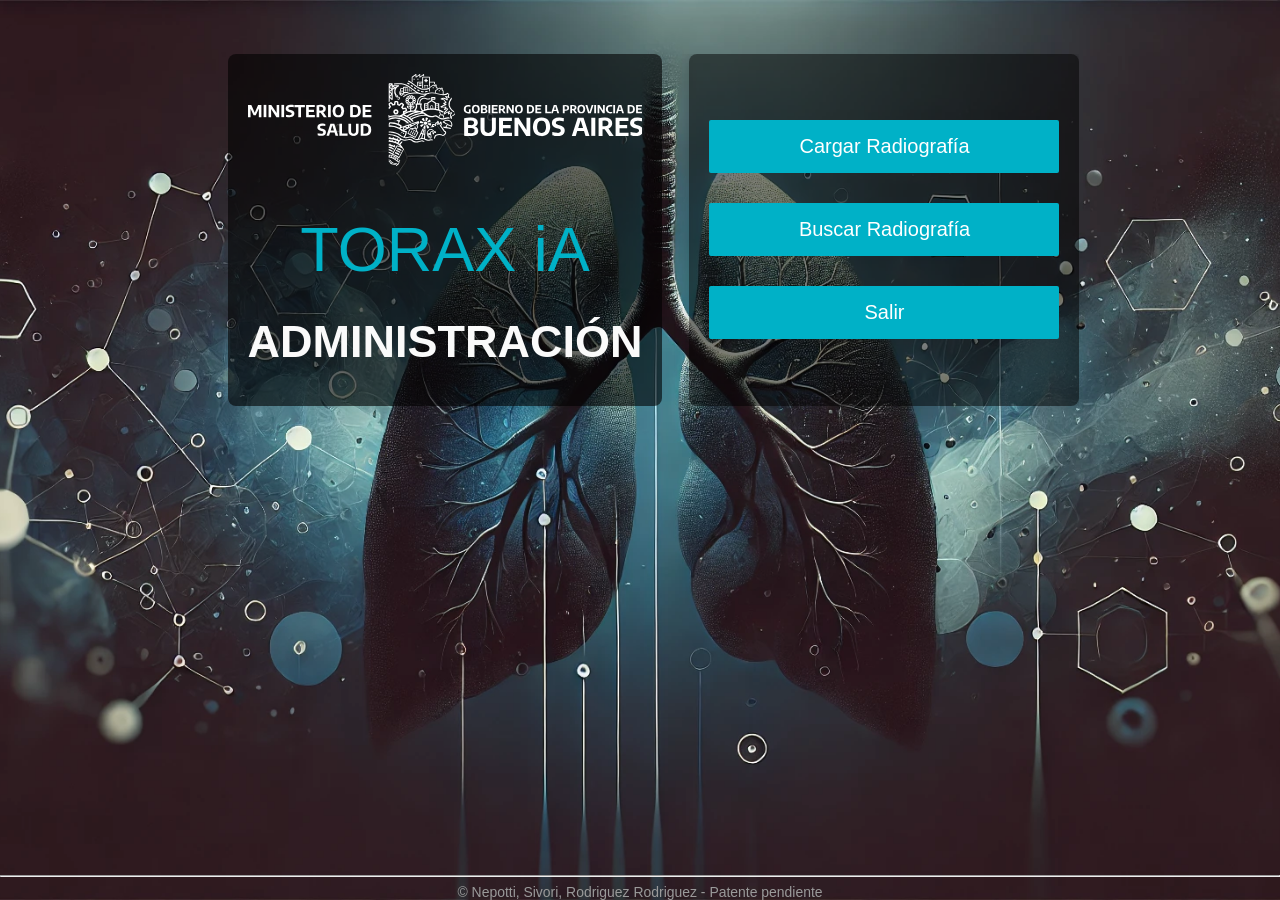
<file: frontEnd ToraxIA/vistaAdministrador.html>
<!DOCTYPE html>
<html lang="en">

<head>
    <meta charset="UTF-8">
    <meta name="viewport" content="width=device-width, initial-scale=1.0">
    <link rel="icon" type="image/vnd.microsoft.icon" href="./assets/img/favicon.ico">
    <title>Torax iA</title>
    <link href="./css/style.css" rel="stylesheet">

</head>

<body>
    <div class="content-wrapper">
        <div class="col col-12 col-lg-7">
            <div class="card intranet-card intranet-card--left">
                <div class="card-body">
                    <div class="logo">
                        <svg xmlns="http://www.w3.org/2000/svg" width="100%" height="100%" viewBox="0 0 346.286 80.912">
                            <defs>
                                <style>
                                    .a {
                                        fill: #fff;
                                    }
                                </style>
                            </defs>
                            <g transform="translate(-7.3 -8.4)">
                                <path class="a"
                                    d="M347.629,260.1a8.648,8.648,0,0,1-1.533-.126,9.589,9.589,0,0,1-1.425-.325v-1.876a10.858,10.858,0,0,0,1.461.343,8.98,8.98,0,0,0,1.5.126,2.783,2.783,0,0,0,1.479-.307,1.012,1.012,0,0,0,.451-.92,1.071,1.071,0,0,0-.144-.559,1.414,1.414,0,0,0-.469-.4,4.3,4.3,0,0,0-.92-.325l-.794-.216a4.33,4.33,0,0,1-2.128-1.1,2.675,2.675,0,0,1-.7-1.93,2.782,2.782,0,0,1,1.118-2.363,5.432,5.432,0,0,1,3.3-.83c.469,0,.92.036,1.353.072a7.094,7.094,0,0,1,1.172.234V251.5a6.363,6.363,0,0,0-1.136-.234,9.627,9.627,0,0,0-1.245-.09,3.3,3.3,0,0,0-1.7.325.956.956,0,0,0-.379.379.9.9,0,0,0-.126.523,1,1,0,0,0,.126.541,1.189,1.189,0,0,0,.415.379,4.864,4.864,0,0,0,.812.307l.794.2a4.785,4.785,0,0,1,2.273,1.118,2.655,2.655,0,0,1,.721,1.948,2.926,2.926,0,0,1-.505,1.732,3.185,3.185,0,0,1-1.461,1.118A6.745,6.745,0,0,1,347.629,260.1Zm12.716-.126-.866-2.814h-3.932l-.866,2.814h-2.273l3.427-10.533h3.409l3.427,10.533Zm-4.239-4.653h2.8l-1.389-4.491Zm7.593,4.653V249.426h2.327v8.6h4.87v1.93h-7.2Zm12.409.126a4.642,4.642,0,0,1-3.391-1.1,4.7,4.7,0,0,1-1.082-3.391v-6.187h2.345v6.4a2.627,2.627,0,0,0,.523,1.8,2.521,2.521,0,0,0,3.211,0,2.626,2.626,0,0,0,.523-1.8v-6.4h2.291v6.169a4.668,4.668,0,0,1-1.082,3.391,4.31,4.31,0,0,1-3.337,1.118Zm9.2-.018a24.945,24.945,0,0,1-2.9-.162V249.679a16.215,16.215,0,0,1,3.373-.343,6.336,6.336,0,0,1,4.383,1.317,5.214,5.214,0,0,1,1.461,4.058,5.936,5.936,0,0,1-.7,3.066,4.15,4.15,0,0,1-2.074,1.75,9.88,9.88,0,0,1-3.535.559Zm.613-1.894a4.274,4.274,0,0,0,1.858-.343,2.184,2.184,0,0,0,1.082-1.118,4.88,4.88,0,0,0,.361-2.02,4.6,4.6,0,0,0-.361-2.02,2.251,2.251,0,0,0-1.082-1.118,4.229,4.229,0,0,0-1.84-.361,6.952,6.952,0,0,0-1.19.108v6.836C385.037,258.174,385.433,258.192,385.92,258.192Z"
                                    transform="translate(-276.298 -197.45)"></path>
                                <path class="a"
                                    d="M16.12,158.6h2.9v10.75H16.787v-7.611l-2.651,6.042H12.17l-2.651-5.844v7.413H7.3V158.6h2.9l2.994,6.782Z"
                                    transform="translate(0 -123.109)"></path>
                                <path class="a" d="M83.2,158.6h2.381v10.75H83.2Z"
                                    transform="translate(-62.21 -123.109)">
                                </path>
                                <path class="a"
                                    d="M114.27,158.6h2.255v10.75h-2.4l-4.69-7.2v7.2H107.2V158.6h2.4l4.69,7.2v-7.2Z"
                                    transform="translate(-81.881 -123.109)"></path>
                                <path class="a" d="M169.6,158.6h2.381v10.75H169.6Z"
                                    transform="translate(-133.026 -123.109)"></path>
                                <path class="a"
                                    d="M192.113,168.812a10.7,10.7,0,0,1-1.461-.343v-1.912a8.7,8.7,0,0,0,1.5.343,9.187,9.187,0,0,0,1.515.126,2.739,2.739,0,0,0,1.515-.325,1.046,1.046,0,0,0,.469-.92,1.1,1.1,0,0,0-.144-.577,1.414,1.414,0,0,0-.469-.4,4.446,4.446,0,0,0-.938-.325l-.812-.216a4.394,4.394,0,0,1-2.164-1.118,2.82,2.82,0,0,1-.721-1.984,2.85,2.85,0,0,1,1.136-2.417,5.507,5.507,0,0,1,3.373-.848,11.411,11.411,0,0,1,1.371.09,7.325,7.325,0,0,1,1.19.234v1.93a8.216,8.216,0,0,0-1.154-.253,9.906,9.906,0,0,0-1.263-.09,3.407,3.407,0,0,0-1.732.325,1,1,0,0,0-.4.379.9.9,0,0,0-.126.523,1.089,1.089,0,0,0,.126.541,1.188,1.188,0,0,0,.415.379,4.569,4.569,0,0,0,.83.307l.812.2a4.85,4.85,0,0,1,2.309,1.136,2.68,2.68,0,0,1,.74,1.984,3.011,3.011,0,0,1-.523,1.768,3.115,3.115,0,0,1-1.5,1.136,6.04,6.04,0,0,1-2.327.4A7.629,7.629,0,0,1,192.113,168.812Z"
                                    transform="translate(-150.075 -122.535)"></path>
                                <path class="a" d="M236.209,169.45v-8.784H232.8V158.7H242v1.966H238.59v8.784Z"
                                    transform="translate(-184.827 -123.191)"></path>
                                <path class="a"
                                    d="M292.045,167.556h5.321v1.894H289.7V158.7h7.593v1.894h-5.249v2.417h4.509v1.876h-4.509Z"
                                    transform="translate(-231.464 -123.191)"></path>
                                <path class="a"
                                    d="M342.845,163.022c.4.036.794.072,1.172.072a3.011,3.011,0,0,0,1.75-.415,1.494,1.494,0,0,0,.559-1.317,1.517,1.517,0,0,0-.541-1.3,2.735,2.735,0,0,0-1.659-.415,7.67,7.67,0,0,0-1.281.108Zm4.022,5.772-2.76-3.95h-.126c-.343,0-.721-.018-1.136-.036v3.986H340.5V158.279a14.837,14.837,0,0,1,1.641-.271,13.944,13.944,0,0,1,1.732-.108,5.921,5.921,0,0,1,3.517.848,3.026,3.026,0,0,1,1.172,2.615,3.339,3.339,0,0,1-.559,1.93,3.285,3.285,0,0,1-1.605,1.172l3.066,4.329Z"
                                    transform="translate(-273.102 -122.535)"></path>
                                <path class="a" d="M396.3,158.6h2.381v10.75H396.3Z"
                                    transform="translate(-318.837 -123.109)"></path>
                                <path class="a"
                                    d="M425.188,166.161a5.825,5.825,0,0,0,0-5.483,2.337,2.337,0,0,0-1.966-.866,2.436,2.436,0,0,0-1.984.848,4.348,4.348,0,0,0-.685,2.706,4.588,4.588,0,0,0,.667,2.8,2.373,2.373,0,0,0,1.984.866A2.477,2.477,0,0,0,425.188,166.161Zm-4.69,2.164a4.148,4.148,0,0,1-1.768-1.84,7.763,7.763,0,0,1,0-6.132,4.158,4.158,0,0,1,1.768-1.84,5.551,5.551,0,0,1,2.706-.613,5.76,5.76,0,0,1,2.705.613,4.253,4.253,0,0,1,1.768,1.84,7.762,7.762,0,0,1,0,6.132,4.067,4.067,0,0,1-1.768,1.84,5.6,5.6,0,0,1-2.705.613A6.1,6.1,0,0,1,420.5,168.325Z"
                                    transform="translate(-336.705 -122.535)"></path>
                                <path class="a"
                                    d="M509.283,166.694a2.327,2.327,0,0,0,1.1-1.136,5.1,5.1,0,0,0,.361-2.074,4.757,4.757,0,0,0-.379-2.056,2.288,2.288,0,0,0-1.1-1.154,4.344,4.344,0,0,0-1.876-.361,7.157,7.157,0,0,0-1.208.108V167a10.576,10.576,0,0,0,1.19.054A4.517,4.517,0,0,0,509.283,166.694ZM503.8,168.8V158.361a13.608,13.608,0,0,1,1.677-.271,14.877,14.877,0,0,1,1.768-.09,6.421,6.421,0,0,1,4.455,1.353,5.322,5.322,0,0,1,1.5,4.148,6.148,6.148,0,0,1-.7,3.12,4.109,4.109,0,0,1-2.128,1.786,9.708,9.708,0,0,1-3.589.577C505.73,168.966,504.738,168.912,503.8,168.8Z"
                                    transform="translate(-406.948 -122.617)"></path>
                                <path class="a"
                                    d="M566.945,167.556h5.339v1.894H564.6V158.7h7.611v1.894h-5.249v2.417h4.509v1.876h-4.509v2.669Z"
                                    transform="translate(-456.782 -123.191)"></path>
                                <path class="a"
                                    d="M1062.206,162.588v3.463a11.347,11.347,0,0,1-1.822.162,4.594,4.594,0,0,1-3.138-.9,3.511,3.511,0,0,1-1.046-2.778,3.55,3.55,0,0,1,1.064-2.8,4.475,4.475,0,0,1,3.084-.938,6.939,6.939,0,0,1,1.641.18V160.3a6.937,6.937,0,0,0-1.5-.18,3.761,3.761,0,0,0-1.479.253,1.691,1.691,0,0,0-.848.776,3.152,3.152,0,0,0-.271,1.407,2.039,2.039,0,0,0,2.363,2.345h.451v-2.291h1.5Z"
                                    transform="translate(-859.713 -123.273)"></path>
                                <path class="a"
                                    d="M1100.08,164.091a2.9,2.9,0,0,0,.469-1.822,3.009,3.009,0,0,0-.469-1.876,1.592,1.592,0,0,0-1.335-.6,1.631,1.631,0,0,0-1.335.577,2.9,2.9,0,0,0-.469,1.822,3.019,3.019,0,0,0,.451,1.876,1.63,1.63,0,0,0,1.335.577A1.516,1.516,0,0,0,1100.08,164.091Zm-3.174,1.461a2.741,2.741,0,0,1-1.19-1.245,5.394,5.394,0,0,1,0-4.148,2.843,2.843,0,0,1,1.19-1.245,3.9,3.9,0,0,1,1.84-.415,3.954,3.954,0,0,1,1.84.415,2.748,2.748,0,0,1,1.19,1.245,4.449,4.449,0,0,1,.415,2.056,4.58,4.58,0,0,1-.415,2.056,2.694,2.694,0,0,1-1.208,1.245,3.827,3.827,0,0,1-1.822.415A3.549,3.549,0,0,1,1096.905,165.552Z"
                                    transform="translate(-891.761 -123.027)"></path>
                                <path class="a"
                                    d="M1142.9,164.587a.87.87,0,0,0,.523-.343,1.14,1.14,0,0,0-.18-1.353,1.823,1.823,0,0,0-1.064-.234h-1.19v1.984a6.818,6.818,0,0,0,.9.036A3.206,3.206,0,0,0,1142.9,164.587Zm-1.912-4.888v1.786h1.028a1.66,1.66,0,0,0,1.028-.234.773.773,0,0,0,.307-.7.82.82,0,0,0-.144-.541.914.914,0,0,0-.433-.307,2.552,2.552,0,0,0-.83-.09A4.291,4.291,0,0,0,1140.987,159.7Zm3.715,2.9a1.749,1.749,0,0,1,.361,1.136,1.837,1.837,0,0,1-.361,1.154,2.147,2.147,0,0,1-1.154.7,7.347,7.347,0,0,1-2.092.234,15.76,15.76,0,0,1-2.056-.144v-7.034a9.39,9.39,0,0,1,1.136-.18,9.236,9.236,0,0,1,1.208-.072,4.218,4.218,0,0,1,2.363.505,1.679,1.679,0,0,1,.74,1.515,1.662,1.662,0,0,1-.307.992,1.579,1.579,0,0,1-.866.577A2.118,2.118,0,0,1,1144.7,162.6Z"
                                    transform="translate(-927.907 -122.945)"></path>
                                <path class="a" d="M1175.9,159.1h1.605v7.251H1175.9Z"
                                    transform="translate(-957.824 -123.519)"></path>
                                <path class="a"
                                    d="M1193.787,165.088h3.607v1.281H1192.2V159.1h5.14v1.281h-3.553V162h3.048v1.281h-3.048Z"
                                    transform="translate(-971.184 -123.519)"></path>
                                <path class="a"
                                    d="M1228.005,162.063a6.116,6.116,0,0,0,.794.036,2.008,2.008,0,0,0,1.172-.271,1.026,1.026,0,0,0,.379-.884,1.066,1.066,0,0,0-.361-.884,1.881,1.881,0,0,0-1.136-.271,4.678,4.678,0,0,0-.866.072v2.2Zm2.724,3.9-1.876-2.669h-.09c-.234,0-.487,0-.776-.018v2.687H1226.4v-7.106c.343-.072.721-.126,1.118-.18a8.7,8.7,0,0,1,1.172-.072,4.1,4.1,0,0,1,2.381.577,2.036,2.036,0,0,1,.794,1.75,2.131,2.131,0,0,1-.379,1.3,2.364,2.364,0,0,1-1.082.794l2.074,2.922h-1.75Z"
                                    transform="translate(-999.215 -123.109)"></path>
                                <path class="a"
                                    d="M1269,159.1h1.515v7.251h-1.623l-3.174-4.852v4.852H1264.2V159.1h1.623l3.174,4.87Z"
                                    transform="translate(-1030.197 -123.519)"></path>
                                <path class="a"
                                    d="M1309.98,164.091a2.91,2.91,0,0,0,.451-1.822,3.009,3.009,0,0,0-.469-1.876,1.592,1.592,0,0,0-1.335-.6,1.631,1.631,0,0,0-1.335.577,2.9,2.9,0,0,0-.469,1.822,3.019,3.019,0,0,0,.451,1.876,1.631,1.631,0,0,0,1.335.577A1.549,1.549,0,0,0,1309.98,164.091Zm-3.174,1.461a2.741,2.741,0,0,1-1.19-1.245,4.478,4.478,0,0,1-.415-2.074,4.719,4.719,0,0,1,.415-2.074,2.843,2.843,0,0,1,1.19-1.245,4.287,4.287,0,0,1,3.679,0,2.659,2.659,0,0,1,1.19,1.245,4.69,4.69,0,0,1,.415,2.056,4.58,4.58,0,0,1-.415,2.056,2.835,2.835,0,0,1-1.19,1.245,4.464,4.464,0,0,1-3.679.036Z"
                                    transform="translate(-1063.802 -123.027)"></path>
                                <path class="a"
                                    d="M1366.8,164.562a1.664,1.664,0,0,0,.758-.776,4.082,4.082,0,0,0-.018-2.778,1.513,1.513,0,0,0-.758-.776,2.913,2.913,0,0,0-1.263-.253,4.241,4.241,0,0,0-.812.072v4.708c.216.018.469.036.812.036A2.668,2.668,0,0,0,1366.8,164.562Zm-3.7,1.425v-7.052c.343-.072.721-.126,1.136-.18q.622-.054,1.19-.054a4.33,4.33,0,0,1,3.012.92,3.6,3.6,0,0,1,1.01,2.8,4.062,4.062,0,0,1-.487,2.11,2.84,2.84,0,0,1-1.443,1.208,6.7,6.7,0,0,1-2.435.379,17.469,17.469,0,0,1-1.984-.126Z"
                                    transform="translate(-1111.259 -123.191)"></path>
                                <path class="a"
                                    d="M1405.787,165.088h3.607v1.281H1404.2V159.1h5.14v1.281h-3.553V162h3.048v1.281h-3.048Z"
                                    transform="translate(-1144.946 -123.519)"></path>
                                <path class="a" d="M1452.3,166.451V159.2h1.605v5.916h3.355v1.335Z"
                                    transform="translate(-1184.37 -123.601)"></path>
                                <path class="a"
                                    d="M1483.143,163.158h1.93l-.974-3.084Zm2.922,3.211-.6-1.93h-2.705l-.6,1.93H1480.6l2.363-7.269h2.363l2.363,7.269Z"
                                    transform="translate(-1207.566 -123.519)"></path>
                                <path class="a"
                                    d="M1541.053,162.316a1.358,1.358,0,0,0,.379-1.082,1.454,1.454,0,0,0-.379-1.1,1.687,1.687,0,0,0-1.172-.343,5.349,5.349,0,0,0-.758.054v2.742a4.858,4.858,0,0,0,.721.054A1.672,1.672,0,0,0,1541.053,162.316Zm-3.553-3.5a11.845,11.845,0,0,1,2.219-.216,3.991,3.991,0,0,1,2.453.631,2.349,2.349,0,0,1,.812,1.984,2.388,2.388,0,0,1-.794,1.948,3.656,3.656,0,0,1-2.363.649c-.144,0-.379,0-.7-.018v2.128h-1.605l-.018-7.106Z"
                                    transform="translate(-1254.203 -123.109)"></path>
                                <path class="a"
                                    d="M1575.269,162.063a6.114,6.114,0,0,0,.794.036,2.046,2.046,0,0,0,1.172-.271,1.025,1.025,0,0,0,.379-.884,1.065,1.065,0,0,0-.361-.884,1.881,1.881,0,0,0-1.136-.271,4.675,4.675,0,0,0-.866.072v2.2Zm2.724,3.9-1.858-2.669h-.09c-.252,0-.505,0-.758-.018v2.687H1573.7v-7.106c.343-.072.721-.126,1.118-.18a8.527,8.527,0,0,1,1.172-.072,4.138,4.138,0,0,1,2.381.577,2.036,2.036,0,0,1,.794,1.75,2.131,2.131,0,0,1-.379,1.3,2.364,2.364,0,0,1-1.082.794l2.074,2.922h-1.786Z"
                                    transform="translate(-1283.874 -123.109)"></path>
                                <path class="a"
                                    d="M1612.88,164.091a2.9,2.9,0,0,0,.469-1.822,3.009,3.009,0,0,0-.469-1.876,1.592,1.592,0,0,0-1.335-.6,1.631,1.631,0,0,0-1.335.577,2.91,2.91,0,0,0-.451,1.822,3.019,3.019,0,0,0,.451,1.876,1.631,1.631,0,0,0,1.335.577A1.568,1.568,0,0,0,1612.88,164.091Zm-3.174,1.461a2.831,2.831,0,0,1-1.19-1.245,5.392,5.392,0,0,1,0-4.148,2.843,2.843,0,0,1,1.19-1.245,4.287,4.287,0,0,1,3.68,0,2.66,2.66,0,0,1,1.19,1.245,4.692,4.692,0,0,1,.415,2.056,4.582,4.582,0,0,1-.415,2.056,2.837,2.837,0,0,1-1.19,1.245,3.954,3.954,0,0,1-1.84.415A3.549,3.549,0,0,1,1609.705,165.552Z"
                                    transform="translate(-1312.069 -123.027)"></path>
                                <path class="a"
                                    d="M1653,159.1h1.569l-2.345,7.251h-2.381L1647.5,159.1h1.677l1.894,6.042Z"
                                    transform="translate(-1344.363 -123.519)"></path>
                                <path class="a" d="M1690.3,159.1h1.605v7.251H1690.3Z"
                                    transform="translate(-1379.443 -123.519)"></path>
                                <path class="a"
                                    d="M1711.3,159.1h1.515v7.251h-1.623l-3.174-4.852v4.852H1706.5V159.1h1.623l3.175,4.87Z"
                                    transform="translate(-1392.721 -123.519)"></path>
                                <path class="a"
                                    d="M1748.374,165.147a4.461,4.461,0,0,1,.036-5.609,4.077,4.077,0,0,1,2.9-.938,6.242,6.242,0,0,1,1.569.18V160.1a6.434,6.434,0,0,0-1.443-.162,2.811,2.811,0,0,0-1.317.253,1.62,1.62,0,0,0-.776.776,3.353,3.353,0,0,0-.252,1.389,3.445,3.445,0,0,0,.252,1.407,1.514,1.514,0,0,0,.758.776,2.9,2.9,0,0,0,1.281.234,5.056,5.056,0,0,0,1.5-.234v1.317a5.933,5.933,0,0,1-.776.162,7.009,7.009,0,0,1-.866.072A4.332,4.332,0,0,1,1748.374,165.147Z"
                                    transform="translate(-1426.244 -123.109)"></path>
                                <path class="a" d="M1782.7,159.1h1.605v7.251H1782.7Z"
                                    transform="translate(-1455.177 -123.519)"></path>
                                <path class="a"
                                    d="M1798.343,163.158h1.93l-.974-3.084Zm2.922,3.211-.6-1.93h-2.706l-.6,1.93H1795.8l2.363-7.269h2.345l2.363,7.269Z"
                                    transform="translate(-1465.914 -123.519)"></path>
                                <path class="a"
                                    d="M1856.4,164.562a1.549,1.549,0,0,0,.74-.776,3.945,3.945,0,0,0,0-2.778,1.512,1.512,0,0,0-.758-.776,2.857,2.857,0,0,0-1.262-.253,6.168,6.168,0,0,0-.812.072v4.708c.216.018.487.036.812.036A2.668,2.668,0,0,0,1856.4,164.562Zm-3.7,1.425v-7.052c.343-.072.721-.126,1.136-.18q.622-.054,1.19-.054a4.331,4.331,0,0,1,3.012.92,3.6,3.6,0,0,1,1.01,2.8,4.062,4.062,0,0,1-.487,2.11,2.915,2.915,0,0,1-1.443,1.208,6.633,6.633,0,0,1-2.435.379A17.469,17.469,0,0,1,1852.7,165.987Z"
                                    transform="translate(-1512.551 -123.191)"></path>
                                <path class="a"
                                    d="M1895.387,165.088h3.607v1.281H1893.8V159.1h5.141v1.281h-3.553V162h3.048v1.281h-3.048Z"
                                    transform="translate(-1546.238 -123.519)"></path>
                                <path class="a"
                                    d="M1065.647,233.473a1.829,1.829,0,0,0,1.5-1.984,1.9,1.9,0,0,0-.721-1.677,4.018,4.018,0,0,0-2.363-.523h-2.615v4.347c.541.054,1.208.09,1.984.09A8.722,8.722,0,0,0,1065.647,233.473Zm-4.2-10.732v3.914h2.273a3.819,3.819,0,0,0,2.255-.505,1.783,1.783,0,0,0,.667-1.551,2.157,2.157,0,0,0-.307-1.19,1.885,1.885,0,0,0-.974-.667,6.017,6.017,0,0,0-1.786-.216A13.953,13.953,0,0,0,1061.445,222.742Zm8.171,6.385a3.778,3.778,0,0,1,.794,2.489,3.966,3.966,0,0,1-.794,2.543,4.783,4.783,0,0,1-2.525,1.551,15.905,15.905,0,0,1-4.581.523c-.685,0-1.443-.036-2.255-.09-.757-.054-1.5-.126-2.255-.216V220.541a24.632,24.632,0,0,1,5.14-.541,9.582,9.582,0,0,1,5.177,1.082,3.71,3.71,0,0,1,1.641,3.337,3.564,3.564,0,0,1-.667,2.182,3.37,3.37,0,0,1-1.876,1.263A3.887,3.887,0,0,1,1069.616,229.127Z"
                                    transform="translate(-861.189 -173.434)"></path>
                                <path class="a"
                                    d="M1139.141,235.511c-1.1-1.118-1.641-2.814-1.641-5.122V221.1h3.535v9.632a3.93,3.93,0,0,0,.794,2.724,3.857,3.857,0,0,0,4.87,0,3.961,3.961,0,0,0,.794-2.724V221.1h3.463v9.289c0,2.309-.541,4.022-1.623,5.122-1.082,1.118-2.778,1.677-5.068,1.677C1141.937,237.189,1140.224,236.63,1139.141,235.511Z"
                                    transform="translate(-926.35 -174.336)"></path>
                                <path class="a"
                                    d="M1231.081,234.195h7.882v2.8H1227.6V221.1h11.255v2.8h-7.774v3.571h6.674v2.8h-6.674Z"
                                    transform="translate(-1000.199 -174.336)"></path>
                                <path class="a"
                                    d="M1313.315,221.1h3.319v15.89h-3.553l-6.962-10.642V236.99H1302.8V221.1h3.553l6.962,10.642Z"
                                    transform="translate(-1061.835 -174.336)"></path>
                                <path class="a"
                                    d="M1402.879,232.211a6.369,6.369,0,0,0,1.01-3.986,6.682,6.682,0,0,0-1.01-4.112,3.452,3.452,0,0,0-2.922-1.281,3.489,3.489,0,0,0-2.922,1.263,6.278,6.278,0,0,0-1.01,4,6.779,6.779,0,0,0,1.01,4.13,3.514,3.514,0,0,0,2.94,1.281A3.6,3.6,0,0,0,1402.879,232.211Zm-6.944,3.174a5.986,5.986,0,0,1-2.615-2.724,11.6,11.6,0,0,1,0-9.054,6.075,6.075,0,0,1,2.615-2.724,9.507,9.507,0,0,1,8.044.018,6.075,6.075,0,0,1,2.615,2.724,11.6,11.6,0,0,1,0,9.054,6.169,6.169,0,0,1-2.615,2.724,8.464,8.464,0,0,1-4,.9A8.565,8.565,0,0,1,1395.935,235.385Z"
                                    transform="translate(-1135.274 -173.434)"></path>
                                <path class="a"
                                    d="M1486.925,236.025a12.783,12.783,0,0,1-2.146-.505v-2.832a15.769,15.769,0,0,0,4.473.685,4.172,4.172,0,0,0,2.237-.469,1.53,1.53,0,0,0,.685-1.371,1.558,1.558,0,0,0-.217-.848,1.672,1.672,0,0,0-.7-.6,6.7,6.7,0,0,0-1.389-.487l-1.208-.307a6.363,6.363,0,0,1-3.193-1.641,4.1,4.1,0,0,1-1.064-2.922,4.222,4.222,0,0,1,1.677-3.571,8.171,8.171,0,0,1,4.978-1.263,14.638,14.638,0,0,1,2.02.126,13.994,13.994,0,0,1,1.768.343v2.85a11.132,11.132,0,0,0-1.714-.361,13.363,13.363,0,0,0-1.894-.126,5.232,5.232,0,0,0-2.561.469,1.507,1.507,0,0,0-.776,1.353,1.591,1.591,0,0,0,.18.812,1.5,1.5,0,0,0,.631.559,5.751,5.751,0,0,0,1.227.451l1.208.289a7.162,7.162,0,0,1,3.445,1.7,3.987,3.987,0,0,1,1.1,2.94,4.51,4.51,0,0,1-.758,2.615,4.761,4.761,0,0,1-2.219,1.7,9.04,9.04,0,0,1-3.463.577A12.623,12.623,0,0,1,1486.925,236.025Z"
                                    transform="translate(-1210.681 -173.352)"></path>
                                <path class="a"
                                    d="M1586.927,229.974h4.221l-2.11-6.782Zm6.385,7.016L1592,232.752h-5.934l-1.317,4.239H1581.3l5.177-15.89h5.141l5.177,15.89Z"
                                    transform="translate(-1290.103 -174.336)"></path>
                                <path class="a" d="M1676,221.1h3.517v15.89H1676Z"
                                    transform="translate(-1367.722 -174.336)">
                                </path>
                                <path class="a"
                                    d="M1714.963,227.639a14.774,14.774,0,0,0,1.75.09,4.463,4.463,0,0,0,2.579-.6,2.217,2.217,0,0,0,.83-1.948,2.279,2.279,0,0,0-.794-1.93,3.985,3.985,0,0,0-2.471-.613,11.189,11.189,0,0,0-1.894.162v4.834Zm5.97,8.531-4.094-5.826h-.2q-.758,0-1.677-.054v5.88H1711.5v-15.53c.812-.162,1.623-.307,2.435-.4a24.381,24.381,0,0,1,2.561-.144,8.861,8.861,0,0,1,5.195,1.245,4.413,4.413,0,0,1,1.731,3.842,4.715,4.715,0,0,1-.83,2.85,5.094,5.094,0,0,1-2.381,1.75l4.545,6.385h-3.824Z"
                                    transform="translate(-1396.819 -173.516)"></path>
                                <path class="a"
                                    d="M1797.581,234.195h7.882v2.8H1794.1V221.1h11.255v2.8h-7.774v3.571h6.674v2.8h-6.674Z"
                                    transform="translate(-1464.521 -174.336)"></path>
                                <path class="a"
                                    d="M1867.225,236.025a12.784,12.784,0,0,1-2.146-.505v-2.832a15.769,15.769,0,0,0,4.473.685,4.172,4.172,0,0,0,2.237-.469,1.732,1.732,0,0,0,.469-2.219,1.673,1.673,0,0,0-.7-.6,6.7,6.7,0,0,0-1.389-.487l-1.208-.307a6.363,6.363,0,0,1-3.192-1.641,4.1,4.1,0,0,1-1.064-2.922,4.191,4.191,0,0,1,1.7-3.571,8.208,8.208,0,0,1,4.978-1.263,14.635,14.635,0,0,1,2.02.126,13.991,13.991,0,0,1,1.768.343v2.85a11.132,11.132,0,0,0-1.714-.361,13.363,13.363,0,0,0-1.894-.126,5.233,5.233,0,0,0-2.561.469,1.507,1.507,0,0,0-.776,1.353,1.8,1.8,0,0,0,.18.812,1.557,1.557,0,0,0,.613.559,5.746,5.746,0,0,0,1.227.451l1.208.289a7.091,7.091,0,0,1,3.427,1.7,4.06,4.06,0,0,1,1.1,2.94,4.511,4.511,0,0,1-.758,2.615,4.854,4.854,0,0,1-2.219,1.7,9.04,9.04,0,0,1-3.463.577A12.429,12.429,0,0,1,1867.225,236.025Z"
                                    transform="translate(-1522.387 -173.352)"></path>
                                <path class="a" d="M770.285,80.842V78.1H769.6v2.742Z"
                                    transform="translate(-624.807 -57.128)"></path>
                                <path class="a" d="M779.885,80.842V78.1H779.2v2.742Z"
                                    transform="translate(-632.675 -57.128)"></path>
                                <path class="a"
                                    d="M746.247,74.219h-1.876l.126-1.407v-.018a.255.255,0,0,1,.234-.253h1.515v1.677Zm-1.353,2.561a.555.555,0,0,1,.541.541.546.546,0,0,1-.325.487.579.579,0,0,1-.307.036.527.527,0,0,1-.415-.415.445.445,0,0,1,.036-.307.5.5,0,0,1,.2-.234.34.34,0,0,1,.271-.108Zm4.816-5.88h-3.084a.4.4,0,0,0-.271.108.367.367,0,0,0-.108.271v.541h-1.515a.986.986,0,0,0-.974.974l-.144,1.659-.361.361a1.036,1.036,0,0,0-.253.721v1.8a.4.4,0,0,0,.018.144.789.789,0,0,0,.072.126.291.291,0,0,0,.126.072.424.424,0,0,0,.144.036h.289a1.315,1.315,0,0,0,.541.7,1.331,1.331,0,0,0,.866.18,1.206,1.206,0,0,0,.776-.433,1.265,1.265,0,0,0-.649-2.074,1.3,1.3,0,0,0-.83.072,1.455,1.455,0,0,0-.613.577v-.559h.144a.4.4,0,0,0,.271-.108.367.367,0,0,0,.108-.271.4.4,0,0,0-.108-.271.367.367,0,0,0-.271-.108h-.144a.334.334,0,0,1,.036-.126l.343-.343h2.128V77.3a.37.37,0,0,0,.379.379h.451c.379-.271.776-.505,1.172-.74h-1.263v-.758h2.994a14.847,14.847,0,0,1,2.8-.74h-5.79V71.658h3.9c-.361-.253-.776-.505-1.172-.758Z"
                                    transform="translate(-603.004 -51.227)"></path>
                                <path class="a" d="M789.151,78.1H788.7v2.742h.685V78.262a2.644,2.644,0,0,0-.234-.162Z"
                                    transform="translate(-640.461 -57.128)"></path>
                                <path class="a" d="M798.3,83.2V85h.685v-1.3c-.216-.162-.451-.325-.685-.505Z"
                                    transform="translate(-648.33 -61.309)"></path>
                                <path class="a"
                                    d="M692.066,62.179l1.5,1.1-1.5,1.407Zm0-4.148,1.479,1.19-1.479,1.19Zm0-3.211h1.3l-1.3,1.263V54.82ZM693.8,56.1v2.219l-1.515-1.226,1.515-1.479Zm0,6.295-1.461-1.082,1.461-1.172V62.4Zm0,4.834-1.533-1.515,1.533-1.443Zm.866-10.281,1.226.884-1.226.667V56.948Zm3.5-.451c-.126.108-.253.216-.361.325l-1.064.559-1.208-.866Zm.379,8.423.036.054-.487.451-.036-.054a1.808,1.808,0,0,1-.469-1.01A1.738,1.738,0,0,1,698.541,64.92Zm-6.475,4.888V66.742l1.858,1.822.74-.307V59.473l1.912-1.028a5.92,5.92,0,0,0-.487,1.335,6.423,6.423,0,0,0,.794,4.527l.018-.018a2.436,2.436,0,0,0,.631,1.5l.253.289a.321.321,0,0,0,.469.018l.253-.216.433.487a.322.322,0,0,0,.469.018.651.651,0,0,1,.469-.162.6.6,0,0,1,.451.216.741.741,0,0,1,.162.469.712.712,0,0,1-.216.451.676.676,0,0,1-.216.126.574.574,0,0,1-.253.036.637.637,0,0,1-.253-.054.8.8,0,0,1-.2-.144.322.322,0,0,0-.469-.018.3.3,0,0,0-.036.451,1.256,1.256,0,0,0,.92.415,1.29,1.29,0,0,0,.938-.343,1.33,1.33,0,0,0,.108-1.858,1.2,1.2,0,0,0-.74-.4,1.312,1.312,0,0,0-.83.126l-.253-.271.253-.216a.324.324,0,0,0,.036-.469l-.271-.289a2.406,2.406,0,0,0-1.227-.74l.036-.018a4.925,4.925,0,0,1,1.461-6.728l1.1-.6-.216-.812-5.5.054V54.333l-.433-.433h-2.6l-.433.433V70.349l.523-.379Z"
                                    transform="translate(-560.547 -37.293)"></path>
                                <path class="a"
                                    d="M715.19,182.7a.686.686,0,0,1-.144-.307.724.724,0,0,1-.018-.343,1.147,1.147,0,0,1,.108-.325.948.948,0,0,1,.216-.253.686.686,0,0,1,.307-.144.723.723,0,0,1,.343-.018,1.147,1.147,0,0,1,.325.108.951.951,0,0,1,.253.216.687.687,0,0,1,.144.307.723.723,0,0,1,.018.343.844.844,0,0,1-.343.577.883.883,0,0,1-.631.162h0A.976.976,0,0,1,715.19,182.7Zm.685,1.713a2.257,2.257,0,0,0,2.237-1.948,2.44,2.44,0,0,0-.054-.884,2.192,2.192,0,0,0-.4-.794,2.322,2.322,0,0,0-1.5-.866,2.44,2.44,0,0,0-.884.054,2.192,2.192,0,0,0-.794.4,2.063,2.063,0,0,0-.577.667,2.276,2.276,0,0,0-.289.83,2.432,2.432,0,0,0,.072.956,2.11,2.11,0,0,0,.469.83,2.317,2.317,0,0,0,1.714.758Z"
                                    transform="translate(-578.91 -140.567)"></path>
                                <path class="a"
                                    d="M955.307,120.505c-.072.072-.126.144-.2.216-.18.216-.613.613-.848.83l-.108.108a2.675,2.675,0,0,1-.812.433,2.113,2.113,0,0,0-1.407,1.659,3.23,3.23,0,0,1-.144-1.118,5.1,5.1,0,0,1,.866-1.984c.09-.162.2-.325.289-.487a.48.48,0,0,0,.054-.216.346.346,0,0,0-.072-.216.318.318,0,0,0-.162-.144.31.31,0,0,0-.216-.036,6.008,6.008,0,0,0-2.471.92,3.807,3.807,0,0,1,.866-1.3,1.27,1.27,0,0,0,.144-.18.356.356,0,0,0,.108-.253.536.536,0,0,0-.09-.271.4.4,0,0,0-.234-.144.454.454,0,0,0-.271.036c-.559.289-1.1.577-1.659.848-.469.216-.956.4-1.425.577a6.107,6.107,0,0,0-1.028.523,2.17,2.17,0,0,1,.289-.487,5.354,5.354,0,0,1,.776-.794c.144-.126.271-.253.415-.379a9.812,9.812,0,0,0,1.461-1.822.3.3,0,0,0,.054-.18.615.615,0,0,0-.018-.18.393.393,0,0,0-.09-.144.349.349,0,0,0-.162-.09,3.185,3.185,0,0,0-1.3-.162.982.982,0,0,0-.541.234l-.036.018a.056.056,0,0,1-.036.018c0-.036.018-.054.018-.09a1.467,1.467,0,0,1,.487-.7.141.141,0,0,0,.072-.072.611.611,0,0,0,.108-.216.6.6,0,0,0-.018-.253.564.564,0,0,0-.162-.2.363.363,0,0,0-.234-.072.352.352,0,0,0-.144.018,2.055,2.055,0,0,1-.992.036,6.115,6.115,0,0,0-2.074-.054c.036-.036.072-.054.09-.09a3.656,3.656,0,0,1,1.677-.812,6.434,6.434,0,0,0,1.19-.523c.126-.072.253-.126.379-.2a.541.541,0,0,0,.343-.469.527.527,0,0,0-.343-.487,2.129,2.129,0,0,0-1.136-.18,1.519,1.519,0,0,0,.505-.451c.108-.18.343-.253.7-.361l.036-.018a.406.406,0,0,0,.289-.325.361.361,0,0,0-.036-.234.706.706,0,0,0-.144-.18,1.555,1.555,0,0,1-.18-.126c-.126-.072-.234-.144-.343-.216a3.006,3.006,0,0,1-1.064-1.208,1.5,1.5,0,0,0-.794-.721,4.685,4.685,0,0,0-.758-.271,2.93,2.93,0,0,1,1.569.108,11.638,11.638,0,0,1,1.966.956h0a.558.558,0,0,0,.469.126.335.335,0,0,0,.216-.126.491.491,0,0,0,.108-.216,2.982,2.982,0,0,0-.794-2.435,5.917,5.917,0,0,1,1.677.812.356.356,0,0,0,.271.054.481.481,0,0,0,.253-.126.328.328,0,0,0,.108-.253.387.387,0,0,0-.072-.271,1.523,1.523,0,0,1-.253-.487,2.1,2.1,0,0,0-.108-.289,1.206,1.206,0,0,1-.036-.577c0-.108.018-.2.018-.325a2.75,2.75,0,0,1,.361-1.172c-.2-.162-.4-.343-.649-.541a3.874,3.874,0,0,0-.523,1.7,1.368,1.368,0,0,1-.018.271,2.2,2.2,0,0,0,.018.685,5.171,5.171,0,0,0-2.2-.505.512.512,0,0,0-.234.072.321.321,0,0,0-.144.2.352.352,0,0,0-.018.234.468.468,0,0,0,.126.2,3.7,3.7,0,0,1,1.407,1.966,13.528,13.528,0,0,0-1.641-.758,4.511,4.511,0,0,0-3.571.379.706.706,0,0,0-.18.144.513.513,0,0,0-.072.216.315.315,0,0,0,.072.216.36.36,0,0,0,.18.144,2.213,2.213,0,0,0,.379.09,6.222,6.222,0,0,1,1.75.433.835.835,0,0,1,.4.325,3.638,3.638,0,0,0,1.245,1.461,1.3,1.3,0,0,0-.433.4c-.144.216-.325.289-.685.253a.5.5,0,0,0-.541.18.486.486,0,0,0,.036.6v.018a1.348,1.348,0,0,0,.559.541,1.248,1.248,0,0,0,.758.144,3.587,3.587,0,0,1-.613.234,4.454,4.454,0,0,0-2.02,1.01.786.786,0,0,1-.523.2h-.036c-.415-.036-.577.18-.613.325a.7.7,0,0,0,.234.74.9.9,0,0,0,.613.289,2.71,2.71,0,0,0,.685-.054,5.428,5.428,0,0,1,2.02,0,1.779,1.779,0,0,0,.433.054,3.257,3.257,0,0,0-.144.379c-.108.361-.253.541-.487.613a.514.514,0,0,0-.253.144.481.481,0,0,0-.126.253.544.544,0,0,0,.234.523.91.91,0,0,0,.956.036,4.656,4.656,0,0,0,.776-.469l.18-.126.036-.036a.311.311,0,0,1,.126-.072,3.77,3.77,0,0,1,.451.018,8.322,8.322,0,0,1-1.425,1.551,8.283,8.283,0,0,0-.866.9,2.9,2.9,0,0,0-.631,1.822.64.64,0,0,0,.036.18.4.4,0,0,0,.433.234,1.127,1.127,0,0,0,.4-.18l.072-.054a6.634,6.634,0,0,1,1.335-.758c.487-.18.992-.379,1.5-.613a1.074,1.074,0,0,0,.144-.072,2.345,2.345,0,0,0-.2,1.443.343.343,0,0,0,.09.18.561.561,0,0,0,.162.126.767.767,0,0,0,.2.036.444.444,0,0,0,.2-.072,7.765,7.765,0,0,1,1.876-1.028,4.866,4.866,0,0,0-.776,1.948,5.04,5.04,0,0,0,.92,3.066.29.29,0,0,0,.2.09.31.31,0,0,0,.216-.036.458.458,0,0,0,.18-.144.346.346,0,0,0,.072-.216,9.694,9.694,0,0,1,.126-1.245,1.353,1.353,0,0,1,.92-1.208,2.728,2.728,0,0,0,1.064-.6l.108-.09c.162-.144.325-.307.505-.469l.216-.216C955.487,121.137,955.415,120.812,955.307,120.505Z"
                                    transform="translate(-766.684 -77.619)"></path>
                                <path class="a" d="M813.084,31.3H812.2v.884h.884Z"
                                    transform="translate(-659.723 -18.77)">
                                </path>
                                <path class="a" d="M831.584,31.3H830.7v.884h.884Z"
                                    transform="translate(-674.886 -18.77)">
                                </path>
                                <path class="a"
                                    d="M803.849,11.376l2.687-1.93v1.732a.526.526,0,0,0,.036.162.242.242,0,0,0,.108.126l.018-.018v.036a.352.352,0,0,0,.415,0l.126-.09h0l2.688-1.93V11.2a.527.527,0,0,0,.036.162.243.243,0,0,0,.108.126l.018-.018-.018.036a.352.352,0,0,0,.415,0l.144-.09h0l2.688-1.93v.92h.7V8.815a.526.526,0,0,0-.036-.162.243.243,0,0,0-.108-.126h0V8.508a.378.378,0,0,0-.2-.072.271.271,0,0,0-.2.072l-.126.09h0l-2.706,1.948V8.8a.526.526,0,0,0-.036-.162.242.242,0,0,0-.108-.126h0V8.49a.378.378,0,0,0-.2-.072.271.271,0,0,0-.2.072l-.126.09h0l-2.706,1.948V8.779a.526.526,0,0,0-.036-.162.242.242,0,0,0-.108-.126h0V8.472a.378.378,0,0,0-.2-.072.271.271,0,0,0-.2.072l-3.391,2.435c-.036.036-.09.072-.108.126a.526.526,0,0,0-.036.162V15.11c.234.162.469.325.7.505V11.376Z"
                                    transform="translate(-652.346)"></path>
                                <path class="a"
                                    d="M781.751,51.987l.379.216.451-.758-.379-.216a12.925,12.925,0,0,0-1.208-.631l-.4-.2-.4.794.4.2A9.988,9.988,0,0,1,781.751,51.987Z"
                                    transform="translate(-633.495 -34.425)"></path>
                                <path class="a"
                                    d="M869.694,91.856l.433-.09-.18-.866-.433.09c-.4.072-.83.126-1.281.18l-.433.036.072.884.433-.036C868.81,92,869.261,91.928,869.694,91.856Z"
                                    transform="translate(-705.294 -67.62)"></path>
                                <path class="a"
                                    d="M814.722,73.9l.505-.74-1.046-.7s-.162-.108-.415-.307l-.361-.253-.505.721.361.253c.253.18.433.307.433.307l1.028.721Z"
                                    transform="translate(-660.297 -52.047)"></path>
                                <path class="a"
                                    d="M797.712,61.635l.613.451.361.253.523-.721-.361-.271-.6-.433c-.162-.126-.307-.253-.469-.361l-.361-.253-.523.721.361.253.451.361Z"
                                    transform="translate(-647.183 -42.539)"></path>
                                <path class="a"
                                    d="M850.255,91.745l.072-.884-.433-.036a7.185,7.185,0,0,1-1.245-.216l-.433-.108-.216.866.433.108a9.622,9.622,0,0,0,1.389.216Z"
                                    transform="translate(-689.066 -67.292)"></path>
                                <path class="a"
                                    d="M831.238,84.686l.361-.812-.415-.18c-.4-.18-.776-.361-1.154-.577l-.4-.216-.433.776.4.216c.4.216.812.433,1.226.613Z"
                                    transform="translate(-673.657 -61.063)"></path>
                                <path class="a"
                                    d="M981.921,129.315c.649,3.553,4.094,5.555,4.329,5.682a9.292,9.292,0,0,0,.956.487,5.428,5.428,0,0,1-.649-1.479c-.7-.451-3.156-2.182-3.643-4.87a7.086,7.086,0,0,1,1.786-5.627,4.119,4.119,0,0,0-.09-1.407c-.09.09-.2.18-.289.289C982.318,124.751,981.506,127.078,981.921,129.315Z"
                                    transform="translate(-798.745 -93.192)"></path>
                                <path class="a"
                                    d="M906.2,244.636a.64.64,0,0,0-.18-.036,22.123,22.123,0,0,1-1.353-1.93c-.631-.938-1.317-2-1.912-2.742a1.858,1.858,0,0,0,.577-1.7c0-.018-.18-1.786-.938-1.876a.519.519,0,0,0-.361.09.5.5,0,0,0-.216.289v.018a2.9,2.9,0,0,1-.812,1.371,1.615,1.615,0,0,0-.415-.144,1.951,1.951,0,0,0-.216-2.128h0a.473.473,0,0,0-.433-.253.362.362,0,0,0-.234.072.4.4,0,0,0-.162.18,2.008,2.008,0,0,0-.126.289,1.747,1.747,0,0,1-1.064,1.082,1.95,1.95,0,0,0-1.172,1.515,2.6,2.6,0,0,0-.812-.307,1.4,1.4,0,0,0-.721.018,1.872,1.872,0,0,0-.667.307,1.038,1.038,0,0,0-.469.721,1.351,1.351,0,0,0,.6,1.01c-.4.072-.794.126-1.172.18a4.953,4.953,0,0,1-.74.974,18.442,18.442,0,0,0,3.12-.505.594.594,0,0,0,.234-.126.4.4,0,0,0,.108-.234.4.4,0,0,0-.036-.253.48.48,0,0,0-.18-.2,3.539,3.539,0,0,1-.992-.794.785.785,0,0,1,.343-.18.9.9,0,0,1,.379-.018,2.329,2.329,0,0,1,1.172.721l.018.036a.45.45,0,0,0,.631.216.427.427,0,0,0,.216-.253.453.453,0,0,0-.018-.343c-.451-1.172.289-1.533.541-1.641a3.084,3.084,0,0,0,1.136-.866,1.9,1.9,0,0,1-.721,1.154.4.4,0,0,0-.162.289.41.41,0,0,0,.09.325.456.456,0,0,0,.631.09.874.874,0,0,1,.938-.072.537.537,0,0,0,.541.09,2.571,2.571,0,0,0,1.154-1.208,2.214,2.214,0,0,1,.036,1.082.44.44,0,0,1-.289.343.706.706,0,0,0-.451.415.514.514,0,0,0,0,.234.609.609,0,0,0,.108.216c.6.685,1.425,1.948,2.164,3.048a9.293,9.293,0,0,0,1.659,2.219,1.314,1.314,0,0,0,.433.126l.2.036a2.145,2.145,0,0,1-.271,1.263l-.054.018a.373.373,0,0,0-.253.18,8.055,8.055,0,0,1-.776.92c-.289.253-.649.108-1.208-.162a3.541,3.541,0,0,0-.631-.253,7.637,7.637,0,0,0-3.391-.144,7.8,7.8,0,0,0-1.876.667c-.74.379-1.154,2.056-1.3,2.76a.37.37,0,0,0,0,.2.563.563,0,0,0,.09.18.393.393,0,0,0,.162.126.357.357,0,0,0,.2.036.462.462,0,0,0,.451-.361,4.781,4.781,0,0,1,.812-2.128,8,8,0,0,1,1.659-.6,6.739,6.739,0,0,1,2.994.126,2.149,2.149,0,0,1,.451.2,1.888,1.888,0,0,0,2.182.036,8.528,8.528,0,0,0,.83-.956l.108-.018a.293.293,0,0,0,.162-.09.486.486,0,0,0,.126-.144c.09-.162.848-1.569.253-2.453C906.782,244.763,906.529,244.709,906.2,244.636Z"
                                    transform="translate(-726.113 -186.221)"></path>
                                <path class="a"
                                    d="M961.067,235.895a3,3,0,0,0-2-.866,3.181,3.181,0,0,0-2.615-1.317,6.738,6.738,0,0,0-1.7-1.154,3.945,3.945,0,0,1,2.706-1.046,3.627,3.627,0,0,1,3.77,3.427A4.237,4.237,0,0,1,961.067,235.895ZM957.46,230.7a4.676,4.676,0,0,0-3.553,1.569h-.036v.054c-.09.108-.18.234-.271.361l.162.4a4.967,4.967,0,0,1,2.273,1.353l.162.18.234-.072a1.658,1.658,0,0,1,.884.126l-1.245,2.273c-.162,0-.325-.018-.487-.018H955.3c-.234,0-.469,0-.685.018-.271-.018-.541-.018-.812-.018l.848,1.1c.559,0,1.118.018,1.677.036a16.786,16.786,0,0,1,4.094.794c.216-.343.451-.631.667-.938a18.172,18.172,0,0,0-4.112-.92l1.064-1.93a1.14,1.14,0,0,1,.433.523l.108.4.4-.108a2.188,2.188,0,0,1,1.768.812v.018l.036.018c.108.108.2.216.307.343l.343.072a4.053,4.053,0,0,0,.649-2.164A4.505,4.505,0,0,0,957.46,230.7Z"
                                    transform="translate(-775.619 -182.204)"></path>
                                <path class="a"
                                    d="M882.057,279.241a.821.821,0,0,1,.144-.541.29.29,0,0,0,.054-.162.268.268,0,0,0-.036-.162,1.416,1.416,0,0,0-.758-.758,1.843,1.843,0,0,0-1.245-.054,1.221,1.221,0,0,0-.433.216,1.42,1.42,0,0,0-.307.361,2.888,2.888,0,0,0-.054,2.092h-.2a2.676,2.676,0,0,0-.036-.758.492.492,0,0,0-.108-.216.512.512,0,0,0-.2-.144,1.448,1.448,0,0,0-.83-.036,1.5,1.5,0,0,0-.7.433c-.271.325.036.74.126.884.036.054.072.126.126.216a1.266,1.266,0,0,0,.108.162c-.108.072-.2.126-.289.2a3.766,3.766,0,0,1-.289-1.732v-.018a3.993,3.993,0,0,1,.108-.577l.018-.072c0-.018,0-.018.018-.036a3.027,3.027,0,0,1,.992-1.569,3.267,3.267,0,0,1,1.605-.631c.938-.126,2.2,1.154,2.6,1.641a.332.332,0,0,0,.325.144.985.985,0,0,1,.794.18h-.018a2.107,2.107,0,0,0-.848.2A1.4,1.4,0,0,0,882.057,279.241Zm-4.094.649a.628.628,0,0,1,.271-.126.756.756,0,0,1,.289-.018,2.084,2.084,0,0,1-.036.631c-.054.018-.126.054-.18.072A1.939,1.939,0,0,1,877.962,279.89Zm1.605,3.445c-.108.036-.343-.018-.667-.253a4.514,4.514,0,0,1-1.19-1.425,2.1,2.1,0,0,1,1.912-.667c.054.325.126.812.126.92v.018A2.1,2.1,0,0,1,879.568,283.335Zm3.463-4.166a1.087,1.087,0,0,1,.794-.09.776.776,0,0,0,.289,0,.757.757,0,0,0,.253-.162.516.516,0,0,0,.072-.523,1.534,1.534,0,0,0-.541-.685,1.622,1.622,0,0,0-.992-.271,5.173,5.173,0,0,0-2.453-1.714,2.162,2.162,0,0,0-.685-.054,3.451,3.451,0,0,0-1.984.794,3.673,3.673,0,0,0-1.208,1.894,3.368,3.368,0,0,0-.162.848,4.442,4.442,0,0,0,.4,2.237l.18.379a5.758,5.758,0,0,0,1.5,1.84,1.7,1.7,0,0,0,1.028.415.782.782,0,0,0,.343-.072c.541-.216.758-.992.631-2.146a11.131,11.131,0,0,0-.271-1.515,6.156,6.156,0,0,1-.18-.83c0-.018-.144-1.1.4-1.281a.937.937,0,0,1,1.064.271,2.786,2.786,0,0,0-.126.415,1.55,1.55,0,0,0,.036.7,1.625,1.625,0,0,0,.361.613.679.679,0,0,0,.271.162.581.581,0,0,0,.307-.018.5.5,0,0,0,.234-.2.608.608,0,0,0,.09-.307c0-.361.108-.6.361-.7Z"
                                    transform="translate(-712.336 -219.057)"></path>
                                <path class="a"
                                    d="M887.967,310.354a.291.291,0,0,0-.162-.054.677.677,0,0,0-.18.018.641.641,0,0,0-.162.072.242.242,0,0,0-.108.126.291.291,0,0,0-.054.162.675.675,0,0,0,.018.18.354.354,0,0,0,.162.234.486.486,0,0,0,.271.09.428.428,0,0,0,.216-.054.354.354,0,0,0,.162-.162.555.555,0,0,0,.054-.343A.522.522,0,0,0,887.967,310.354Z"
                                    transform="translate(-721.277 -247.447)"></path>
                                <path class="a" d="M839.8,53.8h-2.4v.884h2.4Z" transform="translate(-680.378 -37.211)">
                                </path>
                                <path class="a" d="M837.4,62.9h2.4V62h-2.4Z" transform="translate(-680.378 -43.932)">
                                </path>
                                <path class="a"
                                    d="M866.284,31.7h-.92a.066.066,0,0,0-.054.018.039.039,0,0,0-.036.036c-.018.018-.018.018-.018.036v.848h-.83a.123.123,0,0,0-.126.126v.92c0,.036.018.054.036.09a.138.138,0,0,0,.09.036h.812V34.6a.123.123,0,0,0,.126.126h.92a.123.123,0,0,0,.126-.126V33.81h.812c.036,0,.054-.018.09-.036a.138.138,0,0,0,.036-.09V32.71a.063.063,0,0,0-.018-.036c-.018-.018-.018-.018-.036-.018h-.884v-.848a.063.063,0,0,0-.018-.036l-.036-.036c-.036-.018-.054-.018-.072-.036Z"
                                    transform="translate(-702.426 -19.097)"></path>
                                <path class="a"
                                    d="M865.884,64.381V62.505h.505V62H862.8v.505h.523V64.85c.162-.018.343-.018.505-.036V62.505h1.533v2.02c.18-.036.343-.09.523-.144Z"
                                    transform="translate(-701.196 -43.932)"></path>
                                <path class="a"
                                    d="M834.165,22.179v3.95H830.2a.34.34,0,0,0-.144.036.472.472,0,0,0-.216.216.424.424,0,0,0-.036.144V29.7l.758.487v-3.3h3.607V31.72a5.351,5.351,0,0,0,.776.126V22.558h5.231v8.1l.758-.541V26.886h3.589v1.533l.162.108a.849.849,0,0,1,.271-.234,1.088,1.088,0,0,1,.343-.108V26.508a.37.37,0,0,0-.379-.379h-3.986v-3.95a.37.37,0,0,0-.379-.379h-6.006a.37.37,0,0,0-.379.379Z"
                                    transform="translate(-674.148 -10.983)"></path>
                                <path class="a"
                                    d="M870.454,220.413l-.054,2.85a1.926,1.926,0,0,1,.451.054,1.542,1.542,0,0,1,.433.162l1.3-2.525A2.122,2.122,0,0,0,870.454,220.413Z"
                                    transform="translate(-707.426 -173.703)"></path>
                                <path class="a"
                                    d="M854.26,224.8l-.866-2.706a2.161,2.161,0,0,0-1.894,1.118l1.984,2.056A1.911,1.911,0,0,1,854.26,224.8Z"
                                    transform="translate(-691.934 -175.152)"></path>
                                <path class="a"
                                    d="M842.813,237.528l2.868.054a2.2,2.2,0,0,1,.054-.469,1.657,1.657,0,0,1,.162-.415l-2.543-1.3a2.144,2.144,0,0,0-.541,2.128Z"
                                    transform="translate(-684.744 -186.057)"></path>
                                <path class="a"
                                    d="M845.615,253.842l2.074-1.984a1.973,1.973,0,0,1-.469-.758l-2.724.866A2.14,2.14,0,0,0,845.615,253.842Z"
                                    transform="translate(-686.193 -198.925)"></path>
                                <path class="a"
                                    d="M857.9,260.207c0,.018.018.018,0,0l.018.018.036.018h0l.036.036a.018.018,0,0,1,.018.018c.018.018.036.036.054.036l.018.018.054.054h0l.072.054a.018.018,0,0,1,.018.018c.018.018.054.036.072.054l.018.018c.036.018.054.036.09.054h0l.108.054a.018.018,0,0,1,.018.018.256.256,0,0,0,.108.036l.018.018.126.036h0c.036.018.09.018.126.036h.036c.036.018.09.018.126.036h.036c.054,0,.09.018.144.018h.325a.4.4,0,0,0,.144-.018h.036l.108-.018h.036c.054-.018.09-.018.144-.036v-.072l.054-2.8a1.817,1.817,0,0,1-.451-.054,1.655,1.655,0,0,1-.415-.162l-1.1,2.128-.234.379Z"
                                    transform="translate(-697.18 -204.335)"></path>
                                <path class="a"
                                    d="M876.278,257.756l-2-2.056a1.872,1.872,0,0,1-.776.451l.884,2.724a2.146,2.146,0,0,0,1.894-1.118Z"
                                    transform="translate(-709.966 -202.695)"></path>
                                <path class="a"
                                    d="M883.1,247.954l-2.868-.054a2.068,2.068,0,0,1-.234.866l2.561,1.317A2.144,2.144,0,0,0,883.1,247.954Z"
                                    transform="translate(-715.294 -196.302)"></path>
                                <path class="a"
                                    d="M881.392,230.976a2.14,2.14,0,0,0-1.118-1.876l-2.074,1.984a2.132,2.132,0,0,1,.469.776Z"
                                    transform="translate(-713.819 -180.893)"></path>
                                <path class="a"
                                    d="M865,241.125a1.365,1.365,0,0,0-.433-1.01,1.43,1.43,0,0,0-1.028-.415,1.461,1.461,0,0,0-1.028.415,1.419,1.419,0,0,0-.415,1.01,1.539,1.539,0,0,0,.108.559,1.621,1.621,0,0,0,.307.469,1.411,1.411,0,0,0,.469.307,1.5,1.5,0,0,0,1.118,0,1.368,1.368,0,0,0,.776-.776A1.208,1.208,0,0,0,865,241.125Z"
                                    transform="translate(-700.623 -189.581)"></path>
                                <path class="a" d="M871.784,159.6H870.9v.884h.884Z"
                                    transform="translate(-707.835 -123.929)"></path>
                                <path class="a" d="M871.784,167.9H870.9v.884h.884Z"
                                    transform="translate(-707.835 -130.732)"></path>
                                <path class="a" d="M924.684,159.6H923.8v.884h.884Z"
                                    transform="translate(-751.194 -123.929)"></path>
                                <path class="a" d="M924.684,167.9H923.8v.884h.884Z"
                                    transform="translate(-751.194 -130.732)"></path>
                                <path class="a" d="M935.584,87.9H934.7v.884h.884Z"
                                    transform="translate(-760.128 -65.161)">
                                </path>
                                <path class="a" d="M905,73.384h.9V72.5H905Z" transform="translate(-735.785 -52.538)">
                                </path>
                                <path class="a"
                                    d="M700.353,220.525a15.227,15.227,0,0,1,7.612,4.094l1.01-.361c-1.7-2.128-5.1-3.968-8.405-4.708a14.966,14.966,0,0,0-9.469.794v1.118A13.11,13.11,0,0,1,700.353,220.525Z"
                                    transform="translate(-560.465 -172.714)"></path>
                                <path class="a"
                                    d="M705.106,68.975a15.761,15.761,0,0,1,4.852-1.479c.415-.054.812-.09,1.227-.126h.108c.379-.018,1.1-.018,1.569-.036h.974a22.793,22.793,0,0,0-6.746,2.85,5.024,5.024,0,0,0-.758.631,15.324,15.324,0,0,0-2.471-1.136A13.868,13.868,0,0,1,705.106,68.975Zm3.283-5.1A1.45,1.45,0,0,1,707,62.807h.794a1.459,1.459,0,0,1,1.371.974v.09Zm.6-2.9a.844.844,0,0,1-.18.09.369.369,0,0,1-.2,0h-.018a.46.46,0,0,1-.307-.253.933.933,0,0,1-.036-.2.363.363,0,0,1,.054-.2l.379-.667a2.422,2.422,0,0,0,.487.126v.758a.436.436,0,0,1-.18.343Zm-1.136-3.589a1.685,1.685,0,0,1,.523-1.172,1.7,1.7,0,0,1,2.381,0,1.685,1.685,0,0,1,.523,1.172,1.709,1.709,0,0,1-2.922,1.208,1.874,1.874,0,0,1-.505-1.208Zm-.271,2.6a.549.549,0,0,1-.144.144.378.378,0,0,1-.2.072.676.676,0,0,1-.2-.018.374.374,0,0,1-.18-.108l-.018-.018a.375.375,0,0,1-.108-.18.39.39,0,0,1-.018-.2.645.645,0,0,1,.072-.2.549.549,0,0,1,.144-.144l.667-.379a1.628,1.628,0,0,0,.361.343Zm-1.028-1.335a.364.364,0,0,1-.2.054.357.357,0,0,1-.2-.036.367.367,0,0,1-.162-.108.344.344,0,0,1-.09-.18v-.018a.44.44,0,0,1,0-.216.344.344,0,0,1,.09-.18.288.288,0,0,1,.162-.126.363.363,0,0,1,.2-.054h.758a2.422,2.422,0,0,0,.126.487Zm-.685-2.237h0a.517.517,0,0,1,.108-.2.325.325,0,0,1,.162-.108.93.93,0,0,1,.2-.036.411.411,0,0,1,.2.054l.667.379a2.149,2.149,0,0,0-.126.487h-.758a.363.363,0,0,1-.2-.054.561.561,0,0,1-.162-.126.841.841,0,0,1-.09-.18.432.432,0,0,1,0-.216Zm.992-1.713h0a1.1,1.1,0,0,1,.18-.126.39.39,0,0,1,.2-.018.5.5,0,0,1,.343.216l.379.667a2.275,2.275,0,0,0-.361.361l-.667-.379a.55.55,0,0,1-.144-.144.379.379,0,0,1-.072-.2.358.358,0,0,1,.018-.2A.648.648,0,0,1,706.856,54.69Zm1.407-.721a.46.46,0,0,1,.307-.253h.018a.369.369,0,0,1,.2,0,.344.344,0,0,1,.18.09.288.288,0,0,1,.126.162.364.364,0,0,1,.054.2v.758a2.422,2.422,0,0,0-.487.126l-.379-.667a.364.364,0,0,1-.054-.2A.776.776,0,0,1,708.263,53.969Zm1.714.162a.364.364,0,0,1,.054-.2.99.99,0,0,1,.126-.162.842.842,0,0,1,.18-.09.44.44,0,0,1,.216,0h.018a.564.564,0,0,1,.18.09.99.99,0,0,1,.126.162.768.768,0,0,1,.036.2.363.363,0,0,1-.054.2l-.379.667a2.422,2.422,0,0,0-.487-.126v-.74Zm1.569.649a.549.549,0,0,1,.144-.144.646.646,0,0,1,.2-.072.358.358,0,0,1,.2.018.374.374,0,0,1,.18.108l.018.018a.375.375,0,0,1,.108.18.39.39,0,0,1,.018.2.444.444,0,0,1-.072.2.549.549,0,0,1-.144.144l-.667.379a2.274,2.274,0,0,0-.361-.361l.379-.667Zm1.046,1.335h0a1.371,1.371,0,0,1,.2-.072.357.357,0,0,1,.2.036.43.43,0,0,1,.271.289v.018a.88.88,0,0,1,.018.216.486.486,0,0,1-.09.2.288.288,0,0,1-.162.126.364.364,0,0,1-.2.054h-.758a2.426,2.426,0,0,0-.126-.487l.649-.379Zm.667,2.237v.018a.565.565,0,0,1-.09.18.426.426,0,0,1-.162.108.648.648,0,0,1-.2.036.411.411,0,0,1-.2-.054l-.667-.379a2.146,2.146,0,0,0,.126-.487h.758a.471.471,0,0,1,.361.18.841.841,0,0,1,.09.18A.406.406,0,0,1,713.259,58.352Zm-.974,1.713h0a.409.409,0,0,1-.2.126.39.39,0,0,1-.2.018.878.878,0,0,1-.2-.072.549.549,0,0,1-.144-.144l-.379-.667a2.273,2.273,0,0,0,.361-.361l.667.379a.549.549,0,0,1,.144.144.647.647,0,0,1,.072.2.677.677,0,0,1-.018.2,1.6,1.6,0,0,1-.108.18Zm-1.425.721a.288.288,0,0,1-.126.162.344.344,0,0,1-.18.09h-.018a.44.44,0,0,1-.216,0,.344.344,0,0,1-.18-.09.288.288,0,0,1-.126-.162.364.364,0,0,1-.054-.2v-.758a2.423,2.423,0,0,0,.487-.126l.379.667a.364.364,0,0,1,.054.2A.222.222,0,0,1,710.86,60.786Zm.505,2h.794a1.4,1.4,0,0,1-.505.776,1.421,1.421,0,0,1-.884.307h-.74v-.18a1.425,1.425,0,0,1,.523-.649A1.531,1.531,0,0,1,711.365,62.789Zm2.886,2.922a6.8,6.8,0,0,0,.577-1.064,5.685,5.685,0,0,0,.343-3.5,22.33,22.33,0,0,1,2.9-.036,5.6,5.6,0,0,0,.036,3.084,5.745,5.745,0,0,0,.415,1.046l.09.18a9.188,9.188,0,0,0,.7,1.082c-.234.126-.487.271-.721.415-.018.018-.054.036-.072.054a19.358,19.358,0,0,0-2.507-.541c-.451-.072-.9-.108-1.353-.144-.271-.018-.541-.018-.812-.036C714,66.053,714.125,65.891,714.251,65.71Zm6.547,3.337a12.9,12.9,0,0,1,1.371.794,24.7,24.7,0,0,0-11.075,2.814,7.541,7.541,0,0,0-.685.451s-.253.2-.415.307c-.289-.253-.6-.505-.9-.758l.054-.036a7.22,7.22,0,0,1,.776-.541C712.267,70.653,717.75,68.921,720.8,69.047Zm-12.517,3.012c-.343-.253-.7-.487-1.064-.7a4.456,4.456,0,0,1,.7-.523,24.727,24.727,0,0,1,9.145-3.1c.108.018.216.054.325.072.451.108.9.234,1.335.379l.108.036A24.7,24.7,0,0,0,709.2,71.41a6.748,6.748,0,0,0-.649.469A1.011,1.011,0,0,0,708.281,72.059ZM731.62,49.225l3.048-2.2,1.317.92a.54.54,0,0,0,.18.072.3.3,0,0,0,.18-.036.487.487,0,0,0,.144-.126.348.348,0,0,0,.054-.18v-.721h.343v1.5a.377.377,0,0,0,.144.289l.667.487V52a37.383,37.383,0,0,1-4.185-.776c-.6-.144-1.245-.289-1.912-.415V49.225ZM724.153,60.8l.036,3.914-.162.036c-.649.144-1.245.307-1.75.469l-.036-4.4Zm3.752-2.76,2.868,1.8.036,4.635c-.505-.054-.992-.09-1.5-.108V62.951a1.353,1.353,0,0,0-2.706,0l.018,1.425h-.144c-.451.036-.9.09-1.353.144l-.036-4.671Zm2.363-2.687v.505l-1.93.018v-.505Zm-2.02,9.018c-.361-.018-.739-.018-1.1,0l-.018-1.407a.841.841,0,0,1,.054-.307,1.175,1.175,0,0,1,.18-.271.714.714,0,0,1,.271-.18,1.528,1.528,0,0,1,.307-.072.843.843,0,0,1,.307.054.788.788,0,0,1,.271.18.812.812,0,0,1,.18.253,1.525,1.525,0,0,1,.072.307l.018,1.407A2.916,2.916,0,0,1,728.247,64.376ZM733.6,60.75l.036,4.293a17.181,17.181,0,0,0-1.912-.415l-.036-3.86,1.912-.018ZM700.85,71.915a17.163,17.163,0,0,1,8.351,5l.992-.343-.018-.036a17.954,17.954,0,0,0-8.351-5.393,5.689,5.689,0,0,0,.577-.361c.144-.126.289-.253.451-.379a17.968,17.968,0,0,1,8.279,5.682.063.063,0,0,1,.018.036l.974-.343c-.054-.09-.108-.162-.162-.253a10.379,10.379,0,0,0-1.227-1.443c.343-.234.685-.469,1.046-.7,2.363-1.371,8.658-3.265,11.85-2.435.09.054.162.108.162.108a7.084,7.084,0,0,0,3.5,1.172.878.878,0,0,1,.216.018h.613a6.439,6.439,0,0,0,1.912-.433.641.641,0,0,0,.162-.072,2.946,2.946,0,0,1,1.822-.108,2.367,2.367,0,0,1,.776.433.317.317,0,0,1,.09.072l.325.253a7.507,7.507,0,0,0,3.589,1.732,8.118,8.118,0,0,0,2.561-.18l.433-.108a9.766,9.766,0,0,1,1.389-.487,6.241,6.241,0,0,1,2.579.054,3.472,3.472,0,0,1-.4-1.172c-.613-.018-.036,0-.7-.036a5.694,5.694,0,0,0-2.868.469l-.469.126a6.986,6.986,0,0,1-1.786.271h-.126a7.2,7.2,0,0,1-3.12-1.172,1.5,1.5,0,0,0-.216-.144c-.325-.234-.631-.523-.974-.74a3.539,3.539,0,0,0-.577-.307,3.711,3.711,0,0,0-2.814.072,5.322,5.322,0,0,1-2.309.361,7.83,7.83,0,0,1-3.427-1.353,14.332,14.332,0,0,0-4.022-2.363h-.018a15.873,15.873,0,0,1,4.672-1.659,14.551,14.551,0,0,1,1.984-.253c.451-.036,2.056-.036,2.056-.036.451,0,.9,0,1.353.036a15.449,15.449,0,0,1,7.954,2.742,2.824,2.824,0,0,1,.631-1.028,15.036,15.036,0,0,0-3.968-1.93l-.036-5.032a.642.642,0,0,0-.036-.18.393.393,0,0,0-.09-.144,1,1,0,0,0-.144-.108.533.533,0,0,0-.18-.036l-2.381.018v-.253a.48.48,0,0,0-.054-.216.354.354,0,0,0-.162-.162L728.41,57.2v-.469l2.381-.018a.641.641,0,0,0,.18-.036.281.281,0,0,0,.144-.108.392.392,0,0,0,.09-.144.534.534,0,0,0,.036-.18V54.834a.64.64,0,0,0-.036-.18.28.28,0,0,0-.108-.144.393.393,0,0,0-.144-.09.533.533,0,0,0-.18-.036h0l-2.832.018a.519.519,0,0,0-.325.126.435.435,0,0,0-.126.325l.018,2.345-3.156,2.056a.354.354,0,0,0-.162.162.48.48,0,0,0-.054.216v.253l-2.381.018a.641.641,0,0,0-.18.036.28.28,0,0,0-.144.108,1,1,0,0,0-.108.144.533.533,0,0,0-.036.18l.036,5.177c-.289.108-.577.234-.866.361-.054.036-.126.054-.18.09a7.138,7.138,0,0,1-.848-1.317,5.592,5.592,0,0,1-.379-1.046,4.88,4.88,0,0,1-.126-1.136,4.968,4.968,0,0,1,.18-1.154l.379-1.226c-.487-.054-.956-.09-1.443-.108v-.577a3.943,3.943,0,0,1,.054-.649,2.472,2.472,0,0,1,.144-.631c.018-.054.036-.126.054-.18.018-.018.018-.054.036-.072l.036-.072c.072-.144.162-.271.234-.4l.072-.108a.338.338,0,0,0,.054-.072c.036-.054.09-.108.144-.18a2.46,2.46,0,0,1,.307-.307,1.029,1.029,0,0,1,.144-.126l.054-.054a2.968,2.968,0,0,1,.4-.253.64.64,0,0,1,.162-.072c.036-.018.054-.036.09-.054a5.042,5.042,0,0,1,.74-.234c.036,0,.108-.018.144-.018h.018a4.078,4.078,0,0,1,.938,0c.018,0,.054.018.072,0h.036a6.153,6.153,0,0,1,.992.253c.018.018.054.018.072.036l-.054-.018.054.018c.072.036.144.072.234.108a2.214,2.214,0,0,0,.469.216,5.91,5.91,0,0,0,2.688-.2c.162-.036.325-.054.487-.09v-.9c-.126.018-.253.054-.379.072-.361.072-.7.126-1.064.216a2.032,2.032,0,0,1-.325.054.229.229,0,0,1-.108.018h-.054l-.216.018a3.475,3.475,0,0,1-.433.018h-.108c-.054-.018-.108-.018-.162-.036-.036-.018-.09-.018-.126-.036h0l-.18-.108a6.374,6.374,0,0,0-.613-.289A5.5,5.5,0,0,0,721.52,55a3.947,3.947,0,0,0-1.641.289,4.272,4.272,0,0,0-1.407.9,4,4,0,0,0-1.118,1.894,8.95,8.95,0,0,0-.162,1.84c-.379,0-.812.018-1.227.036a9.871,9.871,0,0,1,.451-2.814,2.844,2.844,0,0,1,.289-.631,4.5,4.5,0,0,1,.343-.541.261.261,0,0,1,.036-.054,4.012,4.012,0,0,1,.469-.487c.054-.036.09-.072.144-.108.018-.018.054-.036.072-.054l.018-.018c.09-.072.2-.126.289-.2a6.712,6.712,0,0,1,.613-.343.541.541,0,0,0,.144-.072.463.463,0,0,0,.09-.036c.108-.036.234-.09.343-.126a13.081,13.081,0,0,1,1.407-.307,3.147,3.147,0,0,0,1.461-.6c.379-.307.649-.721,1.01-1.028.09-.072.162-.126.271-.2a2.124,2.124,0,0,1,.343-.2,2.192,2.192,0,0,1,.361-.162c.018-.018.036-.018.054-.036h.018l.018-.018.2-.072c.433-.162.884-.289,1.353-.415l.144-.036a10.47,10.47,0,0,1,2.489-.2,25.808,25.808,0,0,1,5,.83,28.775,28.775,0,0,0,4.509.812,3.475,3.475,0,0,0,.433.018,6.949,6.949,0,0,0,4.437-1.623c-.234-.2-.469-.379-.7-.577A6.207,6.207,0,0,1,738.42,52V49.045a.526.526,0,0,0-.036-.162.242.242,0,0,0-.108-.126l-.667-.487V46.592a.37.37,0,0,0-.361-.361H736.2a.37.37,0,0,0-.361.361v.4l-.974-.685a.378.378,0,0,0-.2-.072.271.271,0,0,0-.2.072l-1.317.956v-.92a.528.528,0,0,0-.036-.162.243.243,0,0,0-.108-.126l-.667-.487V43.886a.37.37,0,0,0-.361-.361h-1.046a.356.356,0,0,0-.253.108.327.327,0,0,0-.108.253v.379L729.6,43.6a.309.309,0,0,0-.4,0l-3.409,2.489a.4.4,0,0,0-.144.234,10.3,10.3,0,0,1-6.493.577,18.528,18.528,0,0,1-6.2-3.517l-.072-.054a28.715,28.715,0,0,0-5.1-3.427,3.53,3.53,0,0,1-.758.613H707a27.011,27.011,0,0,1,5.14,3.337,21.9,21.9,0,0,0,6.583,3.86,11.031,11.031,0,0,0,6.908-.433v2.381l.7-.253V46.537l3.048-2.2,1.317.92a.372.372,0,0,0,.361.036.487.487,0,0,0,.144-.126.348.348,0,0,0,.054-.18v-.721h.343v1.5a.376.376,0,0,0,.144.289l.685.487v1.245l-1.371.992a.781.781,0,0,0-.108.126.526.526,0,0,0-.036.162V50.7a13.861,13.861,0,0,0-5.1-.09.352.352,0,0,0-.126.018,14.7,14.7,0,0,0-1.732.523,10.9,10.9,0,0,1-7.575-.649c-2.489-1.136-4.563-3.012-6.764-4.6-2.471-1.768-5.158-3.391-8.261-3.5-2.146-.072-4.293.072-6.421.072v.866c2-.018,3.986-.108,5.988-.09a9.542,9.542,0,0,1,3.409.577,24.388,24.388,0,0,1,4.924,2.868c1.75,1.263,3.409,2.705,5.285,3.806a22,22,0,0,0-4.076.108,14.768,14.768,0,0,0-5.231,1.569,10.623,10.623,0,0,0-2.363,1.732l.631.613c.144-.144.289-.271.451-.415a1.91,1.91,0,0,1,.216-.18l.126-.108a.063.063,0,0,1,.036-.018l.054-.054a11.447,11.447,0,0,1,2.182-1.263c.036-.018.09-.036.126-.054.325-.126.649-.253.974-.361a17.369,17.369,0,0,1,5.519-.758c1.136,0,2.255.09,3.373.2h.072a12,12,0,0,0,5.447.83c-.108.126-.216.253-.343.379a1.213,1.213,0,0,1-.271.253l-.036.018a1.65,1.65,0,0,1-.234.144.066.066,0,0,1-.054.018l-.054.018-.162.054a2.883,2.883,0,0,1-.379.09,13.935,13.935,0,0,0-1.461.289,6.324,6.324,0,0,0-1.389.6,4.829,4.829,0,0,0-2.038,2.363,10.2,10.2,0,0,0-.613,3.445l-.343.018c-.343.036-.685.072-1.028.126,0,0,.343,1.172.361,1.226a5.327,5.327,0,0,1,.108,1.064,4.594,4.594,0,0,1-.559,2.092,6.629,6.629,0,0,1-1.263,1.659h-.415c-.271,0-.541.018-.812.036l-.505.036-.559.054V64.448h1.046a1.7,1.7,0,0,0,.866-.234c.126-.108.307-.289.307-.289a2.087,2.087,0,0,0,.649-1.515.37.37,0,0,0-.361-.361h-1.172a2.113,2.113,0,0,0-1.335.469v-.74a1.356,1.356,0,0,0,.992-.072,1.3,1.3,0,0,0,.4-.307,1.083,1.083,0,0,0,.234-.451,1.243,1.243,0,0,0,.631-.018,1.046,1.046,0,0,0,.541-.325,1.122,1.122,0,0,0,.325-.541,1.249,1.249,0,0,0,.018-.631,1.28,1.28,0,0,0,.848-.9,1.5,1.5,0,0,0,.018-.631,1.309,1.309,0,0,0-.307-.559,1.214,1.214,0,0,0,.289-1.19,1.28,1.28,0,0,0-.848-.9,1.243,1.243,0,0,0-.018-.631,1.3,1.3,0,0,0-.866-.866,1.249,1.249,0,0,0-.631-.018,1.28,1.28,0,0,0-.9-.848,1.577,1.577,0,0,0-.649-.018,1.309,1.309,0,0,0-.559.307,1.424,1.424,0,0,0-.559-.307,1.138,1.138,0,0,0-.649.018,1.309,1.309,0,0,0-.559.307,1.046,1.046,0,0,0-.325.541,1.243,1.243,0,0,0-.631.018,1.176,1.176,0,0,0-.559.325,1.122,1.122,0,0,0-.325.541,1.249,1.249,0,0,0-.018.631,1.28,1.28,0,0,0-.848.9,1.247,1.247,0,0,0,0,.631,1.31,1.31,0,0,0,.307.559,1.31,1.31,0,0,0-.307.559,1.247,1.247,0,0,0,0,.631,1.28,1.28,0,0,0,.848.9,1.243,1.243,0,0,0,.018.631,1.3,1.3,0,0,0,.866.866,1.254,1.254,0,0,0,.631.018,1.694,1.694,0,0,0,.253.469,1.187,1.187,0,0,0,.415.307,1.6,1.6,0,0,0,.505.126,1.2,1.2,0,0,0,.505-.09v.794a2.091,2.091,0,0,0-1.371-.487h-1.19a.37.37,0,0,0-.361.361,2.143,2.143,0,0,0,.631,1.515,1.486,1.486,0,0,0,.812.505,13.061,13.061,0,0,0,1.461.036v2a16.348,16.348,0,0,0-5.014,1.732.262.262,0,0,1,.018-.108v-.343l.541-.2c.487-.18.956-.4,1.118-.469a.916.916,0,0,0,.325-.162.85.85,0,0,0,.234-.271v-.018a1.043,1.043,0,0,0,.09-.7v-.036l-.054-.216v-.018c-.018-.036-.018-.09-.036-.126a2.888,2.888,0,0,0-.09-.379,3.1,3.1,0,0,0-.126-.379c-.018-.036-.018-.09-.036-.126l-.072-.234-.018-.036a1.04,1.04,0,0,0-.325-.451.55.55,0,0,0-.126-.09l-.018-.018-.09-.054-.018-.018a.846.846,0,0,0-.6-.054c-.18.018-.7.072-1.208.144-.18.036-.379.072-.559.108-.036-.054-.054-.108-.09-.162a1.061,1.061,0,0,0-.072-.108c-.018-.018-.018-.018-.018-.036l-.018-.036-.18-.253c.108-.144.216-.307.325-.469.289-.433.541-.884.631-1.046a.925.925,0,0,0,.18-.685v-.018a1.131,1.131,0,0,0-.325-.613l-.036-.036a1.9,1.9,0,0,0-.162-.144l-.018-.018-.09-.09c-.108-.09-.2-.18-.325-.271l-.6-.451-.018-.018a1.127,1.127,0,0,0-.83-.162.924.924,0,0,0-.523.307c-.144.126-.523.469-.884.83-.126.126-.271.271-.4.415-.054-.018-.126-.054-.18-.072a.752.752,0,0,0-.162-.054l-.18-.072-.108-.036-.072-.018a12.655,12.655,0,0,0-.09-1.443l-.036-.307a.885.885,0,0,0-.162-.559,1.245,1.245,0,0,0-.325-.289,1.138,1.138,0,0,0-.415-.144,1.578,1.578,0,0,0-.289-.036h-.072c-.126-.018-.289-.018-.433-.036-.2-.018-.379-.018-.577-.018h-.216a1.24,1.24,0,0,0-.433.09,1.192,1.192,0,0,0-.361.253.87.87,0,0,0-.234.541c-.018.072-.036.2-.072.325-.054.271-.108.577-.144.866-.036.2-.054.4-.072.559H694.9a.2.2,0,0,1-.09.018l-.18.054a1.5,1.5,0,0,0-.271.072.881.881,0,0,1-.126.054,16.572,16.572,0,0,0-1.154-1.371.875.875,0,0,0-.487-.361,1.176,1.176,0,0,0-.433-.036,1.138,1.138,0,0,0-.415.144l-.649.379-.631.451a2.156,2.156,0,0,0-.216.2v1.407c.108.216.253.541.415.848.072.162.18.325.271.505-.036.036-.054.072-.09.09a1.916,1.916,0,0,0-.162.2h0l-.126.162-.054.09h-.018c0,.018-.018.018-.018.036-.072-.018-.144-.054-.216-.072v1.281c.126.036.216.072.271.09l.469.162.307-.505a2.639,2.639,0,0,1,.162-.234.547.547,0,0,0,.09-.126l.108-.144a.018.018,0,0,1,.018-.018l.054-.054v-.018c.072-.09.2-.2.325-.361l.4-.4-.234-.379-.054-.09a.392.392,0,0,1-.054-.09c-.126-.216-.271-.469-.4-.7a9.764,9.764,0,0,1-.451-.956l.451-.325.487-.289a12.777,12.777,0,0,1,1.19,1.425l.018.018.072.09.271.379.451-.162.072-.036.018-.018a2.469,2.469,0,0,0,.451-.162h.018a.135.135,0,0,1,.09-.018l.2-.054a.335.335,0,0,0,.126-.036h.018a1.366,1.366,0,0,1,.289-.054l.6-.072.036-.505c0-.072.036-.487.108-.938.036-.271.09-.559.144-.812.018-.09.036-.162.054-.234h.126a3.775,3.775,0,0,1,.433.018,4.082,4.082,0,0,0,.451.018h.126l.018.253c.036.289.054.559.072.812.018.4.018.758.018.956l-.018.469.649.162c.054.018.108.018.144.036l.09.036.09.036.162.054.18.072a.8.8,0,0,1,.216.108.844.844,0,0,1,.18.09c.018.018.054.018.072.036l.433.216.343-.4.09-.09c.162-.18.361-.4.541-.577a7.935,7.935,0,0,1,.776-.721l.469.361a2.156,2.156,0,0,1,.216.2l.108.108.054.054c-.108.2-.325.559-.559.9-.2.307-.415.6-.559.776l-.289.4.307.379c.018.018.036.036.036.054h.018c.162.216.271.361.361.469v.036a.018.018,0,0,0,.018.018l.271.469c.018.018.018.036.036.054s.018.018.018.036a.063.063,0,0,0,.018.036l.216.433.469-.108c.18-.036.559-.126.938-.18.415-.072.848-.126,1.046-.144l.018.072.144.451c.036.18.072.343.108.469a.108.108,0,0,0,.018.072c-.2.09-.6.271-.974.415-.343.126-.685.234-.9.307l-.469.144.036.487V68l-.072.649v.018l-.018.072-.054.289c-.325.234-.649.469-.956.721a13.521,13.521,0,0,1-1.84.92,19.323,19.323,0,0,0-8.8.469l.054-.036-.271-.451v-.018c-.018-.036-.018-.054-.036-.09l-.216-.415-.469.108v2.4c3.319-1.569,7.972-1.425,10.75-.721Z"
                                    transform="translate(-559.645 -25.818)"></path>
                                <path class="a"
                                    d="M697.024,404.614l.7-.866a7.252,7.252,0,0,1,1.028.758l-.758.974A5.577,5.577,0,0,0,697.024,404.614Zm-1.5-.938.685-.848c.361.2.7.4,1.046.6l-.685.848C696.231,404.073,695.888,403.856,695.527,403.676Zm-2.128-.884.721-.9a14.6,14.6,0,0,1,1.569.667l-.685.848c-.523-.234-1.064-.433-1.605-.613Zm-1.136-.289c-.253-.054-.505-.09-.758-.126l.721-.92c.126.018.253.018.361.036a6.737,6.737,0,0,1,.938.2l-.74.92c-.162-.018-.343-.072-.523-.108Zm8.153,3.445-.469.613a6.6,6.6,0,0,1-1.335-.667l.7-.92.451-.577a6.785,6.785,0,0,1-.559-.451,16.1,16.1,0,0,0-6.493-3.1H692.7c-.523-.054-1.064-.108-1.587-.144l-.036,1.19-.054.451v.758l.036-.054c.325.036.667.09.992.144a10.411,10.411,0,0,1,5.519,2.868c.054.054.234.216.234.216a4.731,4.731,0,0,0,2,.974,2.859,2.859,0,0,1-.866,1.623,2.242,2.242,0,0,0-.523-.487,2.769,2.769,0,0,0-1.8-.415,6.041,6.041,0,0,1-1.569-.253,4.97,4.97,0,0,1-1.714-1.3,5.344,5.344,0,0,0-.866-1.046A2.736,2.736,0,0,0,691,404.83v.685a2.049,2.049,0,0,1,.974.307,7.68,7.68,0,0,1,1.064,1.353,6.736,6.736,0,0,0,1.407,1.046,6.517,6.517,0,0,0,2.219.451h0a.229.229,0,0,0,.108-.018,2,2,0,0,1,1.172.234,3.63,3.63,0,0,1,.451.415c-.018,0-.018.018-.036.018l.379.6.108-.072h.018l.018.018c.036-.036.072-.054.108-.09a3.614,3.614,0,0,0,.433-.289l-.054-.072a4.562,4.562,0,0,0,1.154-2.038l.054-.2c.018-.09.054-.469.054-.469a2.69,2.69,0,0,1-.379-.036l.343-.451.289-.379.343-.415-1.7-.325Z"
                                    transform="translate(-560.383 -321.542)"></path>
                                <path class="a"
                                    d="M731.2,369.256a7.3,7.3,0,0,1,3.643,1.713l.487-.9a6.48,6.48,0,0,0-3.661-1.768Z"
                                    transform="translate(-593.333 -294.986)"></path>
                                <path class="a"
                                    d="M720.3,388.674a7.3,7.3,0,0,1,3.68,1.786l.487-.938a6.3,6.3,0,0,0-3.643-1.822Z"
                                    transform="translate(-584.399 -310.887)"></path>
                                <path class="a"
                                    d="M725.9,378.8a7.379,7.379,0,0,1,3.661,1.768l.487-.92a6.48,6.48,0,0,0-3.68-1.75Z"
                                    transform="translate(-588.989 -302.854)"></path>
                                <path class="a"
                                    d="M695.971,361.963a9.61,9.61,0,0,0-2.255-1.281c0-.018.018-.018.036-.018.108-.09.379-.487.253-.577s-.379.018-.559.144c-.018-.2-.09-.4-.216-.451-.144-.054-.307.415-.307.559v.054a8.131,8.131,0,0,0-1.587-.379l-.036.577v.487a9.96,9.96,0,0,1,4.2,1.786l.469-.9Z"
                                    transform="translate(-560.629 -287.999)"></path>
                                <path class="a"
                                    d="M691.259,374.046c0,.018.126.018.144.018a9.57,9.57,0,0,1,2.994,1.587l.469-.9A10.727,10.727,0,0,0,691.3,373,5.283,5.283,0,0,0,691.259,374.046Z"
                                    transform="translate(-560.588 -298.838)"></path>
                                <path class="a"
                                    d="M696.98,348.9c-.072-.036-.09-.054-.162-.09-.2-.108-.379-.2-.577-.307a.4.4,0,0,0,.271-.144c.108-.09.379-.487.253-.577s-.379.018-.577.144c-.018-.2-.09-.4-.216-.433-.144-.054-.289.415-.307.559a.371.371,0,0,0,0,.2,18.262,18.262,0,0,0-3.048-.992.465.465,0,0,0,.144-.234c.054-.126.126-.613-.036-.631s-.361.234-.469.433c-.108-.2-.307-.451-.469-.433s-.072.505-.036.631l.036.072-.685-.108v1.028a15.766,15.766,0,0,1,5.339,1.876Z"
                                    transform="translate(-560.465 -277.032)"></path>
                                <path class="a"
                                    d="M698.315,433.85a2.423,2.423,0,0,0-.577-.559,2.643,2.643,0,0,0-1.8-.415,5.318,5.318,0,0,1-1.569-.253,4.81,4.81,0,0,1-1.714-1.317,5.928,5.928,0,0,0-.866-1.046,2.749,2.749,0,0,0-.685-.361v.7c.072.036.126.054.2.09a7.682,7.682,0,0,1,1.064,1.353,6.736,6.736,0,0,0,1.407,1.046,6.517,6.517,0,0,0,2.219.451h.018a1.989,1.989,0,0,1,1.281.216,2.055,2.055,0,0,1,.451.415c-.018,0-.018.018-.036.018l.379.6a5.277,5.277,0,0,0,.667-.433l-.09-.09C698.549,434.139,698.441,433.994,698.315,433.85Z"
                                    transform="translate(-560.465 -345.475)"></path>
                                <path class="a"
                                    d="M761.674,294.487a.493.493,0,1,0-.144.343A.528.528,0,0,0,761.674,294.487Z"
                                    transform="translate(-617.512 -234.087)"></path>
                                <path class="a"
                                    d="M753.387,291.474a.485.485,0,0,0,.487-.487.487.487,0,0,0-.974,0A.485.485,0,0,0,753.387,291.474Z"
                                    transform="translate(-611.119 -231.219)"></path>
                                <path class="a" d="M795.713,285.324l1.317-2.4-.613-.325-1.317,2.417Z"
                                    transform="translate(-645.707 -224.743)"></path>
                                <path class="a" d="M804.2,289.842l1.317-2.417-.6-.325-1.317,2.417Z"
                                    transform="translate(-652.674 -228.432)"></path>
                                <path class="a" d="M812.513,294.424l1.317-2.4-.613-.325-1.317,2.417Z"
                                    transform="translate(-659.477 -232.202)"></path>
                                <path class="a"
                                    d="M702.217,312.765a14.22,14.22,0,0,1,1.281.938l-3.643,6.926c-.6-.415-1.912-1.263-2.4-1.515s-2.074-.884-2.778-1.154l3.86-6.818c.559.2,1.75.613,2.6,1.01A6.187,6.187,0,0,1,702.217,312.765Zm-3.5-7.611c.018,0,.018,0,.036-.018a.249.249,0,0,0,.072.054Zm22.113.974a2.355,2.355,0,0,0-1.118-.108,15.158,15.158,0,0,0-1.984.487c-.433.108-.866.271-1.317.379a4.275,4.275,0,0,1-1.263.18c-.108,0-.2-.018-.307-.018a.4.4,0,0,1-.144-.018h-.054c-.234-.036-.451-.09-.667-.144a6.951,6.951,0,0,1-1.154-.451,8.426,8.426,0,0,1-1.082-.685,7.149,7.149,0,0,0-1.118-.685,3.754,3.754,0,0,0-2.8-.144c-.379.108-.758.216-1.154.289a4.3,4.3,0,0,1-.469.09c-.072.018-.144.018-.216.036l-.108.018h-.054a6.621,6.621,0,0,1-1.335.018h-.036a.229.229,0,0,0-.108-.018,6.241,6.241,0,0,1-1.7-.559c-.18-.09-.361-.2-.541-.289-.126-.072-.234-.144-.361-.216h-.018a1.348,1.348,0,0,0-.216-.126,15.628,15.628,0,0,0-5.177-2.778,19,19,0,0,0-4.581-.848c-.307-.018-.613-.036-.92-.036v.884c.234,0,.451.018.667.018.307.018.613.036.92.072l.523.054.108.018h.054a1.577,1.577,0,0,0,.289.036,16.726,16.726,0,0,1,2.327.523c.415.126.848.271,1.245.415l.307.126.126.054.018.018.108.054a14.7,14.7,0,0,1,2.038,1.082,13.354,13.354,0,0,1,1.371.992l.018.018.018.018a9.535,9.535,0,0,0-.974.938c-.379-.2-.758-.4-1.154-.577.126.036.234-.036.343-.144.108-.09.4-.487.271-.577s-.4.018-.577.144c-.018-.2-.09-.4-.216-.433-.144-.054-.289.415-.307.559a.406.406,0,0,0,.018.253,19.889,19.889,0,0,0-3.193-1.01.486.486,0,0,0,.126-.144c.072-.108.289-.559.144-.613s-.379.09-.523.253c-.054-.2-.162-.379-.289-.4-.162-.018-.216.469-.216.6a.431.431,0,0,0,.036.162,20.855,20.855,0,0,0-2.164-.271.642.642,0,0,0,.072-.162c.054-.126.126-.613-.036-.631s-.361.234-.469.433c-.108-.2-.307-.451-.469-.433s-.072.505-.036.631c.018.036.018.072.036.108h-.09a3.924,3.924,0,0,1-.451-.018l-.018,1.263h.415a18.415,18.415,0,0,1,7.918,2,10.333,10.333,0,0,0-.685,1.118c-.4-.2-.812-.4-1.227-.559a.478.478,0,0,0,.108-.09c.108-.09.4-.487.253-.577-.126-.09-.379.018-.577.144-.018-.2-.09-.4-.216-.433-.144-.054-.289.415-.325.559v.126a16.868,16.868,0,0,0-2.074-.577l.018-.036c.072-.108.289-.559.144-.613s-.379.09-.541.234c-.054-.18-.162-.379-.289-.4-.162-.018-.216.469-.216.6v.054c-.469-.072-.956-.144-1.425-.18.018-.036.036-.09.054-.126.036-.126.126-.613-.036-.631s-.379.216-.469.433c-.108-.2-.307-.451-.469-.433s-.072.505-.036.631c0,.036.018.054.036.09h-.361l-.018,1.1h.379c4.185.126,8.026,1.822,10.191,4.365q-1.434-.622-2.922-1.136l-.4-.144-4.058,7.106a7.059,7.059,0,0,0-3.156-1.425q-.027,0-.054.108v.523l.018.271a5.718,5.718,0,0,1,2.9,1.533h0l.505.2c.018,0,2.182.848,2.832,1.19.631.343,2.435,1.587,2.453,1.605l.469.325,4.329-8.117-.289-.253a2.091,2.091,0,0,0-.361-.289l-.108-.253a9.992,9.992,0,0,0-2.4-3.084,9.631,9.631,0,0,1,1.569-1.858l.018-1.353a11.552,11.552,0,0,0-2.453,2.507c-.271-.2-.541-.379-.83-.559a.392.392,0,0,0,.09-.144,9.389,9.389,0,0,1,.559-1.01,8.464,8.464,0,0,1,.83-.974,12.228,12.228,0,0,1,1.01-.92,6.523,6.523,0,0,0,3.229.83,9.594,9.594,0,0,0,1.912-.289c.433-.108.848-.253,1.281-.343l.162-.036h.108a1.856,1.856,0,0,1,.307-.018,3.04,3.04,0,0,1,.6.054,7.136,7.136,0,0,1,2.219,1.245,7.207,7.207,0,0,0,2.453.974,4.867,4.867,0,0,0,1.353.054,7.351,7.351,0,0,0,1.389-.307c.4-.126.776-.216,1.172-.343.307-.09.613-.2.938-.271.162-.036.343-.072.505-.108h0a.066.066,0,0,0,.054-.018.352.352,0,0,0,.126-.018,1.356,1.356,0,0,1,.271,0h.162a1.886,1.886,0,0,1,.307.072l.018.018.108.054.162.108c.054.036.09.054.144.09.505-.018,1.01-.036,1.515-.09-.289-.18-.577-.361-.866-.559A2.755,2.755,0,0,0,720.831,306.127Z"
                                    transform="translate(-560.219 -239.415)"></path>
                                <path class="a"
                                    d="M722.215,248.117a4.767,4.767,0,0,0-1.515-.253l.794-3.084.938.234Zm-2.417-.162c-.361.072-.721.18-1.082.271-.307.072-.6.162-.9.253l1.912-4.148.938.234Zm-14.736-9.469,2.074.685-2.8,1.515ZM703.42,240.7c-.289-.162-.469-.289-.469-.289a13.36,13.36,0,0,0-1.3-.956l.054-.072,2.435-.866Zm-2.669-1.894-.144.054a17.7,17.7,0,0,0-6.872-2.02,18.878,18.878,0,0,0-2.02-.036l.884-1.641h.559a15.334,15.334,0,0,1,8.261,2.4Zm7.666-1.786-.487,1.515-1.948-.649Zm.956-.162,1.353.379-1.786.974.433-1.353Zm6.89-2.615-4.455,2.417-1.317-.361,5.772-2.056Zm.162,8.91-1.984,3.607-5.916-3.193,1.984-3.607,5.916,3.192Zm-1.8-3.643.92,2.4-3.716-2,2.8-.4ZM728.095,249c-.307.072-.613.162-.92.253-.216.054-.415.108-.631.144h-.234c-.108,0-.216-.018-.325-.018.072,0-.108-.018-.126-.018-.072-.018-.144-.018-.2-.036a10.441,10.441,0,0,1-1.8-.559l-.09-.036-.018-.018a.056.056,0,0,1-.036-.018l-.216-.09c-.126-.054-.271-.108-.415-.162l.541-8.153a2.832,2.832,0,0,1-.866.09l-.234,3.752-.776-.2.9-3.571a2.175,2.175,0,0,1-.83-.216l-.9,3.571-.776-.2,1.587-3.409a2.484,2.484,0,0,1-.721-.505l-4.058,8.712-.216.451h0a6.3,6.3,0,0,1-1.01.018c-.09-.018-.18-.018-.289-.036a5.918,5.918,0,0,1-1.1-.325.063.063,0,0,1-.036-.018l-.036-.018c-.036-.018-.054-.036-.09-.036l-.271-.126a4.582,4.582,0,0,1-.505-.289c-.343-.2-.649-.433-.974-.649a4.3,4.3,0,0,0-2.255-.83,8.321,8.321,0,0,0-2.309.451c-.271.054-.541.126-.812.162l-.18.036h-.018a.229.229,0,0,0-.108.018,4.931,4.931,0,0,1-1.263,0h-.018c-.054,0-.09-.018-.144-.018h0a7.8,7.8,0,0,0,1.822-4.148l.018-.343a3.47,3.47,0,0,0,.018-.433h-.018v-.361a5.825,5.825,0,0,1-.794,0,5.026,5.026,0,0,1-1.515-.415l11.814-6.385-.992,1.894a.335.335,0,0,0-.036.126.307.307,0,0,0,.018.126c.018.036.036.09.054.126a.478.478,0,0,0,.108.09l.144.09a.844.844,0,0,1,.343,1.154.888.888,0,0,1-.505.415.819.819,0,0,1-.649-.072.888.888,0,0,1-.415-.505.818.818,0,0,1,.072-.649l-.613-.325a1.42,1.42,0,0,0-.18.667,1.5,1.5,0,0,0,.126.685l-3.355.523-.234-.126a.334.334,0,0,0-.126-.036.307.307,0,0,0-.126.018c-.036.018-.09.036-.126.054-.036.036-.072.054-.09.108l-2.309,4.221a.334.334,0,0,0-.036.126.306.306,0,0,0,.018.126c.018.036.036.09.054.126.036.036.072.054.108.09l6.529,3.517a.339.339,0,0,0,.469-.144l2.309-4.221a.415.415,0,0,0,.036-.253.3.3,0,0,0-.162-.2l-.523-.289-.938-2.705a1.536,1.536,0,0,0,1.5-1.587,1.553,1.553,0,0,0-.18-.685,1.316,1.316,0,0,0-.469-.523l1.443-2.579.018-.018-.4-1.461-15.187,5.357.018-.036.559-1.028-.289-.144a15.228,15.228,0,0,0-2.778-1.605l.6-1.082.541-.974.631-1.082-3.752-.234,2.074,1.822-.7,1.281a17.363,17.363,0,0,0-5.988-1.118h-.018c-.415,0-.83,0-1.263.036l-.631,1.154-.018.018v2.651a18.837,18.837,0,0,1,2.255.018,15.233,15.233,0,0,1,8.874,3.481c.09.072.4.289.4.289a7.047,7.047,0,0,0,3.211,1.172,5.583,5.583,0,0,1-1.84,3.86c-.162-.072-.343-.144-.505-.234a10.62,10.62,0,0,1-1.154-.667,15.628,15.628,0,0,0-5.177-2.778,18.981,18.981,0,0,0-4.6-.848,13.717,13.717,0,0,0-1.5-.036v.884c.415,0,.83,0,1.245.036.307.018.613.036.92.072l.523.054.108.018c-.126-.018.018,0,.054,0a18.239,18.239,0,0,1,3.878.974l.307.126a.54.54,0,0,1,.144.072c.253.108.505.216.74.343A13.178,13.178,0,0,1,702,246.547l.018.018c.018.018.054.036.072.054a7.761,7.761,0,0,0,3.788,1.407,7.285,7.285,0,0,0,1.659-.144c.289-.054.577-.126.866-.18.4-.108.776-.234,1.19-.307a2.879,2.879,0,0,1,2.02.415c.325.2.613.415.938.631a9.023,9.023,0,0,0,.992.6,6.334,6.334,0,0,0,2.291.667,5.37,5.37,0,0,0,2-.253,2.553,2.553,0,0,0,.4-.126c.343-.108.685-.2,1.028-.289l.216-.072.09-.018c.162-.036.307-.072.469-.108.054-.018.108-.018.162-.036h.054c.054,0,.108-.018.144-.018h.09a4.583,4.583,0,0,1,.7.018h.054l.162.036a4.286,4.286,0,0,1,.685.2.066.066,0,0,0,.054.018,4.4,4.4,0,0,1,.433.18c.072.036.144.054.216.09l.072.036c.018.018.054.018.072.036l.036.018c.271.108.523.216.776.325a9.716,9.716,0,0,0,1.75.505,3.231,3.231,0,0,0,1.5-.018c.253-.054.487-.126.74-.2l.469-.126.162-.036h.343a.109.109,0,0,1,.072.018,1.963,1.963,0,0,1,.433.126c.379-.108.758-.2,1.118-.325a2.619,2.619,0,0,0-1.425-.667A1.546,1.546,0,0,0,728.095,249Z"
                                    transform="translate(-560.629 -183.352)"></path>
                                <path class="a"
                                    d="M937.2,193.073c0-.036-.018-.054-.018-.072l-.271-.667a.392.392,0,0,0,.09-.144.25.25,0,0,0,0-.162.563.563,0,0,0-.09-.18.374.374,0,0,0-.18-.108c-.054-.018-.072-.018-.09-.108a.844.844,0,0,0-.09-.18c-.18-.2-.379-.4-.577-.577a.232.232,0,0,0-.18-.072.3.3,0,0,0-.18.054.18.18,0,0,0-.072.09.257.257,0,0,0-.036.108.3.3,0,0,0,.09.216l.108.126.379.379c.018.018.018.036.036.054a.479.479,0,0,0-.09.108.34.34,0,0,0-.036.144.425.425,0,0,0,.036.144.265.265,0,0,0,.09.108.481.481,0,0,0,.253.126c.09.216.18.451.271.667a.135.135,0,0,0,.126.108,1.028,1.028,0,0,1,.234.018l.253.018-.054-.2Z"
                                    transform="translate(-760.784 -149.501)"></path>
                                <path class="a"
                                    d="M934.052,206.591l.433.271c.018-.072.018-.126.036-.2a3.149,3.149,0,0,1,.649-1.208l.054-.054h.108l1.84.09h.108c.018.018.018.036.036.072a3.54,3.54,0,0,1,.523,1.263,1.96,1.96,0,0,1,.018.721l-.036.2c.271-.036.577-.09.83-.144l.018-.108a4.326,4.326,0,0,0-.036-.83,4.144,4.144,0,0,0-.649-1.569,1.17,1.17,0,0,0-.289-.307,1.14,1.14,0,0,0-.469-.126l-1.84-.09a.922.922,0,0,0-.487.072.932.932,0,0,0-.325.271,4.078,4.078,0,0,0-.776,1.461l.054.036A1.8,1.8,0,0,0,934.052,206.591Z"
                                    transform="translate(-759.39 -160.782)"></path>
                            </g>
                        </svg>
                    </div>
                    <h1 class="titulo">TORAX iA</h1>
                    <h1 class="bajada">ADMINISTRACIÓN</h1>
                    <p><span id="nombreAdmin"></span></p>
                </div>
            </div>
        </div>
        <div class="container">
            <div class="botonera">
                <button class="btn" onclick="window.location.href='./predictions.html'">Cargar Radiografía</button>
                <button class="btn" onclick="window.location.href='./searchAdministrador.html'">Buscar
                    Radiografía</button>
                <button class="btn" onclick="window.location.href='./index.html'">Salir</button>
            </div>
        </div>
    </div>

    <footer class="footer">
        <hr>
        <div>© Nepotti, Sivori, Rodriguez Rodriguez - Patente pendiente</div>
    </footer>
    <script src="js/app.js"></script>
    <script>
        const admin = localStorage.getItem('nombreAdmin');
        document.getElementById("nombreAdmin").textContent = admin;
    </script>
</body>

</html>
</file>
<file: frontEnd ToraxIA/css/style.css>
:root {
    --main-color: #00b1c7;
    --secondary-color: #414042;
    --border-color: #00c2db;
    --tertiary-color: #6c757d;
    --font-family: 'Encode Sans', sans-serif;
}

/* General Styles */
body,
html {
    font-family: var(--font-family), 'Roboto', sans-serif;
    color: var(--secondary-color);
    background: url('../assets/img/pulmon5.webp') no-repeat center center fixed;
    background-color: rgb(0, 0, 0);
    background-size: cover;
    margin: 1.5em 0 0 0;
    padding: 0;
    /*height: 100%;*/
    display: flex;
    justify-content: center;
    align-items: center;
    box-sizing: border-box;
    user-select: none;
    font-size: 18px;
    /*overflow-x: hidden;*/

}

/* Estilos para la campana de notificaciones */
.notification-icon {
    z-index: 10;
    position: fixed;
    top: 10px;
    right: 10px;
    font-size: 26px;
    cursor: pointer;
}

.notification-icon i {
    font-size: 26px;
    /* Tamaño de la campana */
    color: rgb(111, 110, 110);
}

/* Estilos para el puntito rojo de notificación */
.notification-badge {
    position: absolute;
    top: 0px;
    right: 0px;
    width: 10px;
    height: 10px;
    background-color: rgb(225, 5, 5);
    border-radius: 50%;
    display: none;
    /* Ocultado por defecto */
}

/* Mostrar la notificación cuando haya mensajes */
.notification-badge.active {
    display: block;
}

.content-wrapper {
    display: flex;
    align-items: stretch;
    width: 100%;
    max-width: 1200px;
    position: relative;
    z-index: 2;
    overflow: hidden;
    margin-bottom: 1.5em;
    /* Asegúrate de que los elementos no se desborden */

}

/*tabla de busqueda*/

.image-list {
    display: flex;
    justify-content: space-between;
    flex-wrap: wrap;
    margin: 20px 0;
}

.card-image {
    width: 100%;
    padding: 10px;
    /*border: 1px solid #ccc;*/
    border-radius: 8px;
    text-align: center;
    margin-bottom: 15px;
    display: none;
}

.thumbnail {
    /*width: 100%;*/
    width: 100%;
    height: auto;
    border-radius: 4px;
    cursor: pointer;
}

ul {
    list-style-type: none;
    padding: 0;
    margin-top: 10px;
    text-align: left;
}

ul li {
    margin: 5px 0;
}

/*
.btn {
    margin: 10px 5px;
}
*/
/*tabla de busqueda*/

.col {
    display: flex;
    flex: 1;
    flex-direction: column;
}

/* Card */
.card {
    background-color: rgba(0, 0, 0, 0.6);
    border-radius: 8px;
    color: white;
    padding: 20px;
    margin: 0em 1.5em;
    max-width: 100%;
    min-width: 300px;
    display: flex;
    flex-direction: column;
    justify-content: center;
}

.container {
    background-color: rgba(0, 0, 0, 0.5);
    border-radius: 8px;
    box-shadow: 0 0 15px rgba(0, 0, 0, 0.2);
    max-width: 500px;
    width: 100%;
    display: flex;
    flex-direction: column;
    justify-content: center;
}

.botonera {
    padding: 20px;
    color: rgb(193, 193, 193);
    min-width: 350px;
    text-align: center;
}

/* Typography */
h1,
h2 {
    text-align: center;
    margin-bottom: 1rem;
    color: var(--main-color);
}

.titulo {
    font-size: 3.5rem;
    font-weight: 500;
    color: var(--main-color);
}

.bajada {
    font-size: 2.5rem;
    color: #fafafa;
}

input {
    width: 100%;
    height: 2em;
    font-size: 18px;
}

form {
    overflow: hidden;
    padding: auto;
}

#imageInput {
    display: none;
}

/* Estilo para el nombre del archivo */
#file-name {
    margin-left: 10px;
    font-size: 14px;
    color: #333;
}

/* Buttons */
.btn {
    display: block;
    width: 100%;
    padding: 15px;
    background-color: var(--main-color);
    color: white;
    border: none;
    border-radius: 2px;
    font-size: 20px;
    cursor: pointer;
    text-align: center;
    /*text-transform: uppercase;*/
    transition: background-color 0.3s ease;
    margin: 1.5em auto;
}

.btn:hover {
    background-color: var(--secondary-color);
}

#descripcion {
    width: 90%;
    font-size: 20px;
    height: 6em;
}


#otraEnfermedad {
    display: none;
}

.enfermedadValidada {
    width: 90%;
}

#imagen {
    max-width: 80%;
    margin: auto;
    display: none;
    margin-top: 1em;
}

#result {
    display: none;
    margin-bottom: 2em;
}

#predictButton {
    margin-top: 1em;
}

#LimpiarButton,
#LimpiarButton1,
#volverButton {
    margin-top: 0;
}

#predictionTable {
    width: 100%;
}

.card-body p {
    text-align: center;
}

#patientNameLabel,
#doctorMatriculaLabel {
    display: none;
}

.card-image li {
    text-align: center;
}

#patient-name-container h3 {
    text-align: center;
}

/* Estilo del popup Reporte*/

.modalReporte {
    display: none;
    position: fixed;
    z-index: 1000;
    padding-top: 10px;
    left: 0;
    top: 0;
    width: 100%;
    height: 100%;
    background-color: rgba(0, 0, 0, 0.4);
}

#reportImage {
    text-align: center;
    display: block;
}

.modal-content {
    background-color: #e8e8e8;
    margin: auto;
    padding: 20px;
    border: 1px solid #888;
    width: 80%;
    max-width: 700px;
    text-align: center;
}

.close {
    color: black;
    float: right;
    font-size: 28px;
    font-weight: bold;
    cursor: pointer;
}

.close:hover,
.close:focus {
    color: grey;
    text-decoration: none;
    cursor: pointer;
}


/* Estilo del popup imagen*/

#myModal {
    display: none;
    position: fixed;
    z-index: 100;
    padding-top: 60px;
    left: 0;
    top: 0;
    width: 100%;
    height: 100%;
    overflow: hidden;
    background-color: rgba(0, 0, 0, 0.9);
    justify-content: center;
    align-items: center;
}


#modal-image {
    max-width: 100%;
    max-height: 100%;
    cursor: zoom-in;
    position: relative;
    transition: transform 0.3s ease, transform-origin 0.3s ease, cursor 0.3s ease;
    width: 800px;
    margin: auto;
}


.modal-content {
    width: 80%;
    max-width: 800px;
    max-height: 90%;
    position: relative;
    overflow: hidden;
}

.zoom-img {
    overflow: hidden;
    /* Limita el desbordamiento cuando la imagen se amplía */
}

.zoom-img img {
    cursor: zoom-in;
    transition: transform 0.3s ease, cursor 0.3s ease;
    margin: auto;
    position: absolute;
    /* Necesario para mover la imagen al arrastrar */
    top: 0;
    left: 0;
}

.modal-content img {
    width: 100%;
    height: auto;
    object-fit: contain;
    max-width: none;
}

.close {
    position: absolute;
    top: 10px;
    right: 15px;
    color: white;
    font-size: 35px;
    font-weight: bold;
    cursor: pointer;
    z-index: 1000;
}


/* Ocultar el scroll del body cuando el modal está abierto */
body.modal-open {
    overflow: hidden;
}

/* Footer */
footer {
    background: transparent;
    color: rgb(154, 154, 154);
    font-size: .775em;
    padding: 0rem 2rem;
    text-align: center;
    width: 100%;
    position: fixed;
    bottom: 0;
}

.botonGris {
    background-color: var(--secondary-color);
}

@media print {
    .no-print {
        display: none !important;
    }
}


@media (max-width: 900px) {

    .content-wrapper {
        flex-direction: column;
    }

    .titulo {
        font-size: clamp(2rem, 4vw, 4rem);

    }

    .card {
        margin: 0.5em 0em;
    }

    .container {
        padding: 0;
    }

    .card-image {
        padding: 5px;
    }

    body,
    html {
        margin-top: 0;
    }

}


/* Media Queries */
@media (max-width: 768px) {

    /*tabla de busqueda*/
    .image-list {
        display: block;
        /* Cambiamos a block para que las tarjetas se coloquen una debajo de otra */
    }

    .card-image {
        width: 100%;
        /* La tarjeta ocupa todo el ancho disponible */
        margin-bottom: 20px;

        padding: 0;

    }

    /*tabla de busqueda*/
    .content-wrapper {
        flex-direction: column;
    }

    .col {
        width: 100%;
    }

    .container {
        margin-top: 5px;
    }

}

@media (max-width: 600px) {
    .btn {
        /* font-size: 26px;*/
    }

    .botonera {
        /* padding: 5px;*/
    }
}
</file>
